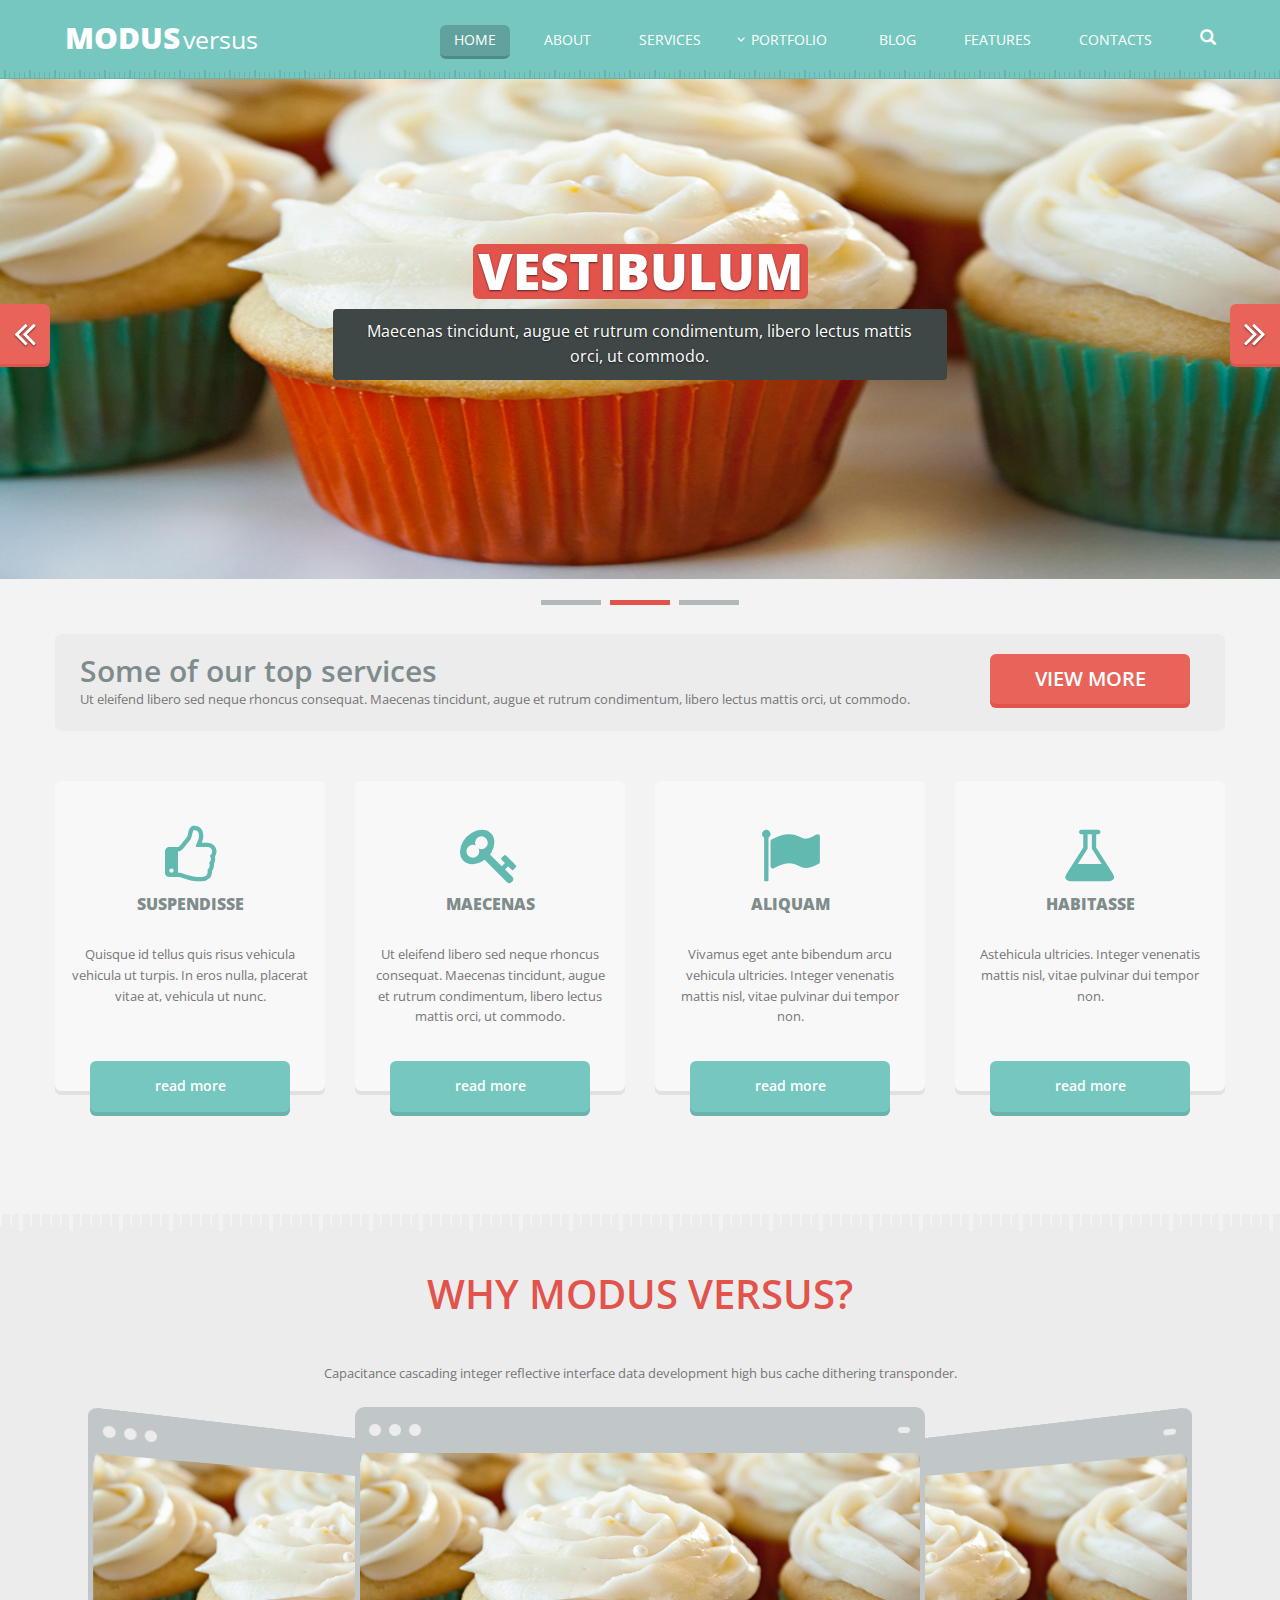
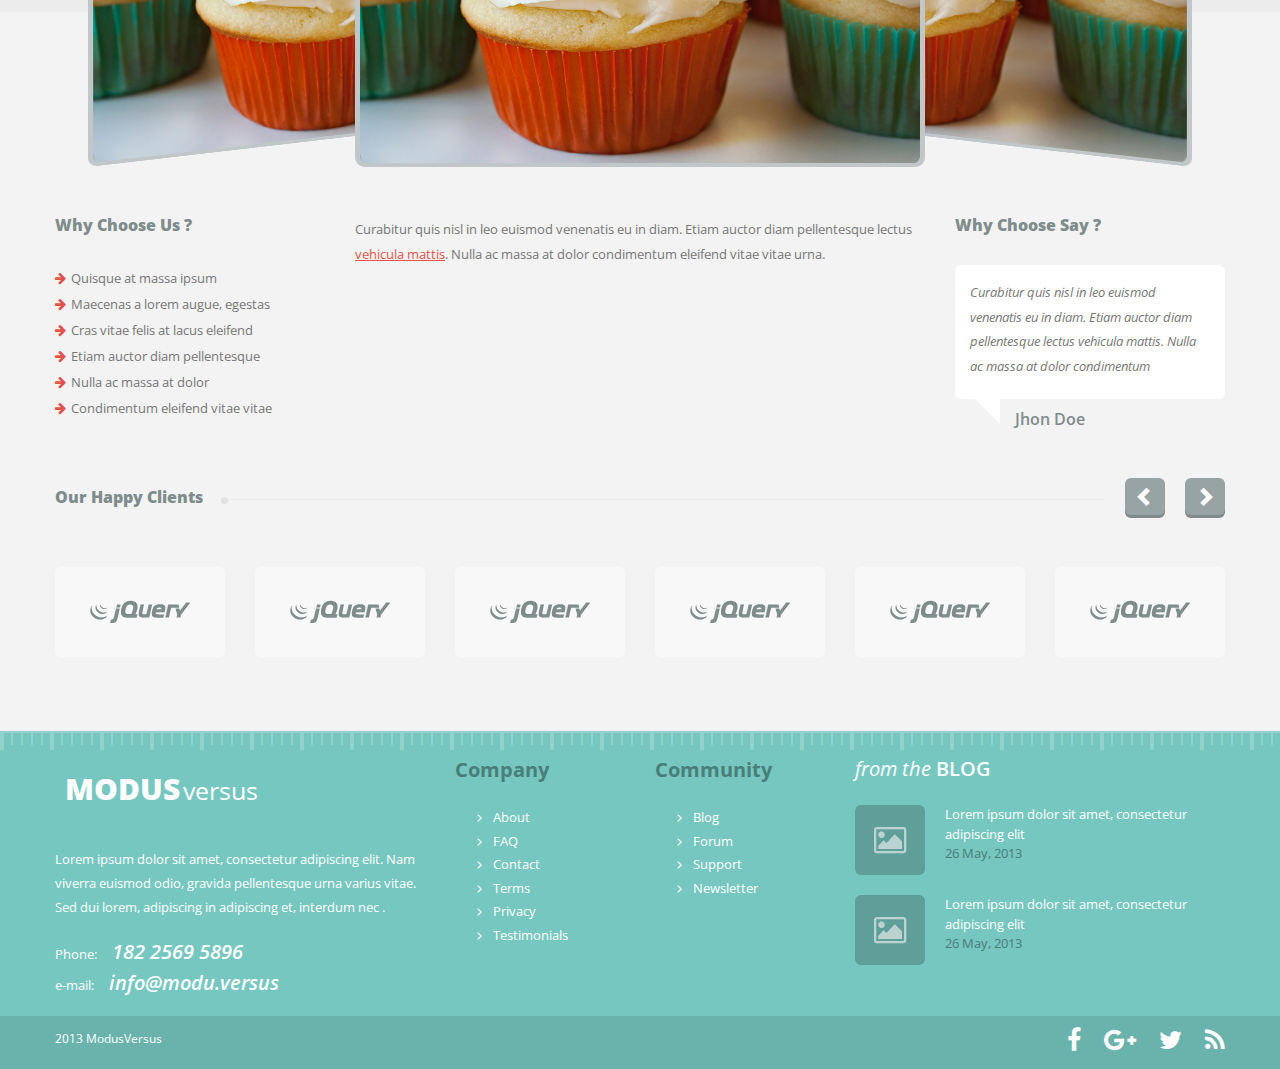
<file: index.html>
<!DOCTYPE html>
<html>
	<head>
		<meta charset="utf-8">
		<meta http-equiv="X-UA-Compatible" content="IE=edge">
		<meta name="viewport" content="width=device-width, initial-scale=1">
		<!-- The above 3 meta tags *must* come first in the head; any other head content must come *after* these tags -->
		<title>Home</title>

		<!-- Bootstrap -->
		<link href="css/bootstrap.css" rel="stylesheet">
		<link href="css/style.css" rel="stylesheet">
		<link href="css/owl-carousel.css" rel="stylesheet">
		<link href="css/font-awesome.min.css" rel="stylesheet">
		<link href="https://fonts.googleapis.com/css?family=Open+Sans:300,300i,400,400i,600,600i,700,700i,800,800i" rel="stylesheet">
		<!-- HTML5 shim and Respond.js for IE8 support of HTML5 elements and media queries -->
		<!-- WARNING: Respond.js doesn't work if you view the page via file:// -->
		<!--[if lt IE 9]>
		<script src="https://oss.maxcdn.com/html5shiv/3.7.3/html5shiv.min.js"></script>
		<script src="https://oss.maxcdn.com/respond/1.4.2/respond.min.js"></script>
		<![endif]-->
		<script type="text/javascript" src="js/jquery.min.js"></script>
	</head>
	<body>
		<header>
			<div class="top_header">
				<div class="container">
					<div class="navbar-header">
						<button class="navbar-toggle btn btn-default" type="button" data-toggle="collapse" data-target="#responsive-menu">
							<span class="sr-only">Toggle navigation</span>
							<span class="glyphicon glyphicon-align-justify"></span>
						</button>
						<a href="index.html" class="logo" title="logo">MODUS<span>versus</span></a>
					</div>
					<div class="top_header_navigation collapse navbar-collapse" id="responsive-menu">
						<ul class="nav navbar-nav">
							<li class="active"><a href="index.html" title="">HOME</a></li>
							<li><a href="about.html" title="">ABOUT</a></li>
							<li><a href="services.html" title="">SERVICES</a></li>
							<li class="dropdown_list">
								<a href="portfolio_1.html" title="">PORTFOLIO<span class="glyphicon glyphicon-menu-down"></span></a>
								<ul class="dropdown_menu">
									<li><a href="portfolio_2.html">Portfolio 2 column page</a></li>
									<li><a href="portfolio_3.html">Portfolio 2 column page</a></li>
									<li><a href="portfolio_4.html">Portfolio 2 column page</a></li>
								</ul>
							</li>
							<li><a href="blog.html" title="">BLOG</a></li>
							<li><a href="content-elements.html" title="">FEATURES</a></li>
							<li><a href="contacts.html" title="">CONTACTS</a></li>
						</ul>
						<form action="#" class="form_search dropdown">
							<div class="input_bef dropdown-menu  aria-labelledby="dropdownMenu1">
								<input class="search"  aria-labelledby="dropdownMenu1" type="search" name="q" placeholder="Search the site">
							</div>
							<button type="button" class="btn btn-default btn-md bt_top_header dropdown-toggle" id="dropdownMenu1" data-toggle="dropdown" aria-haspopup="true" aria-expanded="true"><span class="glyphicon glyphicon-search"></span></button>
						</form>
					</div>						
				</div>
			</div>
		</header>
		<div class="main_content">
			<!-- Slider-top -->
			<div id="slide-show" class="carousel slide">
				<ol class="carousel-indicators">
					<li data-target="#slide-show" data-slide-to="0" class=""></li>
					<li class="active" data-target="#slide-show" data-slide-to="1"></li>
					<li class="" data-target="#slide-show" data-slide-to="2"></li>
				</ol>
				<div class="carousel-inner">
					<div class="item">
						<img src="images/kitchen_adventurer_lemon.jpg" alt="First slide" width="1200" height="480">
						<div class="carousel-caption">
							<h1><a href="">VESTIBULUM</a></h1>
							<p>Maecenas tincidunt, augue et rutrum condimentum, libero lectus mattis orci, ut commodo.</p>
						</div>
					</div>
					<div class="item active">
						<img src="images/kitchen_adventurer_lemon.jpg" alt="Second slide" width="1200" height="480">
						<div class="carousel-caption">
							<h1><a href=""> VESTIBULUM</a></h1>
							<p>Maecenas tincidunt, augue et rutrum condimentum, libero lectus mattis orci, ut commodo.</p>
						</div>
					</div>
					<div class="item">
						<img src="images/kitchen_adventurer_lemon.jpg" alt="Third slide" width="1200" height="480">
						<div class="carousel-caption">
							<h1><a href="">VESTIBULUM</a></h1>
							<p>Maecenas tincidunt, augue et rutrum condimentum, libero lectus mattis orci, ut commodo.</p>
						</div>
					</div>
				</div>
				<a class="left carousel-control" href="#slide-show" data-slide="prev">
					<span class="left-icon">
						<i class="fa fa-angle-double-left"></i>
					</span>
				</a>
				<a class="right carousel-control" href="#slide-show" data-slide="next">
					<span class="right-icon">
						<i class="fa fa-angle-double-right"></i>
					</span>
				</a>
			</div>
			<!-- finish-carousel -->
			<div class="container">
				<div class="article_services">
					<div class="row clearfix">
						<div class="col-md-9">
							<h3>Some of our top services</h3>
							<p>Ut eleifend libero sed neque rhoncus consequat. Maecenas tincidunt, augue et rutrum condimentum, libero lectus mattis orci, ut commodo.</p>
						</div>
						<div class="col-md-3">
							<a class="btn_default btn_view_more" href="#" title="">VIEW MORE</a>
						</div>
					</div>
				</div>
			</div>
			<div class="container">
				<div class="row">
					<div class="col-md-3 col-sm-6 col-xs-12 box_price">
						<div class="box_inner">
							<a href="#"><i class="fa fa-thumbs-o-up"></i></a>
							<h6><a href="#">SUSPENDISSE</a></h6>
							<p>Quisque id tellus quis risus vehicula vehicula ut turpis. In eros nulla, placerat vitae at, vehicula ut nunc.</p>
						</div>
						<a class="btn_default btn_read_more" href="#" title="">read more</a>
					</div>
					<div class="col-md-3 col-sm-6 col-xs-12 box_price">
						<div class="box_inner">
							<a href="#"><i class="fa fa-key"></i></a>
							<h6><a href="#">MAECENAS</a></h6>
							<p>Ut eleifend libero sed neque rhoncus consequat. Maecenas tincidunt, augue et rutrum condimentum, libero lectus mattis orci, ut commodo.</p>
						</div>
						<a class="btn_default btn_read_more" href="#" title="">read more</a>
					</div>
					<div class="col-md-3 col-sm-6 col-xs-12 box_price">
						<div class="box_inner">
							<a href="#"><i class="fa fa-flag"></i></a>
							<h6><a href="#">ALIQUAM</a></h6>
							<p>Vivamus eget ante bibendum arcu vehicula ultricies. Integer venenatis mattis nisl, vitae pulvinar dui tempor non. </p>
						</div>
						<a class="btn_default btn_read_more" href="#" title="">read more</a>
					</div>
					<div class="col-md-3 col-sm-6 col-xs-12 box_price">
						<div class="box_inner">
							<a href="#"><i class="fa fa-flask"></i></a>
							<h6><a href="#">HABITASSE</a></h6>
							<p>Astehicula ultricies. Integer venenatis mattis nisl, vitae pulvinar dui tempor non.</p>
						</div>
						<a class="btn_default btn_read_more" href="#" title="">read more</a>
					</div>
				</div>
			</div>
			<div class="gallery_middle">
				<div class="middle_grey_box">
					<h2>WHY MODUS VERSUS?</h2>
					<p>Capacitance cascading integer reflective interface data development high bus cache dithering transponder.</p>
				</div>
				<div class="container">
					<div class="row">
						<section id="dg-container" class="dg-container">
							<div class="dg-wrapper">
								<a href="#"><img src="images/kitchen_adventurer_lemon.jpg"></a>
								<a href="#"><img src="images/kitchen_adventurer_lemon.jpg"></a>
								<a href="#"><img src="images/kitchen_adventurer_lemon.jpg"></a>
								<a href="#"><img src="images/kitchen_adventurer_lemon.jpg"></a>
								<a href="#"><img src="images/kitchen_adventurer_lemon.jpg"></a>
								<a href="#"><img src="images/kitchen_adventurer_lemon.jpg"></a>
								<a href="#"><img src="images/kitchen_adventurer_lemon.jpg"></a>
								<a href="#"><img src="images/kitchen_adventurer_lemon.jpg"></a>
								<a href="#"><img src="images/kitchen_adventurer_lemon.jpg"></a>
								<a href="#"><img src="images/kitchen_adventurer_lemon.jpg"></a>
								<a href="#"><img src="images/kitchen_adventurer_lemon.jpg"></a>
								<a href="#"><img src="images/kitchen_adventurer_lemon.jpg"></a>
							</div>
						</section>
					</div>
				</div>
				<script type="text/javascript">
				jQuery(window).load(function() {
				jQuery('#dg-container').gallery({
						autoplay:true
					})	
				});
				</script>
				<div class="clearfix"></div>
			</div>
			<div class="container">
				<div class="clients_content">
					<div class="row">
						<div class="col-md-3">
							<h6>Why Choose Us ?</h6>
							<ul>
								<li><i class="fa fa-arrow-right"></i><a href="#" title="">Quisque at massa ipsum </a></li>
								<li><i class="fa fa-arrow-right"></i><a href="#" title="">Maecenas a lorem augue, egestas</a></li>
								<li><i class="fa fa-arrow-right"></i><a href="#" title="">Cras vitae felis at lacus eleifend </a></li>
								<li><i class="fa fa-arrow-right"></i><a href="#" title="">Etiam auctor diam pellentesque</a></li>
								<li><i class="fa fa-arrow-right"></i><a href="#" title="">Nulla ac massa at dolor</a></li>
								<li><i class="fa fa-arrow-right"></i><a href="#" title="">Condimentum eleifend vitae vitae</a></li>
							</ul>
						</div>
						<div class="col-md-6">
							<p>Curabitur quis nisl in leo euismod venenatis eu in diam. Etiam auctor diam pellentesque lectus <span><a href="#">vehicula mattis</a></span>. Nulla ac massa at dolor condimentum eleifend vitae vitae urna.</p>
						</div>
						<div class="col-md-3">
							<h6>Why Choose Say ?</h6>
							<script>
							jQuery( function() {
							jQuery( '#cbp-qtrotator' ).cbpQTRotator({	
									speed : 700,
									easing : 'ease',
									interval : 3000
								})
							});
							</script>
							<div id="cbp-qtrotator" class="cbp-qtrotator">
								<div class="cbp-qtcontent">
									<blockquote>
									  <p>Curabitur quis nisl in leo euismod venenatis eu in diam. Etiam auctor diam pellentesque lectus vehicula mattis. Nulla ac massa at dolor condimentum</p>
									  <h6>Jhon Doe</h6>
									</blockquote>
								</div>
								<div class="cbp-qtcontent">
									<blockquote>
										<p>Nothing will benefit human health and increase the chances for survival of life on Earth as much as the evolution to a vegetarian diet.</p>
									<h6>Albert Einstein</h6>
									</blockquote>
								</div>
							</div>
						</div>
					</div>
				</div>
			</div>
			<!-- Carousel-bot -->
			<div class="container">
				<div class="title_with_line">
					<h6 class="title_line">Our Happy Clients</h6>
				</div>	
				<div class="owl-carousel owl-theme">
					<img src="images/jquery.png" alt="" class="item">
					<img src="images/jquery.png" alt="" class="item">
					<img src="images/jquery.png" alt="" class="item">
					<img src="images/jquery.png" alt="" class="item">
					<img src="images/jquery.png" alt="" class="item">
					<img src="images/jquery.png" alt="" class="item">
					<img src="images/jquery.png" alt="" class="item">
					<img src="images/jquery.png" alt="" class="item">
					<img src="images/jquery.png" alt="" class="item">
					<img src="images/jquery.png" alt="" class="item">
				</div>
				<script>
				jQuery(window).load(function() {
				jQuery('.owl-carousel').owlCarousel({
						loop:true,
						margin:30,
						nav:true,
						dots: false,
						navText: [ '', '' ],
						responsive:{
							0:{
								items:1
							},
							768:{
								items:3
							},
							1000:{
								items:6
							}
							}
						})
					})
				</script>
			</div>
			<!-- finish-carousel -->
			<div class="bottom_sidebar">
				<div class="container">
					<div class="row">
						<div class="col-md-4">
							<a href="#" class="logo" title="logo">MODUS<span>versus</span></a>
							<div class="clearfix"></div>
							<p>Lorem ipsum dolor sit amet, consectetur adipiscing elit. Nam viverra euismod odio, gravida pellentesque urna varius vitae. Sed dui lorem, adipiscing in adipiscing et, interdum nec .</p>
							<div class="address">
								<p>Phone:<span>182 2569 5896</span></p>
								<p>e-mail:<a href="">info@modu.versus</a></p>
							</div>
						</div>
						<div class="col-md-2 company_list">
							<h5>Company</h5>
							<ul>
								<li><a href="#" title="">About</a></li>
								<li><a href="#" title="">FAQ</a></li>
								<li><a href="#" title="">Contact</a></li>
								<li><a href="#" title="">Terms</a></li>
								<li><a href="#" title="">Privacy</a></li>
								<li><a href="#" title="">Testimonials</a></li>
							</ul>							
						</div>
						<div class="col-md-2 company_list">
							<h5>Community</h5>
							<ul>
								<li><a href="#" title="">Blog</a></li>
								<li><a href="#" title="">Forum</a></li>
								<li><a href="#" title="">Support</a></li>
								<li><a href="#" title="">Newsletter</a></li>
							</ul>				
						</div>
						<div class="col-md-4 sidebar_blog">
							<h5><span>from the</span> BLOG</h5>
							<ul>
								<li>
									<a href="#"><img src="images/sidebar_blog.jpg" alt=""></a>
									<a href="#">Lorem ipsum dolor sit amet, consectetur adipiscing elit</a><br>
									<abbr>26 May, 2013</abbr>
								</li>
								<li>
									<a href="#"><img src="images/sidebar_blog.jpg" alt=""></a>
									<a href="#">Lorem ipsum dolor sit amet, consectetur adipiscing elit</a><br>
									<abbr>26 May, 2013</abbr>
								</li>
							</ul>
						</div>
					</div>
				</div>
			</div>
		</div>
		<footer class="main_footer">
			<div class="container">
				<span class="footer_data">2013  ModusVersus</span>
				<ul class="footer_nav">
					<li><a href="#" class="fa fa-facebook"></a></li>
					<li><a href="#" class="fa fa-google-plus"></a></li>
					<li><a href="#" class="fa fa-twitter"></a></li>
					<li><a href="#" class="fa fa-rss"></a></li>
				</ul>
			</div>
		</footer>
		<!-- jQuery (necessary for Bootstrap's JavaScript plugins) -->
    <script src="https://ajax.googleapis.com/ajax/libs/jquery/1.12.4/jquery.js"></script>
    <!-- Include all compiled plugins (below), or include individual files as needed -->
    <script src="js/bootstrap.js"></script>
    <script src="js/jquery.gallery.js"></script>
    <script src="js/jquery.modernizr.custom.js"></script>
    <script src="js/jquery.owl-carousel.js"></script>
    <script src="js/jquery.QTRotator.js"></script>
	</body>
</html>
</file>
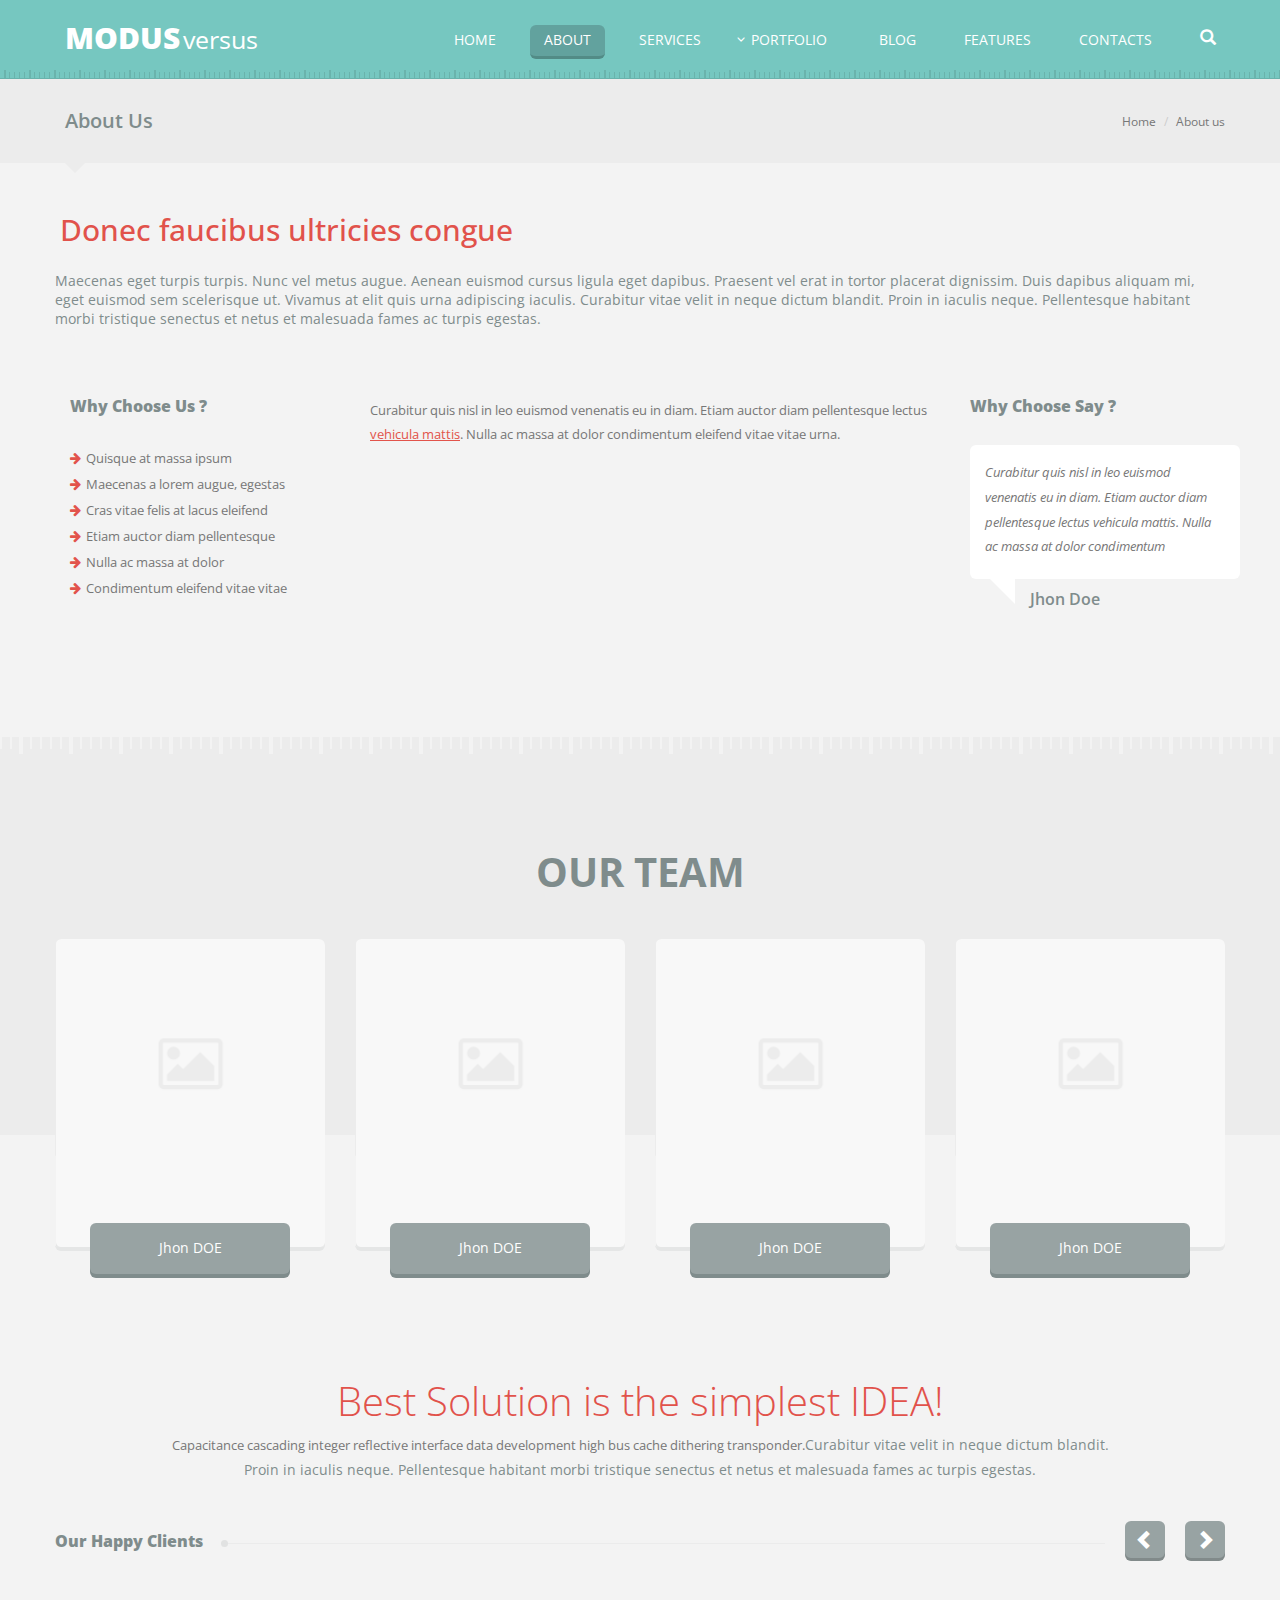
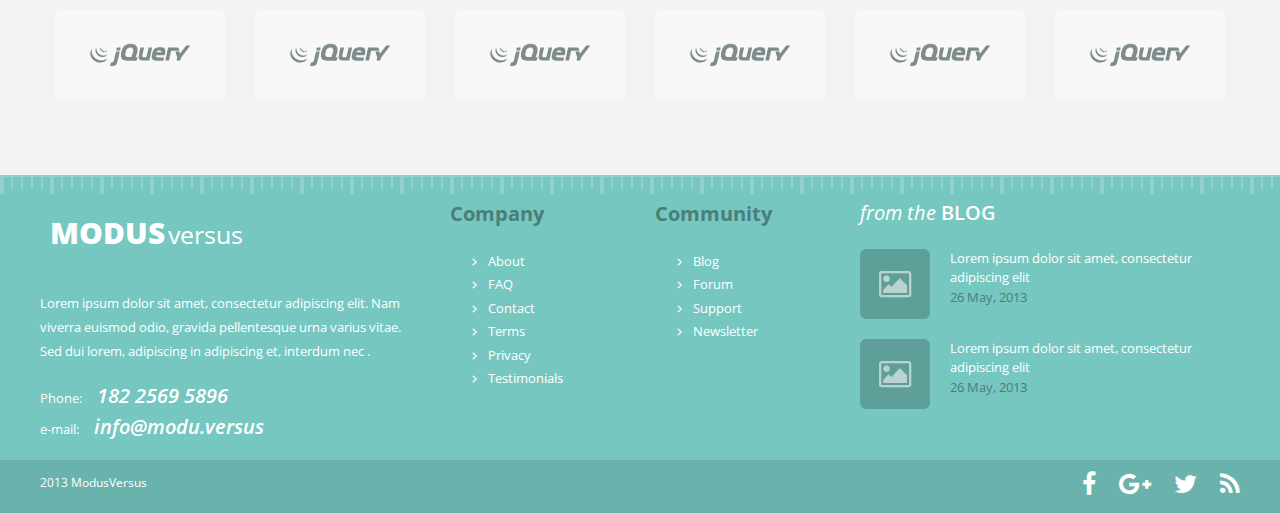
<file: about.html>
<!DOCTYPE html>
<html>
	<head>
		<meta charset="utf-8">
		<meta http-equiv="X-UA-Compatible" content="IE=edge">
		<meta name="viewport" content="width=device-width, initial-scale=1">
		<!-- The above 3 meta tags *must* come first in the head; any other head content must come *after* these tags -->
		<title>About</title>

		<!-- Bootstrap -->
		<link href="css/bootstrap.css" rel="stylesheet">
		<link href="css/style.css" rel="stylesheet">
		<link href="css/owl-carousel.css" rel="stylesheet">
		<link href="css/font-awesome.min.css" rel="stylesheet">
		<link href="https://fonts.googleapis.com/css?family=Open+Sans:300,300i,400,400i,600,600i,700,700i,800,800i" rel="stylesheet">
		<!-- HTML5 shim and Respond.js for IE8 support of HTML5 elements and media queries -->
		<!-- WARNING: Respond.js doesn't work if you view the page via file:// -->
		<!--[if lt IE 9]>
		<script src="https://oss.maxcdn.com/html5shiv/3.7.3/html5shiv.min.js"></script>
		<script src="https://oss.maxcdn.com/respond/1.4.2/respond.min.js"></script>
		<![endif]-->
		<script type="text/javascript" src="js/jquery.min.js"></script>
	</head>
	<body>
		<header>
			<div class="top_header">
				<div class="container">
					<div class="navbar-header">
						<button class="navbar-toggle btn btn-default" type="button" data-toggle="collapse" data-target="#responsive-menu">
							<span class="sr-only">Toggle navigation</span>
							<span class="glyphicon glyphicon-align-justify"></span>
						</button>
						<a href="index.html" class="logo" title="logo">MODUS<span>versus</span></a>
					</div>
					<div class="top_header_navigation collapse navbar-collapse" id="responsive-menu">
						<ul class="nav navbar-nav">
							<li><a href="index.html" title="">HOME</a></li>
							<li  class="active"><a href="about.html" title="">ABOUT</a></li>
							<li><a href="services.html" title="">SERVICES</a></li>
							<li class="dropdown_list">
								<a href="portfolio_1.html" title="">PORTFOLIO<span class="glyphicon glyphicon-menu-down"></span></a>
								<ul class="dropdown_menu">
									<li><a href="portfolio_2.html">Portfolio 2 column page</a></li>
									<li><a href="portfolio_3.html">Portfolio 2 column page</a></li>
									<li><a href="portfolio_4.html">Portfolio 2 column page</a></li>
								</ul>
							</li>
							<li><a href="blog.html" title="">BLOG</a></li>
							<li><a href="features.html" title="">FEATURES</a></li>
							<li><a href="contacts.html" title="">CONTACTS</a></li>
						</ul>
						<form action="#" class="form_search dropdown">
							<div class="input_bef dropdown-menu  aria-labelledby="dropdownMenu1">
								<input class="search"  aria-labelledby="dropdownMenu1" type="search" name="q" placeholder="Search the site">
							</div>
							<button type="button" class="btn btn-default btn-md bt_top_header dropdown-toggle" id="dropdownMenu1" data-toggle="dropdown" aria-haspopup="true" aria-expanded="true"><span class="glyphicon glyphicon-search"></span></button>
						</form>
					</div>					
				</div>
			</div>
			<div class="bottom_header">
				<div class="container">
					<h5 class="pull-left">About Us</h5>
					<ol class="breadcrumb pull-right">
						<li><a href="#">Home</a></li>
						<li class="active">About us</li>
					</ol>
				</div>	
			</div>
		</header>
		<div class="main_content">
			<div class="container">
				<div class="top_services_content">
					<div class="main_top_services_content">
						<h3>Donec faucibus ultricies congue</h3>
						<p>Maecenas eget turpis turpis. Nunc vel metus augue. Aenean euismod cursus ligula eget dapibus. Praesent vel erat in tortor placerat dignissim. Duis dapibus aliquam mi, eget euismod sem scelerisque ut. Vivamus at elit quis urna adipiscing iaculis. Curabitur vitae velit in neque dictum blandit. Proin in iaculis neque. Pellentesque habitant morbi tristique senectus et netus et malesuada fames ac turpis egestas.</p>
					</div>
					<div class="container">
						<div class="clients_content">
							<div class="row">
								<div class="col-md-3">
									<h6>Why Choose Us ?</h6>
									<ul>
										<li><i class="fa fa-arrow-right"></i><a href="#" title="">Quisque at massa ipsum </a></li>
										<li><i class="fa fa-arrow-right"></i><a href="#" title="">Maecenas a lorem augue, egestas</a></li>
										<li><i class="fa fa-arrow-right"></i><a href="#" title="">Cras vitae felis at lacus eleifend </a></li>
										<li><i class="fa fa-arrow-right"></i><a href="#" title="">Etiam auctor diam pellentesque</a></li>
										<li><i class="fa fa-arrow-right"></i><a href="#" title="">Nulla ac massa at dolor</a></li>
										<li><i class="fa fa-arrow-right"></i><a href="#" title="">Condimentum eleifend vitae vitae</a></li>
									</ul>
								</div>
								<div class="col-md-6">
									<p>Curabitur quis nisl in leo euismod venenatis eu in diam. Etiam auctor diam pellentesque lectus <span><a href="#">vehicula mattis</a></span>. Nulla ac massa at dolor condimentum eleifend vitae vitae urna.</p>
								</div>
								<div class="col-md-3">
									<h6>Why Choose Say ?</h6>
									<script>
									jQuery( function() {
									jQuery( '#cbp-qtrotator' ).cbpQTRotator({	
											speed : 700,
											easing : 'ease',
											interval : 3000
										})
									});
									</script>
									<div id="cbp-qtrotator" class="cbp-qtrotator">
										<div class="cbp-qtcontent">
											<blockquote>
											  <p>Curabitur quis nisl in leo euismod venenatis eu in diam. Etiam auctor diam pellentesque lectus vehicula mattis. Nulla ac massa at dolor condimentum</p>
											  <h6>Jhon Doe</h6>
											</blockquote>
										</div>
										<div class="cbp-qtcontent">
											<blockquote>
												<p>Nothing will benefit human health and increase the chances for survival of life on Earth as much as the evolution to a vegetarian diet.</p>
											<h6>Albert Einstein</h6>
											</blockquote>
										</div>
									</div>
								</div>
							</div>
						</div>
					</div>
				</div>
			</div>
			<div class="middle_grey_box">
				<div class="container">
					<h2>OUR TEAM</h2>
				</div>
				<div class="container">
					<div class="our_team row">
						<div class="col-md-3 col-sm-6 col-xs-12">
							<div class="wrap_person">
								<img src="images/person_foto.png" alt="">
								<div class="person_inner_wrap">
									<p><span>Curabitur quis nisl in leo euismod venenatis eu in diam. Etiam auctor diam pellentesque lectus vehicula mattis.</span>Nulla ac massa at dolor condimentum</p>
									<ul class="social_icon">
										<li><a href="#"><i class="fa fa-facebook" aria-hidden="true"></i></i></a></li>
										<li><a href="#"><i class="fa fa-twitter" aria-hidden="true"></i></a></li>
										<li><a href="#"><i class="fa fa-google-plus" aria-hidden="true"></i></a></li>
										<li><a href="#"><i class="fa fa-linkedin" aria-hidden="true"></i></i></a></li>
									</ul>
								</div>
								<a href="#" class="btn_team btn_default" title="">Jhon DOE</a>
							</div>
						</div>
						<div class="col-md-3 col-sm-6 col-xs-12">
							<div class="wrap_person">
								<img src="images/person_foto.png" alt="">
								<div class="person_inner_wrap">
									<p><span>Curabitur quis nisl in leo euismod venenatis eu in diam. Etiam auctor diam pellentesque lectus vehicula mattis.</span>Nulla ac massa at dolor condimentum</p>
									<ul class="social_icon">
										<li><a href="#"><i class="fa fa-facebook" aria-hidden="true"></i></i></a></li>
										<li><a href="#"><i class="fa fa-twitter" aria-hidden="true"></i></a></li>
										<li><a href="#"><i class="fa fa-google-plus" aria-hidden="true"></i></a></li>
										<li><a href="#"><i class="fa fa-linkedin" aria-hidden="true"></i></i></a></li>
									</ul>
								</div>
								<a href="#" class="btn_team btn_default" title="">Jhon DOE</a>
							</div>
						</div>
						<div class="col-md-3 col-sm-6 col-xs-12">
							<div class="wrap_person">
								<img src="images/person_foto.png" alt="">
								<div class="person_inner_wrap">
									<p><span>Curabitur quis nisl in leo euismod venenatis eu in diam. Etiam auctor diam pellentesque lectus vehicula mattis.</span>Nulla ac massa at dolor condimentum</p>
									<ul class="social_icon">
										<li><a href="#"><i class="fa fa-facebook" aria-hidden="true"></i></i></a></li>
										<li><a href="#"><i class="fa fa-twitter" aria-hidden="true"></i></a></li>
										<li><a href="#"><i class="fa fa-google-plus" aria-hidden="true"></i></a></li>
										<li><a href="#"><i class="fa fa-linkedin" aria-hidden="true"></i></i></a></li>
									</ul>
								</div>
								<a href="#" class="btn_team btn_default" title="">Jhon DOE</a>
							</div>
						</div>
						<div class="col-md-3 col-sm-6 col-xs-12">
							<div class="wrap_person">
								<img src="images/person_foto.png" alt="">
								<div class="person_inner_wrap">
									<p><span>Curabitur quis nisl in leo euismod venenatis eu in diam. Etiam auctor diam pellentesque lectus vehicula mattis.</span>Nulla ac massa at dolor condimentum</p>
									<ul class="social_icon">
										<li><a href="#"><i class="fa fa-facebook" aria-hidden="true"></i></i></a></li>
										<li><a href="#"><i class="fa fa-twitter" aria-hidden="true"></i></a></li>
										<li><a href="#"><i class="fa fa-google-plus" aria-hidden="true"></i></a></li>
										<li><a href="#"><i class="fa fa-linkedin" aria-hidden="true"></i></i></a></li>
									</ul>
								</div>
								<a href="#" class="btn_team btn_default" title="">Jhon DOE</a>
							</div>
						</div>
					</div>
				</div>
			</div>
			<div class="clearfix"></div>
			<div class="container">
				<div class="bt_services_content">
					<h2>Best Solution is the simplest IDEA!</h2>
					<p>Capacitance cascading integer reflective interface data development high bus cache dithering transponder.<span>Curabitur vitae velit in neque dictum blandit. Proin in iaculis neque. Pellentesque habitant morbi tristique senectus et netus et malesuada fames ac turpis egestas.</span></p>
				</div>
				<div class="clearfix"></div>
				<div class="title_with_line">
					<h6 class="title_line">Our Happy Clients</h6>
				</div>	
				<div class="owl-carousel owl-theme">
					<img src="images/jquery.png" alt="" class="item">
					<img src="images/jquery.png" alt="" class="item">
					<img src="images/jquery.png" alt="" class="item">
					<img src="images/jquery.png" alt="" class="item">
					<img src="images/jquery.png" alt="" class="item">
					<img src="images/jquery.png" alt="" class="item">
					<img src="images/jquery.png" alt="" class="item">
					<img src="images/jquery.png" alt="" class="item">
					<img src="images/jquery.png" alt="" class="item">
					<img src="images/jquery.png" alt="" class="item">
				</div>
				<script>
				jQuery(window).load(function() {
				jQuery('.owl-carousel').owlCarousel({
						loop:true,
						margin:30,
						nav:true,
						dots: false,
						navText: [ '', '' ],
						responsive:{
							0:{
								items:1
							},
							768:{
								items:3
							},
							1000:{
								items:6
							}
							}
						})
					})
				</script>
			</div>
			<!-- finish-carousel -->
			<div class="bottom_sidebar">
				<div class="container">
					<div class="row">
						<div class="row">
							<div class="col-md-4">
								<a href="#" class="logo" title="logo">MODUS<span>versus</span></a>
								<div class="clearfix"></div>
								<p>Lorem ipsum dolor sit amet, consectetur adipiscing elit. Nam viverra euismod odio, gravida pellentesque urna varius vitae. Sed dui lorem, adipiscing in adipiscing et, interdum nec .</p>
								<div class="address">
									<p>Phone:<span>182 2569 5896</span></p>
									<p>e-mail:<a href="">info@modu.versus</a></p>
								</div>
							</div>
							<div class="col-md-2 company_list">
								<h5>Company</h5>
								<ul>
									<li><a href="#" title="">About</a></li>
									<li><a href="#" title="">FAQ</a></li>
									<li><a href="#" title="">Contact</a></li>
									<li><a href="#" title="">Terms</a></li>
									<li><a href="#" title="">Privacy</a></li>
									<li><a href="#" title="">Testimonials</a></li>
								</ul>							
							</div>
							<div class="col-md-2 company_list">
								<h5>Community</h5>
								<ul>
									<li><a href="#" title="">Blog</a></li>
									<li><a href="#" title="">Forum</a></li>
									<li><a href="#" title="">Support</a></li>
									<li><a href="#" title="">Newsletter</a></li>
								</ul>				
							</div>
							<div class="col-md-4 sidebar_blog">
								<h5><span>from the</span> BLOG</h5>
								<ul>
									<li>
										<a href="#"><img src="images/sidebar_blog.jpg" alt=""></a>
										<a href="#">Lorem ipsum dolor sit amet, consectetur adipiscing elit</a><br>
										<abbr>26 May, 2013</abbr>
									</li>
									<li>
										<a href="#"><img src="images/sidebar_blog.jpg" alt=""></a>
										<a href="#">Lorem ipsum dolor sit amet, consectetur adipiscing elit</a><br>
										<abbr>26 May, 2013</abbr>
									</li>
								</ul>
							</div>
						</div>
					</div>
				</div>
			</div>
		</div>
		<footer class="main_footer">
			<div class="container">
				<div class="row">
					<span class="footer_data">2013  ModusVersus</span>
					<ul class="footer_nav">
						<li><a href="#" class="fa fa-facebook"></a></li>
						<li><a href="#" class="fa fa-google-plus"></a></li>
						<li><a href="#" class="fa fa-twitter"></a></li>
						<li><a href="#" class="fa fa-rss"></a></li>
					</ul>
				</div>
			</div>
		</footer>
		<!-- jQuery (necessary for Bootstrap's JavaScript plugins) -->
    <script src="https://ajax.googleapis.com/ajax/libs/jquery/1.12.4/jquery.js"></script>
    <!-- Include all compiled plugins (below), or include individual files as needed -->
    <script src="js/bootstrap.js"></script>
    <script src="js/jquery.gallery.js"></script>
    <script src="js/jquery.modernizr.custom.js"></script>
    <script src="js/jquery.owl-carousel.js"></script>
    <script src="js/jquery.QTRotator.js"></script>
	</body>
</html>
</file>
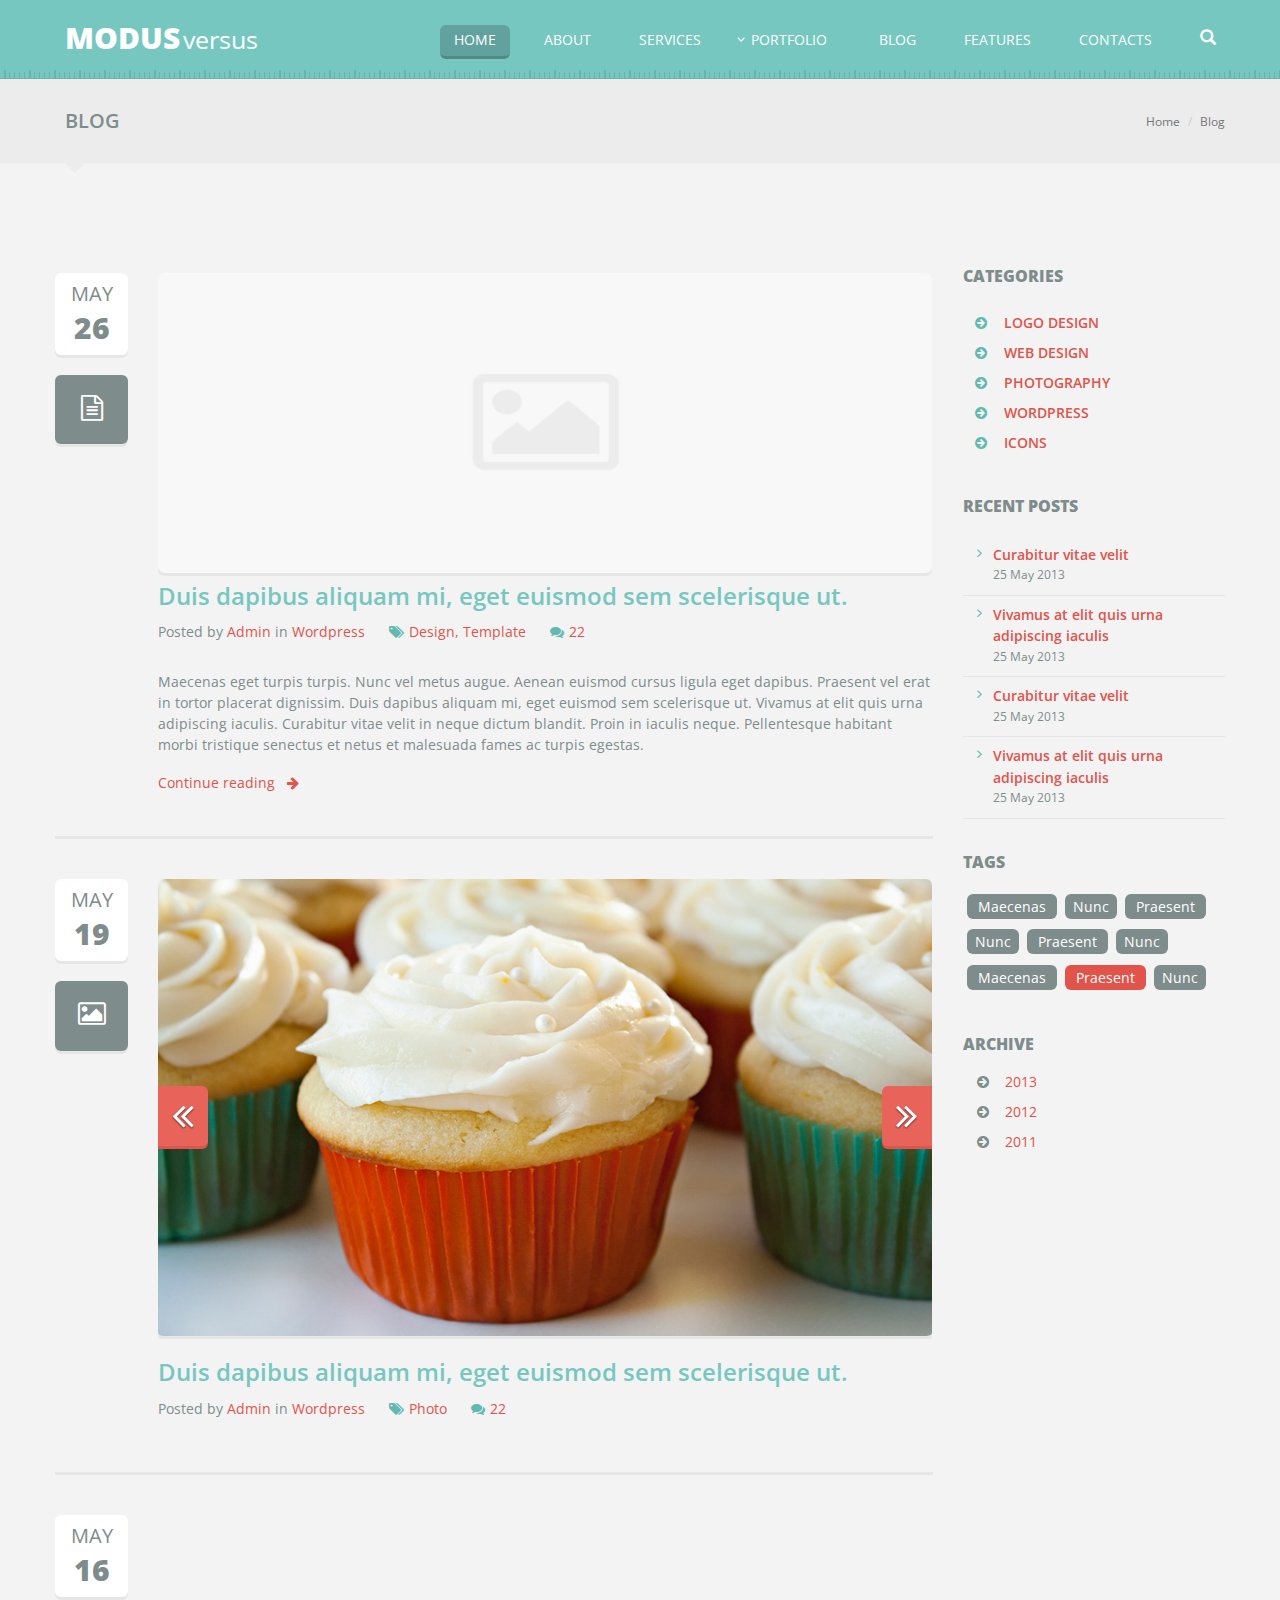
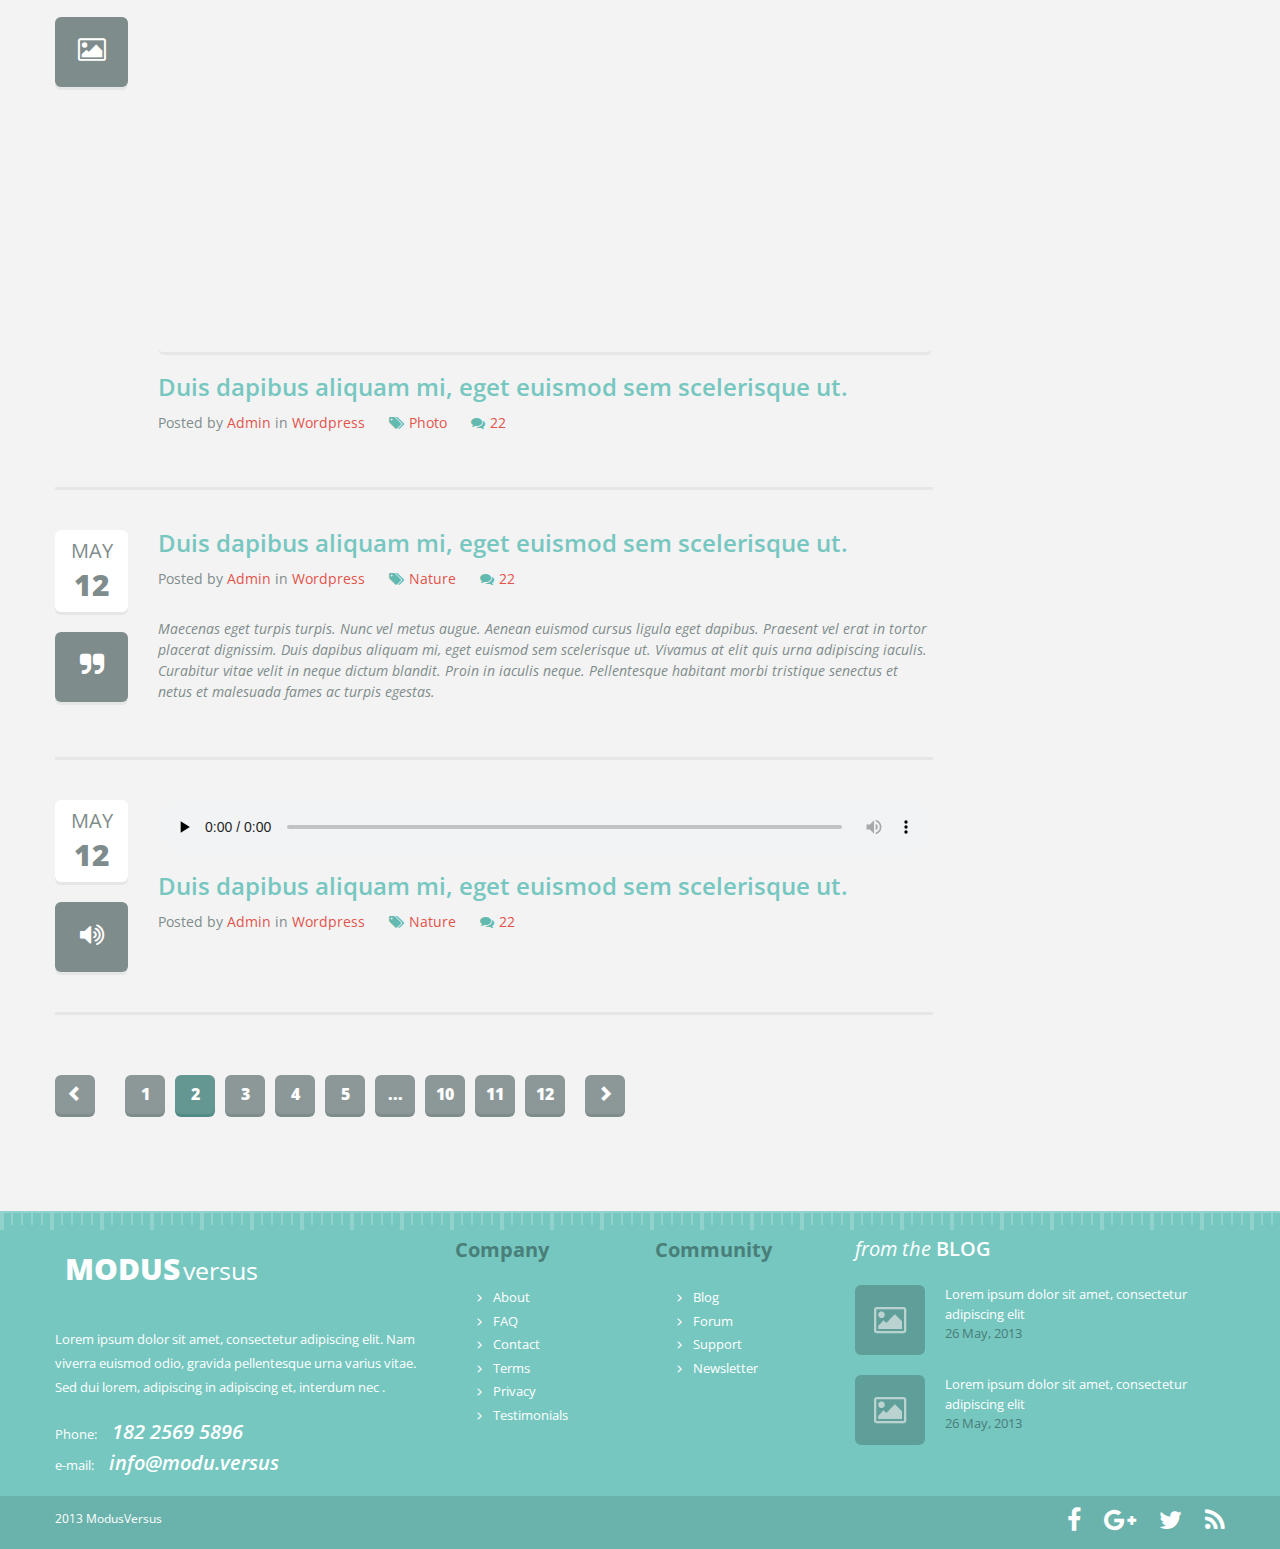
<file: blog.html>
<!DOCTYPE html>
<html>
	<head>
		<meta charset="utf-8">
		<meta http-equiv="X-UA-Compatible" content="IE=edge">
		<meta name="viewport" content="width=device-width, initial-scale=1">
		<!-- The above 3 meta tags *must* come first in the head; any other head content must come *after* these tags -->
		<title>Blog</title> 

		<!-- Bootstrap -->
		<link href="css/bootstrap.css" rel="stylesheet">
		<link href="css/style.css" rel="stylesheet">
		<link href="css/owl-carousel.css" rel="stylesheet">
		<link href="css/font-awesome.min.css" rel="stylesheet">
		<link href="https://fonts.googleapis.com/css?family=Open+Sans:300,300i,400,400i,600,600i,700,700i,800,800i" rel="stylesheet">
		<!-- HTML5 shim and Respond.js for IE8 support of HTML5 elements and media queries -->
		<!-- WARNING: Respond.js doesn't work if you view the page via file:// -->
		<!--[if lt IE 9]>
		<script src="https://oss.maxcdn.com/html5shiv/3.7.3/html5shiv.min.js"></script>
		<script src="https://oss.maxcdn.com/respond/1.4.2/respond.min.js"></script>
		<![endif]-->
		<script type="text/javascript" src="js/jquery.min.js"></script>
	</head>
	<body>
		<header>
			<div class="top_header">
				<div class="container">
					<div class="navbar-header">
						<button class="navbar-toggle btn btn-default" type="button" data-toggle="collapse" data-target="#responsive-menu">
							<span class="sr-only">Toggle navigation</span>
							<span class="glyphicon glyphicon-align-justify"></span>
						</button>
						<a href="index.html" class="logo" title="logo">MODUS<span>versus</span></a>
					</div>
					<div class="top_header_navigation collapse navbar-collapse" id="responsive-menu">
						<ul class="nav navbar-nav">
							<li class="active"><a href="index.html" title="">HOME</a></li>
							<li class="about_list"><a href="about.html" title="">ABOUT</a></li>
							<li><a href="services.html" title="">SERVICES</a></li>
							<li class="dropdown_list">
								<a href="portfolio_1.html" title="">PORTFOLIO<span class="glyphicon glyphicon-menu-down"></span></a>
								<ul class="dropdown_menu">
									<li><a href="portfolio_2.html">Portfolio 2 column page</a></li>
									<li><a href="portfolio_3.html">Portfolio 2 column page</a></li>
									<li><a href="portfolio_4.html">Portfolio 2 column page</a></li>
								</ul>
							</li>
							<li><a href="blog.html" title="">BLOG</a></li>
							<li><a href="features.html" title="">FEATURES</a></li>
							<li><a href="contacts.html" title="">CONTACTS</a></li>
						</ul>
						<form action="#" class="form_search dropdown">
							<div class="input_bef dropdown-menu  aria-labelledby="dropdownMenu1">
								<input class="search"  aria-labelledby="dropdownMenu1" type="search" name="q" placeholder="Search the site">
							</div>
							<button type="button" class="btn btn-default btn-md bt_top_header dropdown-toggle" id="dropdownMenu1" data-toggle="dropdown" aria-haspopup="true" aria-expanded="true"><span class="glyphicon glyphicon-search"></span></button>
						</form>
					</div>					
				</div>
			</div>
			<div class="bottom_header">
				<div class="container">
					<h5 class="pull-left">BLOG</h5>
					<ol class="breadcrumb pull-right">
						<li><a href="index.html">Home</a></li>
						<li class="active">Blog</li>
					</ol>
				</div>
			</div>
		</header>
		<div class="main_content">
			<div class="container blog_listing">
				<div class="col-md-9">
					<div class="row">
						<div class="col-md-1 blog_left">
							<span class="data_blog">MAY<p>26</p></span>
							<span class="icon_data"><i class="fa fa-file-text-o" aria-hidden="true"></i></span>
						</div>
						<div class="col-md-11 blog_middle">
							<img src="images/person_foto_2.png" height="300" alt="">
							<h4><a href="#" alt="">Duis dapibus aliquam mi, eget euismod sem scelerisque ut.</a></h4>
							<span>Posted by </span><a href="#">Admin</a><span> in</span><a href="#"> Wordpress</a>
							<ul>
								<li><a href=""><i class="fa fa-tags" aria-hidden="true"></i>Design,</a></li>
								<li><a href="">Template</a></li>
							</ul>
							<a href="#"><i class="fa fa-comments" aria-hidden="true"></i>22</a>
							<p>Maecenas eget turpis turpis. Nunc vel metus augue. Aenean euismod cursus ligula eget dapibus. Praesent vel erat in tortor placerat dignissim. Duis dapibus aliquam mi, eget euismod sem scelerisque ut. Vivamus at elit quis urna adipiscing iaculis. Curabitur vitae velit in neque dictum blandit. Proin in iaculis neque. Pellentesque habitant morbi tristique senectus et netus et malesuada fames ac turpis egestas.</p>
							<a href="#">Continue reading<i class="fa fa-arrow-right" aria-hidden="true"></i></a>
						</div>
					</div>
					<div class="row">
						<div class="col-md-12 headline"></div>
						<div class="col-md-1 blog_left">
							<span class="data_blog">MAY<p>19</p></span>
							<span class="icon_data"><i class="fa fa-picture-o" aria-hidden="true"></i></span>
						</div>
						<div class="col-md-11 blog_middle">
							<div id="slide-show-5" class="carousel slide">
								<div class="carousel-inner">
									<div class="item">
										<img src="images/kitchen_adventurer_lemon.jpg" alt="First slide">
									</div>
									<div class="item active">
										<img src="images/kitchen_adventurer_lemon.jpg" alt="Second slide">
									</div>
									<div class="item">
										<img src="images/kitchen_adventurer_lemon.jpg" alt="Third slide">
									</div>
								</div>
								<a class="left carousel-control" href="#slide-show-5" data-slide="prev">
									<span class="left-icon">
										<i class="fa fa-angle-double-left"></i>
									</span>
								</a>
								<a class="right carousel-control" href="#slide-show-5" data-slide="next">
									<span class="right-icon">
										<i class="fa fa-angle-double-right"></i>
									</span>
								</a>
							</div>
							<h4><a href="#" alt="">Duis dapibus aliquam mi, eget euismod sem scelerisque ut.</a></h4>
							<span>Posted by </span><a href="#">Admin</a><span> in</span><a href="#"> Wordpress</a>
							<ul>
								<li><a href=""><i class="fa fa-tags" aria-hidden="true"></i>Photo</a></li>
							</ul>
							<a href="#"><i class="fa fa-comments" aria-hidden="true"></i>22</a>
						</div>
					</div>
					<div class="row">
						<div class="headline"></div>
						<div class="col-md-1 blog_left">
							<span class="data_blog">MAY<p>16</p></span>
							<span class="icon_data"><i class="fa fa-picture-o" aria-hidden="true"></i></span>
						</div>
						<div class="col-md-11 blog_middle">
							<iframe class="pleyer_1" width="560" height="315" src="https://www.youtube.com/embed/s4GmNoXFojo" frameborder="0" allowfullscreen></iframe>
							<h4><a href="#" alt="">Duis dapibus aliquam mi, eget euismod sem scelerisque ut.</a></h4>
							<span>Posted by </span><a href="#">Admin</a><span> in</span><a href="#"> Wordpress</a>
							<ul>
								<li><a href=""><i class="fa fa-tags" aria-hidden="true"></i>Photo</a></li>
							</ul>
							<a href="#"><i class="fa fa-comments" aria-hidden="true"></i>22</a>
						</div>
					</div>
					<div class="row">
						<div class="headline"></div>
						<div class="col-md-1 blog_left">
							<span class="data_blog">MAY<p>12</p></span>
							<span class="icon_data"><i class="fa fa-quote-right" aria-hidden="true"></i></span>
						</div>
						<div class="col-md-11 blog_middle">
							<h4 class="header_blockquote"><a href="#" alt="">Duis dapibus aliquam mi, eget euismod sem scelerisque ut.</a></h4>
							<span>Posted by </span><a href="#">Admin</a><span> in</span><a href="#"> Wordpress</a>
							<ul>
								<li><a href=""><i class="fa fa-tags" aria-hidden="true"></i>Nature</a></li>
							</ul>
							<a href="#"><i class="fa fa-comments" aria-hidden="true"></i>22</a>
							<div class="content_blockquote">
								<p>Maecenas eget turpis turpis. Nunc vel metus augue. Aenean euismod cursus ligula eget dapibus. Praesent vel erat in tortor placerat dignissim. Duis dapibus aliquam mi, eget euismod sem scelerisque ut. Vivamus at elit quis urna adipiscing iaculis. Curabitur vitae velit in neque dictum blandit. Proin in iaculis neque. Pellentesque habitant morbi tristique senectus et netus et malesuada fames ac turpis egestas.</p>
							</div>
						</div>
					</div>
					<div class="row">
						<div class="headline"></div>
						<div class="col-md-1 blog_left">
							<span class="data_blog">MAY<p>12</p></span>
							<span class="icon_data"><i class="fa fa-volume-up" aria-hidden="true"></i></span>
						</div>
						<div class="col-md-11 blog_middle">
							<div data-folder="audio" data-type="html5">
								<audio style="width:100%;" controls="controls" preload="none">
									<source src="http://www.jplayer.org/audio/mp3/Miaow-01-Tempered-song.mp3" type="audio/mpeg">
									<source src="http://www.jplayer.org/audio/ogg/Miaow-01-Tempered-song.ogg" type="audio/ogg">Your browser does not support the audio tag.
								</audio>
							</div>
							<h4><a href="#" alt="">Duis dapibus aliquam mi, eget euismod sem scelerisque ut.</a></h4>
							<span>Posted by </span><a href="#">Admin</a><span> in</span><a href="#"> Wordpress</a>
							<ul>
								<li><a href=""><i class="fa fa-tags" aria-hidden="true"></i>Nature</a></li>
							</ul>
							<a href="#"><i class="fa fa-comments" aria-hidden="true"></i>22</a>
						</div>
					</div>
					<div class="row">
						<div class="headline"></div>
					</div>
				</div>
				<div class="col-md-3 right_sidebar">
					<div class="categories">
						<h6>CATEGORIES</h6>
						<ul>
							<li><i class="fa fa-arrow-circle-right"></i><a href="#" title="">LOGO DESIGN </a></li>
							<li><i class="fa fa-arrow-circle-right"></i><a href="#" title="">WEB DESIGN</a></li>
							<li><i class="fa fa-arrow-circle-right"></i><a href="#" title="">PHOTOGRAPHY</a></li>
							<li><i class="fa fa-arrow-circle-right"></i><a href="#" title="">WORDPRESS</a></li>
							<li><i class="fa fa-arrow-circle-right"></i><a href="#" title="">ICONS</a></li>
						</ul>
					</div>
					<div class="posts">
						<h6>RECENT POSTS</h6>
						<ul>
							<li><i class="fa fa-angle-right"></i><div class="post_content"><a href="#" title="">Curabitur vitae velit</a></br><span>25 May 2013</span></div></li>
							<li><i class="fa fa-angle-right"></i><div class="post_content"><a href="#" title="">Vivamus at elit quis urna adipiscing iaculis</a></br><span>25 May 2013</span></div></li>
							<li><i class="fa fa-angle-right"></i><div class="post_content"><a href="#" title="">Curabitur vitae velit</a></br><span>25 May 2013</span></div></li>
							<li><i class="fa fa-angle-right"></i><div class="post_content"><a href="#" title="">Vivamus at elit quis urna adipiscing iaculis</a></br><span>25 May 2013</span></div></li>
						</ul>
					</div>
					<div class="tag_nav">
						<h6>tags</h6>
						<ul>
							<li><a href="#">Maecenas</a></li>
							<li class="tag_nunc"><a href="#">Nunc</a></li>
							<li><a href="#">Praesent</a></li>
							<li class="tag_nunc"><a href="#">Nunc</a></li>
							<li><a href="#">Praesent</a></li>
							<li class="tag_nunc"><a href="#">Nunc</a></li>
							<li><a href="#">Maecenas</a></li>
							<li class="active"><a href="#">Praesent </a></li>
							<li class="tag_nunc"><a href="#">Nunc</a></li>
							<div class="clearfix"></div>
						</ul>
					</div>
					<div class="arhive">
					<h6>ARCHIVE</h6>
					<ul class="arhive">
						<li><i class="fa fa-arrow-circle-right"></i><a href="#" title="">2013</a></li>
						<li><i class="fa fa-arrow-circle-right"></i><a href="#" title="">2012</a></li>
						<li><i class="fa fa-arrow-circle-right"></i><a href="#" title="">2011</a></li>
					</ul>
					</div>
				</div>
			</div>
			<div class="clearfix"></div>
			<div class="container">
				<div class="pagination_nav text-center pull-left">
					<ul class="pagination">
						<li><a href="#"><span class="left-icon"><i class="glyphicon glyphicon-chevron-left"></i></span></a></li>
						<li><a href="#">1</a></li>
						<li><a class="active" href="#">2</a></li>
						<li><a href="#">3</a></li>
						<li><a href="#">4</a></li>
						<li><a href="#">5</a></li>
						<li><a href="#">...</a></li>
						<li><a href="#">10</a></li>
						<li><a href="#">11</a></li>
						<li><a href="#">12</a></li>
						<li><a href="#"><span class="left-icon"><i class="glyphicon glyphicon-chevron-right"></i></span></a></li>
					</ul>
				</div>
			</div>
			<div class="bottom_sidebar">
				<div class="container">
					<div class="row">
						<div class="col-md-4">
							<a href="#" class="logo" title="logo">MODUS<span>versus</span></a>
							<div class="clearfix"></div>
							<p>Lorem ipsum dolor sit amet, consectetur adipiscing elit. Nam viverra euismod odio, gravida pellentesque urna varius vitae. Sed dui lorem, adipiscing in adipiscing et, interdum nec .</p>
							<div class="address">
								<p>Phone:<span>182 2569 5896</span></p>
								<p>e-mail:<a href="">info@modu.versus</a></p>
							</div>
						</div>
						<div class="col-md-2 company_list">
							<h5>Company</h5>
							<ul>
								<li><a href="#" title="">About</a></li>
								<li><a href="#" title="">FAQ</a></li>
								<li><a href="#" title="">Contact</a></li>
								<li><a href="#" title="">Terms</a></li>
								<li><a href="#" title="">Privacy</a></li>
								<li><a href="#" title="">Testimonials</a></li>
							</ul>							
						</div>
						<div class="col-md-2 company_list">
							<h5>Community</h5>
							<ul>
								<li><a href="#" title="">Blog</a></li>
								<li><a href="#" title="">Forum</a></li>
								<li><a href="#" title="">Support</a></li>
								<li><a href="#" title="">Newsletter</a></li>
							</ul>				
						</div>
						<div class="col-md-4 sidebar_blog">
							<h5><span>from the</span> BLOG</h5>
							<ul>
								<li>
									<a href="#"><img src="images/sidebar_blog.jpg" alt=""></a>
									<a href="#">Lorem ipsum dolor sit amet, consectetur adipiscing elit</a><br>
									<abbr>26 May, 2013</abbr>
								</li>
								<li>
									<a href="#"><img src="images/sidebar_blog.jpg" alt=""></a>
									<a href="#">Lorem ipsum dolor sit amet, consectetur adipiscing elit</a><br>
									<abbr>26 May, 2013</abbr>
								</li>
							</ul>
						</div>
					</div>
				</div>
			</div>
		</div>
		<footer class="main_footer">
			<div class="container">
				<span class="footer_data">2013  ModusVersus</span>
				<ul class="footer_nav">
					<li><a href="#" class="fa fa-facebook"></a></li>
					<li><a href="#" class="fa fa-google-plus"></a></li>
					<li><a href="#" class="fa fa-twitter"></a></li>
					<li><a href="#" class="fa fa-rss"></a></li>
				</ul>
			</div>
		</footer>
		<!-- jQuery (necessary for Bootstrap's JavaScript plugins) -->
    <script src="https://ajax.googleapis.com/ajax/libs/jquery/1.12.4/jquery.js"></script>
    <!-- Include all compiled plugins (below), or include individual files as needed -->
    <script src="js/bootstrap.js"></script>
    <script src="js/jquery.owl-carousel.js"></script>
	</body>
</html>
</file>
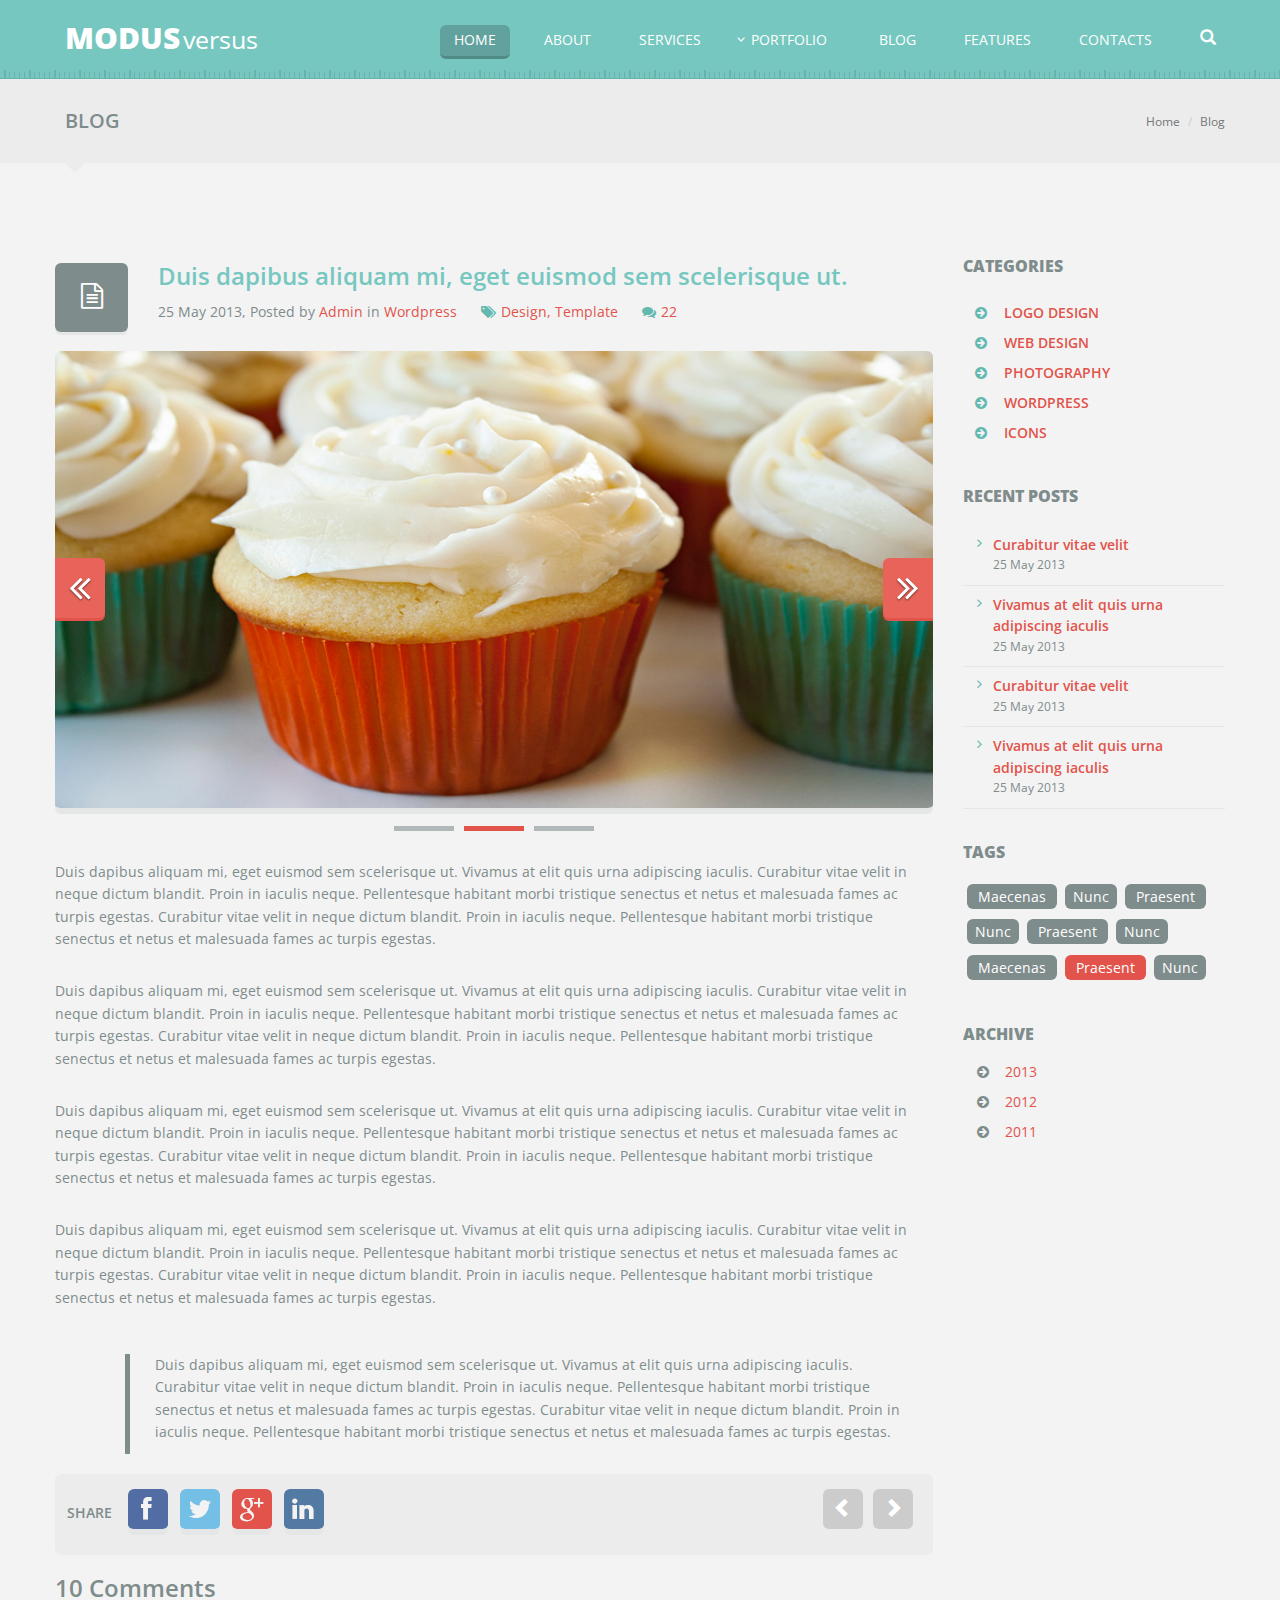
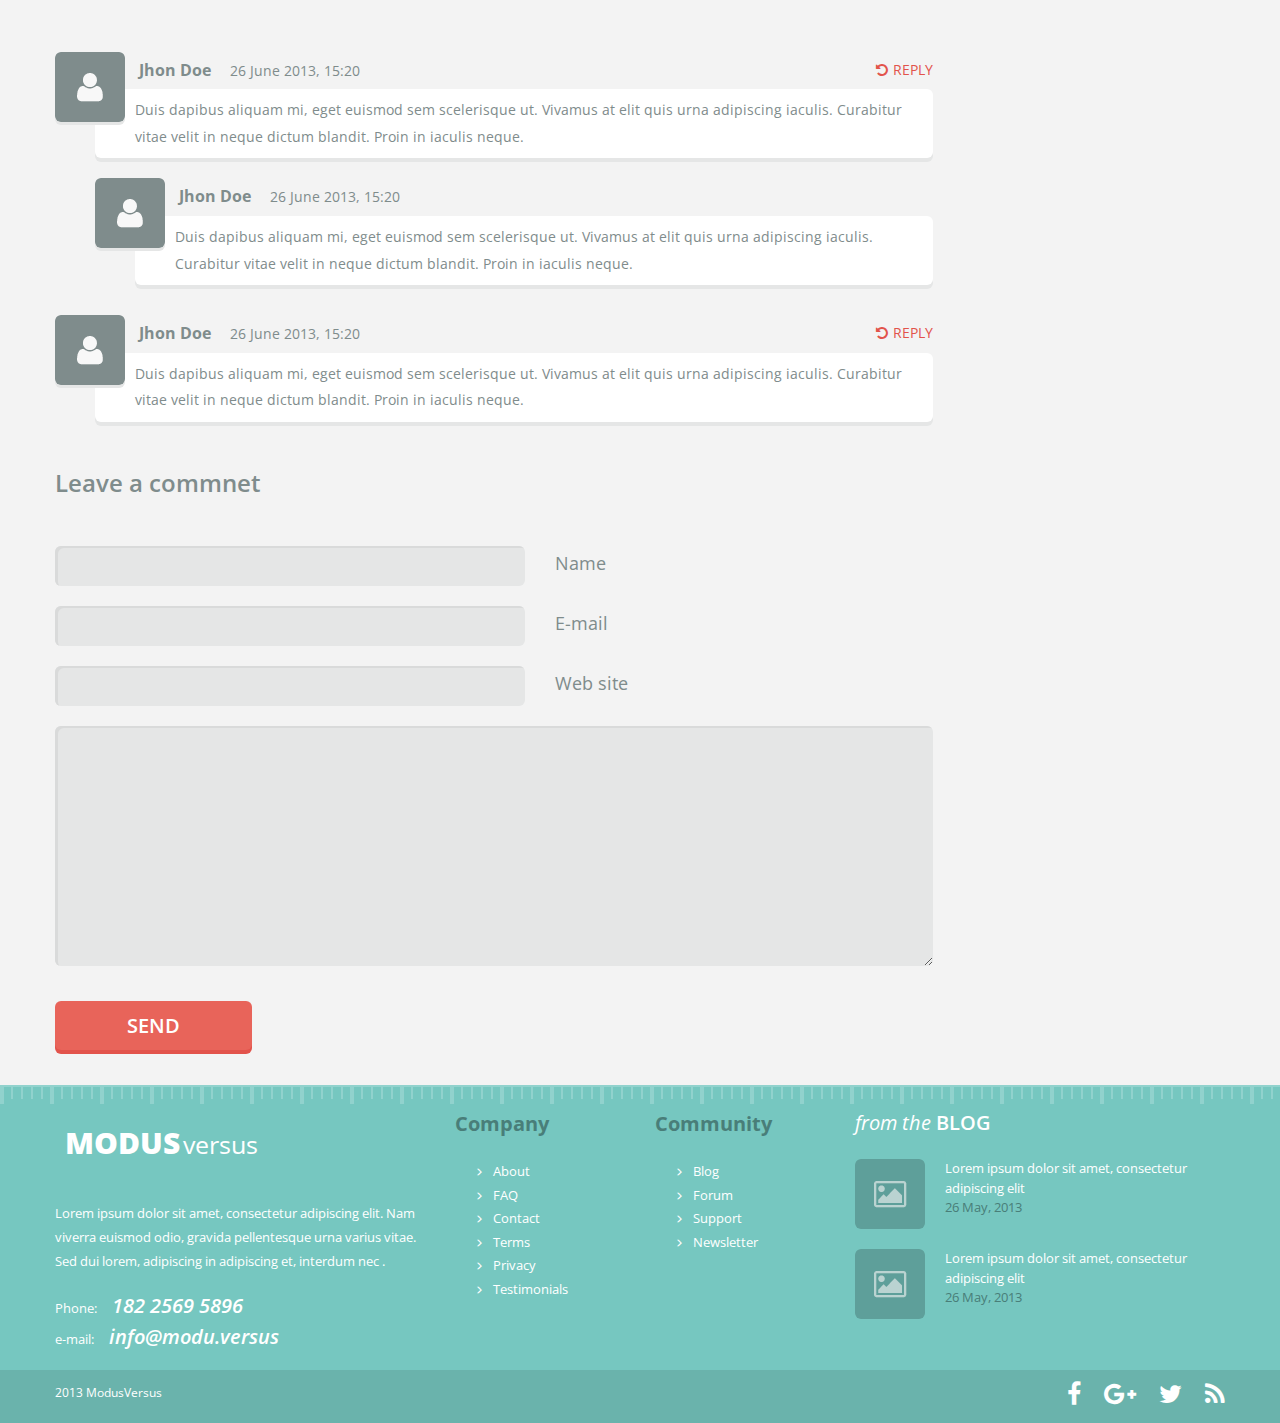
<file: blog_single.html>
<!DOCTYPE html>
<html>
	<head>
		<meta charset="utf-8">
		<meta http-equiv="X-UA-Compatible" content="IE=edge">
		<meta name="viewport" content="width=device-width, initial-scale=1">
		<!-- The above 3 meta tags *must* come first in the head; any other head content must come *after* these tags -->
		<title>Blog_single</title> 

		<!-- Bootstrap -->
		<link href="css/bootstrap.css" rel="stylesheet">
		<link href="css/style.css" rel="stylesheet">
		<link href="css/owl-carousel.css" rel="stylesheet">
		<link href="css/font-awesome.min.css" rel="stylesheet">
		<link href="https://fonts.googleapis.com/css?family=Open+Sans:300,300i,400,400i,600,600i,700,700i,800,800i" rel="stylesheet">
		<!-- HTML5 shim and Respond.js for IE8 support of HTML5 elements and media queries -->
		<!-- WARNING: Respond.js doesn't work if you view the page via file:// -->
		<!--[if lt IE 9]>
		<script src="https://oss.maxcdn.com/html5shiv/3.7.3/html5shiv.min.js"></script>
		<script src="https://oss.maxcdn.com/respond/1.4.2/respond.min.js"></script>
		<![endif]-->
		<script type="text/javascript" src="js/jquery.min.js"></script>
	</head>
	<body>
		<header>
			<div class="top_header">
				<div class="container">
					<div class="navbar-header">
						<button class="navbar-toggle btn btn-default" type="button" data-toggle="collapse" data-target="#responsive-menu">
							<span class="sr-only">Toggle navigation</span>
							<span class="glyphicon glyphicon-align-justify"></span>
						</button>
						<a href="index.html" class="logo" title="logo">MODUS<span>versus</span></a>
					</div>
					<div class="top_header_navigation collapse navbar-collapse" id="responsive-menu">
						<ul class="nav navbar-nav">
							<li class="active"><a href="index.html" title="">HOME</a></li>
							<li class="about_list"><a href="about.html" title="">ABOUT</a></li>
							<li><a href="services.html" title="">SERVICES</a></li>
							<li class="dropdown_list">
								<a href="portfolio_1.html" title="">PORTFOLIO<span class="glyphicon glyphicon-menu-down"></span></a>
								<ul class="dropdown_menu">
									<li><a href="portfolio_2.html">Portfolio 2 column page</a></li>
									<li><a href="portfolio_3.html">Portfolio 2 column page</a></li>
									<li><a href="portfolio_4.html">Portfolio 2 column page</a></li>
								</ul>
							</li>
							<li><a href="blog.html" title="">BLOG</a></li>
							<li><a href="content-elements.html" title="">FEATURES</a></li>
							<li><a href="contacts.html" title="">CONTACTS</a></li>
						</ul>
						<form action="#" class="form_search dropdown">
							<div class="input_bef dropdown-menu  aria-labelledby="dropdownMenu1">
								<input class="search"  aria-labelledby="dropdownMenu1" type="search" name="q" placeholder="Search the site">
							</div>
							<button type="button" class="btn btn-default btn-md bt_top_header dropdown-toggle" id="dropdownMenu1" data-toggle="dropdown" aria-haspopup="true" aria-expanded="true"><span class="glyphicon glyphicon-search"></span></button>
						</form>
					</div>						
				</div>
			</div>
			<div class="bottom_header">
				<div class="container">
					<h5 class="pull-left">BLOG</h5>
					<ol class="breadcrumb pull-right">
						<li><a href="index.html">Home</a></li>
						<li class="active">Blog</li>
					</ol>
				</div>
			</div>
		</header>
		<div class="main_content">
			<div class="container blog_listing blog_single">
				<div class="col-md-9">
					<div class="row">
						<div class="col-md-1 blog_left">
							<span class="icon_data"><i class="fa fa-file-text-o" aria-hidden="true"></i></span>
						</div>
						<div class="col-md-11 blog_middle top_post">
							<h4><a href="#" alt="">Duis dapibus aliquam mi, eget euismod sem scelerisque ut.</a></h4>
							<span>25 May 2013, Posted by  </span><a href="#">Admin</a><span> in</span><a href="#"> Wordpress</a>
							<ul>
								<li><a href=""><i class="fa fa-tags" aria-hidden="true"></i>Design,</a></li>
								<li><a href="">Template</a></li>
							</ul>
							<a href="#"><i class="fa fa-comments" aria-hidden="true"></i>22</a>
						</div>
					</div>
					<div class="row">
						<div class="col-md-12 blog_middle">
							<div id="slide-show-5" class="carousel carousel_top slide">
								<ol class="carousel-indicators">
									<li data-target="#slide-show-5" data-slide-to="0" class=""></li>
									<li class="active" data-target="#slide-show-5" data-slide-to="1"></li>
									<li class="" data-target="#slide-show-5" data-slide-to="2"></li>
								</ol>
								<div class="carousel-inner">
									<div class="item">
										<img src="images/kitchen_adventurer_lemon.jpg" alt="First slide">
									</div>
									<div class="item active">
										<img src="images/kitchen_adventurer_lemon.jpg" alt="Second slide">
									</div>
									<div class="item">
										<img src="images/kitchen_adventurer_lemon.jpg" alt="Third slide">
									</div>
								</div>
								<a class="left carousel-control" href="#slide-show-5" data-slide="prev">
									<span class="left-icon">
										<i class="fa fa-angle-double-left"></i>
									</span>
								</a>
								<a class="right carousel-control" href="#slide-show-5" data-slide="next">
									<span class="right-icon">
										<i class="fa fa-angle-double-right"></i>
									</span>
								</a>
							</div>
							<div class="clearfix"></div>
							<div class="blog_content">
								<p>Duis dapibus aliquam mi, eget euismod sem scelerisque ut. Vivamus at elit quis urna adipiscing iaculis. Curabitur vitae velit in neque dictum blandit. Proin in iaculis neque. Pellentesque habitant morbi tristique senectus et netus et malesuada fames ac turpis egestas. Curabitur vitae velit in neque dictum blandit. Proin in iaculis neque. Pellentesque habitant morbi tristique senectus et netus et malesuada fames ac turpis egestas. </p>
								<p>Duis dapibus aliquam mi, eget euismod sem scelerisque ut. Vivamus at elit quis urna adipiscing iaculis. Curabitur vitae velit in neque dictum blandit. Proin in iaculis neque. Pellentesque habitant morbi tristique senectus et netus et malesuada fames ac turpis egestas. Curabitur vitae velit in neque dictum blandit. Proin in iaculis neque. Pellentesque habitant morbi tristique senectus et netus et malesuada fames ac turpis egestas. </p>
								<p>Duis dapibus aliquam mi, eget euismod sem scelerisque ut. Vivamus at elit quis urna adipiscing iaculis. Curabitur vitae velit in neque dictum blandit. Proin in iaculis neque. Pellentesque habitant morbi tristique senectus et netus et malesuada fames ac turpis egestas. Curabitur vitae velit in neque dictum blandit. Proin in iaculis neque. Pellentesque habitant morbi tristique senectus et netus et malesuada fames ac turpis egestas. </p>
								<p>Duis dapibus aliquam mi, eget euismod sem scelerisque ut. Vivamus at elit quis urna adipiscing iaculis. Curabitur vitae velit in neque dictum blandit. Proin in iaculis neque. Pellentesque habitant morbi tristique senectus et netus et malesuada fames ac turpis egestas. Curabitur vitae velit in neque dictum blandit. Proin in iaculis neque. Pellentesque habitant morbi tristique senectus et netus et malesuada fames ac turpis egestas. </p>
							</div>
							<blockquote>Duis dapibus aliquam mi, eget euismod sem scelerisque ut. Vivamus at elit quis urna adipiscing iaculis. Curabitur vitae velit in neque dictum blandit. Proin in iaculis neque. Pellentesque habitant morbi tristique senectus et netus et malesuada fames ac turpis egestas. Curabitur vitae velit in neque dictum blandit. Proin in iaculis neque. Pellentesque habitant morbi tristique senectus et netus et malesuada fames ac turpis egestas.</blockquote>
							<div class="clearfix"></div>
							<script type="text/javascript">
							jQuery(window).load(function() {
								jQuery('.carousel').carousel({
									interval: 0
								})
							});	
							</script>
							<div id="slide-show-7" class="carousel carousel_middle slide">
								<div class="carousel-inner">
									<div class="item">
										<div class="carousel_social">
											<span>SHARE</span>
											<ul>
												<li><a href="#"><img src="images/facebook.png" alt=""></a></li>
												<li><a href="#"><img src="images/twitter.png" alt=""></a></li>
												<li><a href="#"><img src="images/google.png" alt=""></a></li>
												<li><a href="#"><img src="images/instagram.png" alt=""></a></li>
											</ul>
										</div>
									</div>
									<div class="item active">
										<div class="carousel_social">
											<span>SHARE</span>
											<ul>
												<li><a href="#"><img src="images/facebook.png" alt=""></a></li>
												<li><a href="#"><img src="images/twitter.png" alt=""></a></li>
												<li><a href="#"><img src="images/google.png" alt=""></a></li>
												<li><a href="#"><img src="images/instagram.png" alt=""></a></li>
											</ul>
										</div>
									</div>
									<div class="item">
										<div class="carousel_social">
											<span>SHARE</span>
											<ul>
												<li><a href="#"><img src="images/facebook.png" alt=""></a></li>
												<li><a href="#"><img src="images/twitter.png" alt=""></a></li>
												<li><a href="#"><img src="images/google.png" alt=""></a></li>
												<li><a href="#"><img src="images/instagram.png" alt=""></a></li>
											</ul>
										</div>
									</div>
								</div>
								<a class="left carousel_social_left" href="#slide-show-7" data-slide="prev"></a>
								<a class="right carousel_social_right" href="#slide-show-7" data-slide="next"></a>
							</div>
							<div class="clearfix"></div>
							<div class="post_comments">
								<h4>10 Comments</h4>
								<ul class="list_comments">
									<li>
										<img src="images/clients.png" alt="">
										<h6>Jhon Doe</h6>
										<span>26 June 2013, 15:20</span>
										<a href="#"><i class="fa fa-undo" aria-hidden="true"></i>REPLY</a>
										<div class="comment_content">Duis dapibus aliquam mi, eget euismod sem scelerisque ut. Vivamus at elit quis urna adipiscing iaculis. Curabitur vitae velit in neque dictum blandit. Proin in iaculis neque.</div>
										<ul>
											<li>
												<img src="images/clients.png" alt="">
												<h6>Jhon Doe</h6>
												<span>26 June 2013, 15:20</span>
												<div class="comment_content">Duis dapibus aliquam mi, eget euismod sem scelerisque ut. Vivamus at elit quis urna adipiscing iaculis. Curabitur vitae velit in neque dictum blandit. Proin in iaculis neque.</div>
											</li>
										</ul>
									</li>
								</ul>
								<ul class="list_comments">
									<li>
										<img src="images/clients.png" alt="">
										<h6>Jhon Doe</h6>
										<span>26 June 2013, 15:20</span>
										<a href="#"><i class="fa fa-undo" aria-hidden="true"></i>REPLY</a>
										<div class="comment_content">Duis dapibus aliquam mi, eget euismod sem scelerisque ut. Vivamus at elit quis urna adipiscing iaculis. Curabitur vitae velit in neque dictum blandit. Proin in iaculis neque.</div>
									</li>
								</ul>	
							</div>
							<div class="contact_form">
								<form class="form-horizontal">
									<div class="col-sm-12">
										<div class="row">
											<h4>Leave a commnet</h4>
											<div class="form-group form_group_input">
												<div class="col-sm-7">
													<input name="name" type="text" class="form-control form_inner" id="inputName" placeholder="">
												</div>
												<label for="inputName" class="col-sm-5 control-label">Name</label>
											</div>
											<div class="form-group form_group_input">
												<div class="col-sm-7">
													<input name="email" type="email" class="form-control form_inner" id="inputEmail3" placeholder="">
												</div>
												<label for="inputEmail3" class="col-sm-5 control-label">E-mail</label>
											</div>
											<div class="form-group form_group_input">
												<div class="col-sm-7">
													<input name="website" type="text" class="form-control form_inner" id="inputWebSite" placeholder="">
												</div>
												<label for="inputWebsite" class="col-sm-5 control-label">Web site</label>
											</div>
										</div>	
									</div>	
									<textarea class="form-control col-sm-12 form_inner form_inner_text" rows="3"></textarea>
									<div class="form-group">
										<div class="col-sm-3">
											<button type="submit" class="btn_default btn_form">SEND</button>
										</div>
									</div>
								</form>
							</div>
						</div>
					</div>
				</div>
				<div class="col-md-3 right_sidebar">
					<div class="categories">
						<h6>CATEGORIES</h6>
						<ul>
							<li><i class="fa fa-arrow-circle-right"></i><a href="#" title="">LOGO DESIGN </a></li>
							<li><i class="fa fa-arrow-circle-right"></i><a href="#" title="">WEB DESIGN</a></li>
							<li><i class="fa fa-arrow-circle-right"></i><a href="#" title="">PHOTOGRAPHY</a></li>
							<li><i class="fa fa-arrow-circle-right"></i><a href="#" title="">WORDPRESS</a></li>
							<li><i class="fa fa-arrow-circle-right"></i><a href="#" title="">ICONS</a></li>
						</ul>
					</div>
					<div class="posts">
						<h6>RECENT POSTS</h6>
						<ul>
							<li><i class="fa fa-angle-right"></i><div class="post_content"><a href="#" title="">Curabitur vitae velit</a></br><span>25 May 2013</span></div></li>
							<li><i class="fa fa-angle-right"></i><div class="post_content"><a href="#" title="">Vivamus at elit quis urna adipiscing iaculis</a></br><span>25 May 2013</span></div></li>
							<li><i class="fa fa-angle-right"></i><div class="post_content"><a href="#" title="">Curabitur vitae velit</a></br><span>25 May 2013</span></div></li>
							<li><i class="fa fa-angle-right"></i><div class="post_content"><a href="#" title="">Vivamus at elit quis urna adipiscing iaculis</a></br><span>25 May 2013</span></div></li>
						</ul>
					</div>
					<div class="tag_nav">
						<h6>tags</h6>
						<ul>
							<li><a href="#">Maecenas</a></li>
							<li class="tag_nunc"><a href="#">Nunc</a></li>
							<li><a href="#">Praesent</a></li>
							<li class="tag_nunc"><a href="#">Nunc</a></li>
							<li><a href="#">Praesent</a></li>
							<li class="tag_nunc"><a href="#">Nunc</a></li>
							<li><a href="#">Maecenas</a></li>
							<li class="active"><a href="#">Praesent </a></li>
							<li class="tag_nunc"><a href="#">Nunc</a></li>
							<div class="clearfix"></div>
						</ul>
					</div>
					<div class="arhive">
						<h6>ARCHIVE</h6>
						<ul class="arhive">
							<li><i class="fa fa-arrow-circle-right"></i><a href="#" title="">2013</a></li>
							<li><i class="fa fa-arrow-circle-right"></i><a href="#" title="">2012</a></li>
							<li><i class="fa fa-arrow-circle-right"></i><a href="#" title="">2011</a></li>
						</ul>
					</div>
				</div>
			</div>
			<div class="clearfix"></div>
			<div class="bottom_sidebar">
				<div class="container">
					<div class="row">
						<div class="col-md-4">
							<a href="#" class="logo" title="logo">MODUS<span>versus</span></a>
							<div class="clearfix"></div>
							<p>Lorem ipsum dolor sit amet, consectetur adipiscing elit. Nam viverra euismod odio, gravida pellentesque urna varius vitae. Sed dui lorem, adipiscing in adipiscing et, interdum nec .</p>
							<div class="address">
								<p>Phone:<span>182 2569 5896</span></p>
								<p>e-mail:<a href="">info@modu.versus</a></p>
							</div>
						</div>
						<div class="col-md-2 company_list">
							<h5>Company</h5>
							<ul>
								<li><a href="#" title="">About</a></li>
								<li><a href="#" title="">FAQ</a></li>
								<li><a href="#" title="">Contact</a></li>
								<li><a href="#" title="">Terms</a></li>
								<li><a href="#" title="">Privacy</a></li>
								<li><a href="#" title="">Testimonials</a></li>
							</ul>							
						</div>
						<div class="col-md-2 company_list">
							<h5>Community</h5>
							<ul>
								<li><a href="#" title="">Blog</a></li>
								<li><a href="#" title="">Forum</a></li>
								<li><a href="#" title="">Support</a></li>
								<li><a href="#" title="">Newsletter</a></li>
							</ul>				
						</div>
						<div class="col-md-4 sidebar_blog">
							<h5><span>from the</span> BLOG</h5>
							<ul>
								<li>
									<a href="#"><img src="images/sidebar_blog.jpg" alt=""></a>
									<a href="#">Lorem ipsum dolor sit amet, consectetur adipiscing elit</a><br>
									<abbr>26 May, 2013</abbr>
								</li>
								<li>
									<a href="#"><img src="images/sidebar_blog.jpg" alt=""></a>
									<a href="#">Lorem ipsum dolor sit amet, consectetur adipiscing elit</a><br>
									<abbr>26 May, 2013</abbr>
								</li>
							</ul>
						</div>
					</div>
				</div>
			</div>
		</div>
		<footer class="main_footer">
			<div class="container">
				<span class="footer_data">2013  ModusVersus</span>
				<ul class="footer_nav">
					<li><a href="#" class="fa fa-facebook"></a></li>
					<li><a href="#" class="fa fa-google-plus"></a></li>
					<li><a href="#" class="fa fa-twitter"></a></li>
					<li><a href="#" class="fa fa-rss"></a></li>
				</ul>
			</div>
		</footer>
		<!-- jQuery (necessary for Bootstrap's JavaScript plugins) -->
    <script src="https://ajax.googleapis.com/ajax/libs/jquery/1.12.4/jquery.js"></script>
    <!-- Include all compiled plugins (below), or include individual files as needed -->
    <script src="js/bootstrap.js"></script>
    <script src="js/jquery.owl-carousel.js"></script>
	</body>
</html>
</file>
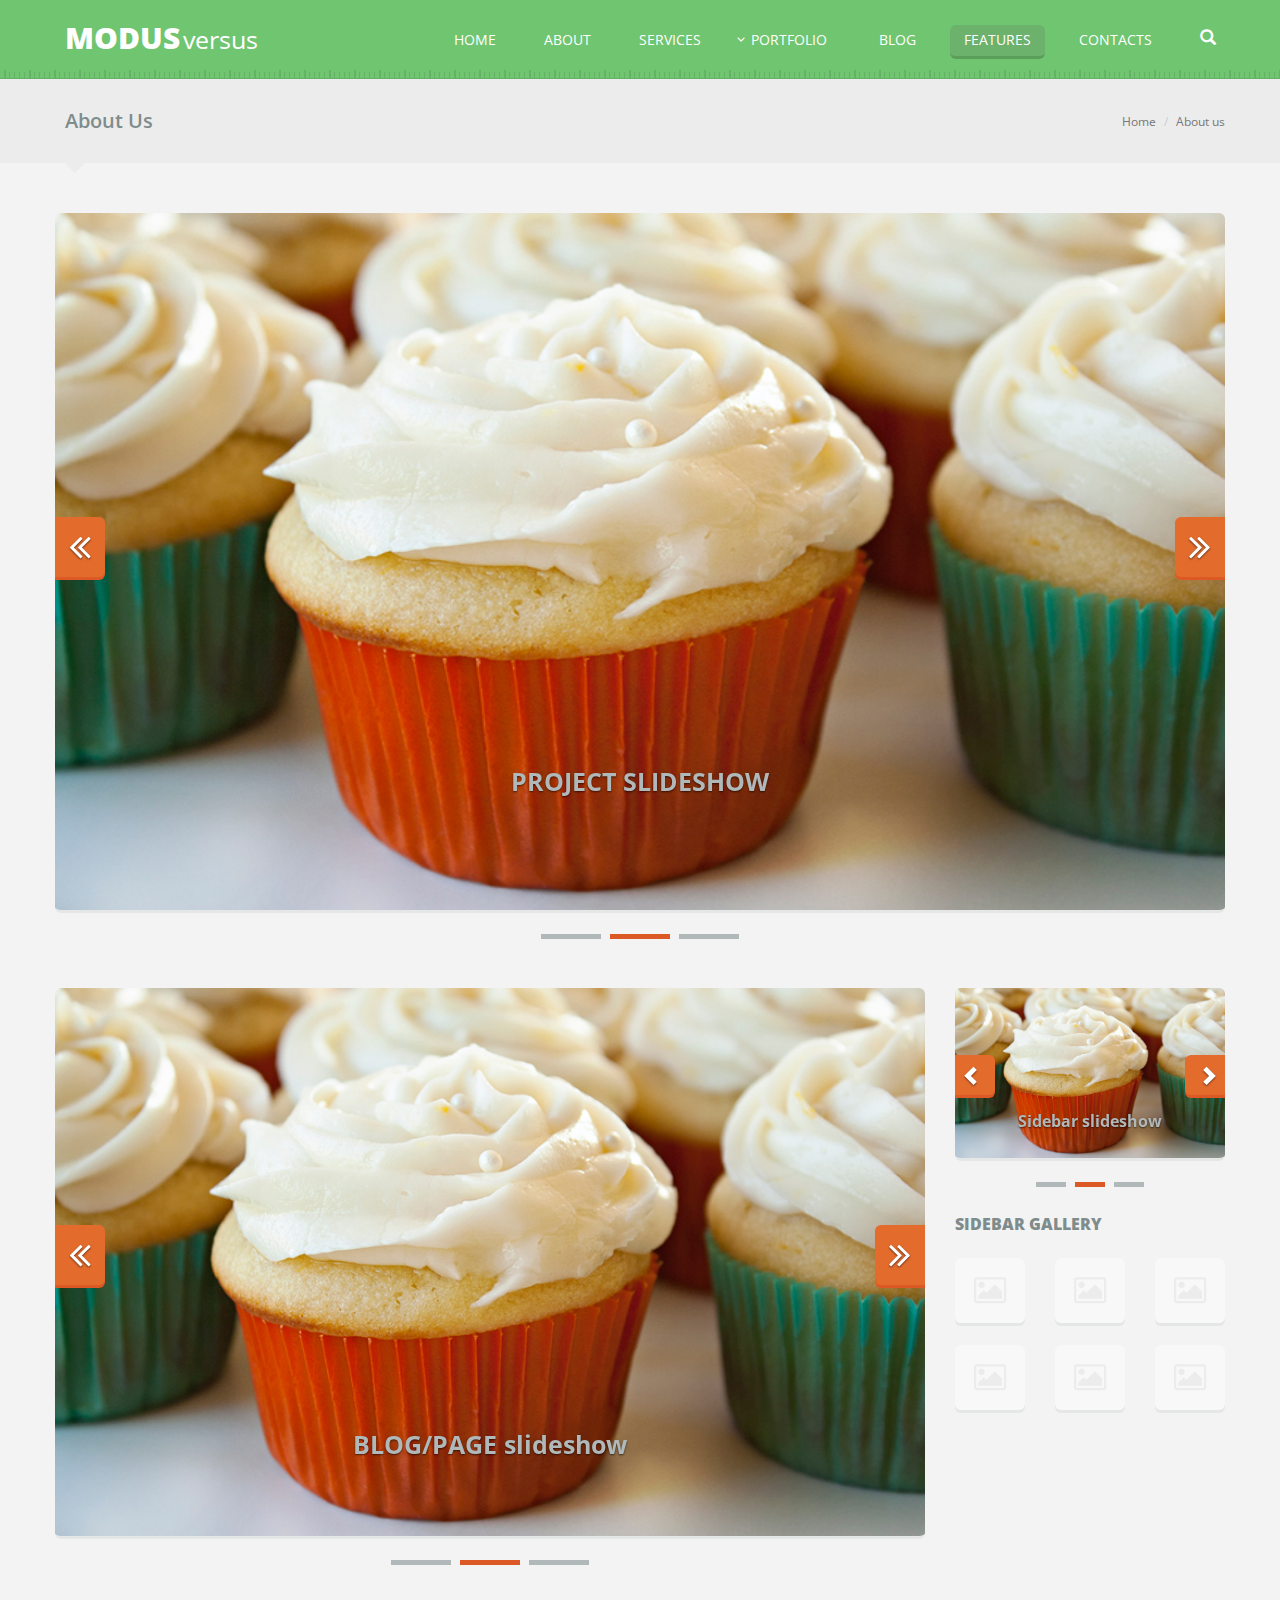
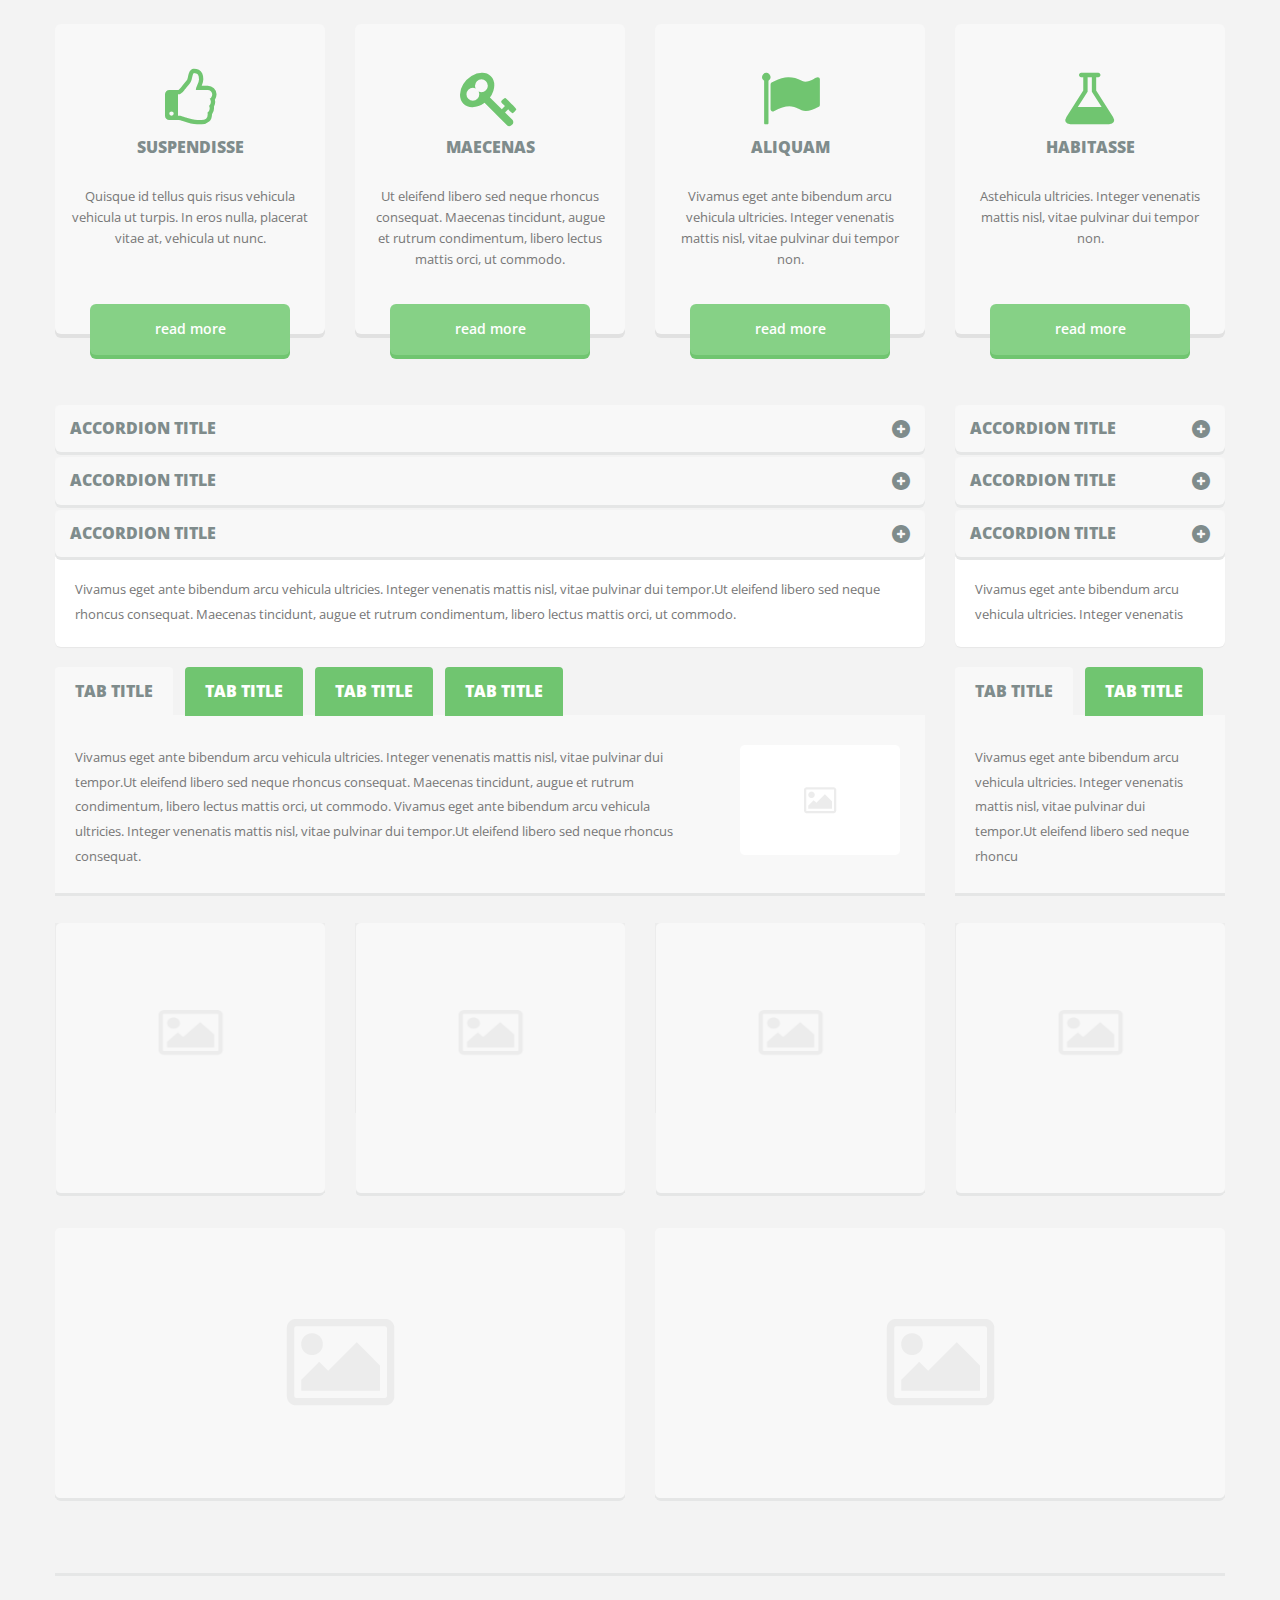
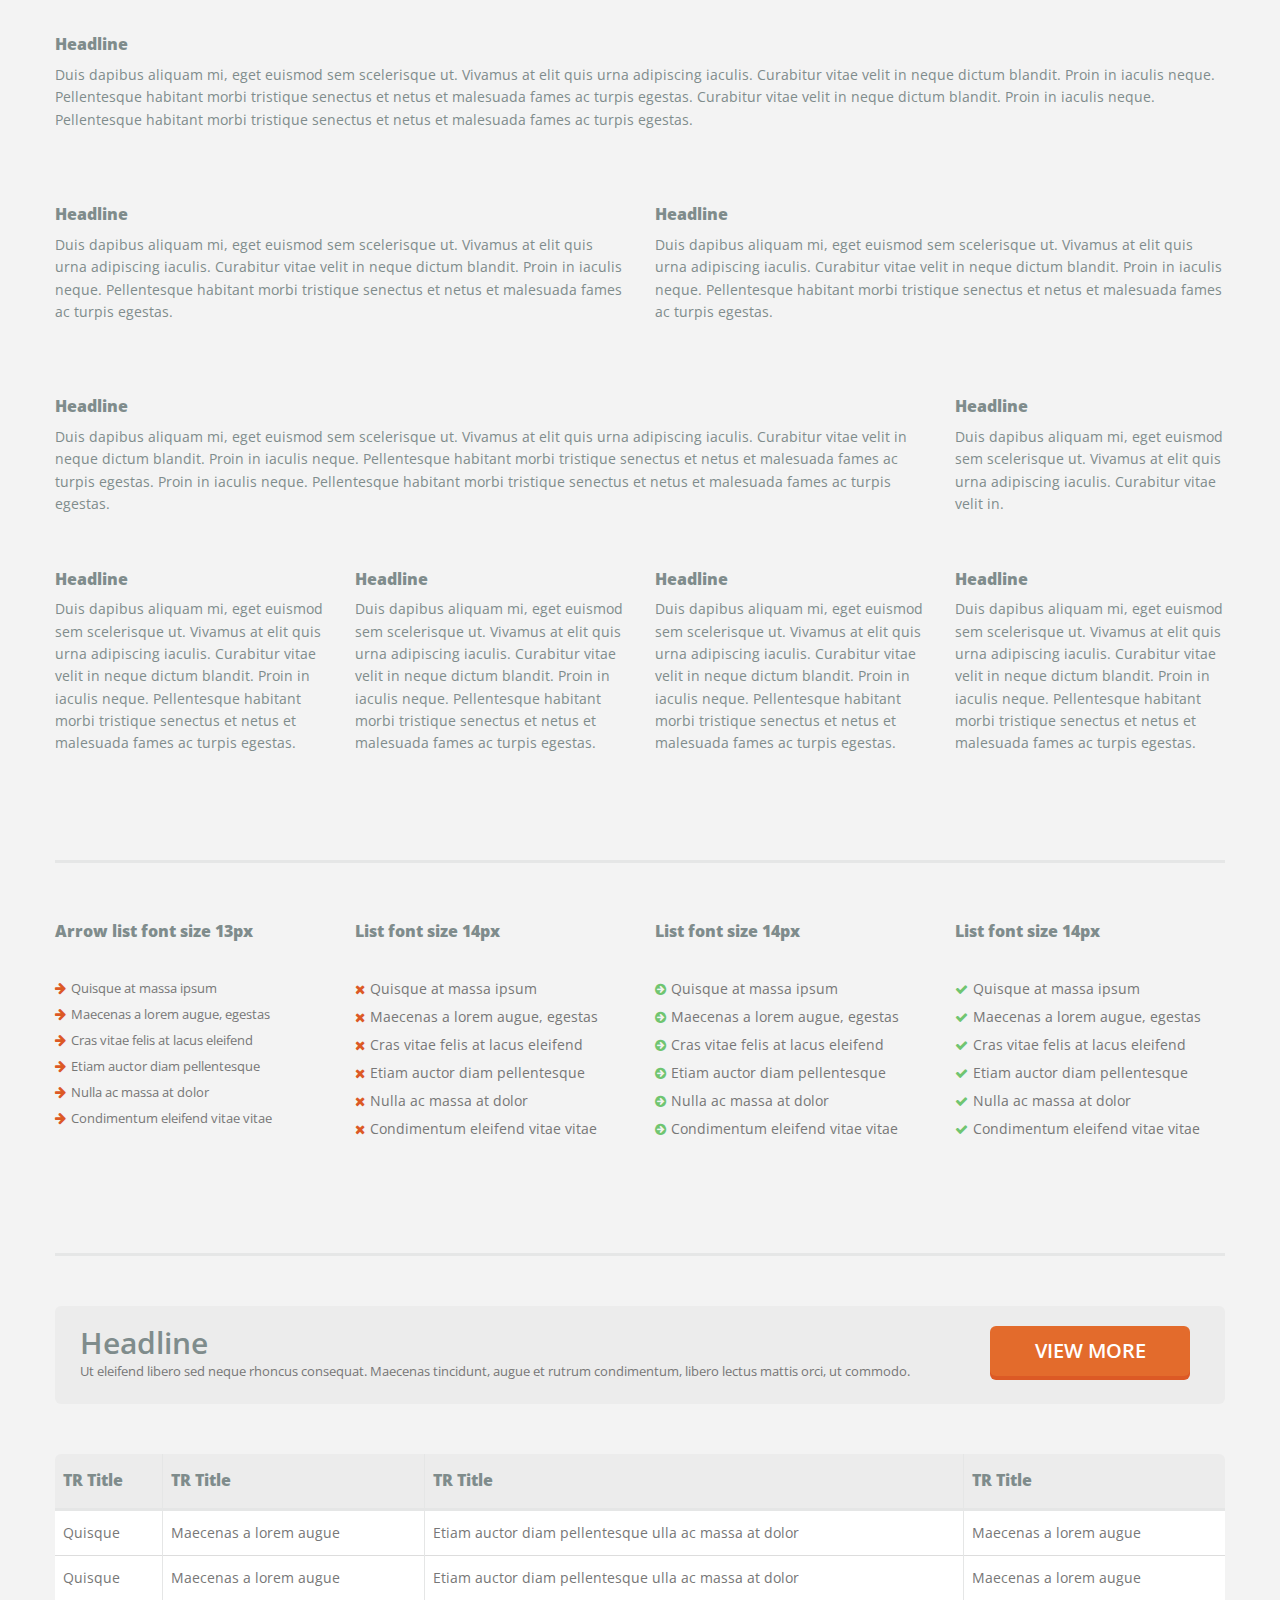
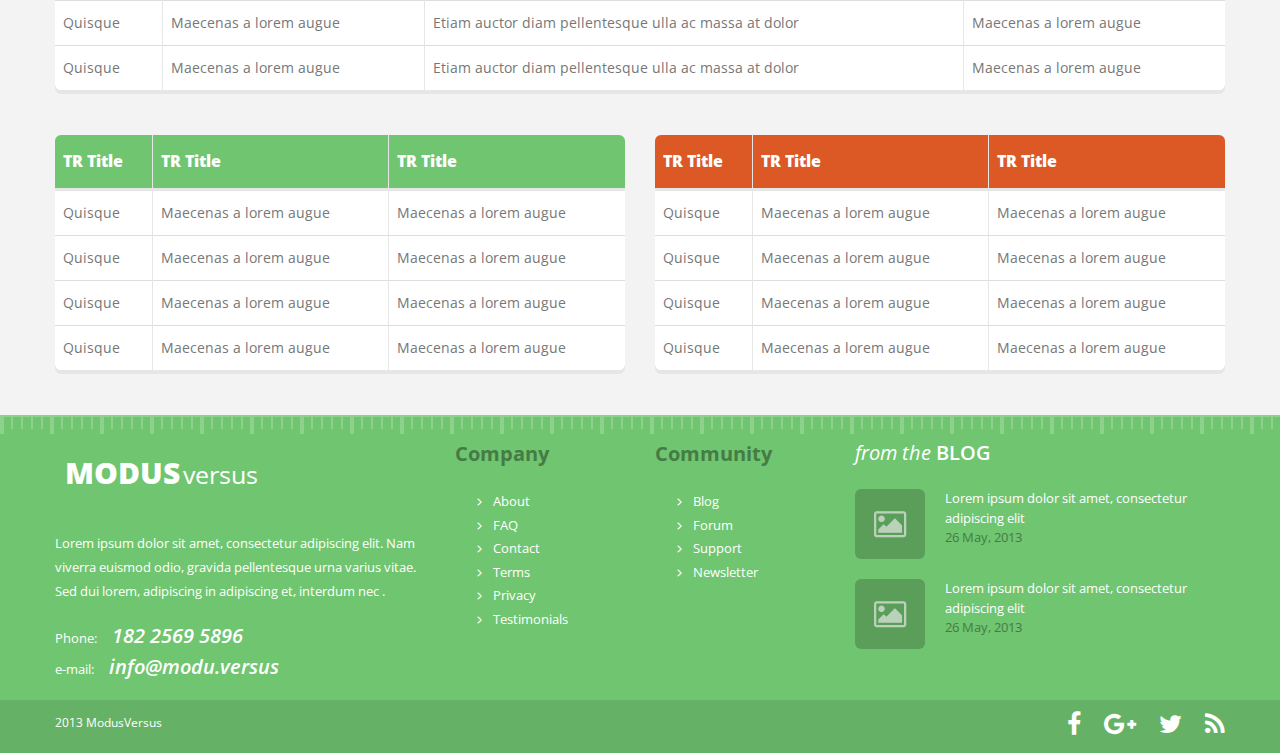
<file: color_green_orange.html>
<!DOCTYPE html>
<html>
	<head>
		<meta charset="utf-8">
		<meta http-equiv="X-UA-Compatible" content="IE=edge">
		<meta name="viewport" content="width=device-width, initial-scale=1">
		<!-- The above 3 meta tags *must* come first in the head; any other head content must come *after* these tags -->
		<title>Color_green_orange</title>

		<!-- Bootstrap -->
		<link href="css/bootstrap.css" rel="stylesheet">
		<link href="css/style.css" rel="stylesheet">
		<link href="css/owl-carousel.css" rel="stylesheet">
		<link href="css/font-awesome.min.css" rel="stylesheet">
		<link href="https://fonts.googleapis.com/css?family=Open+Sans:300,300i,400,400i,600,600i,700,700i,800,800i" rel="stylesheet">
		<!-- HTML5 shim and Respond.js for IE8 support of HTML5 elements and media queries -->
		<!-- WARNING: Respond.js doesn't work if you view the page via file:// -->
		<!--[if lt IE 9]>
		<script src="https://oss.maxcdn.com/html5shiv/3.7.3/html5shiv.min.js"></script>
		<script src="https://oss.maxcdn.com/respond/1.4.2/respond.min.js"></script>
		<![endif]-->
		<script type="text/javascript" src="js/jquery.min.js"></script>
	</head>
	<body>
		<header>
			<div class="top_header color_green_orange">
				<div class="container">
					<div class="navbar-header">
						<button class="navbar-toggle btn btn-default" type="button" data-toggle="collapse" data-target="#responsive-menu">
							<span class="sr-only">Toggle navigation</span>
							<span class="glyphicon glyphicon-align-justify"></span>
						</button>
						<a href="index.html" class="logo" title="logo">MODUS<span>versus</span></a>
					</div>
					<div class="top_header_navigation collapse navbar-collapse" id="responsive-menu">
						<ul class="nav navbar-nav">
							<li><a href="index.html" title="">HOME</a></li>
							<li><a href="about.html" title="">ABOUT</a></li>
							<li><a href="services.html" title="">SERVICES</a></li>
							<li class="dropdown_list dropdown_orange">
								<a href="portfolio_1.html" title="">PORTFOLIO<span class="glyphicon glyphicon-menu-down"></span></a>
								<ul class="dropdown_menu">
									<li><a href="portfolio_2.html">Portfolio 2 column page</a></li>
									<li><a href="portfolio_3.html">Portfolio 2 column page</a></li>
									<li><a href="portfolio_4.html">Portfolio 2 column page</a></li>
								</ul>
							</li>
							<li><a href="blog.html" title="">BLOG</a></li>
							<li class="active"><a href="features.html" title="">FEATURES</a></li>
							<li><a href="contacts.html" title="">CONTACTS</a></li>
						</ul>
						<form action="#" class="form_search dropdown">
							<div class="input_bef dropdown-menu  aria-labelledby="dropdownMenu1">
								<input class="search"  aria-labelledby="dropdownMenu1" type="search" name="q" placeholder="Search the site">
							</div>
							<button type="button" class="btn btn-default btn-md bt_top_header dropdown-toggle" id="dropdownMenu1" data-toggle="dropdown" aria-haspopup="true" aria-expanded="true"><span class="glyphicon glyphicon-search"></span></button>
						</form>
					</div>						
				</div>
			</div>
			<div class="bottom_header">
				<div class="container">
					<h5 class="pull-left">About Us</h5>
					<ol class="breadcrumb pull-right">
						<li><a href="#">Home</a></li>
						<li class="active">About us</li>
					</ol>
				</div>
			</div>
		</header>
		<div class="main_content content_element  color_green_orange_content">
			<div class="container content_slider_1">
				<div id="slide-show" class="carousel slide">
					<ol class="carousel-indicators">
						<li data-target="#slide-show" data-slide-to="0" class=""></li>
						<li class="active" data-target="#slide-show" data-slide-to="1"></li>
						<li class="" data-target="#slide-show" data-slide-to="2"></li>
					</ol>
					<div class="carousel-inner">
						<div class="item">
							<img src="images/kitchen_adventurer_lemon.jpg" alt="First slide">
							<div class="carousel-caption">
								<h4><a href="">PROJECT SLIDESHOW</a></h4>
							</div>
						</div>
						<div class="item active">
							<img src="images/kitchen_adventurer_lemon.jpg" alt="Second slide">
							<div class="carousel-caption">
								<h4><a href="">PROJECT SLIDESHOW</a></h4>
							</div>
						</div>
						<div class="item">
							<img src="images/kitchen_adventurer_lemon.jpg" alt="Third slide">
							<div class="carousel-caption">
								<h4><a href="">PROJECT SLIDESHOW</a></h4>
							</div>
						</div>
					</div>
					<a class="left carousel-control" href="#slide-show" data-slide="prev">
						<span class="left-icon">
							<i class="fa fa-angle-double-left"></i>
						</span>
					</a>
					<a class="right carousel-control" href="#slide-show" data-slide="next">
						<span class="right-icon">
							<i class="fa fa-angle-double-right"></i>
						</span>
					</a>
				</div>
			</div>
			<div class="clearfix"></div>
			<div class="container content_slider_2">
				<div class="row">
						<div class="col-md-9">
							<div id="slide-show-2" class="carousel slide">
								<ol class="carousel-indicators">
									<li data-target="#slide-show-2" data-slide-to="0" class=""></li>
									<li class="active" data-target="#slide-show-2" data-slide-to="1"></li>
									<li class="" data-target="#slide-show-2" data-slide-to="2"></li>
								</ol>
								<div class="carousel-inner">
									<div class="item">
										<img src="images/kitchen_adventurer_lemon.jpg" alt="First slide">
										<div class="carousel-caption">
											<h4><a href="">BLOG/PAGE slideshow</a></h4>
										</div>
									</div>
									<div class="item active">
										<img src="images/kitchen_adventurer_lemon.jpg" alt="Second slide">
										<div class="carousel-caption">
											<h4><a href="">BLOG/PAGE slideshow</a></h4>
										</div>
									</div>
									<div class="item">
										<img src="images/kitchen_adventurer_lemon.jpg" alt="Third slide">
										<div class="carousel-caption">
											<h4><a href="">BLOG/PAGE slideshow</a></h4>
										</div>
									</div>
								</div>
								<a class="left carousel-control" href="#slide-show-2" data-slide="prev">
									<span class="left-icon">
										<i class="fa fa-angle-double-left"></i>
									</span>
								</a>
								<a class="right carousel-control" href="#slide-show-2" data-slide="next">
									<span class="right-icon">
										<i class="fa fa-angle-double-right"></i>
									</span>
								</a>
							</div>
						</div>
					<div class="content_sidebar">
						<div class="col-md-3">
							<div id="slide-show-3" class="carousel slide">
								<ol class="carousel-indicators">
									<li data-target="#slide-show-3" data-slide-to="0" class=""></li>
									<li class="active" data-target="#slide-show-3" data-slide-to="1"></li>
									<li class="" data-target="#slide-show-3" data-slide-to="2"></li>
								</ol>
								<div class="carousel-inner">
									<div class="item">
										<img src="images/kitchen_adventurer_lemon.jpg" alt="First slide">
										<div class="carousel-caption">
											<h6><a href="">Sidebar  slideshow</a></h6>
										</div>
									</div>
									<div class="item active">
										<img src="images/kitchen_adventurer_lemon.jpg" alt="Second slide">
										<div class="carousel-caption">
											<h6><a href="">Sidebar  slideshow</a></h6>
										</div>
									</div>
									<div class="item">
										<img src="images/kitchen_adventurer_lemon.jpg" alt="Third slide">
										<div class="carousel-caption">
											<h6><a href="">Sidebar  slideshow</a></h6>
										</div>
									</div>
								</div>
								<a class="left carousel-control" href="#slide-show-3" data-slide="prev">
									<span class="left-icon">
										<i class="glyphicon glyphicon-chevron-left"></i>
									</span>
								</a>
								<a class="right carousel-control" href="#slide-show-3" data-slide="next">
									<span class="right-icon">
										<i class="glyphicon glyphicon-chevron-right"></i>
									</span>
								</a>
							</div>
							<div class="sidebar_gallery">
								<h6>SIDEBAR GALLERY</h6>
								<div class="row">
									<div class="col-md-4"><img src="images/sidebar_gallery.png"></div>
									<div class="col-md-4"><img src="images/sidebar_gallery.png"></div>
									<div class="col-md-4"><img src="images/sidebar_gallery.png"></div>
									<div class="clearfix"></div>
									<div class="col-md-4"><img src="images/sidebar_gallery.png"></div>
									<div class="col-md-4"><img src="images/sidebar_gallery.png"></div>
									<div class="col-md-4"><img src="images/sidebar_gallery.png"></div>
								</div>
							</div>
						</div>
					</div>
				</div>	
			</div>
			<div class="container">
				<div class="row">
					<div class="col-md-3 col-sm-6 col-xs-12 box_price">
						<div class="box_inner">
							<a href="#"><i class="fa fa-thumbs-o-up"></i></a>
							<h6><a href="#">SUSPENDISSE</a></h6>
							<p>Quisque id tellus quis risus vehicula vehicula ut turpis. In eros nulla, placerat vitae at, vehicula ut nunc.</p>
						</div>
						<a class="btn_default btn_read_more" href="#" title="">read more</a>
					</div>
					<div class="col-md-3 col-sm-6 col-xs-12 box_price">
						<div class="box_inner">
							<a href="#"><i class="fa fa-key"></i></a>
							<h6><a href="#">MAECENAS</a></h6>
							<p>Ut eleifend libero sed neque rhoncus consequat. Maecenas tincidunt, augue et rutrum condimentum, libero lectus mattis orci, ut commodo.</p>
						</div>
						<a class="btn_default btn_read_more" href="#" title="">read more</a>
					</div>
					<div class="col-md-3 col-sm-6 col-xs-12 box_price">
						<div class="box_inner">
							<a href="#"><i class="fa fa-flag"></i></a>
							<h6><a href="#">ALIQUAM</a></h6>
							<p>Vivamus eget ante bibendum arcu vehicula ultricies. Integer venenatis mattis nisl, vitae pulvinar dui tempor non. </p>
						</div>
						<a class="btn_default btn_read_more" href="#" title="">read more</a>
					</div>
					<div class="col-md-3 col-sm-6 col-xs-12 box_price">
						<div class="box_inner">
							<a href="#"><i class="fa fa-flask"></i></a>
							<h6><a href="#">HABITASSE</a></h6>
							<p>Astehicula ultricies. Integer venenatis mattis nisl, vitae pulvinar dui tempor non.</p>
						</div>
						<a class="btn_default btn_read_more" href="#" title="">read more</a>
					</div>
				</div>
			</div>
		<!-- accordion -->
			<div class="container">
				<div class="row">
					<div class="col-md-9">
						<div class="panel-group" id="accordion">
							<div class="panel panel-default">
								<div class="panel-heading">
									<h6 class="panel-title">
									<a data-toggle="collapse" data-parent="#accordion" href="#collapse1">
									ACCORDION TITLE</a>
									</h6>
								</div>
								<div id="collapse1" class="panel-collapse collapse ">
									<div class="panel-body">Vivamus eget ante bibendum arcu vehicula ultricies. Integer venenatis mattis nisl, vitae pulvinar dui tempor.Ut eleifend libero sed neque rhoncus consequat. Maecenas tincidunt, augue et rutrum condimentum, libero lectus mattis orci, ut commodo.</div>
								</div>
							</div>
							<div class="panel panel-default">
								<div class="panel-heading">
									<h6 class="panel-title">
									<a data-toggle="collapse" data-parent="#accordion" href="#collapse2">
									ACCORDION TITLE</a>
									</h6>
								</div>
								<div id="collapse2" class="panel-collapse collapse">
									<div class="panel-body">Vivamus eget ante bibendum arcu vehicula ultricies. Integer venenatis mattis nisl, vitae pulvinar dui tempor.Ut eleifend libero sed neque rhoncus consequat. Maecenas tincidunt, augue et rutrum condimentum, libero lectus mattis orci, ut commodo.</div>
								</div>
							</div>
							<div class="panel panel-default">
								<div class="panel-heading">
									<h6 class="panel-title"><a data-toggle="collapse" data-parent="#accordion" href="#collapse3">ACCORDION TITLE</a></h6>
								</div>
								<div id="collapse3" class="panel-collapse collapse in">
									<div class="panel-body">Vivamus eget ante bibendum arcu vehicula ultricies. Integer venenatis mattis nisl, vitae pulvinar dui tempor.Ut eleifend libero sed neque rhoncus consequat. Maecenas tincidunt, augue et rutrum condimentum, libero lectus mattis orci, ut commodo.</div>
								</div>
							</div>
						</div>
						</div>
					<div class="col-md-3">
						<div class="panel-group" id="accordion-2">
							<div class="panel panel-default">
								<div class="panel-heading">
									<h6 class="panel-title">
									<a data-toggle="collapse" data-parent="#accordion-2" href="#collapse4">
									ACCORDION TITLE</a>
									</h6>
								</div>
								<div id="collapse4" class="panel-collapse collapse ">
									<div class="panel-body">Vivamus eget ante bibendum arcu vehicula ultricies. Integer venenatis</div>
								</div>
							</div>
							<div class="panel panel-default">
								<div class="panel-heading">
									<h6 class="panel-title">
									<a data-toggle="collapse" data-parent="#accordion-2" href="#collapse5">
									ACCORDION TITLE</a>
									</h6>
								</div>
								<div id="collapse5" class="panel-collapse collapse">
									<div class="panel-body">Vivamus eget ante bibendum arcu vehicula ultricies. Integer venenatis </div>
								</div>
							</div>
							<div class="panel panel-default">
								<div class="panel-heading">
									<h6 class="panel-title"><a data-toggle="collapse" data-parent="#accordion-2" href="#collapse6">ACCORDION TITLE</a></h6>
								</div>
								<div id="collapse6" class="panel-collapse collapse in">
									<div class="panel-body">Vivamus eget ante bibendum arcu vehicula ultricies. Integer venenatis </div>
								</div>
							</div>
						</div>
					</div>
				</div>
			</div>
			<div class="clearfix"></div>
			<div class="container">
				<div class="row">
					<div class="col-md-9">
						<div class="tabs">
							<ul class="nav nav-tabs">
								<li class="active"><a href="#tab1" data-toggle="tab">TAB TITLE</a></li>
								<li><a href="#tab2" data-toggle="tab">TAB TITLE</a></li>
								<li><a href="#tab3" data-toggle="tab">TAB TITLE</a></li>
								<li><a href="#tab4" data-toggle="tab">TAB TITLE</a></li>
							</ul>
							<div class="tab-content">
								<div class="tab-pane fade active in" id="tab1">
									<a href="#"><img src="images/tabs.png" alt=""></a>
									<p>Vivamus eget ante bibendum arcu vehicula ultricies. Integer venenatis mattis nisl, vitae pulvinar dui tempor.Ut eleifend libero sed neque rhoncus consequat. Maecenas tincidunt, augue et rutrum condimentum, libero lectus mattis orci, ut commodo. Vivamus eget ante bibendum arcu vehicula ultricies. Integer venenatis mattis nisl, vitae pulvinar dui tempor.Ut eleifend libero sed neque rhoncus consequat.</p>
								</div>
								<div class="tab-pane fade" id="tab2">
									<p>Vivamus eget ante bibendum arcu vehicula ultricies.</p>
								</div>
								<div class="tab-pane fade" id="tab3">
									<p>Integer venenatis mattis nisl, vitae pulvinar dui tempor.Ut eleifend libero sed neque rhoncus consequat. Maecenas tincidunt, augue et rutrum condimentum, libero lectus mattis orci, ut commodo. Vivamus eget ante bibendum arcu vehicula ultricies. Integer venenatis mattis nisl, vitae pulvinar dui tempor.Ut eleifend libero sed neque rhoncus consequat.</p>
								</div>
								<div class="tab-pane fade" id="tab4">
									<p>Vivamus eget ante bibendum arcu vehicula ultricies. Integer venenatis mattis nisl, vitae pulvinar dui tempor.Ut eleifend libero sed neque rhoncus consequat. Maecenas tincidunt, augue et rutrum condimentum, libero lectus mattis orci, ut commodo. Vivamus eget ante bibendum arcu vehicula ultricies. Integer venenatis mattis nisl, vitae pulvinar dui tempor.Ut eleifend libero sed neque rhoncus consequat.</p>
								</div>
							</div>
						</div>
					</div>
					<div class="col-md-3 col-sm-6">
						<div class="tabs">
							<ul class="nav nav-tabs">
								<li class="active"><a href="#tab5" data-toggle="tab">TAB TITLE</a></li>
								<li><a href="#tab6" data-toggle="tab">TAB TITLE</a></li>
							</ul>
							<div class="tab-content">
								<div class="tab-pane fade active in" id="tab5">
									<p>Vivamus eget ante bibendum arcu vehicula ultricies. Integer venenatis mattis nisl, vitae pulvinar dui tempor.Ut eleifend libero sed neque rhoncu</p>
								</div>
								<div class="tab-pane fade" id="tab6">
									<p>Vivamus eget ante bibendum arcu vehicula ultricies.</p>
								</div>
							</div>
						</div>
					</div>
				</div>
			</div>
			<div class="container">
				<div class="row">
					<div class="col-md-3 col-sm-3">
						<div class="post_service">
							<figure>
								<img src="images/person_foto.png" alt="">
							</figure>
							<div class="post_service_inner">
								<div class="service_inner_nav">
									<ul>
										<li><a href="#"><i class="fa fa-eye" aria-hidden="true"></i></a></li>
										<li><a href="#"><i class="fa fa-link" aria-hidden="true"></i></a></li>
									</ul>
									<h6>Lorem ipsum</h6>
								</div>	
							</div>
						</div>
					</div>
					<div class="col-md-3 col-sm-3">
						<div class="post_service">
							<figure>
								<img src="images/person_foto.png" alt="">
							</figure>
							<div class="post_service_inner">
								<div class="service_inner_nav">
									<ul>
										<li><a href="#"><i class="fa fa-eye" aria-hidden="true"></i></a></li>
										<li><a href="#"><i class="fa fa-link" aria-hidden="true"></i></a></li>
									</ul>
									<h6>Lorem ipsum</h6>
								</div>	
							</div>
						</div>
					</div>
					<div class="col-md-3 col-sm-3">
						<div class="post_service">
							<figure>
								<img src="images/person_foto.png" alt="">
							</figure>
							<div class="post_service_inner">
								<div class="service_inner_nav">
									<ul>
										<li><a href="#"><i class="fa fa-eye" aria-hidden="true"></i></a></li>
										<li><a href="#"><i class="fa fa-link" aria-hidden="true"></i></a></li>
									</ul>
									<h6>Lorem ipsum</h6>
								</div>	
							</div>
						</div>
					</div>
					<div class="col-md-3 col-sm-3">
						<div class="post_service">
							<figure>
								<img src="images/person_foto.png" alt="">
							</figure>
							<div class="post_service_inner">
								<div class="service_inner_nav">
									<ul>
										<li><a href="#"><i class="fa fa-eye" aria-hidden="true"></i></a></li>
										<li><a href="#"><i class="fa fa-link" aria-hidden="true"></i></a></li>
									</ul>
									<h6>Lorem ipsum</h6>
								</div>	
							</div>
						</div>
					</div>
				</div>
			</div>
			<div class="container">
				<div class="row">
					<div class="col-md-6 col-sm-6">
						<div class="post_service">
							<figure>
								<img src="images/person_foto_2.png" alt="">
							</figure>
							<div class="post_service_inner post_service_inner_2">
								<div class="service_inner_nav">
									<ul>
										<li><a href="#"><i class="fa fa-eye" aria-hidden="true"></i></a></li>
										<li><a href="#"><i class="fa fa-link" aria-hidden="true"></i></a></li>
									</ul>
									<h6>Lorem ipsum</h6>
								</div>	
							</div>
						</div>
					</div>
					<div class="col-md-6 col-sm-6">
						<div class="post_service">
							<figure>
								<img src="images/person_foto_2.png" alt="">
							</figure>
							<div class="post_service_inner post_service_inner_2">
								<div class="service_inner_nav">
									<ul>
										<li><a href="#"><i class="fa fa-eye" aria-hidden="true"></i></a></li>
										<li><a href="#"><i class="fa fa-link" aria-hidden="true"></i></a></li>
									</ul>
									<h6>Lorem ipsum</h6>
								</div>	
							</div>
						</div>
					</div>
				</div>
			</div>
			<div class="container content_wrap">
				<div class="headline"></div>
				<div class="row">
					<div class="col-md-12 item1">
						<h6>Headline</h6>
						<p>Duis dapibus aliquam mi, eget euismod sem scelerisque ut. Vivamus at elit quis urna adipiscing iaculis. Curabitur vitae velit in neque dictum blandit. Proin in iaculis neque. Pellentesque habitant morbi tristique senectus et netus et malesuada fames ac turpis egestas. Curabitur vitae velit in neque dictum blandit. Proin in iaculis neque. Pellentesque habitant morbi tristique senectus et netus et malesuada fames ac turpis egestas. </p>
					</div>
					<div class="col-md-6 item1">
						<h6>Headline</h6>
						<p>Duis dapibus aliquam mi, eget euismod sem scelerisque ut. Vivamus at elit quis urna adipiscing iaculis. Curabitur vitae velit in neque dictum blandit. Proin in iaculis neque. Pellentesque habitant morbi tristique senectus et netus et malesuada fames ac turpis egestas.  </p>
					</div>
					<div class="col-md-6 item1">
						<h6>Headline</h6>
						<p>Duis dapibus aliquam mi, eget euismod sem scelerisque ut. Vivamus at elit quis urna adipiscing iaculis. Curabitur vitae velit in neque dictum blandit. Proin in iaculis neque. Pellentesque habitant morbi tristique senectus et netus et malesuada fames ac turpis egestas.  </p>
					</div>
					<div class="col-md-9 item2">
						<h6>Headline</h6>
						<p>Duis dapibus aliquam mi, eget euismod sem scelerisque ut. Vivamus at elit quis urna adipiscing iaculis. Curabitur vitae velit in neque dictum blandit. Proin in iaculis neque. Pellentesque habitant morbi tristique senectus et netus et malesuada fames ac turpis egestas. Proin in iaculis neque. Pellentesque habitant morbi tristique senectus et netus et malesuada fames ac turpis egestas.  </p>
					</div>
					<div class="col-md-3 item2">
						<h6>Headline</h6>
						<p>Duis dapibus aliquam mi, eget euismod sem scelerisque ut. Vivamus at elit quis urna adipiscing iaculis. Curabitur vitae velit in. </p>
					</div>
					<div class="col-md-3 item1">
						<h6>Headline</h6>
						<p>Duis dapibus aliquam mi, eget euismod sem scelerisque ut. Vivamus at elit quis urna adipiscing iaculis. Curabitur vitae velit in neque dictum blandit. Proin in iaculis neque. Pellentesque habitant morbi tristique senectus et netus et malesuada fames ac turpis egestas.  </p>
					</div>
					<div class="col-md-3 item1">
						<h6>Headline</h6>
						<p>Duis dapibus aliquam mi, eget euismod sem scelerisque ut. Vivamus at elit quis urna adipiscing iaculis. Curabitur vitae velit in neque dictum blandit. Proin in iaculis neque. Pellentesque habitant morbi tristique senectus et netus et malesuada fames ac turpis egestas.  </p>
					</div>
					<div class="col-md-3 item1">
						<h6>Headline</h6>
						<p>Duis dapibus aliquam mi, eget euismod sem scelerisque ut. Vivamus at elit quis urna adipiscing iaculis. Curabitur vitae velit in neque dictum blandit. Proin in iaculis neque. Pellentesque habitant morbi tristique senectus et netus et malesuada fames ac turpis egestas.  </p>
					</div>
					<div class="col-md-3 item1">
						<h6>Headline</h6>
						<p>Duis dapibus aliquam mi, eget euismod sem scelerisque ut. Vivamus at elit quis urna adipiscing iaculis. Curabitur vitae velit in neque dictum blandit. Proin in iaculis neque. Pellentesque habitant morbi tristique senectus et netus et malesuada fames ac turpis egestas.  </p>
					</div>
				</div>
				<div class="headline"></div>
			</div>
			<div class="container list_font">
				<div class="row">
					<div class="col-md-3 list_arrow">
						<h6>Arrow list font size 13px</h6>
						<ul>
							<li><i class="fa fa-arrow-right"></i><a href="#" title="">Quisque at massa ipsum </a></li>
							<li><i class="fa fa-arrow-right"></i><a href="#" title="">Maecenas a lorem augue, egestas</a></li>
							<li><i class="fa fa-arrow-right"></i><a href="#" title="">Cras vitae felis at lacus eleifend </a></li>
							<li><i class="fa fa-arrow-right"></i><a href="#" title="">Etiam auctor diam pellentesque</a></li>
							<li><i class="fa fa-arrow-right"></i><a href="#" title="">Nulla ac massa at dolor</a></li>
							<li><i class="fa fa-arrow-right"></i><a href="#" title="">Condimentum eleifend vitae vitae</a></li>
						</ul>
					</div>
					<div class="col-md-3">
						<h6>List font size 14px</h6>
						<ul>
							<li><i class="fa fa-times" aria-hidden="true"></i><a href="#" title="">Quisque at massa ipsum </a></li>
							<li><i class="fa fa-times" aria-hidden="true"></i><a href="#" title="">Maecenas a lorem augue, egestas</a></li>
							<li><i class="fa fa-times" aria-hidden="true"></i><a href="#" title="">Cras vitae felis at lacus eleifend </a></li>
							<li><i class="fa fa-times" aria-hidden="true"></i><a href="#" title="">Etiam auctor diam pellentesque</a></li>
							<li><i class="fa fa-times" aria-hidden="true"></i><a href="#" title="">Nulla ac massa at dolor</a></li>
							<li><i class="fa fa-times" aria-hidden="true"></i><a href="#" title="">Condimentum eleifend vitae vitae</a></li>
						</ul>
					</div>
					<div class="col-md-3">
						<h6>List font size 14px</h6>
						<ul>
							<li><i class="fa fa-arrow-circle-right" aria-hidden="true"></i><a href="#" title="">Quisque at massa ipsum </a></li>
							<li><i class="fa fa-arrow-circle-right" aria-hidden="true"></i><a href="#" title="">Maecenas a lorem augue, egestas</a></li>
							<li><i class="fa fa-arrow-circle-right" aria-hidden="true"></i><a href="#" title="">Cras vitae felis at lacus eleifend </a></li>
							<li><i class="fa fa-arrow-circle-right" aria-hidden="true"></i><a href="#" title="">Etiam auctor diam pellentesque</a></li>
							<li><i class="fa fa-arrow-circle-right" aria-hidden="true"></i><a href="#" title="">Nulla ac massa at dolor</a></li>
							<li><i class="fa fa-arrow-circle-right" aria-hidden="true"></i><a href="#" title="">Condimentum eleifend vitae vitae</a></li>
						</ul>
					</div>
					<div class="col-md-3">
						<h6>List font size 14px</h6>
						<ul>
							<li><i class="fa fa-check" aria-hidden="true"></i><a href="#" title="">Quisque at massa ipsum </a></li>
							<li><i class="fa fa-check" aria-hidden="true"></i><a href="#" title="">Maecenas a lorem augue, egestas</a></li>
							<li><i class="fa fa-check" aria-hidden="true"></i><a href="#" title="">Cras vitae felis at lacus eleifend </a></li>
							<li><i class="fa fa-check" aria-hidden="true"></i><a href="#" title="">Etiam auctor diam pellentesque</a></li>
							<li><i class="fa fa-check" aria-hidden="true"></i><a href="#" title="">Nulla ac massa at dolor</a></li>
							<li><i class="fa fa-check" aria-hidden="true"></i><a href="#" title="">Condimentum eleifend vitae vitae</a></li>
						</ul>
					</div>
				</div>
			</div>
			<div class="container">
				<div class="headline"></div>
				<div class="article_services">
					<div class="row">
						<div class="col-md-9">
							<h3>Headline</h3>
							<p>Ut eleifend libero sed neque rhoncus consequat. Maecenas tincidunt, augue et rutrum condimentum, libero lectus mattis orci, ut commodo.</p>
						</div>
						<div class="col-md-3">
							<a class="btn_default btn_view_more" href="#" title="">VIEW MORE</a>
						</div>
					</div>
				</div>
			</div>
			<div class="container">
				<div class="table-responsive table_1">
					<table class="table">
						<thead>
							<tr>
								<th><h6>TR Title</h6>
								<th><h6>TR Title</h6>
								<th><h6>TR Title</h6>
								<th><h6>TR Title</h6>
							</tr>
						</thead>
						<tbody>
							<tr>
								<th>Quisque 
								<th>Maecenas a lorem augue
								<th>Etiam auctor diam pellentesque ulla ac massa at dolor
								<th>Maecenas a lorem augue
							</tr>
							<tr>
								<th>Quisque 
								<th>Maecenas a lorem augue
								<th>Etiam auctor diam pellentesque ulla ac massa at dolor
								<th>Maecenas a lorem augue
							</tr>
							<tr>
								<th>Quisque 
								<th>Maecenas a lorem augue
								<th>Etiam auctor diam pellentesque ulla ac massa at dolor
								<th>Maecenas a lorem augue
							</tr>
							<tr>
								<th>Quisque
								<th>Maecenas a lorem augue
								<th>Etiam auctor diam pellentesque ulla ac massa at dolor
								<th>Maecenas a lorem augue
							</tr>
						</tbody>
					</table>
				</div>
			</div>
			<div class="container">
				<div class="row">
					<div class="col-md-6">
						<div class="table-responsive table_1 table_bg_blue">
							<table class="table">
								<thead>
									<tr>
										<th><h6>TR Title</h6>
										<th><h6>TR Title</h6>
										<th><h6>TR Title</h6>
									</tr>
								</thead>
								<tbody>
									<tr>
										<th>Quisque 
										<th>Maecenas a lorem augue
										<th>Maecenas a lorem augue
									</tr>
									<tr>
										<th>Quisque 
										<th>Maecenas a lorem augue
										<th>Maecenas a lorem augue
									</tr>
									<tr>
										<th>Quisque 
										<th>Maecenas a lorem augue
										<th>Maecenas a lorem augue
									</tr>
									<tr>
										<th>Quisque
										<th>Maecenas a lorem augue
										<th>Maecenas a lorem augue
									</tr>
								</tbody>
							</table>
						</div>
					</div>
					<div class="col-md-6">
						<div class="table-responsive table_1 table_bg_purple">
							<table class="table">
								<thead>
									<tr>
										<th><h6>TR Title</h6>
										<th><h6>TR Title</h6>
										<th><h6>TR Title</h6>
									</tr>
								</thead>
								<tbody>
									<tr>
										<th>Quisque 
										<th>Maecenas a lorem augue
										<th>Maecenas a lorem augue
									</tr>
									<tr>
										<th>Quisque 
										<th>Maecenas a lorem augue
										<th>Maecenas a lorem augue
									</tr>
									<tr>
										<th>Quisque 
										<th>Maecenas a lorem augue
										<th>Maecenas a lorem augue
									</tr>
									<tr>
										<th>Quisque
										<th>Maecenas a lorem augue
										<th>Maecenas a lorem augue
									</tr>
								</tbody>
							</table>
						</div>
					</div>
				</div>
			</div>
			<div class="clearfix"></div>
			<div class="bottom_sidebar">
				<div class="container">
					<div class="row">
						<div class="col-md-4">
							<a href="#" class="logo" title="logo">MODUS<span>versus</span></a>
							<div class="clearfix"></div>
							<p>Lorem ipsum dolor sit amet, consectetur adipiscing elit. Nam viverra euismod odio, gravida pellentesque urna varius vitae. Sed dui lorem, adipiscing in adipiscing et, interdum nec .</p>
							<div class="address">
								<p>Phone:<span>182 2569 5896</span></p>
								<p>e-mail:<a href="">info@modu.versus</a></p>
							</div>
						</div>
						<div class="col-md-2 company_list">
							<h5>Company</h5>
							<ul>
								<li><a href="#" title="">About</a></li>
								<li><a href="#" title="">FAQ</a></li>
								<li><a href="#" title="">Contact</a></li>
								<li><a href="#" title="">Terms</a></li>
								<li><a href="#" title="">Privacy</a></li>
								<li><a href="#" title="">Testimonials</a></li>
							</ul>							
						</div>
						<div class="col-md-2 company_list">
							<h5>Community</h5>
							<ul>
								<li><a href="#" title="">Blog</a></li>
								<li><a href="#" title="">Forum</a></li>
								<li><a href="#" title="">Support</a></li>
								<li><a href="#" title="">Newsletter</a></li>
							</ul>				
						</div>
						<div class="col-md-4 sidebar_blog">
							<h5><span>from the</span> BLOG</h5>
							<ul>
								<li>
									<a href="#"><img src="images/green_sidebar_blog.jpg" alt=""></a>
									<a href="#">Lorem ipsum dolor sit amet, consectetur adipiscing elit</a><br>
									<abbr>26 May, 2013</abbr>
								</li>
								<li>
									<a href="#"><img src="images/green_sidebar_blog.jpg" alt=""></a>
									<a href="#">Lorem ipsum dolor sit amet, consectetur adipiscing elit</a><br>
									<abbr>26 May, 2013</abbr>
								</li>
							</ul>
						</div>
					</div>
				</div>
			</div>
		</div>
		<footer class="main_footer green_footer">
			<div class="container">
				<span class="footer_data">2013  ModusVersus</span>
				<ul class="footer_nav">
					<li><a href="#" class="fa fa-facebook"></a></li>
					<li><a href="#" class="fa fa-google-plus"></a></li>
					<li><a href="#" class="fa fa-twitter"></a></li>
					<li><a href="#" class="fa fa-rss"></a></li>
				</ul>
			</div>
		</footer>
		<!-- jQuery (necessary for Bootstrap's JavaScript plugins) -->
    <script src="https://ajax.googleapis.com/ajax/libs/jquery/1.12.4/jquery.js"></script>
    <!-- Include all compiled plugins (below), or include individual files as needed -->
    <script src="js/bootstrap.js"></script>
    <script src="js/jquery.gallery.js"></script>
    <script src="js/jquery.modernizr.custom.js"></script>
    <script src="js/jquery.owl-carousel.js"></script>
    <script src="js/jquery.QTRotator.js"></script>
	</body>
</html>
</file>
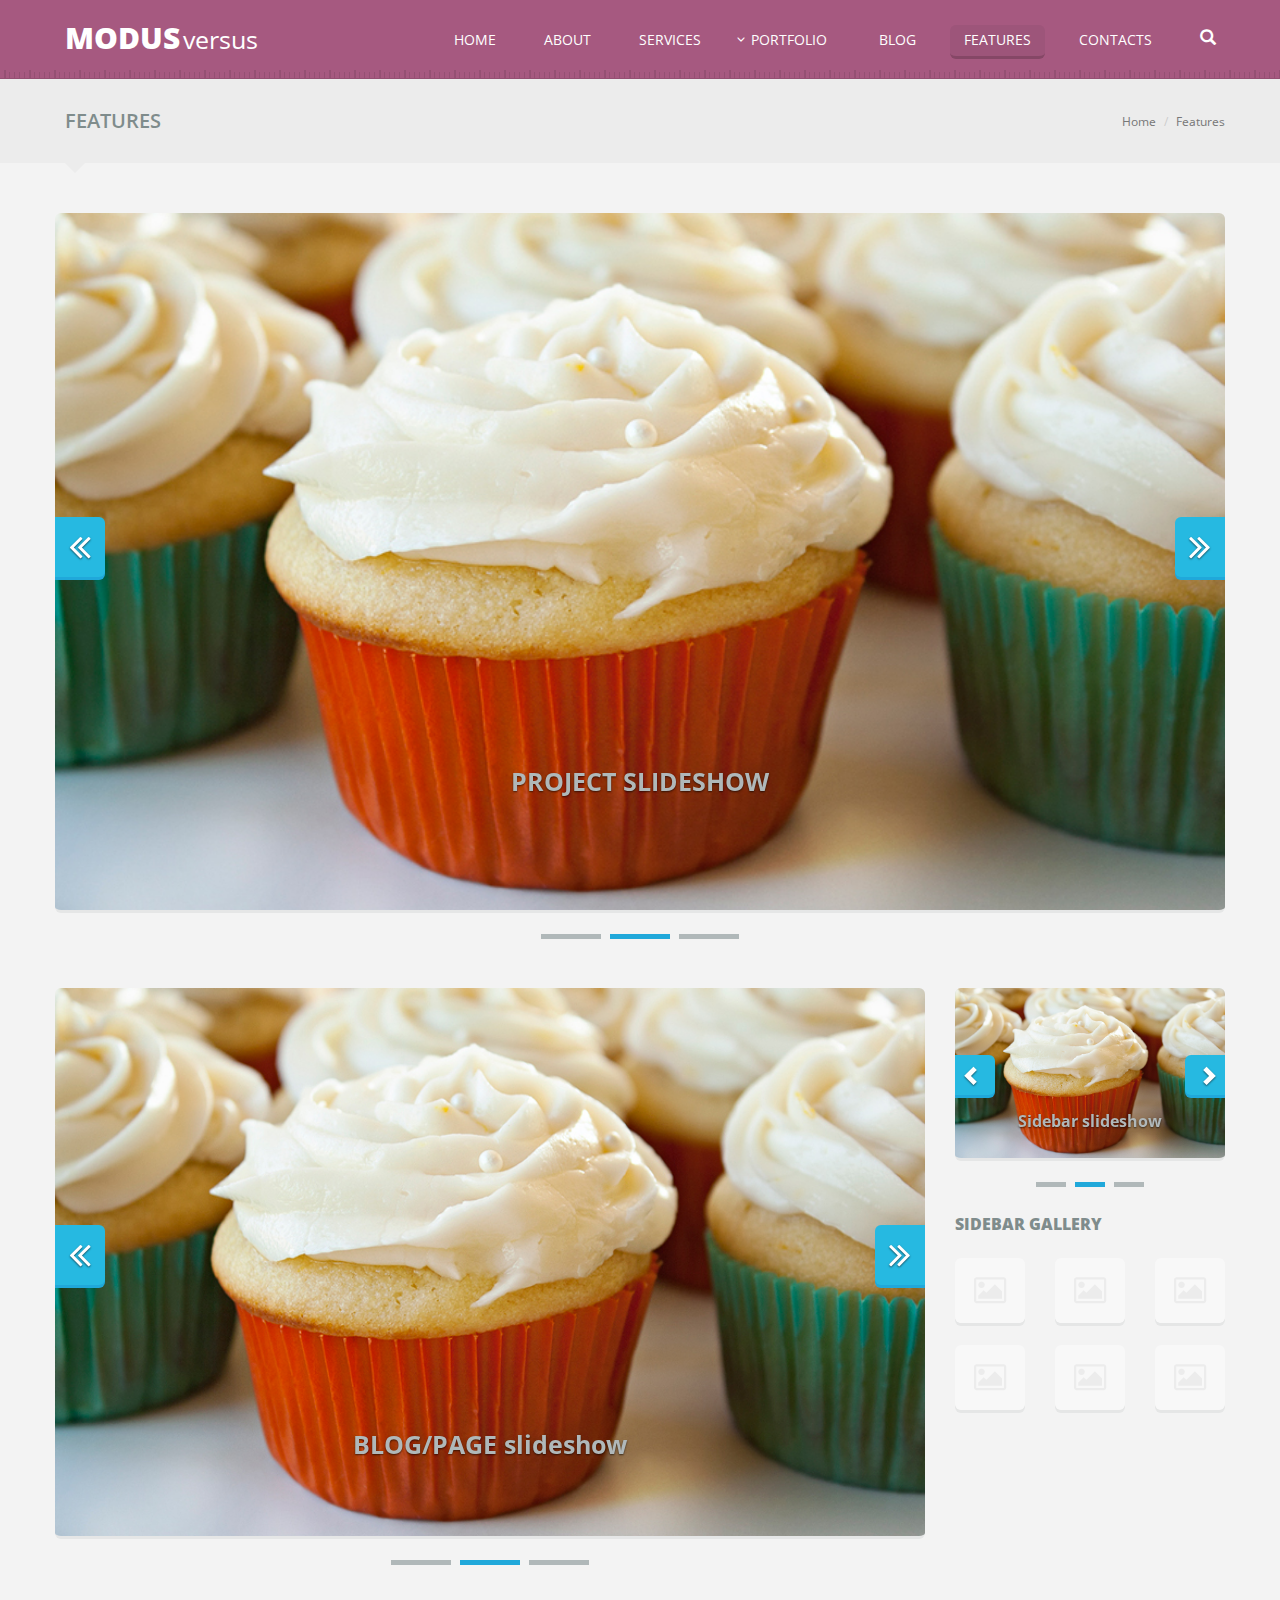
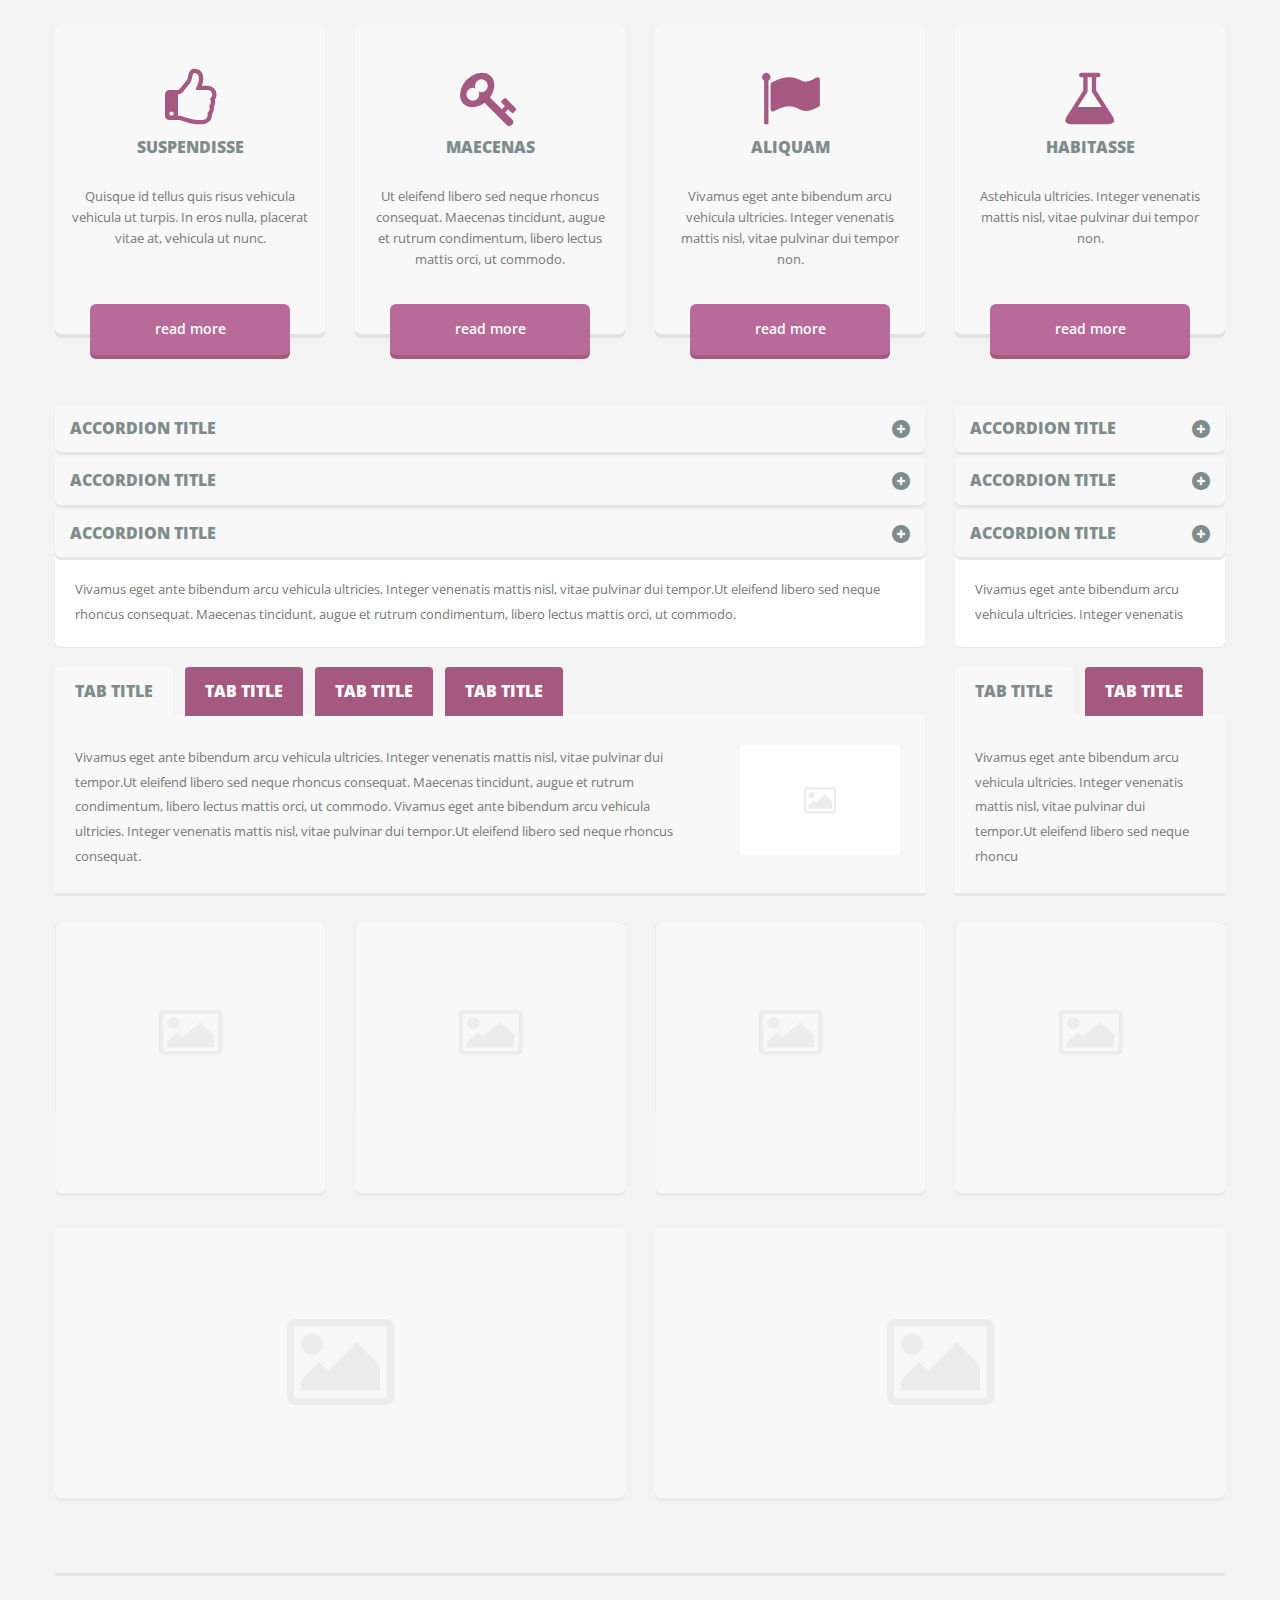
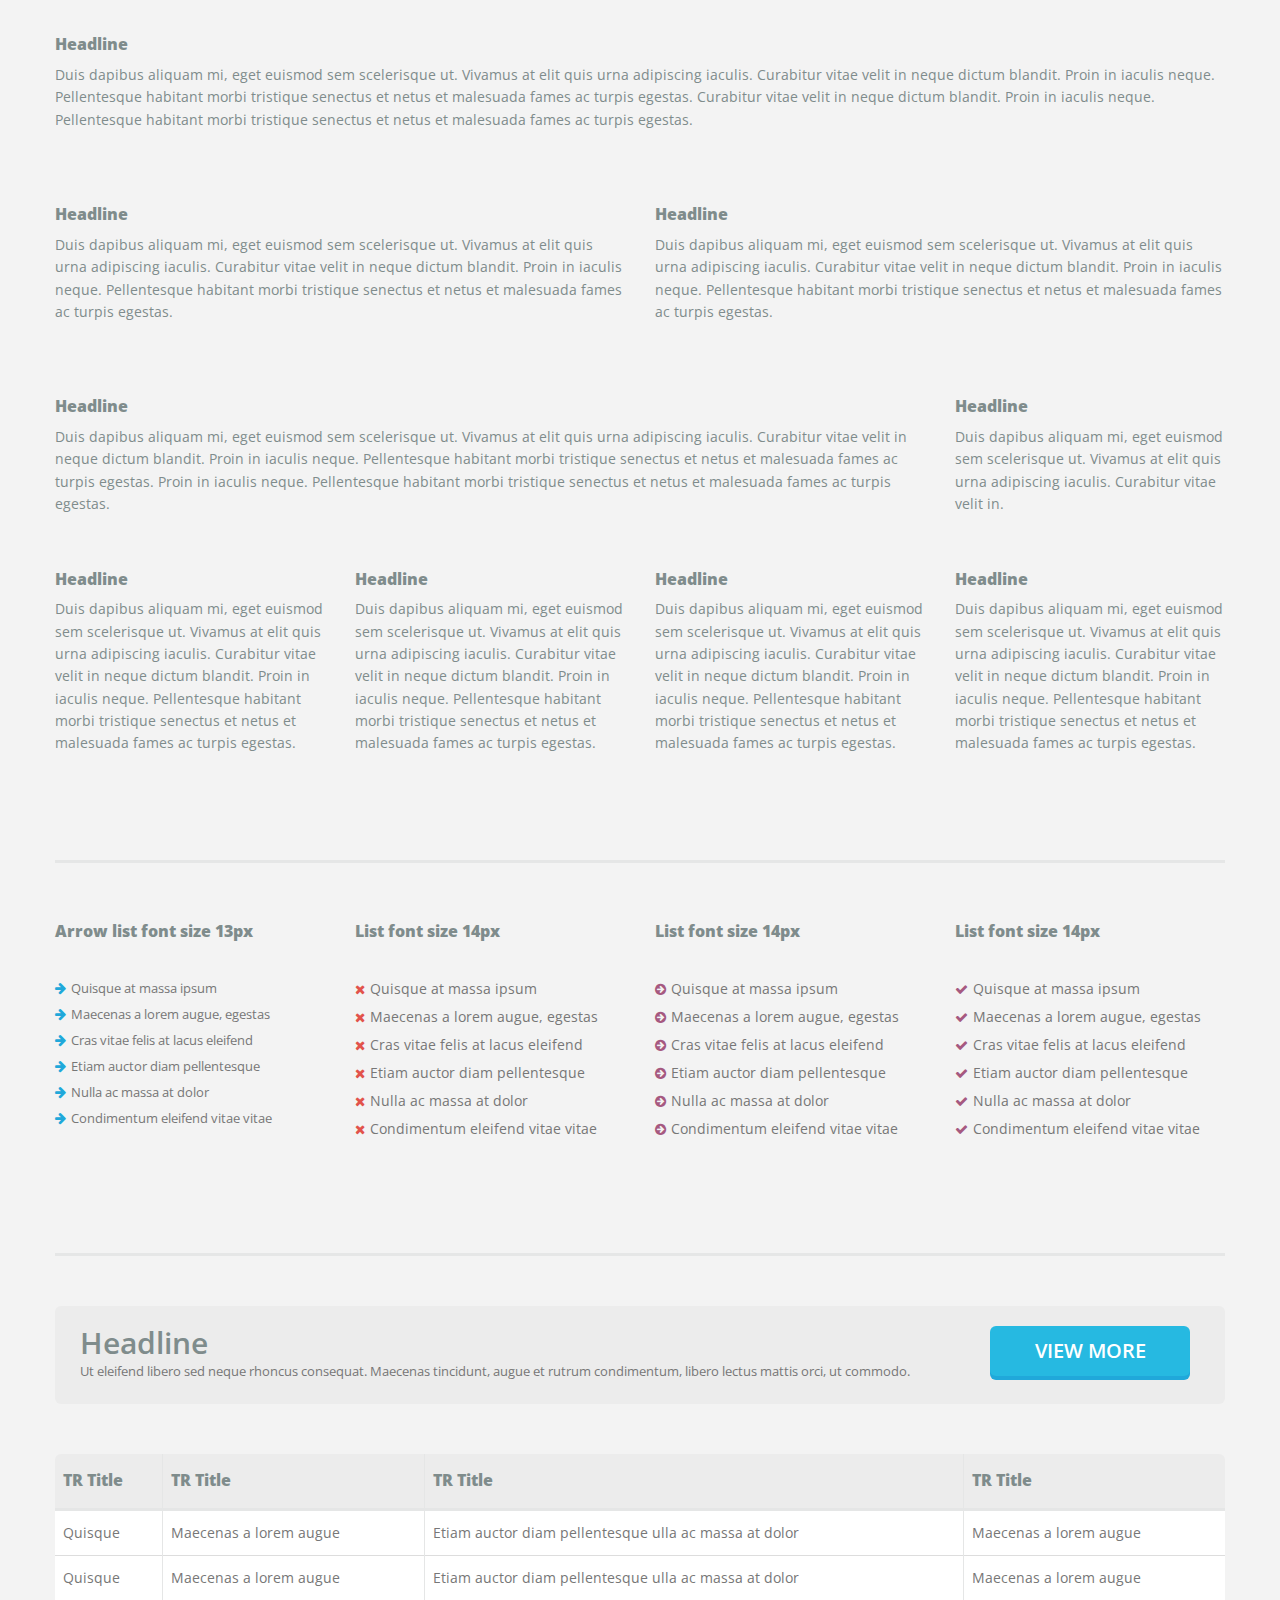
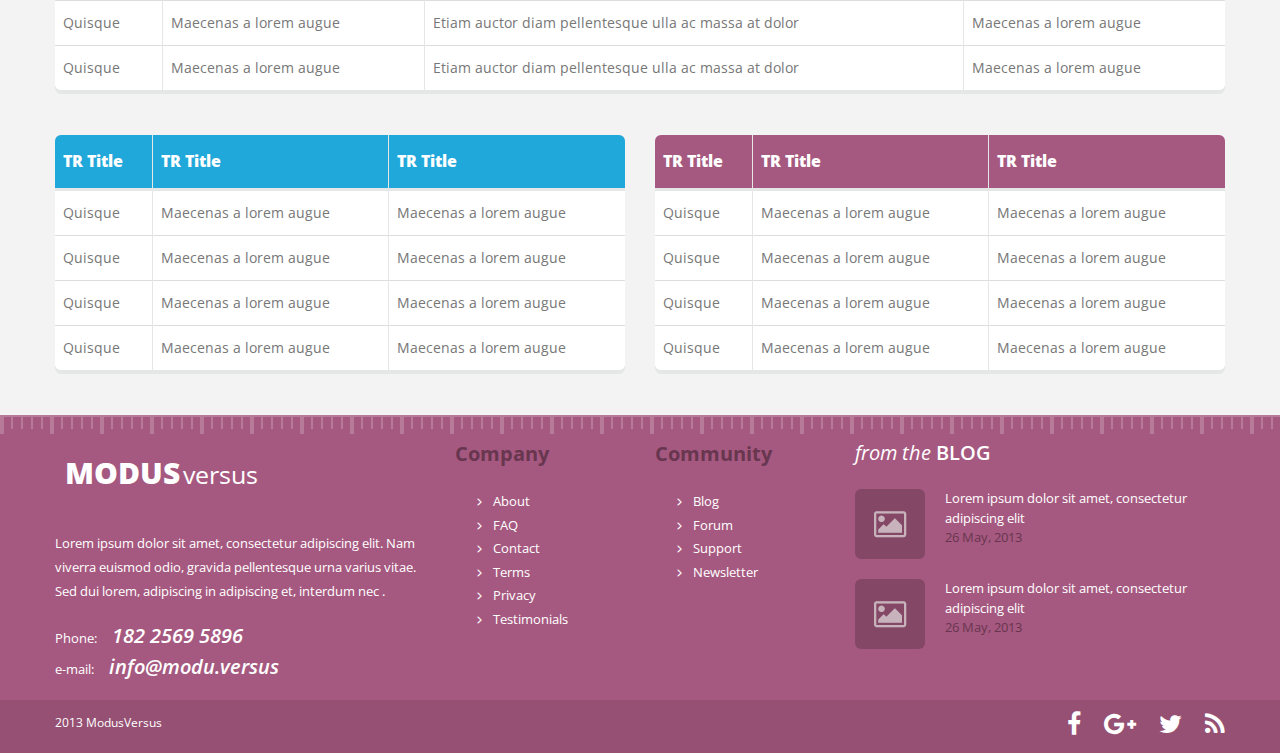
<file: color_purple_blue.html>
<!DOCTYPE html>
<html>
	<head>
		<meta charset="utf-8">
		<meta http-equiv="X-UA-Compatible" content="IE=edge">
		<meta name="viewport" content="width=device-width, initial-scale=1">
		<!-- The above 3 meta tags *must* come first in the head; any other head content must come *after* these tags -->
		<title>Color_purple_blue</title>

		<!-- Bootstrap -->
		<link href="css/bootstrap.css" rel="stylesheet">
		<link href="css/style.css" rel="stylesheet">
		<link href="css/owl-carousel.css" rel="stylesheet">
		<link href="css/font-awesome.min.css" rel="stylesheet">
		<link href="https://fonts.googleapis.com/css?family=Open+Sans:300,300i,400,400i,600,600i,700,700i,800,800i" rel="stylesheet">
		<!-- HTML5 shim and Respond.js for IE8 support of HTML5 elements and media queries -->
		<!-- WARNING: Respond.js doesn't work if you view the page via file:// -->
		<!--[if lt IE 9]>
		<script src="https://oss.maxcdn.com/html5shiv/3.7.3/html5shiv.min.js"></script>
		<script src="https://oss.maxcdn.com/respond/1.4.2/respond.min.js"></script>
		<![endif]-->
		<script type="text/javascript" src="js/jquery.min.js"></script>
	</head>
	<body>
		<header>
			<div class="top_header color_purple_blue">
				<div class="container">
					<div class="navbar-header">
						<button class="navbar-toggle btn btn-default" type="button" data-toggle="collapse" data-target="#responsive-menu">
							<span class="sr-only">Toggle navigation</span>
							<span class="glyphicon glyphicon-align-justify"></span>
						</button>
						<a href="index.html" class="logo" title="logo">MODUS<span>versus</span></a>
					</div>
					<div class="top_header_navigation collapse navbar-collapse" id="responsive-menu">
						<ul class="nav navbar-nav">
							<li><a href="index.html" title="">HOME</a></li>
							<li><a href="about.html" title="">ABOUT</a></li>
							<li><a href="services.html" title="">SERVICES</a></li>
							<li class="dropdown_list dropdown_purple">
								<a href="portfolio_1.html" title="">PORTFOLIO<span class="glyphicon glyphicon-menu-down"></span></a>
								<ul class="dropdown_menu">
									<li><a href="portfolio_2.html">Portfolio 2 column page</a></li>
									<li><a href="portfolio_3.html">Portfolio 2 column page</a></li>
									<li><a href="portfolio_4.html">Portfolio 2 column page</a></li>
								</ul>
							</li>
							<li><a href="blog.html" title="">BLOG</a></li>
							<li class="active"><a href="features.html" title="">FEATURES</a></li>
							<li><a href="contacts.html" title="">CONTACTS</a></li>
						</ul>
						<form action="#" class="form_search dropdown">
							<div class="input_bef dropdown-menu  aria-labelledby="dropdownMenu1">
								<input class="search"  aria-labelledby="dropdownMenu1" type="search" name="q" placeholder="Search the site">
							</div>
							<button type="button" class="btn btn-default btn-md bt_top_header dropdown-toggle" id="dropdownMenu1" data-toggle="dropdown" aria-haspopup="true" aria-expanded="true"><span class="glyphicon glyphicon-search"></span></button>
						</form>
					</div>						
				</div>
			</div>
			<div class="bottom_header">
				<div class="container">
					<h5 class="pull-left">FEATURES</h5>
					<ol class="breadcrumb pull-right">
						<li><a href="#">Home</a></li>
						<li class="active">Features</li>
					</ol>
				</div>
			</div>
		</header>
		<div class="main_content content_element  color_purple_blue_content">
			<div class="container content_slider_1">
				<div id="slide-show" class="carousel slide">
					<ol class="carousel-indicators">
						<li data-target="#slide-show" data-slide-to="0" class=""></li>
						<li class="active" data-target="#slide-show" data-slide-to="1"></li>
						<li class="" data-target="#slide-show" data-slide-to="2"></li>
					</ol>
					<div class="carousel-inner">
						<div class="item">
							<img src="images/kitchen_adventurer_lemon.jpg" alt="First slide">
							<div class="carousel-caption">
								<h4><a href="">PROJECT SLIDESHOW</a></h4>
							</div>
						</div>
						<div class="item active">
							<img src="images/kitchen_adventurer_lemon.jpg" alt="Second slide">
							<div class="carousel-caption">
								<h4><a href="">PROJECT SLIDESHOW</a></h4>
							</div>
						</div>
						<div class="item">
							<img src="images/kitchen_adventurer_lemon.jpg" alt="Third slide">
							<div class="carousel-caption">
								<h4><a href="">PROJECT SLIDESHOW</a></h4>
							</div>
						</div>
					</div>
					<a class="left carousel-control" href="#slide-show" data-slide="prev">
						<span class="left-icon">
							<i class="fa fa-angle-double-left"></i>
						</span>
					</a>
					<a class="right carousel-control" href="#slide-show" data-slide="next">
						<span class="right-icon">
							<i class="fa fa-angle-double-right"></i>
						</span>
					</a>
				</div>
			</div>
			<div class="clearfix"></div>
			<div class="container content_slider_2">
				<div class="row">
						<div class="col-md-9">
							<div id="slide-show-2" class="carousel slide">
								<ol class="carousel-indicators">
									<li data-target="#slide-show-2" data-slide-to="0" class=""></li>
									<li class="active" data-target="#slide-show-2" data-slide-to="1"></li>
									<li class="" data-target="#slide-show-2" data-slide-to="2"></li>
								</ol>
								<div class="carousel-inner">
									<div class="item">
										<img src="images/kitchen_adventurer_lemon.jpg" alt="First slide">
										<div class="carousel-caption">
											<h4><a href="">BLOG/PAGE slideshow</a></h4>
										</div>
									</div>
									<div class="item active">
										<img src="images/kitchen_adventurer_lemon.jpg" alt="Second slide">
										<div class="carousel-caption">
											<h4><a href="">BLOG/PAGE slideshow</a></h4>
										</div>
									</div>
									<div class="item">
										<img src="images/kitchen_adventurer_lemon.jpg" alt="Third slide">
										<div class="carousel-caption">
											<h4><a href="">BLOG/PAGE slideshow</a></h4>
										</div>
									</div>
								</div>
								<a class="left carousel-control" href="#slide-show-2" data-slide="prev">
									<span class="left-icon">
										<i class="fa fa-angle-double-left"></i>
									</span>
								</a>
								<a class="right carousel-control" href="#slide-show-2" data-slide="next">
									<span class="right-icon">
										<i class="fa fa-angle-double-right"></i>
									</span>
								</a>
							</div>
						</div>
					<div class="content_sidebar">
						<div class="col-md-3">
							<div id="slide-show-3" class="carousel slide">
								<ol class="carousel-indicators">
									<li data-target="#slide-show-3" data-slide-to="0" class=""></li>
									<li class="active" data-target="#slide-show-3" data-slide-to="1"></li>
									<li class="" data-target="#slide-show-3" data-slide-to="2"></li>
								</ol>
								<div class="carousel-inner">
									<div class="item">
										<img src="images/kitchen_adventurer_lemon.jpg" alt="First slide">
										<div class="carousel-caption">
											<h6><a href="">Sidebar  slideshow</a></h6>
										</div>
									</div>
									<div class="item active">
										<img src="images/kitchen_adventurer_lemon.jpg" alt="Second slide">
										<div class="carousel-caption">
											<h6><a href="">Sidebar  slideshow</a></h6>
										</div>
									</div>
									<div class="item">
										<img src="images/kitchen_adventurer_lemon.jpg" alt="Third slide">
										<div class="carousel-caption">
											<h6><a href="">Sidebar  slideshow</a></h6>
										</div>
									</div>
								</div>
								<a class="left carousel-control" href="#slide-show-3" data-slide="prev">
									<span class="left-icon">
										<i class="glyphicon glyphicon-chevron-left"></i>
									</span>
								</a>
								<a class="right carousel-control" href="#slide-show-3" data-slide="next">
									<span class="right-icon">
										<i class="glyphicon glyphicon-chevron-right"></i>
									</span>
								</a>
							</div>
							<div class="sidebar_gallery">
								<h6>SIDEBAR GALLERY</h6>
								<div class="row">
									<div class="col-md-4"><img src="images/sidebar_gallery.png"></div>
									<div class="col-md-4"><img src="images/sidebar_gallery.png"></div>
									<div class="col-md-4"><img src="images/sidebar_gallery.png"></div>
									<div class="clearfix"></div>
									<div class="col-md-4"><img src="images/sidebar_gallery.png"></div>
									<div class="col-md-4"><img src="images/sidebar_gallery.png"></div>
									<div class="col-md-4"><img src="images/sidebar_gallery.png"></div>
								</div>
							</div>
						</div>
					</div>
				</div>	
			</div>
			<div class="container">
				<div class="row">
					<div class="col-md-3 col-sm-6 col-xs-12 box_price">
						<div class="box_inner">
							<a href="#"><i class="fa fa-thumbs-o-up"></i></a>
							<h6><a href="#">SUSPENDISSE</a></h6>
							<p>Quisque id tellus quis risus vehicula vehicula ut turpis. In eros nulla, placerat vitae at, vehicula ut nunc.</p>
						</div>
						<a class="btn_default btn_read_more" href="#" title="">read more</a>
					</div>
					<div class="col-md-3 col-sm-6 col-xs-12 box_price">
						<div class="box_inner">
							<a href="#"><i class="fa fa-key"></i></a>
							<h6><a href="#">MAECENAS</a></h6>
							<p>Ut eleifend libero sed neque rhoncus consequat. Maecenas tincidunt, augue et rutrum condimentum, libero lectus mattis orci, ut commodo.</p>
						</div>
						<a class="btn_default btn_read_more" href="#" title="">read more</a>
					</div>
					<div class="col-md-3 col-sm-6 col-xs-12 box_price">
						<div class="box_inner">
							<a href="#"><i class="fa fa-flag"></i></a>
							<h6><a href="#">ALIQUAM</a></h6>
							<p>Vivamus eget ante bibendum arcu vehicula ultricies. Integer venenatis mattis nisl, vitae pulvinar dui tempor non. </p>
						</div>
						<a class="btn_default btn_read_more" href="#" title="">read more</a>
					</div>
					<div class="col-md-3 col-sm-6 col-xs-12 box_price">
						<div class="box_inner">
							<a href="#"><i class="fa fa-flask"></i></a>
							<h6><a href="#">HABITASSE</a></h6>
							<p>Astehicula ultricies. Integer venenatis mattis nisl, vitae pulvinar dui tempor non.</p>
						</div>
						<a class="btn_default btn_read_more" href="#" title="">read more</a>
					</div>
				</div>
			</div>
		<!-- accordion -->
			<div class="container">
				<div class="row">
					<div class="col-md-9">
						<div class="panel-group" id="accordion">
							<div class="panel panel-default">
								<div class="panel-heading">
									<h6 class="panel-title">
									<a data-toggle="collapse" data-parent="#accordion" href="#collapse1">
									ACCORDION TITLE</a>
									</h6>
								</div>
								<div id="collapse1" class="panel-collapse collapse ">
									<div class="panel-body">Vivamus eget ante bibendum arcu vehicula ultricies. Integer venenatis mattis nisl, vitae pulvinar dui tempor.Ut eleifend libero sed neque rhoncus consequat. Maecenas tincidunt, augue et rutrum condimentum, libero lectus mattis orci, ut commodo.</div>
								</div>
							</div>
							<div class="panel panel-default">
								<div class="panel-heading">
									<h6 class="panel-title">
									<a data-toggle="collapse" data-parent="#accordion" href="#collapse2">
									ACCORDION TITLE</a>
									</h6>
								</div>
								<div id="collapse2" class="panel-collapse collapse">
									<div class="panel-body">Vivamus eget ante bibendum arcu vehicula ultricies. Integer venenatis mattis nisl, vitae pulvinar dui tempor.Ut eleifend libero sed neque rhoncus consequat. Maecenas tincidunt, augue et rutrum condimentum, libero lectus mattis orci, ut commodo.</div>
								</div>
							</div>
							<div class="panel panel-default">
								<div class="panel-heading">
									<h6 class="panel-title"><a data-toggle="collapse" data-parent="#accordion" href="#collapse3">ACCORDION TITLE</a></h6>
								</div>
								<div id="collapse3" class="panel-collapse collapse in">
									<div class="panel-body">Vivamus eget ante bibendum arcu vehicula ultricies. Integer venenatis mattis nisl, vitae pulvinar dui tempor.Ut eleifend libero sed neque rhoncus consequat. Maecenas tincidunt, augue et rutrum condimentum, libero lectus mattis orci, ut commodo.</div>
								</div>
							</div>
						</div>
						</div>
					<div class="col-md-3">
						<div class="panel-group" id="accordion-2">
							<div class="panel panel-default">
								<div class="panel-heading">
									<h6 class="panel-title">
									<a data-toggle="collapse" data-parent="#accordion-2" href="#collapse4">
									ACCORDION TITLE</a>
									</h6>
								</div>
								<div id="collapse4" class="panel-collapse collapse ">
									<div class="panel-body">Vivamus eget ante bibendum arcu vehicula ultricies. Integer venenatis</div>
								</div>
							</div>
							<div class="panel panel-default">
								<div class="panel-heading">
									<h6 class="panel-title">
									<a data-toggle="collapse" data-parent="#accordion-2" href="#collapse5">
									ACCORDION TITLE</a>
									</h6>
								</div>
								<div id="collapse5" class="panel-collapse collapse">
									<div class="panel-body">Vivamus eget ante bibendum arcu vehicula ultricies. Integer venenatis </div>
								</div>
							</div>
							<div class="panel panel-default">
								<div class="panel-heading">
									<h6 class="panel-title"><a data-toggle="collapse" data-parent="#accordion-2" href="#collapse6">ACCORDION TITLE</a></h6>
								</div>
								<div id="collapse6" class="panel-collapse collapse in">
									<div class="panel-body">Vivamus eget ante bibendum arcu vehicula ultricies. Integer venenatis </div>
								</div>
							</div>
						</div>
					</div>
				</div>
			</div>
			<div class="clearfix"></div>
			<div class="container">
				<div class="row">
					<div class="col-md-9">
						<div class="tabs">
							<ul class="nav nav-tabs">
								<li class="active"><a href="#tab1" data-toggle="tab">TAB TITLE</a></li>
								<li><a href="#tab2" data-toggle="tab">TAB TITLE</a></li>
								<li><a href="#tab3" data-toggle="tab">TAB TITLE</a></li>
								<li><a href="#tab4" data-toggle="tab">TAB TITLE</a></li>
							</ul>
							<div class="tab-content">
								<div class="tab-pane fade active in" id="tab1">
									<a href="#"><img src="images/tabs.png" alt=""></a>
									<p>Vivamus eget ante bibendum arcu vehicula ultricies. Integer venenatis mattis nisl, vitae pulvinar dui tempor.Ut eleifend libero sed neque rhoncus consequat. Maecenas tincidunt, augue et rutrum condimentum, libero lectus mattis orci, ut commodo. Vivamus eget ante bibendum arcu vehicula ultricies. Integer venenatis mattis nisl, vitae pulvinar dui tempor.Ut eleifend libero sed neque rhoncus consequat.</p>
								</div>
								<div class="tab-pane fade" id="tab2">
									<p>Vivamus eget ante bibendum arcu vehicula ultricies.</p>
								</div>
								<div class="tab-pane fade" id="tab3">
									<p>Integer venenatis mattis nisl, vitae pulvinar dui tempor.Ut eleifend libero sed neque rhoncus consequat. Maecenas tincidunt, augue et rutrum condimentum, libero lectus mattis orci, ut commodo. Vivamus eget ante bibendum arcu vehicula ultricies. Integer venenatis mattis nisl, vitae pulvinar dui tempor.Ut eleifend libero sed neque rhoncus consequat.</p>
								</div>
								<div class="tab-pane fade" id="tab4">
									<p>Vivamus eget ante bibendum arcu vehicula ultricies. Integer venenatis mattis nisl, vitae pulvinar dui tempor.Ut eleifend libero sed neque rhoncus consequat. Maecenas tincidunt, augue et rutrum condimentum, libero lectus mattis orci, ut commodo. Vivamus eget ante bibendum arcu vehicula ultricies. Integer venenatis mattis nisl, vitae pulvinar dui tempor.Ut eleifend libero sed neque rhoncus consequat.</p>
								</div>
							</div>
						</div>
					</div>
					<div class="col-md-3 col-sm-6">
						<div class="tabs">
							<ul class="nav nav-tabs">
								<li class="active"><a href="#tab5" data-toggle="tab">TAB TITLE</a></li>
								<li><a href="#tab6" data-toggle="tab">TAB TITLE</a></li>
							</ul>
							<div class="tab-content">
								<div class="tab-pane fade active in" id="tab5">
									<p>Vivamus eget ante bibendum arcu vehicula ultricies. Integer venenatis mattis nisl, vitae pulvinar dui tempor.Ut eleifend libero sed neque rhoncu</p>
								</div>
								<div class="tab-pane fade" id="tab6">
									<p>Vivamus eget ante bibendum arcu vehicula ultricies.</p>
								</div>
							</div>
						</div>
					</div>
				</div>
			</div>
			<div class="container">
				<div class="row">
					<div class="col-md-3 col-sm-3">
						<div class="post_service">
							<figure>
								<img src="images/person_foto.png" alt="">
							</figure>
							<div class="post_service_inner">
								<div class="service_inner_nav">
									<ul>
										<li><a href="#"><i class="fa fa-eye" aria-hidden="true"></i></a></li>
										<li><a href="#"><i class="fa fa-link" aria-hidden="true"></i></a></li>
									</ul>
									<h6>Lorem ipsum</h6>
								</div>	
							</div>
						</div>
					</div>
					<div class="col-md-3 col-sm-3">
						<div class="post_service">
							<figure>
								<img src="images/person_foto.png" alt="">
							</figure>
							<div class="post_service_inner">
								<div class="service_inner_nav">
									<ul>
										<li><a href="#"><i class="fa fa-eye" aria-hidden="true"></i></a></li>
										<li><a href="#"><i class="fa fa-link" aria-hidden="true"></i></a></li>
									</ul>
									<h6>Lorem ipsum</h6>
								</div>	
							</div>
						</div>
					</div>
					<div class="col-md-3 col-sm-3">
						<div class="post_service">
							<figure>
								<img src="images/person_foto.png" alt="">
							</figure>
							<div class="post_service_inner">
								<div class="service_inner_nav">
									<ul>
										<li><a href="#"><i class="fa fa-eye" aria-hidden="true"></i></a></li>
										<li><a href="#"><i class="fa fa-link" aria-hidden="true"></i></a></li>
									</ul>
									<h6>Lorem ipsum</h6>
								</div>	
							</div>
						</div>
					</div>
					<div class="col-md-3 col-sm-3">
						<div class="post_service">
							<figure>
								<img src="images/person_foto.png" alt="">
							</figure>
							<div class="post_service_inner">
								<div class="service_inner_nav">
									<ul>
										<li><a href="#"><i class="fa fa-eye" aria-hidden="true"></i></a></li>
										<li><a href="#"><i class="fa fa-link" aria-hidden="true"></i></a></li>
									</ul>
									<h6>Lorem ipsum</h6>
								</div>	
							</div>
						</div>
					</div>
				</div>
			</div>
			<div class="container">
				<div class="row">
					<div class="col-md-6 col-sm-6">
						<div class="post_service">
							<figure>
								<img src="images/person_foto_2.png" alt="">
							</figure>
							<div class="post_service_inner post_service_inner_2">
								<div class="service_inner_nav">
									<ul>
										<li><a href="#"><i class="fa fa-eye" aria-hidden="true"></i></a></li>
										<li><a href="#"><i class="fa fa-link" aria-hidden="true"></i></a></li>
									</ul>
									<h6>Lorem ipsum</h6>
								</div>	
							</div>
						</div>
					</div>
					<div class="col-md-6 col-sm-6">
						<div class="post_service">
							<figure>
								<img src="images/person_foto_2.png" alt="">
							</figure>
							<div class="post_service_inner post_service_inner_2">
								<div class="service_inner_nav">
									<ul>
										<li><a href="#"><i class="fa fa-eye" aria-hidden="true"></i></a></li>
										<li><a href="#"><i class="fa fa-link" aria-hidden="true"></i></a></li>
									</ul>
									<h6>Lorem ipsum</h6>
								</div>	
							</div>
						</div>
					</div>
				</div>
			</div>
			<div class="container content_wrap">
				<div class="headline"></div>
				<div class="row">
					<div class="col-md-12 item1">
						<h6>Headline</h6>
						<p>Duis dapibus aliquam mi, eget euismod sem scelerisque ut. Vivamus at elit quis urna adipiscing iaculis. Curabitur vitae velit in neque dictum blandit. Proin in iaculis neque. Pellentesque habitant morbi tristique senectus et netus et malesuada fames ac turpis egestas. Curabitur vitae velit in neque dictum blandit. Proin in iaculis neque. Pellentesque habitant morbi tristique senectus et netus et malesuada fames ac turpis egestas. </p>
					</div>
					<div class="col-md-6 item1">
						<h6>Headline</h6>
						<p>Duis dapibus aliquam mi, eget euismod sem scelerisque ut. Vivamus at elit quis urna adipiscing iaculis. Curabitur vitae velit in neque dictum blandit. Proin in iaculis neque. Pellentesque habitant morbi tristique senectus et netus et malesuada fames ac turpis egestas.  </p>
					</div>
					<div class="col-md-6 item1">
						<h6>Headline</h6>
						<p>Duis dapibus aliquam mi, eget euismod sem scelerisque ut. Vivamus at elit quis urna adipiscing iaculis. Curabitur vitae velit in neque dictum blandit. Proin in iaculis neque. Pellentesque habitant morbi tristique senectus et netus et malesuada fames ac turpis egestas.  </p>
					</div>
					<div class="col-md-9 item2">
						<h6>Headline</h6>
						<p>Duis dapibus aliquam mi, eget euismod sem scelerisque ut. Vivamus at elit quis urna adipiscing iaculis. Curabitur vitae velit in neque dictum blandit. Proin in iaculis neque. Pellentesque habitant morbi tristique senectus et netus et malesuada fames ac turpis egestas. Proin in iaculis neque. Pellentesque habitant morbi tristique senectus et netus et malesuada fames ac turpis egestas.  </p>
					</div>
					<div class="col-md-3 item2">
						<h6>Headline</h6>
						<p>Duis dapibus aliquam mi, eget euismod sem scelerisque ut. Vivamus at elit quis urna adipiscing iaculis. Curabitur vitae velit in. </p>
					</div>
					<div class="col-md-3 item1">
						<h6>Headline</h6>
						<p>Duis dapibus aliquam mi, eget euismod sem scelerisque ut. Vivamus at elit quis urna adipiscing iaculis. Curabitur vitae velit in neque dictum blandit. Proin in iaculis neque. Pellentesque habitant morbi tristique senectus et netus et malesuada fames ac turpis egestas.  </p>
					</div>
					<div class="col-md-3 item1">
						<h6>Headline</h6>
						<p>Duis dapibus aliquam mi, eget euismod sem scelerisque ut. Vivamus at elit quis urna adipiscing iaculis. Curabitur vitae velit in neque dictum blandit. Proin in iaculis neque. Pellentesque habitant morbi tristique senectus et netus et malesuada fames ac turpis egestas.  </p>
					</div>
					<div class="col-md-3 item1">
						<h6>Headline</h6>
						<p>Duis dapibus aliquam mi, eget euismod sem scelerisque ut. Vivamus at elit quis urna adipiscing iaculis. Curabitur vitae velit in neque dictum blandit. Proin in iaculis neque. Pellentesque habitant morbi tristique senectus et netus et malesuada fames ac turpis egestas.  </p>
					</div>
					<div class="col-md-3 item1">
						<h6>Headline</h6>
						<p>Duis dapibus aliquam mi, eget euismod sem scelerisque ut. Vivamus at elit quis urna adipiscing iaculis. Curabitur vitae velit in neque dictum blandit. Proin in iaculis neque. Pellentesque habitant morbi tristique senectus et netus et malesuada fames ac turpis egestas.  </p>
					</div>
				</div>
				<div class="headline"></div>
			</div>
			<div class="container list_font">
				<div class="row">
					<div class="col-md-3 list_arrow">
						<h6>Arrow list font size 13px</h6>
						<ul>
							<li><i class="fa fa-arrow-right"></i><a href="#" title="">Quisque at massa ipsum </a></li>
							<li><i class="fa fa-arrow-right"></i><a href="#" title="">Maecenas a lorem augue, egestas</a></li>
							<li><i class="fa fa-arrow-right"></i><a href="#" title="">Cras vitae felis at lacus eleifend </a></li>
							<li><i class="fa fa-arrow-right"></i><a href="#" title="">Etiam auctor diam pellentesque</a></li>
							<li><i class="fa fa-arrow-right"></i><a href="#" title="">Nulla ac massa at dolor</a></li>
							<li><i class="fa fa-arrow-right"></i><a href="#" title="">Condimentum eleifend vitae vitae</a></li>
						</ul>
					</div>
					<div class="col-md-3">
						<h6>List font size 14px</h6>
						<ul>
							<li><i class="fa fa-times" aria-hidden="true"></i><a href="#" title="">Quisque at massa ipsum </a></li>
							<li><i class="fa fa-times" aria-hidden="true"></i><a href="#" title="">Maecenas a lorem augue, egestas</a></li>
							<li><i class="fa fa-times" aria-hidden="true"></i><a href="#" title="">Cras vitae felis at lacus eleifend </a></li>
							<li><i class="fa fa-times" aria-hidden="true"></i><a href="#" title="">Etiam auctor diam pellentesque</a></li>
							<li><i class="fa fa-times" aria-hidden="true"></i><a href="#" title="">Nulla ac massa at dolor</a></li>
							<li><i class="fa fa-times" aria-hidden="true"></i><a href="#" title="">Condimentum eleifend vitae vitae</a></li>
						</ul>
					</div>
					<div class="col-md-3">
						<h6>List font size 14px</h6>
						<ul>
							<li><i class="fa fa-arrow-circle-right" aria-hidden="true"></i><a href="#" title="">Quisque at massa ipsum </a></li>
							<li><i class="fa fa-arrow-circle-right" aria-hidden="true"></i><a href="#" title="">Maecenas a lorem augue, egestas</a></li>
							<li><i class="fa fa-arrow-circle-right" aria-hidden="true"></i><a href="#" title="">Cras vitae felis at lacus eleifend </a></li>
							<li><i class="fa fa-arrow-circle-right" aria-hidden="true"></i><a href="#" title="">Etiam auctor diam pellentesque</a></li>
							<li><i class="fa fa-arrow-circle-right" aria-hidden="true"></i><a href="#" title="">Nulla ac massa at dolor</a></li>
							<li><i class="fa fa-arrow-circle-right" aria-hidden="true"></i><a href="#" title="">Condimentum eleifend vitae vitae</a></li>
						</ul>
					</div>
					<div class="col-md-3">
						<h6>List font size 14px</h6>
						<ul>
							<li><i class="fa fa-check" aria-hidden="true"></i><a href="#" title="">Quisque at massa ipsum </a></li>
							<li><i class="fa fa-check" aria-hidden="true"></i><a href="#" title="">Maecenas a lorem augue, egestas</a></li>
							<li><i class="fa fa-check" aria-hidden="true"></i><a href="#" title="">Cras vitae felis at lacus eleifend </a></li>
							<li><i class="fa fa-check" aria-hidden="true"></i><a href="#" title="">Etiam auctor diam pellentesque</a></li>
							<li><i class="fa fa-check" aria-hidden="true"></i><a href="#" title="">Nulla ac massa at dolor</a></li>
							<li><i class="fa fa-check" aria-hidden="true"></i><a href="#" title="">Condimentum eleifend vitae vitae</a></li>
						</ul>
					</div>
				</div>
			</div>
			<div class="container">
				<div class="headline"></div>
					<div class="article_services">
						<div class="row">
							<div class="col-md-9">
								<h3>Headline</h3>
								<p>Ut eleifend libero sed neque rhoncus consequat. Maecenas tincidunt, augue et rutrum condimentum, libero lectus mattis orci, ut commodo.</p>
							</div>
							<div class="col-md-3">
								<a class="btn_default btn_view_more" href="#" title="">VIEW MORE</a>
							</div>
						</div>
					</div>
			</div>
			<div class="container">
				<div class="table-responsive table_1">
					<table class="table">
						<thead>
							<tr>
								<th><h6>TR Title</h6>
								<th><h6>TR Title</h6>
								<th><h6>TR Title</h6>
								<th><h6>TR Title</h6>
							</tr>
						</thead>
						<tbody>
							<tr>
								<th>Quisque 
								<th>Maecenas a lorem augue
								<th>Etiam auctor diam pellentesque ulla ac massa at dolor
								<th>Maecenas a lorem augue
							</tr>
							<tr>
								<th>Quisque 
								<th>Maecenas a lorem augue
								<th>Etiam auctor diam pellentesque ulla ac massa at dolor
								<th>Maecenas a lorem augue
							</tr>
							<tr>
								<th>Quisque 
								<th>Maecenas a lorem augue
								<th>Etiam auctor diam pellentesque ulla ac massa at dolor
								<th>Maecenas a lorem augue
							</tr>
							<tr>
								<th>Quisque
								<th>Maecenas a lorem augue
								<th>Etiam auctor diam pellentesque ulla ac massa at dolor
								<th>Maecenas a lorem augue
							</tr>
						</tbody>
					</table>
				</div>
			</div>
			<div class="container">
				<div class="row">
					<div class="col-md-6">
						<div class="table-responsive table_1 table_bg_blue">
							<table class="table">
								<thead>
									<tr>
										<th><h6>TR Title</h6>
										<th><h6>TR Title</h6>
										<th><h6>TR Title</h6>
									</tr>
								</thead>
								<tbody>
									<tr>
										<th>Quisque 
										<th>Maecenas a lorem augue
										<th>Maecenas a lorem augue
									</tr>
									<tr>
										<th>Quisque 
										<th>Maecenas a lorem augue
										<th>Maecenas a lorem augue
									</tr>
									<tr>
										<th>Quisque 
										<th>Maecenas a lorem augue
										<th>Maecenas a lorem augue
									</tr>
									<tr>
										<th>Quisque
										<th>Maecenas a lorem augue
										<th>Maecenas a lorem augue
									</tr>
								</tbody>
							</table>
						</div>
					</div>
					<div class="col-md-6">
						<div class="table-responsive table_1 table_bg_purple">
							<table class="table">
								<thead>
									<tr>
										<th><h6>TR Title</h6>
										<th><h6>TR Title</h6>
										<th><h6>TR Title</h6>
									</tr>
								</thead>
								<tbody>
									<tr>
										<th>Quisque 
										<th>Maecenas a lorem augue
										<th>Maecenas a lorem augue
									</tr>
									<tr>
										<th>Quisque 
										<th>Maecenas a lorem augue
										<th>Maecenas a lorem augue
									</tr>
									<tr>
										<th>Quisque 
										<th>Maecenas a lorem augue
										<th>Maecenas a lorem augue
									</tr>
									<tr>
										<th>Quisque
										<th>Maecenas a lorem augue
										<th>Maecenas a lorem augue
									</tr>
								</tbody>
							</table>
						</div>
					</div>
				</div>
			</div>
			<div class="clearfix"></div>
			<div class="bottom_sidebar">
				<div class="container">
					<div class="row">
						<div class="col-md-4">
							<a href="#" class="logo" title="logo">MODUS<span>versus</span></a>
							<div class="clearfix"></div>
							<p>Lorem ipsum dolor sit amet, consectetur adipiscing elit. Nam viverra euismod odio, gravida pellentesque urna varius vitae. Sed dui lorem, adipiscing in adipiscing et, interdum nec .</p>
							<div class="address">
								<p>Phone:<span>182 2569 5896</span></p>
								<p>e-mail:<a href="">info@modu.versus</a></p>
							</div>
						</div>
						<div class="col-md-2 company_list">
							<h5>Company</h5>
							<ul>
								<li><a href="#" title="">About</a></li>
								<li><a href="#" title="">FAQ</a></li>
								<li><a href="#" title="">Contact</a></li>
								<li><a href="#" title="">Terms</a></li>
								<li><a href="#" title="">Privacy</a></li>
								<li><a href="#" title="">Testimonials</a></li>
							</ul>							
						</div>
						<div class="col-md-2 company_list">
							<h5>Community</h5>
							<ul>
								<li><a href="#" title="">Blog</a></li>
								<li><a href="#" title="">Forum</a></li>
								<li><a href="#" title="">Support</a></li>
								<li><a href="#" title="">Newsletter</a></li>
							</ul>				
						</div>
						<div class="col-md-4 sidebar_blog">
							<h5><span>from the</span> BLOG</h5>
							<ul>
								<li>
									<a href="#"><img src="images/purple_sidebar_blog.png" alt=""></a>
									<a href="#">Lorem ipsum dolor sit amet, consectetur adipiscing elit</a><br>
									<abbr>26 May, 2013</abbr>
								</li>
								<li>
									<a href="#"><img src="images/purple_sidebar_blog.png" alt=""></a>
									<a href="#">Lorem ipsum dolor sit amet, consectetur adipiscing elit</a><br>
									<abbr>26 May, 2013</abbr>
								</li>
							</ul>
						</div>
					</div>
				</div>
			</div>
		</div>
		<footer class="main_footer purple_footer">
			<div class="container">
				<span class="footer_data">2013  ModusVersus</span>
				<ul class="footer_nav">
					<li><a href="#" class="fa fa-facebook"></a></li>
					<li><a href="#" class="fa fa-google-plus"></a></li>
					<li><a href="#" class="fa fa-twitter"></a></li>
					<li><a href="#" class="fa fa-rss"></a></li>
				</ul>
			</div>
		</footer>
		<!-- jQuery (necessary for Bootstrap's JavaScript plugins) -->
    <script src="https://ajax.googleapis.com/ajax/libs/jquery/1.12.4/jquery.js"></script>
    <!-- Include all compiled plugins (below), or include individual files as needed -->
    <script src="js/bootstrap.js"></script>
    <script src="js/jquery.gallery.js"></script>
    <script src="js/jquery.modernizr.custom.js"></script>
    <script src="js/jquery.owl-carousel.js"></script>
    <script src="js/jquery.QTRotator.js"></script>
	</body>
</html>
</file>
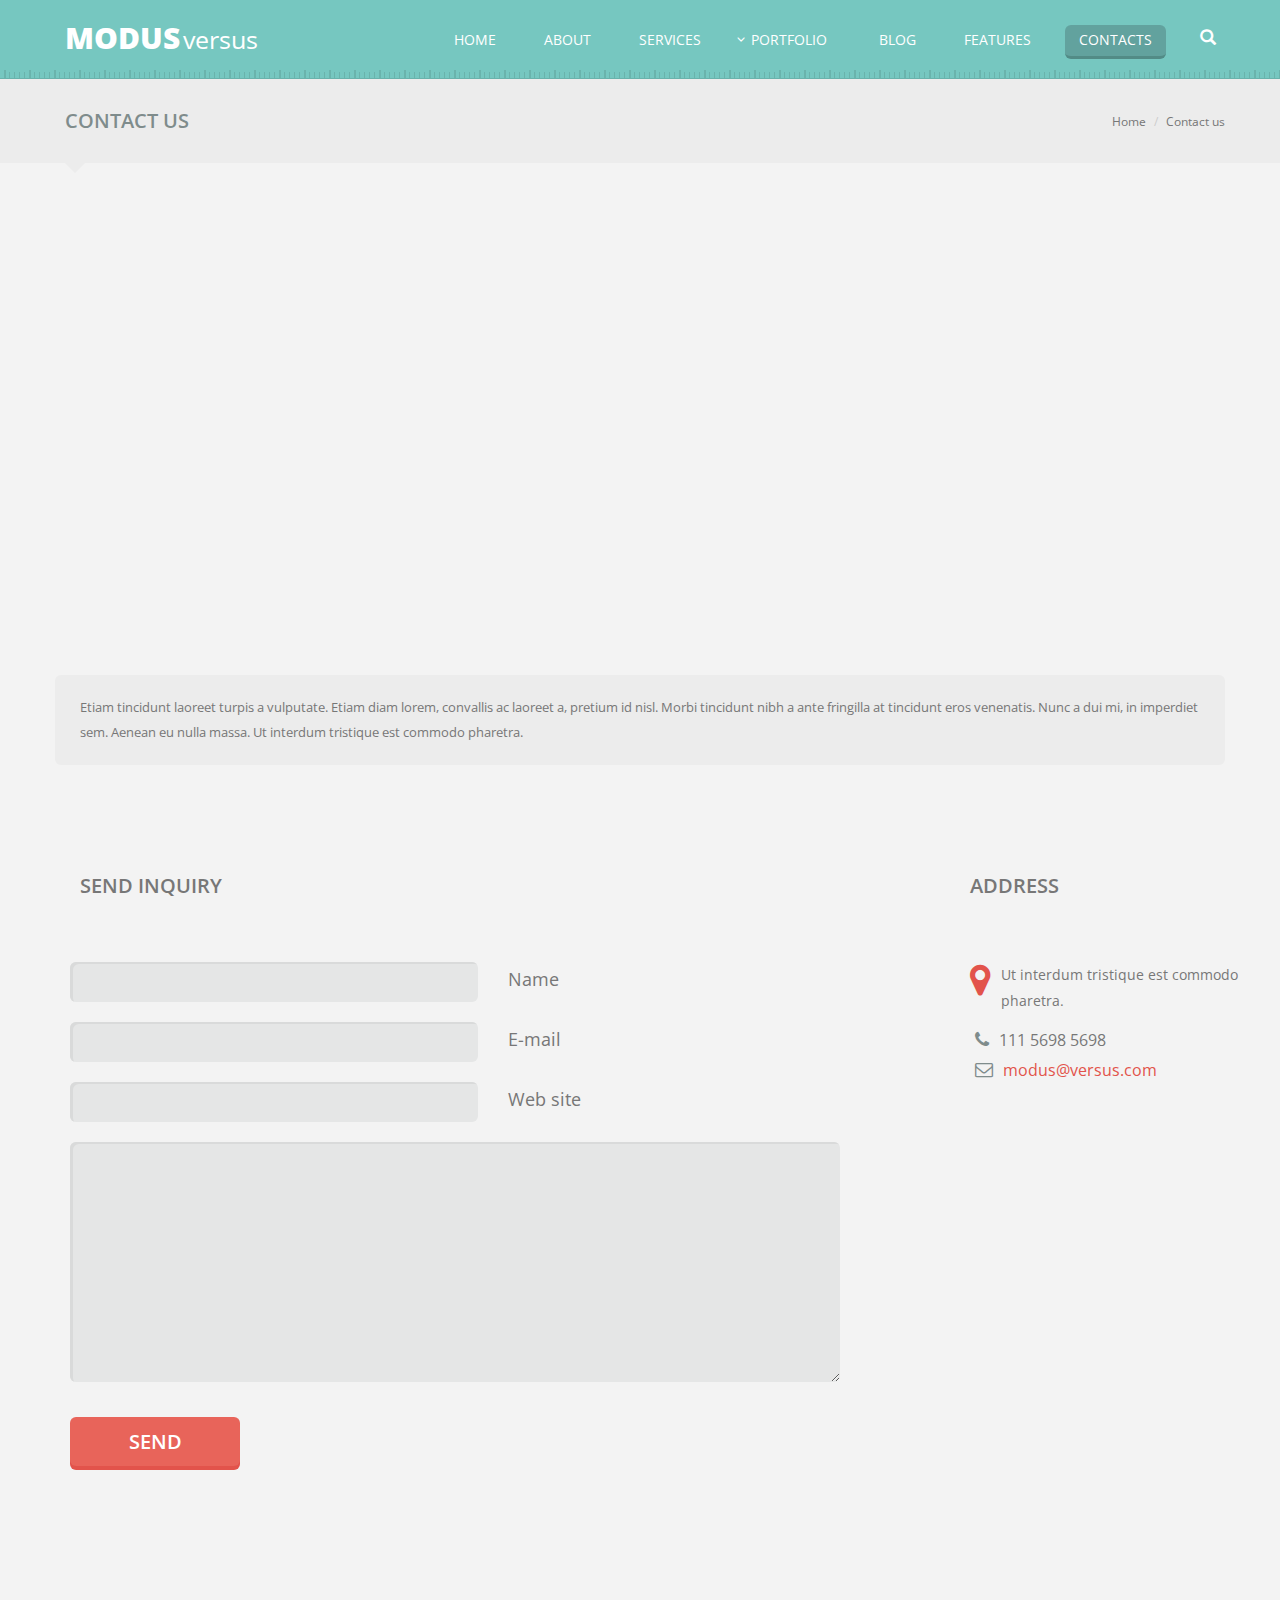
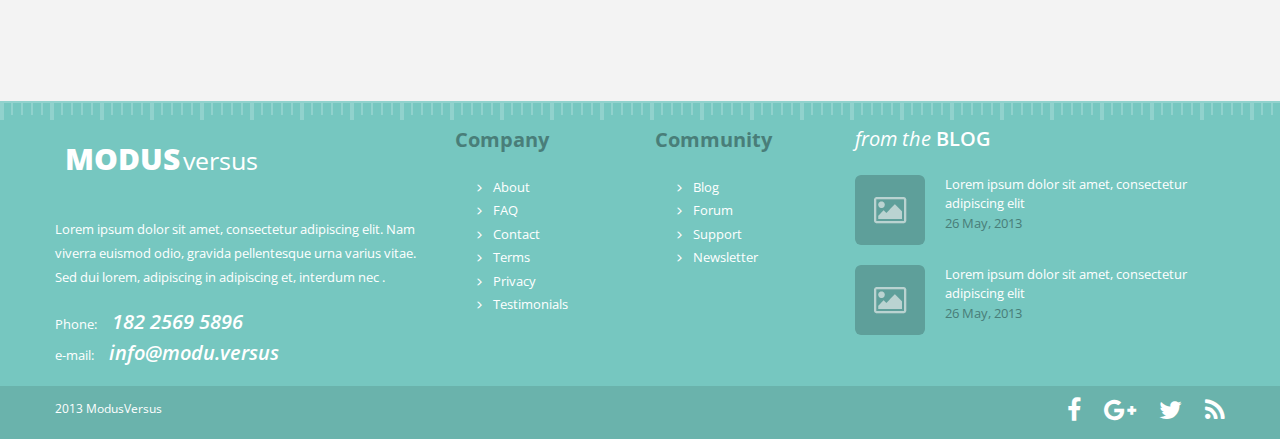
<file: contacts.html>
<!DOCTYPE html>
<html>
	<head>
		<meta charset="utf-8">
		<meta http-equiv="X-UA-Compatible" content="IE=edge">
		<meta name="viewport" content="width=device-width, initial-scale=1">
		<!-- The above 3 meta tags *must* come first in the head; any other head content must come *after* these tags -->
		<title>Contacts</title> 

		<!-- Bootstrap -->
		<link href="css/bootstrap.css" rel="stylesheet">
		<link href="css/style.css" rel="stylesheet">
		<link href="css/owl-carousel.css" rel="stylesheet">
		<link href="css/font-awesome.min.css" rel="stylesheet">
		<link href="https://fonts.googleapis.com/css?family=Open+Sans:300,300i,400,400i,600,600i,700,700i,800,800i" rel="stylesheet">
		<!-- HTML5 shim and Respond.js for IE8 support of HTML5 elements and media queries -->
		<!-- WARNING: Respond.js doesn't work if you view the page via file:// -->
		<!--[if lt IE 9]>
		<script src="https://oss.maxcdn.com/html5shiv/3.7.3/html5shiv.min.js"></script>
		<script src="https://oss.maxcdn.com/respond/1.4.2/respond.min.js"></script>
		<![endif]-->
		<script type="text/javascript" src="js/jquery.min.js"></script>
	</head>
	<body>
		<header>
			<div class="top_header">
				<div class="container">
					<div class="navbar-header">
						<button class="navbar-toggle btn btn-default" type="button" data-toggle="collapse" data-target="#responsive-menu">
							<span class="sr-only">Toggle navigation</span>
							<span class="glyphicon glyphicon-align-justify"></span>
						</button>
						<a href="index.html" class="logo" title="logo">MODUS<span>versus</span></a>
					</div>
					<div class="top_header_navigation collapse navbar-collapse" id="responsive-menu">
						<ul class="nav navbar-nav">
							<li><a href="index.html" title="">HOME</a></li>
							<li class="about_list"><a href="about.html" title="">ABOUT</a></li>
							<li><a href="services.html" title="">SERVICES</a></li>
							<li class="dropdown_list">
								<a href="portfolio_1.html" title="">PORTFOLIO<span class="glyphicon glyphicon-menu-down"></span></a>
								<ul class="dropdown_menu">
									<li><a href="portfolio_2.html">Portfolio 2 column page</a></li>
									<li><a href="portfolio_3.html">Portfolio 2 column page</a></li>
									<li><a href="portfolio_4.html">Portfolio 2 column page</a></li>
								</ul>
							</li>
							<li><a href="blog.html" title="">BLOG</a></li>
							<li><a href="features.html" title="">FEATURES</a></li>
							<li  class="active"><a href="contacts.html" title="">CONTACTS</a></li>
						</ul>
						<form action="#" class="form_search dropdown">
							<div class="input_bef dropdown-menu  aria-labelledby="dropdownMenu1">
								<input class="search"  aria-labelledby="dropdownMenu1" type="search" name="q" placeholder="Search the site">
							</div>
							<button type="button" class="btn btn-default btn-md bt_top_header dropdown-toggle" id="dropdownMenu1" data-toggle="dropdown" aria-haspopup="true" aria-expanded="true"><span class="glyphicon glyphicon-search"></span></button>
						</form>
					</div>						
				</div>
			</div>
			<div class="bottom_header">
				<div class="container">
					<h5 class="pull-left">CONTACT US</h5>
					<ol class="breadcrumb pull-right">
						<li><a href="index.html">Home</a></li>
						<li class="active">Contact us</li>
					</ol>
				</div>
			</div>
		</header>
		<div class="main_content">
			<div class="container  contacts_list">
				<iframe src="https://www.google.com/maps/embed?pb=!1m14!1m12!1m3!1d16005.053370957832!2d32.00923885954865!3d46.97272103898493!2m3!1f0!2f0!3f0!3m2!1i1024!2i768!4f13.1!5e0!3m2!1sru!2sru!4v1494826608979" width="1170" height="400" frameborder="0" style="border:0" allowfullscreen></iframe>
				<div class="article_services">
					<p>Etiam tincidunt laoreet turpis a vulputate. Etiam diam lorem, convallis ac laoreet a, pretium id nisl. Morbi tincidunt nibh a ante fringilla at tincidunt eros venenatis. Nunc a dui mi, in imperdiet sem. Aenean eu nulla massa. Ut interdum tristique est commodo pharetra.</p>
				</div>
				<div class="container blog_single">
					<div class="row">
						<div class="col-md-8">
							<div class="contact_form">
								<form class="form-horizontal">
									<div class="col-sm-12">
										<div class="row">
											<h5>Send inquiry</h5>
											<div class="form-group form_group_input">
												<div class="col-sm-7">
													<input name="name" type="text" class="form-control form_inner" id="inputName" placeholder="">
												</div>
												<label for="inputName" class="col-sm-5 control-label">Name</label>
											</div>
											<div class="form-group form_group_input">
												<div class="col-sm-7">
													<input name="email" type="email" class="form-control form_inner" id="inputEmail3" placeholder="">
												</div>
												<label for="inputEmail3" class="col-sm-5 control-label">E-mail</label>
											</div>
											<div class="form-group form_group_input">
												<div class="col-sm-7">
													<input name="website" type="text" class="form-control form_inner" id="inputWebSite" placeholder="">
												</div>
												<label for="inputWebsite" class="col-sm-5 control-label">Web site</label>
											</div>
										</div>	
									</div>	
									<textarea class="form-control col-sm-12 form_inner form_inner_text" rows="3"></textarea>
									<div class="form-group">
										<div class="col-sm-3">
											<button type="submit" class="btn_default btn_form">SEND</button>
										</div>
									</div>
								</form>
							</div>
						</div>
						<div class="col-md-3 col-md-offset-1">
							<h5>ADDRESS</h5>
								<ul class="address_site">
									<li><i class="fa fa-map-marker" aria-hidden="true"></i><p>Ut interdum tristique est commodo pharetra.</p></li>
									<li><span><i class="fa fa-phone" aria-hidden="true"></i>111 5698 5698</span><br></li>
									<li><a href="modus@versus.com"><i class="fa fa-envelope-o" aria-hidden="true"></i>modus@versus.com</a></li>
								</ul>
						</div>
					</div>
				</div>	
			</div>
			<div class="clearfix"></div>
			<div class="bottom_sidebar">
				<div class="container">
					<div class="row">
						<div class="col-md-4">
							<a href="#" class="logo" title="logo">MODUS<span>versus</span></a>
							<div class="clearfix"></div>
							<p>Lorem ipsum dolor sit amet, consectetur adipiscing elit. Nam viverra euismod odio, gravida pellentesque urna varius vitae. Sed dui lorem, adipiscing in adipiscing et, interdum nec .</p>
							<div class="address">
								<p>Phone:<span>182 2569 5896</span></p>
								<p>e-mail:<a href="">info@modu.versus</a></p>
							</div>
						</div>
						<div class="col-md-2 company_list">
							<h5>Company</h5>
							<ul>
								<li><a href="#" title="">About</a></li>
								<li><a href="#" title="">FAQ</a></li>
								<li><a href="#" title="">Contact</a></li>
								<li><a href="#" title="">Terms</a></li>
								<li><a href="#" title="">Privacy</a></li>
								<li><a href="#" title="">Testimonials</a></li>
							</ul>							
						</div>
						<div class="col-md-2 company_list">
							<h5>Community</h5>
							<ul>
								<li><a href="#" title="">Blog</a></li>
								<li><a href="#" title="">Forum</a></li>
								<li><a href="#" title="">Support</a></li>
								<li><a href="#" title="">Newsletter</a></li>
							</ul>				
						</div>
						<div class="col-md-4 sidebar_blog">
							<h5><span>from the</span> BLOG</h5>
							<ul>
								<li>
									<a href="#"><img src="images/sidebar_blog.jpg" alt=""></a>
									<a href="#">Lorem ipsum dolor sit amet, consectetur adipiscing elit</a><br>
									<abbr>26 May, 2013</abbr>
								</li>
								<li>
									<a href="#"><img src="images/sidebar_blog.jpg" alt=""></a>
									<a href="#">Lorem ipsum dolor sit amet, consectetur adipiscing elit</a><br>
									<abbr>26 May, 2013</abbr>
								</li>
							</ul>
						</div>
					</div>
				</div>
			</div>
		</div>
		<footer class="main_footer">
			<div class="container">
				<span class="footer_data">2013  ModusVersus</span>
				<ul class="footer_nav">
					<li><a href="#" class="fa fa-facebook"></a></li>
					<li><a href="#" class="fa fa-google-plus"></a></li>
					<li><a href="#" class="fa fa-twitter"></a></li>
					<li><a href="#" class="fa fa-rss"></a></li>
				</ul>
			</div>
		</footer>
		<!-- jQuery (necessary for Bootstrap's JavaScript plugins) -->
    <script src="https://ajax.googleapis.com/ajax/libs/jquery/1.12.4/jquery.js"></script>
    <!-- Include all compiled plugins (below), or include individual files as needed -->
    <script src="js/bootstrap.js"></script>
    <script src="js/jquery.owl-carousel.js"></script>
	</body>
</html>
</file>
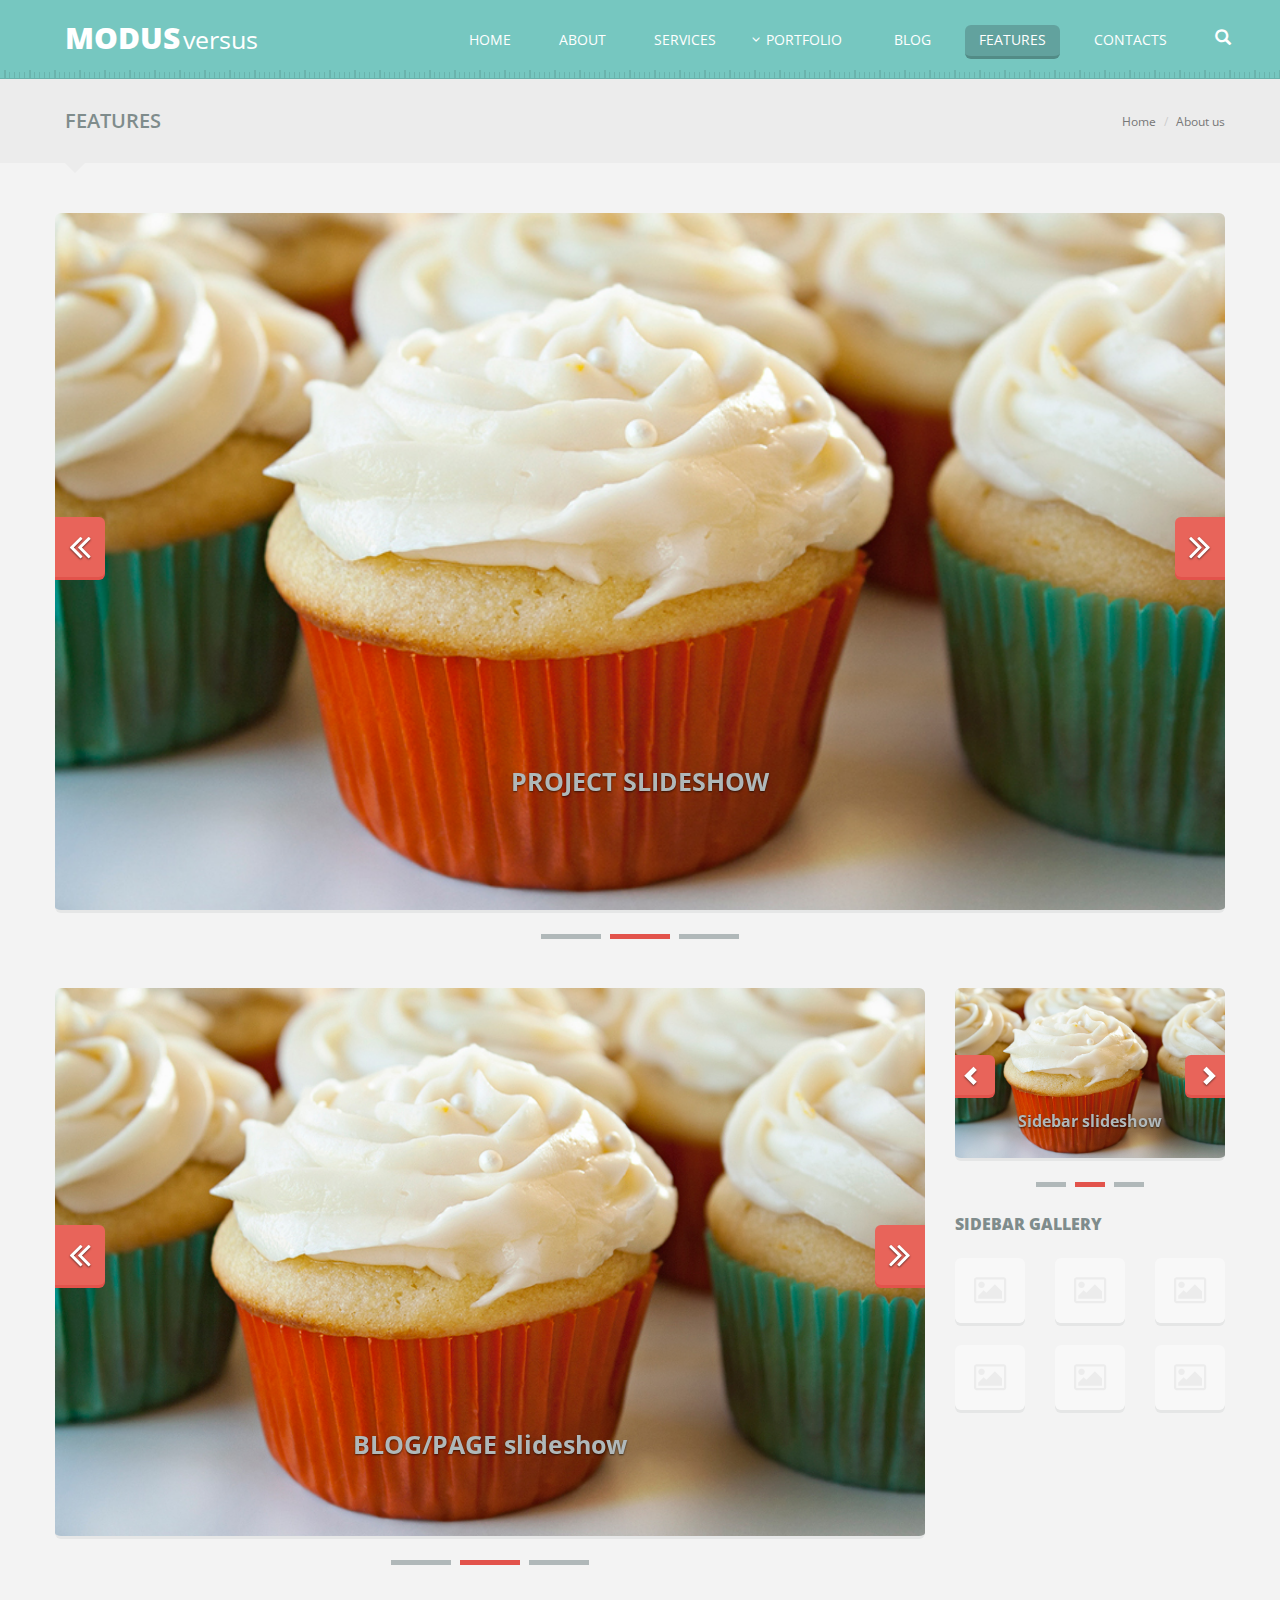
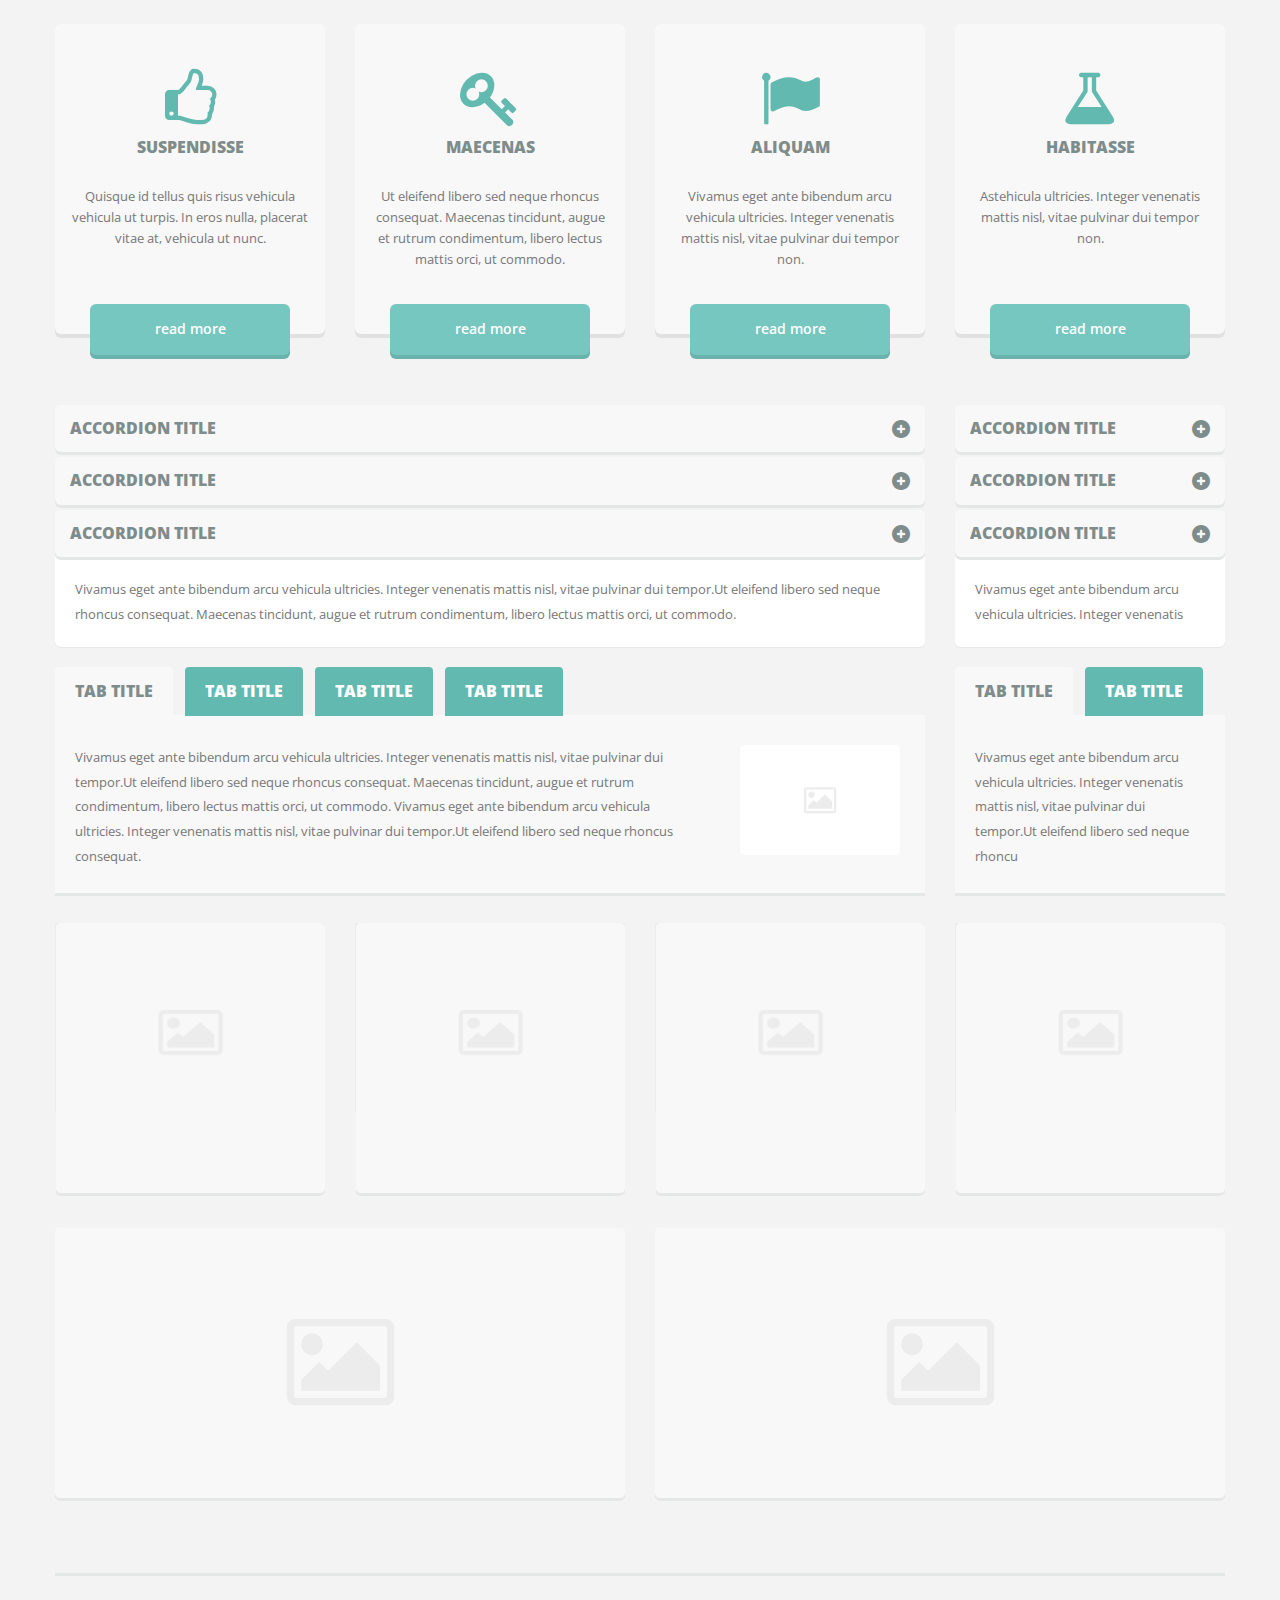
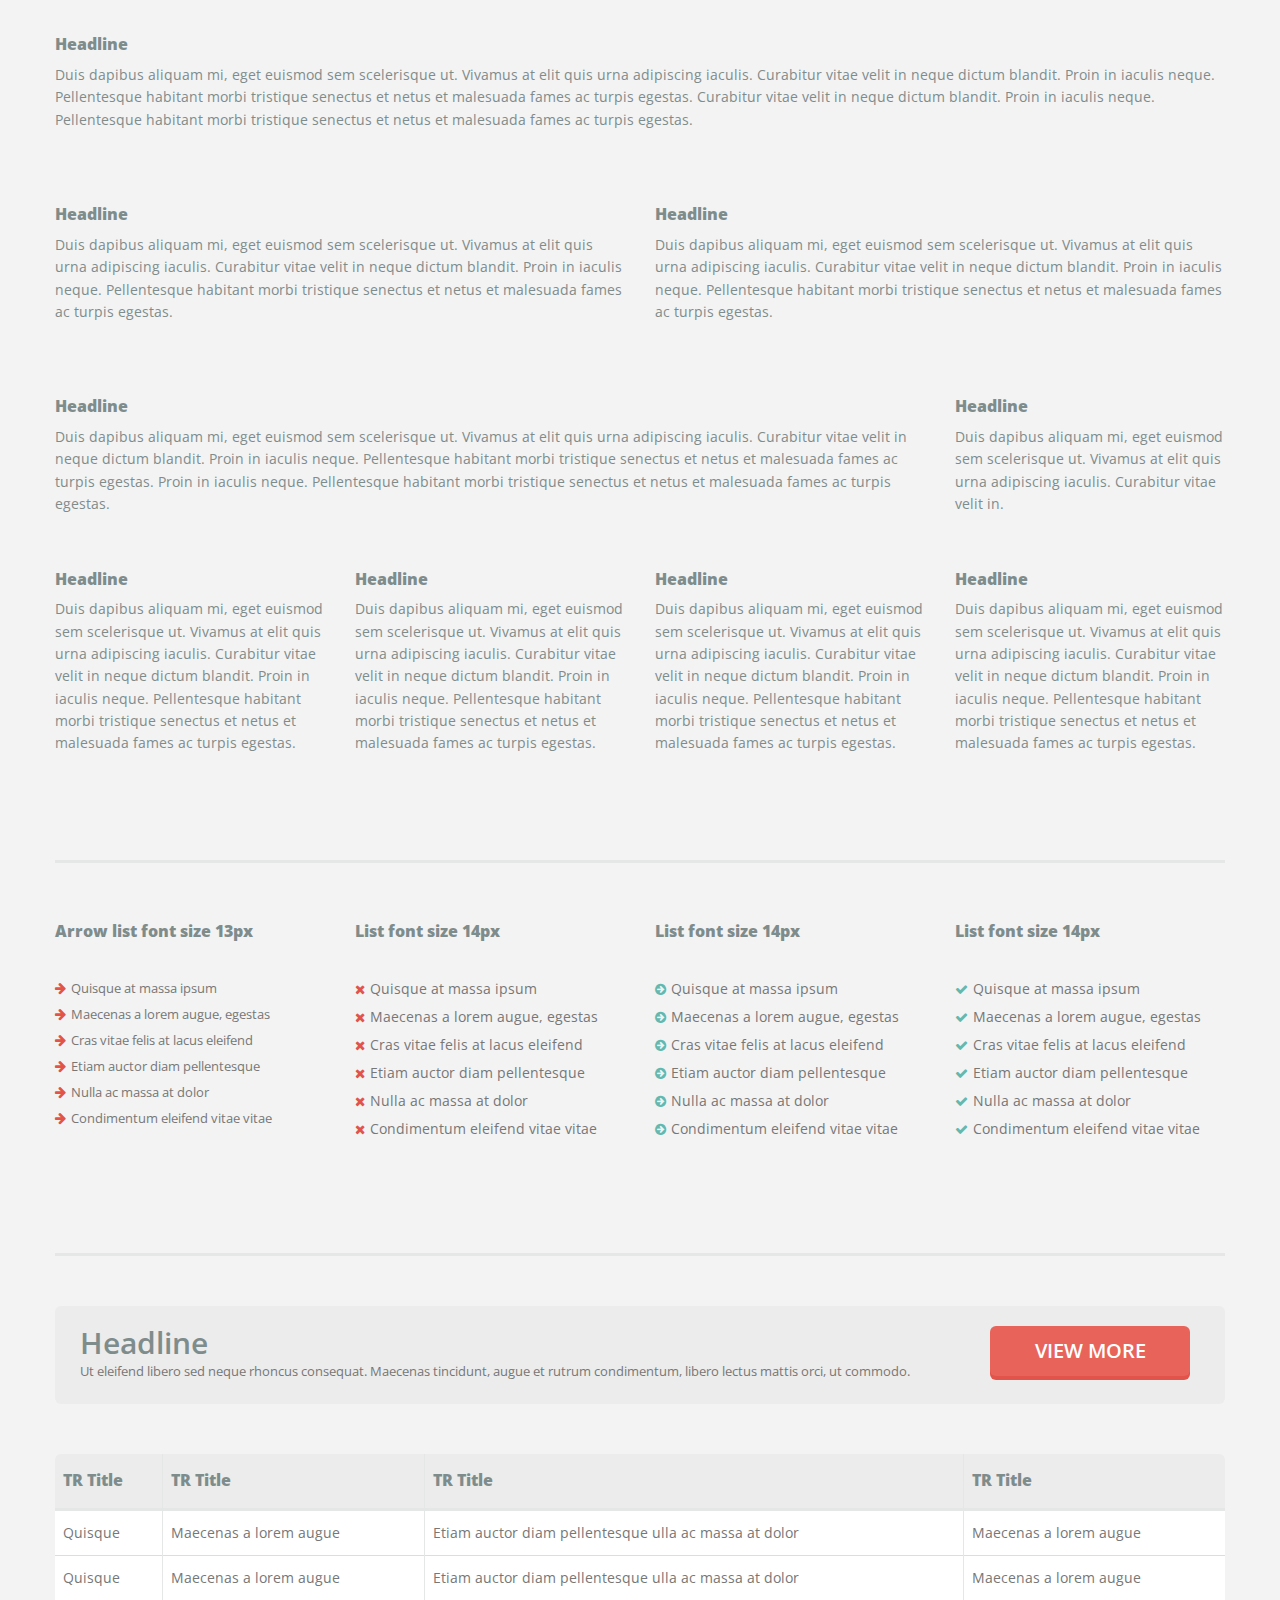
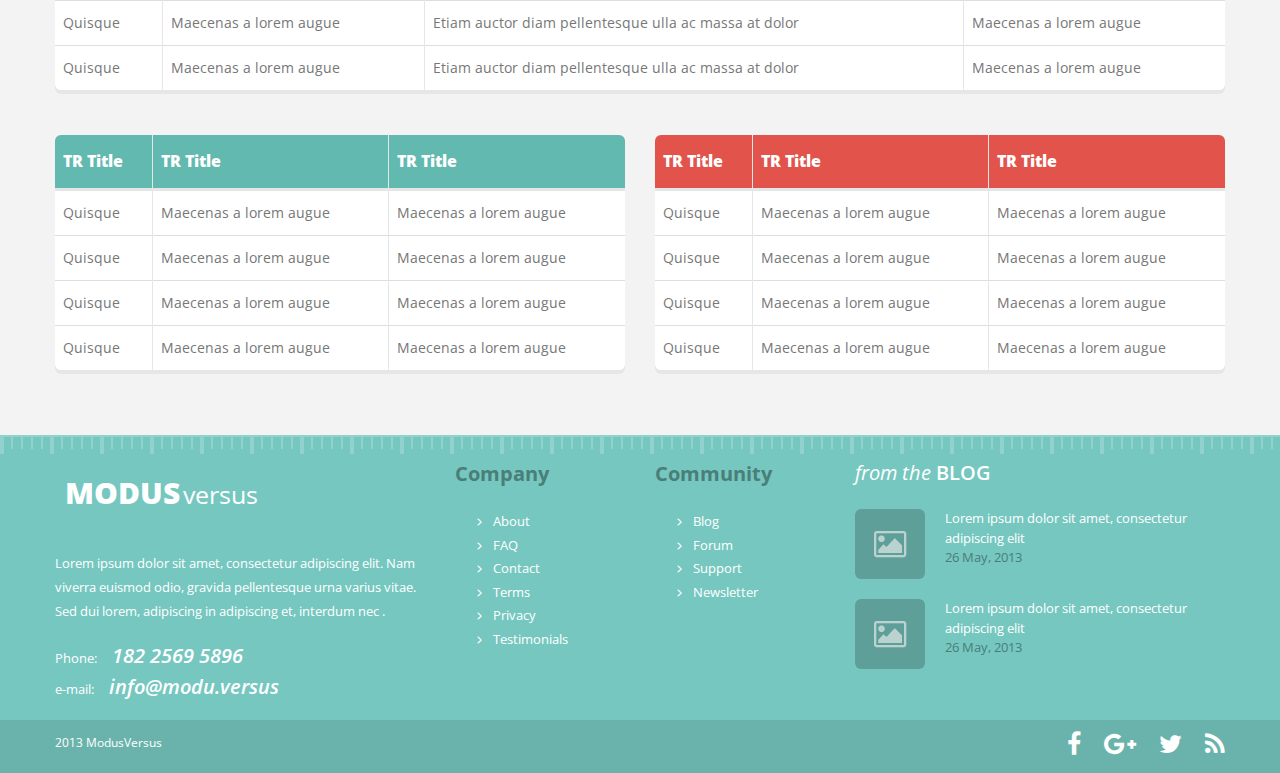
<file: content-elements.html>
<!DOCTYPE html>
<html>
	<head>
		<meta charset="utf-8">
		<meta http-equiv="X-UA-Compatible" content="IE=edge">
		<meta name="viewport" content="width=device-width, initial-scale=1">
		<!-- The above 3 meta tags *must* come first in the head; any other head content must come *after* these tags -->
		<title>Content</title>

		<!-- Bootstrap -->
		<link href="css/bootstrap.css" rel="stylesheet">
		<link href="css/style.css" rel="stylesheet">
		<link href="css/owl-carousel.css" rel="stylesheet">
		<link href="css/font-awesome.min.css" rel="stylesheet">
		<link href="https://fonts.googleapis.com/css?family=Open+Sans:300,300i,400,400i,600,600i,700,700i,800,800i" rel="stylesheet">
		<!-- HTML5 shim and Respond.js for IE8 support of HTML5 elements and media queries -->
		<!-- WARNING: Respond.js doesn't work if you view the page via file:// -->
		<!--[if lt IE 9]>
		<script src="https://oss.maxcdn.com/html5shiv/3.7.3/html5shiv.min.js"></script>
		<script src="https://oss.maxcdn.com/respond/1.4.2/respond.min.js"></script>
		<![endif]-->
		<script type="text/javascript" src="js/jquery.min.js"></script>
	</head>
	<body>
		<header>
			<div class="top_header">
				<div class="container">
					<div class="navbar-header">
						<button class="navbar-toggle btn btn-default" type="button" data-toggle="collapse" data-target="#responsive-menu">
							<span class="sr-only">Toggle navigation</span>
							<span class="glyphicon glyphicon-align-justify"></span>
						</button>
						<a href="index.html" class="logo" title="logo">MODUS<span>versus</span></a>
					</div>
					<div class="row">
						<div class="top_header_navigation collapse navbar-collapse" id="responsive-menu">
							<ul class="nav navbar-nav">
								<li><a href="index.html" title="">HOME</a></li>
								<li><a href="about.html" title="">ABOUT</a></li>
								<li><a href="services.html" title="">SERVICES</a></li>
								<li class="dropdown_list">
									<a href="portfolio_1.html" title="">PORTFOLIO<span class="glyphicon glyphicon-menu-down"></span></a>
									<ul class="dropdown_menu">
										<li><a href="portfolio_2.html">Portfolio 2 column page</a></li>
										<li><a href="portfolio_3.html">Portfolio 2 column page</a></li>
										<li><a href="portfolio_4.html">Portfolio 2 column page</a></li>
									</ul>
								</li>
								<li><a href="blog.html" title="">BLOG</a></li>
								<li  class="active"><a href="content-elements.html" title="">FEATURES</a></li>
								<li><a href="contacts.html" title="">CONTACTS</a></li>
							</ul>
							<form action="#" class="form_search dropdown">
								<div class="input_bef dropdown-menu  aria-labelledby="dropdownMenu1">
									<input class="search"  aria-labelledby="dropdownMenu1" type="search" name="q" placeholder="Search the site">
								</div>
								<button type="button" class="btn btn-default btn-md bt_top_header dropdown-toggle" id="dropdownMenu1" data-toggle="dropdown" aria-haspopup="true" aria-expanded="true"><span class="glyphicon glyphicon-search"></span></button>
							</form>
						</div>
					</div>						
				</div>
			</div>
			<div class="bottom_header">
				<div class="container">
					<h5 class="pull-left">FEATURES</h5>
					<ol class="breadcrumb pull-right">
						<li><a href="#">Home</a></li>
						<li class="active">About us</li>
					</ol>
				</div>
			</div>
		</header>
		<div class="main_content content_element">
			<div class="container content_slider_1">
				<div id="slide-show" class="carousel slide">
					<ol class="carousel-indicators">
						<li data-target="#slide-show" data-slide-to="0" class=""></li>
						<li class="active" data-target="#slide-show" data-slide-to="1"></li>
						<li class="" data-target="#slide-show" data-slide-to="2"></li>
					</ol>
					<div class="carousel-inner">
						<div class="item">
							<img src="images/kitchen_adventurer_lemon.jpg" alt="First slide">
							<div class="carousel-caption">
								<h4><a href="">PROJECT SLIDESHOW</a></h4>
							</div>
						</div>
						<div class="item active">
							<img src="images/kitchen_adventurer_lemon.jpg" alt="Second slide">
							<div class="carousel-caption">
								<h4><a href="">PROJECT SLIDESHOW</a></h4>
							</div>
						</div>
						<div class="item">
							<img src="images/kitchen_adventurer_lemon.jpg" alt="Third slide">
							<div class="carousel-caption">
								<h4><a href="">PROJECT SLIDESHOW</a></h4>
							</div>
						</div>
					</div>
					<a class="left carousel-control" href="#slide-show" data-slide="prev">
						<span class="left-icon">
							<i class="fa fa-angle-double-left"></i>
						</span>
					</a>
					<a class="right carousel-control" href="#slide-show" data-slide="next">
						<span class="right-icon">
							<i class="fa fa-angle-double-right"></i>
						</span>
					</a>
				</div>
			</div>
			<div class="clearfix"></div>
			<div class="container content_slider_2">
				<div class="row">
						<div class="col-md-9">
							<div id="slide-show-2" class="carousel slide">
								<ol class="carousel-indicators">
									<li data-target="#slide-show-2" data-slide-to="0" class=""></li>
									<li class="active" data-target="#slide-show-2" data-slide-to="1"></li>
									<li class="" data-target="#slide-show-2" data-slide-to="2"></li>
								</ol>
								<div class="carousel-inner">
									<div class="item">
										<img src="images/kitchen_adventurer_lemon.jpg" alt="First slide">
										<div class="carousel-caption">
											<h4><a href="">BLOG/PAGE slideshow</a></h4>
										</div>
									</div>
									<div class="item active">
										<img src="images/kitchen_adventurer_lemon.jpg" alt="Second slide">
										<div class="carousel-caption">
											<h4><a href="">BLOG/PAGE slideshow</a></h4>
										</div>
									</div>
									<div class="item">
										<img src="images/kitchen_adventurer_lemon.jpg" alt="Third slide">
										<div class="carousel-caption">
											<h4><a href="">BLOG/PAGE slideshow</a></h4>
										</div>
									</div>
								</div>
								<a class="left carousel-control" href="#slide-show-2" data-slide="prev">
									<span class="left-icon">
										<i class="fa fa-angle-double-left"></i>
									</span>
								</a>
								<a class="right carousel-control" href="#slide-show-2" data-slide="next">
									<span class="right-icon">
										<i class="fa fa-angle-double-right"></i>
									</span>
								</a>
							</div>
						</div>
					<div class="content_sidebar">
						<div class="col-md-3">
							<div id="slide-show-3" class="carousel slide">
								<ol class="carousel-indicators">
									<li data-target="#slide-show-3" data-slide-to="0" class=""></li>
									<li class="active" data-target="#slide-show-3" data-slide-to="1"></li>
									<li class="" data-target="#slide-show-3" data-slide-to="2"></li>
								</ol>
								<div class="carousel-inner">
									<div class="item">
										<img src="images/kitchen_adventurer_lemon.jpg" alt="First slide">
										<div class="carousel-caption">
											<h6><a href="">Sidebar  slideshow</a></h6>
										</div>
									</div>
									<div class="item active">
										<img src="images/kitchen_adventurer_lemon.jpg" alt="Second slide">
										<div class="carousel-caption">
											<h6><a href="">Sidebar  slideshow</a></h6>
										</div>
									</div>
									<div class="item">
										<img src="images/kitchen_adventurer_lemon.jpg" alt="Third slide">
										<div class="carousel-caption">
											<h6><a href="">Sidebar  slideshow</a></h6>
										</div>
									</div>
								</div>
								<a class="left carousel-control" href="#slide-show-3" data-slide="prev">
									<span class="left-icon">
										<i class="glyphicon glyphicon-chevron-left"></i>
									</span>
								</a>
								<a class="right carousel-control" href="#slide-show-3" data-slide="next">
									<span class="right-icon">
										<i class="glyphicon glyphicon-chevron-right"></i>
									</span>
								</a>
							</div>
							<div class="sidebar_gallery">
								<h6>SIDEBAR GALLERY</h6>
								<div class="row">
									<div class="col-md-4"><img src="images/sidebar_gallery.png"></div>
									<div class="col-md-4"><img src="images/sidebar_gallery.png"></div>
									<div class="col-md-4"><img src="images/sidebar_gallery.png"></div>
									<div class="clearfix"></div>
									<div class="col-md-4"><img src="images/sidebar_gallery.png"></div>
									<div class="col-md-4"><img src="images/sidebar_gallery.png"></div>
									<div class="col-md-4"><img src="images/sidebar_gallery.png"></div>
								</div>
							</div>
						</div>
					</div>
				</div>	
			</div>
			<div class="container">
				<div class="row">
					<div class="col-md-3 col-sm-6 col-xs-12 box_price">
						<div class="box_inner">
							<a href="#"><i class="fa fa-thumbs-o-up"></i></a>
							<h6><a href="#">SUSPENDISSE</a></h6>
							<p>Quisque id tellus quis risus vehicula vehicula ut turpis. In eros nulla, placerat vitae at, vehicula ut nunc.</p>
						</div>
						<a class="btn_default btn_read_more" href="#" title="">read more</a>
					</div>
					<div class="col-md-3 col-sm-6 col-xs-12 box_price">
						<div class="box_inner">
							<a href="#"><i class="fa fa-key"></i></a>
							<h6><a href="#">MAECENAS</a></h6>
							<p>Ut eleifend libero sed neque rhoncus consequat. Maecenas tincidunt, augue et rutrum condimentum, libero lectus mattis orci, ut commodo.</p>
						</div>
						<a class="btn_default btn_read_more" href="#" title="">read more</a>
					</div>
					<div class="col-md-3 col-sm-6 col-xs-12 box_price">
						<div class="box_inner">
							<a href="#"><i class="fa fa-flag"></i></a>
							<h6><a href="#">ALIQUAM</a></h6>
							<p>Vivamus eget ante bibendum arcu vehicula ultricies. Integer venenatis mattis nisl, vitae pulvinar dui tempor non. </p>
						</div>
						<a class="btn_default btn_read_more" href="#" title="">read more</a>
					</div>
					<div class="col-md-3 col-sm-6 col-xs-12 box_price">
						<div class="box_inner">
							<a href="#"><i class="fa fa-flask"></i></a>
							<h6><a href="#">HABITASSE</a></h6>
							<p>Astehicula ultricies. Integer venenatis mattis nisl, vitae pulvinar dui tempor non.</p>
						</div>
						<a class="btn_default btn_read_more" href="#" title="">read more</a>
					</div>
				</div>
			</div>
		<!-- accordion -->
			<div class="container">
				<div class="row">
					<div class="col-md-9">
						<div class="panel-group" id="accordion">
							<div class="panel panel-default">
								<div class="panel-heading">
									<h6 class="panel-title">
									<a data-toggle="collapse" data-parent="#accordion" href="#collapse1">
									ACCORDION TITLE</a>
									</h6>
								</div>
								<div id="collapse1" class="panel-collapse collapse ">
									<div class="panel-body">Vivamus eget ante bibendum arcu vehicula ultricies. Integer venenatis mattis nisl, vitae pulvinar dui tempor.Ut eleifend libero sed neque rhoncus consequat. Maecenas tincidunt, augue et rutrum condimentum, libero lectus mattis orci, ut commodo.</div>
								</div>
							</div>
							<div class="panel panel-default">
								<div class="panel-heading">
									<h6 class="panel-title">
									<a data-toggle="collapse" data-parent="#accordion" href="#collapse2">
									ACCORDION TITLE</a>
									</h6>
								</div>
								<div id="collapse2" class="panel-collapse collapse">
									<div class="panel-body">Vivamus eget ante bibendum arcu vehicula ultricies. Integer venenatis mattis nisl, vitae pulvinar dui tempor.Ut eleifend libero sed neque rhoncus consequat. Maecenas tincidunt, augue et rutrum condimentum, libero lectus mattis orci, ut commodo.</div>
								</div>
							</div>
							<div class="panel panel-default">
								<div class="panel-heading">
									<h6 class="panel-title"><a data-toggle="collapse" data-parent="#accordion" href="#collapse3">ACCORDION TITLE</a></h6>
								</div>
								<div id="collapse3" class="panel-collapse collapse in">
									<div class="panel-body">Vivamus eget ante bibendum arcu vehicula ultricies. Integer venenatis mattis nisl, vitae pulvinar dui tempor.Ut eleifend libero sed neque rhoncus consequat. Maecenas tincidunt, augue et rutrum condimentum, libero lectus mattis orci, ut commodo.</div>
								</div>
							</div>
						</div>
						</div>
					<div class="col-md-3">
						<div class="panel-group" id="accordion-2">
							<div class="panel panel-default">
								<div class="panel-heading">
									<h6 class="panel-title">
									<a data-toggle="collapse" data-parent="#accordion-2" href="#collapse4">
									ACCORDION TITLE</a>
									</h6>
								</div>
								<div id="collapse4" class="panel-collapse collapse ">
									<div class="panel-body">Vivamus eget ante bibendum arcu vehicula ultricies. Integer venenatis</div>
								</div>
							</div>
							<div class="panel panel-default">
								<div class="panel-heading">
									<h6 class="panel-title">
									<a data-toggle="collapse" data-parent="#accordion-2" href="#collapse5">
									ACCORDION TITLE</a>
									</h6>
								</div>
								<div id="collapse5" class="panel-collapse collapse">
									<div class="panel-body">Vivamus eget ante bibendum arcu vehicula ultricies. Integer venenatis </div>
								</div>
							</div>
							<div class="panel panel-default">
								<div class="panel-heading">
									<h6 class="panel-title"><a data-toggle="collapse" data-parent="#accordion-2" href="#collapse6">ACCORDION TITLE</a></h6>
								</div>
								<div id="collapse6" class="panel-collapse collapse in">
									<div class="panel-body">Vivamus eget ante bibendum arcu vehicula ultricies. Integer venenatis </div>
								</div>
							</div>
						</div>
					</div>
				</div>
			</div>
			<div class="clearfix"></div>
			<div class="container">
				<div class="row">
					<div class="col-md-9">
						<div class="tabs">
							<ul class="nav nav-tabs">
								<li class="active"><a href="#tab1" data-toggle="tab">TAB TITLE</a></li>
								<li><a href="#tab2" data-toggle="tab">TAB TITLE</a></li>
								<li><a href="#tab3" data-toggle="tab">TAB TITLE</a></li>
								<li><a href="#tab4" data-toggle="tab">TAB TITLE</a></li>
							</ul>
							<div class="tab-content">
								<div class="tab-pane fade active in" id="tab1">
									<a href="#"><img src="images/tabs.png" alt=""></a>
									<p>Vivamus eget ante bibendum arcu vehicula ultricies. Integer venenatis mattis nisl, vitae pulvinar dui tempor.Ut eleifend libero sed neque rhoncus consequat. Maecenas tincidunt, augue et rutrum condimentum, libero lectus mattis orci, ut commodo. Vivamus eget ante bibendum arcu vehicula ultricies. Integer venenatis mattis nisl, vitae pulvinar dui tempor.Ut eleifend libero sed neque rhoncus consequat.</p>
								</div>
								<div class="tab-pane fade" id="tab2">
									<p>Vivamus eget ante bibendum arcu vehicula ultricies.</p>
								</div>
								<div class="tab-pane fade" id="tab3">
									<p>Integer venenatis mattis nisl, vitae pulvinar dui tempor.Ut eleifend libero sed neque rhoncus consequat. Maecenas tincidunt, augue et rutrum condimentum, libero lectus mattis orci, ut commodo. Vivamus eget ante bibendum arcu vehicula ultricies. Integer venenatis mattis nisl, vitae pulvinar dui tempor.Ut eleifend libero sed neque rhoncus consequat.</p>
								</div>
								<div class="tab-pane fade" id="tab4">
									<p>Vivamus eget ante bibendum arcu vehicula ultricies. Integer venenatis mattis nisl, vitae pulvinar dui tempor.Ut eleifend libero sed neque rhoncus consequat. Maecenas tincidunt, augue et rutrum condimentum, libero lectus mattis orci, ut commodo. Vivamus eget ante bibendum arcu vehicula ultricies. Integer venenatis mattis nisl, vitae pulvinar dui tempor.Ut eleifend libero sed neque rhoncus consequat.</p>
								</div>
							</div>
						</div>
					</div>
					<div class="col-md-3 col-sm-6">
						<div class="tabs">
							<ul class="nav nav-tabs">
								<li class="active"><a href="#tab5" data-toggle="tab">TAB TITLE</a></li>
								<li><a href="#tab6" data-toggle="tab">TAB TITLE</a></li>
							</ul>
							<div class="tab-content">
								<div class="tab-pane fade active in" id="tab5">
									<p>Vivamus eget ante bibendum arcu vehicula ultricies. Integer venenatis mattis nisl, vitae pulvinar dui tempor.Ut eleifend libero sed neque rhoncu</p>
								</div>
								<div class="tab-pane fade" id="tab6">
									<p>Vivamus eget ante bibendum arcu vehicula ultricies.</p>
								</div>
							</div>
						</div>
					</div>
				</div>
			</div>
			<div class="container">
				<div class="row">
					<div class="col-md-3 col-sm-3">
						<div class="post_service">
							<figure>
								<img src="images/person_foto.png" alt="">
							</figure>
							<div class="post_service_inner">
								<div class="service_inner_nav">
									<ul>
										<li><a href="#"><i class="fa fa-eye" aria-hidden="true"></i></a></li>
										<li><a href="#"><i class="fa fa-link" aria-hidden="true"></i></a></li>
									</ul>
									<h6>Lorem ipsum</h6>
								</div>	
							</div>
						</div>
					</div>
					<div class="col-md-3 col-sm-3">
						<div class="post_service">
							<figure>
								<img src="images/person_foto.png" alt="">
							</figure>
							<div class="post_service_inner">
								<div class="service_inner_nav">
									<ul>
										<li><a href="#"><i class="fa fa-eye" aria-hidden="true"></i></a></li>
										<li><a href="#"><i class="fa fa-link" aria-hidden="true"></i></a></li>
									</ul>
									<h6>Lorem ipsum</h6>
								</div>	
							</div>
						</div>
					</div>
					<div class="col-md-3 col-sm-3">
						<div class="post_service">
							<figure>
								<img src="images/person_foto.png" alt="">
							</figure>
							<div class="post_service_inner">
								<div class="service_inner_nav">
									<ul>
										<li><a href="#"><i class="fa fa-eye" aria-hidden="true"></i></a></li>
										<li><a href="#"><i class="fa fa-link" aria-hidden="true"></i></a></li>
									</ul>
									<h6>Lorem ipsum</h6>
								</div>	
							</div>
						</div>
					</div>
					<div class="col-md-3 col-sm-3">
						<div class="post_service">
							<figure>
								<img src="images/person_foto.png" alt="">
							</figure>
							<div class="post_service_inner">
								<div class="service_inner_nav">
									<ul>
										<li><a href="#"><i class="fa fa-eye" aria-hidden="true"></i></a></li>
										<li><a href="#"><i class="fa fa-link" aria-hidden="true"></i></a></li>
									</ul>
									<h6>Lorem ipsum</h6>
								</div>	
							</div>
						</div>
					</div>
				</div>
			</div>
			<div class="container">
				<div class="row">
					<div class="col-md-6 col-sm-6">
						<div class="post_service">
							<figure>
								<img src="images/person_foto_2.png" alt="">
							</figure>
							<div class="post_service_inner">
								<div class="service_inner_nav">
									<ul>
										<li><a href="#"><i class="fa fa-eye" aria-hidden="true"></i></a></li>
										<li><a href="#"><i class="fa fa-link" aria-hidden="true"></i></a></li>
									</ul>
									<h6>Lorem ipsum</h6>
								</div>	
							</div>
						</div>
					</div>
					<div class="col-md-6 col-sm-6">
						<div class="post_service">
							<figure>
								<img src="images/person_foto_2.png" alt="">
							</figure>
							<div class="post_service_inner">
								<div class="service_inner_nav">
									<ul>
										<li><a href="#"><i class="fa fa-eye" aria-hidden="true"></i></a></li>
										<li><a href="#"><i class="fa fa-link" aria-hidden="true"></i></a></li>
									</ul>
									<h6>Lorem ipsum</h6>
								</div>	
							</div>
						</div>
					</div>
				</div>
			</div>
			<div class="container content_wrap">
				<div class="headline"></div>
				<div class="row">
					<div class="col-md-12 item1">
						<h6>Headline</h6>
						<p>Duis dapibus aliquam mi, eget euismod sem scelerisque ut. Vivamus at elit quis urna adipiscing iaculis. Curabitur vitae velit in neque dictum blandit. Proin in iaculis neque. Pellentesque habitant morbi tristique senectus et netus et malesuada fames ac turpis egestas. Curabitur vitae velit in neque dictum blandit. Proin in iaculis neque. Pellentesque habitant morbi tristique senectus et netus et malesuada fames ac turpis egestas. </p>
					</div>
					<div class="col-md-6 item1">
						<h6>Headline</h6>
						<p>Duis dapibus aliquam mi, eget euismod sem scelerisque ut. Vivamus at elit quis urna adipiscing iaculis. Curabitur vitae velit in neque dictum blandit. Proin in iaculis neque. Pellentesque habitant morbi tristique senectus et netus et malesuada fames ac turpis egestas.  </p>
					</div>
					<div class="col-md-6 item1">
						<h6>Headline</h6>
						<p>Duis dapibus aliquam mi, eget euismod sem scelerisque ut. Vivamus at elit quis urna adipiscing iaculis. Curabitur vitae velit in neque dictum blandit. Proin in iaculis neque. Pellentesque habitant morbi tristique senectus et netus et malesuada fames ac turpis egestas.  </p>
					</div>
					<div class="col-md-9 item2">
						<h6>Headline</h6>
						<p>Duis dapibus aliquam mi, eget euismod sem scelerisque ut. Vivamus at elit quis urna adipiscing iaculis. Curabitur vitae velit in neque dictum blandit. Proin in iaculis neque. Pellentesque habitant morbi tristique senectus et netus et malesuada fames ac turpis egestas. Proin in iaculis neque. Pellentesque habitant morbi tristique senectus et netus et malesuada fames ac turpis egestas.  </p>
					</div>
					<div class="col-md-3 item2">
						<h6>Headline</h6>
						<p>Duis dapibus aliquam mi, eget euismod sem scelerisque ut. Vivamus at elit quis urna adipiscing iaculis. Curabitur vitae velit in. </p>
					</div>
					<div class="col-md-3 item1">
						<h6>Headline</h6>
						<p>Duis dapibus aliquam mi, eget euismod sem scelerisque ut. Vivamus at elit quis urna adipiscing iaculis. Curabitur vitae velit in neque dictum blandit. Proin in iaculis neque. Pellentesque habitant morbi tristique senectus et netus et malesuada fames ac turpis egestas.  </p>
					</div>
					<div class="col-md-3 item1">
						<h6>Headline</h6>
						<p>Duis dapibus aliquam mi, eget euismod sem scelerisque ut. Vivamus at elit quis urna adipiscing iaculis. Curabitur vitae velit in neque dictum blandit. Proin in iaculis neque. Pellentesque habitant morbi tristique senectus et netus et malesuada fames ac turpis egestas.  </p>
					</div>
					<div class="col-md-3 item1">
						<h6>Headline</h6>
						<p>Duis dapibus aliquam mi, eget euismod sem scelerisque ut. Vivamus at elit quis urna adipiscing iaculis. Curabitur vitae velit in neque dictum blandit. Proin in iaculis neque. Pellentesque habitant morbi tristique senectus et netus et malesuada fames ac turpis egestas.  </p>
					</div>
					<div class="col-md-3 item1">
						<h6>Headline</h6>
						<p>Duis dapibus aliquam mi, eget euismod sem scelerisque ut. Vivamus at elit quis urna adipiscing iaculis. Curabitur vitae velit in neque dictum blandit. Proin in iaculis neque. Pellentesque habitant morbi tristique senectus et netus et malesuada fames ac turpis egestas.  </p>
					</div>
				</div>
				<div class="headline"></div>
			</div>
			<div class="container list_font">
				<div class="row">
					<div class="col-md-3 list_arrow">
						<h6>Arrow list font size 13px</h6>
						<ul>
							<li><i class="fa fa-arrow-right"></i><a href="#" title="">Quisque at massa ipsum </a></li>
							<li><i class="fa fa-arrow-right"></i><a href="#" title="">Maecenas a lorem augue, egestas</a></li>
							<li><i class="fa fa-arrow-right"></i><a href="#" title="">Cras vitae felis at lacus eleifend </a></li>
							<li><i class="fa fa-arrow-right"></i><a href="#" title="">Etiam auctor diam pellentesque</a></li>
							<li><i class="fa fa-arrow-right"></i><a href="#" title="">Nulla ac massa at dolor</a></li>
							<li><i class="fa fa-arrow-right"></i><a href="#" title="">Condimentum eleifend vitae vitae</a></li>
						</ul>
					</div>
					<div class="col-md-3">
						<h6>List font size 14px</h6>
						<ul>
							<li><i class="fa fa-times" aria-hidden="true"></i><a href="#" title="">Quisque at massa ipsum </a></li>
							<li><i class="fa fa-times" aria-hidden="true"></i><a href="#" title="">Maecenas a lorem augue, egestas</a></li>
							<li><i class="fa fa-times" aria-hidden="true"></i><a href="#" title="">Cras vitae felis at lacus eleifend </a></li>
							<li><i class="fa fa-times" aria-hidden="true"></i><a href="#" title="">Etiam auctor diam pellentesque</a></li>
							<li><i class="fa fa-times" aria-hidden="true"></i><a href="#" title="">Nulla ac massa at dolor</a></li>
							<li><i class="fa fa-times" aria-hidden="true"></i><a href="#" title="">Condimentum eleifend vitae vitae</a></li>
						</ul>
					</div>
					<div class="col-md-3">
						<h6>List font size 14px</h6>
						<ul>
							<li><i class="fa fa-arrow-circle-right" aria-hidden="true"></i><a href="#" title="">Quisque at massa ipsum </a></li>
							<li><i class="fa fa-arrow-circle-right" aria-hidden="true"></i><a href="#" title="">Maecenas a lorem augue, egestas</a></li>
							<li><i class="fa fa-arrow-circle-right" aria-hidden="true"></i><a href="#" title="">Cras vitae felis at lacus eleifend </a></li>
							<li><i class="fa fa-arrow-circle-right" aria-hidden="true"></i><a href="#" title="">Etiam auctor diam pellentesque</a></li>
							<li><i class="fa fa-arrow-circle-right" aria-hidden="true"></i><a href="#" title="">Nulla ac massa at dolor</a></li>
							<li><i class="fa fa-arrow-circle-right" aria-hidden="true"></i><a href="#" title="">Condimentum eleifend vitae vitae</a></li>
						</ul>
					</div>
					<div class="col-md-3">
						<h6>List font size 14px</h6>
						<ul>
							<li><i class="fa fa-check" aria-hidden="true"></i><a href="#" title="">Quisque at massa ipsum </a></li>
							<li><i class="fa fa-check" aria-hidden="true"></i><a href="#" title="">Maecenas a lorem augue, egestas</a></li>
							<li><i class="fa fa-check" aria-hidden="true"></i><a href="#" title="">Cras vitae felis at lacus eleifend </a></li>
							<li><i class="fa fa-check" aria-hidden="true"></i><a href="#" title="">Etiam auctor diam pellentesque</a></li>
							<li><i class="fa fa-check" aria-hidden="true"></i><a href="#" title="">Nulla ac massa at dolor</a></li>
							<li><i class="fa fa-check" aria-hidden="true"></i><a href="#" title="">Condimentum eleifend vitae vitae</a></li>
						</ul>
					</div>
				</div>
			</div>
			<div class="container">
				<div class="headline"></div>
				<div class="article_services clearfix">
					<div class="row">
						<div class="col-md-9">
							<h3>Headline</h3>
							<p>Ut eleifend libero sed neque rhoncus consequat. Maecenas tincidunt, augue et rutrum condimentum, libero lectus mattis orci, ut commodo.</p>
						</div>
						<div class="col-md-3">
							<a class="btn_view_more btn_default" href="#" title="">VIEW MORE</a>
						</div>
					</div>
				</div>
			</div>
			<div class="container">
				<div class="table-responsive table_1">
					<table class="table">
						<thead>
							<tr>
								<th><h6>TR Title</h6>
								<th><h6>TR Title</h6>
								<th><h6>TR Title</h6>
								<th><h6>TR Title</h6>
							</tr>
						</thead>
						<tbody>
							<tr>
								<th>Quisque 
								<th>Maecenas a lorem augue
								<th>Etiam auctor diam pellentesque ulla ac massa at dolor
								<th>Maecenas a lorem augue
							</tr>
							<tr>
								<th>Quisque 
								<th>Maecenas a lorem augue
								<th>Etiam auctor diam pellentesque ulla ac massa at dolor
								<th>Maecenas a lorem augue
							</tr>
							<tr>
								<th>Quisque 
								<th>Maecenas a lorem augue
								<th>Etiam auctor diam pellentesque ulla ac massa at dolor
								<th>Maecenas a lorem augue
							</tr>
							<tr>
								<th>Quisque
								<th>Maecenas a lorem augue
								<th>Etiam auctor diam pellentesque ulla ac massa at dolor
								<th>Maecenas a lorem augue
							</tr>
						</tbody>
					</table>
				</div>
			</div>
			<div class="container">
				<div class="row">
					<div class="col-md-6">
						<div class="table-responsive table_1 table_bg_green">
							<table class="table">
								<thead>
									<tr>
										<th><h6>TR Title</h6>
										<th><h6>TR Title</h6>
										<th><h6>TR Title</h6>
									</tr>
								</thead>
								<tbody>
									<tr>
										<th>Quisque 
										<th>Maecenas a lorem augue
										<th>Maecenas a lorem augue
									</tr>
									<tr>
										<th>Quisque 
										<th>Maecenas a lorem augue
										<th>Maecenas a lorem augue
									</tr>
									<tr>
										<th>Quisque 
										<th>Maecenas a lorem augue
										<th>Maecenas a lorem augue
									</tr>
									<tr>
										<th>Quisque
										<th>Maecenas a lorem augue
										<th>Maecenas a lorem augue
									</tr>
								</tbody>
							</table>
						</div>
					</div>
					<div class="col-md-6">
						<div class="table-responsive table_1 table_bg_red">
							<table class="table">
								<thead>
									<tr>
										<th><h6>TR Title</h6>
										<th><h6>TR Title</h6>
										<th><h6>TR Title</h6>
									</tr>
								</thead>
								<tbody>
									<tr>
										<th>Quisque 
										<th>Maecenas a lorem augue
										<th>Maecenas a lorem augue
									</tr>
									<tr>
										<th>Quisque 
										<th>Maecenas a lorem augue
										<th>Maecenas a lorem augue
									</tr>
									<tr>
										<th>Quisque 
										<th>Maecenas a lorem augue
										<th>Maecenas a lorem augue
									</tr>
									<tr>
										<th>Quisque
										<th>Maecenas a lorem augue
										<th>Maecenas a lorem augue
									</tr>
								</tbody>
							</table>
						</div>
					</div>
				</div>
			</div>
			<div class="clearfix"></div>
			<div class="bottom_sidebar">
				<div class="container">
					<div class="row">
						<div class="col-md-4">
							<a href="#" class="logo" title="logo">MODUS<span>versus</span></a>
							<div class="clearfix"></div>
							<p>Lorem ipsum dolor sit amet, consectetur adipiscing elit. Nam viverra euismod odio, gravida pellentesque urna varius vitae. Sed dui lorem, adipiscing in adipiscing et, interdum nec .</p>
							<div class="address">
								<p>Phone:<span>182 2569 5896</span></p>
								<p>e-mail:<a href="">info@modu.versus</a></p>
							</div>
						</div>
						<div class="col-md-2 company_list">
							<h5>Company</h5>
							<ul>
								<li><a href="#" title="">About</a></li>
								<li><a href="#" title="">FAQ</a></li>
								<li><a href="#" title="">Contact</a></li>
								<li><a href="#" title="">Terms</a></li>
								<li><a href="#" title="">Privacy</a></li>
								<li><a href="#" title="">Testimonials</a></li>
							</ul>							
						</div>
						<div class="col-md-2 company_list">
							<h5>Community</h5>
							<ul>
								<li><a href="#" title="">Blog</a></li>
								<li><a href="#" title="">Forum</a></li>
								<li><a href="#" title="">Support</a></li>
								<li><a href="#" title="">Newsletter</a></li>
							</ul>				
						</div>
						<div class="col-md-4 sidebar_blog">
							<h5><span>from the</span> BLOG</h5>
							<ul>
								<li>
									<a href="#"><img src="images/sidebar_blog.jpg" alt=""></a>
									<a href="#">Lorem ipsum dolor sit amet, consectetur adipiscing elit</a><br>
									<abbr>26 May, 2013</abbr>
								</li>
								<li>
									<a href="#"><img src="images/sidebar_blog.jpg" alt=""></a>
									<a href="#">Lorem ipsum dolor sit amet, consectetur adipiscing elit</a><br>
									<abbr>26 May, 2013</abbr>
								</li>
							</ul>
						</div>
					</div>
				</div>
			</div>
		</div>
		<footer class="main_footer">
			<div class="container">
				<span class="footer_data">2013  ModusVersus</span>
				<ul class="footer_nav">
					<li><a href="#" class="fa fa-facebook"></a></li>
					<li><a href="#" class="fa fa-google-plus"></a></li>
					<li><a href="#" class="fa fa-twitter"></a></li>
					<li><a href="#" class="fa fa-rss"></a></li>
				</ul>
			</div>
		</footer>
		<!-- jQuery (necessary for Bootstrap's JavaScript plugins) -->
    <script src="https://ajax.googleapis.com/ajax/libs/jquery/1.12.4/jquery.js"></script>
    <!-- Include all compiled plugins (below), or include individual files as needed -->
    <script src="js/bootstrap.js"></script>
    <script src="js/jquery.gallery.js"></script>
    <script src="js/jquery.modernizr.custom.js"></script>
    <script src="js/jquery.owl-carousel.js"></script>
    <script src="js/jquery.QTRotator.js"></script>
	</body>
</html>
</file>
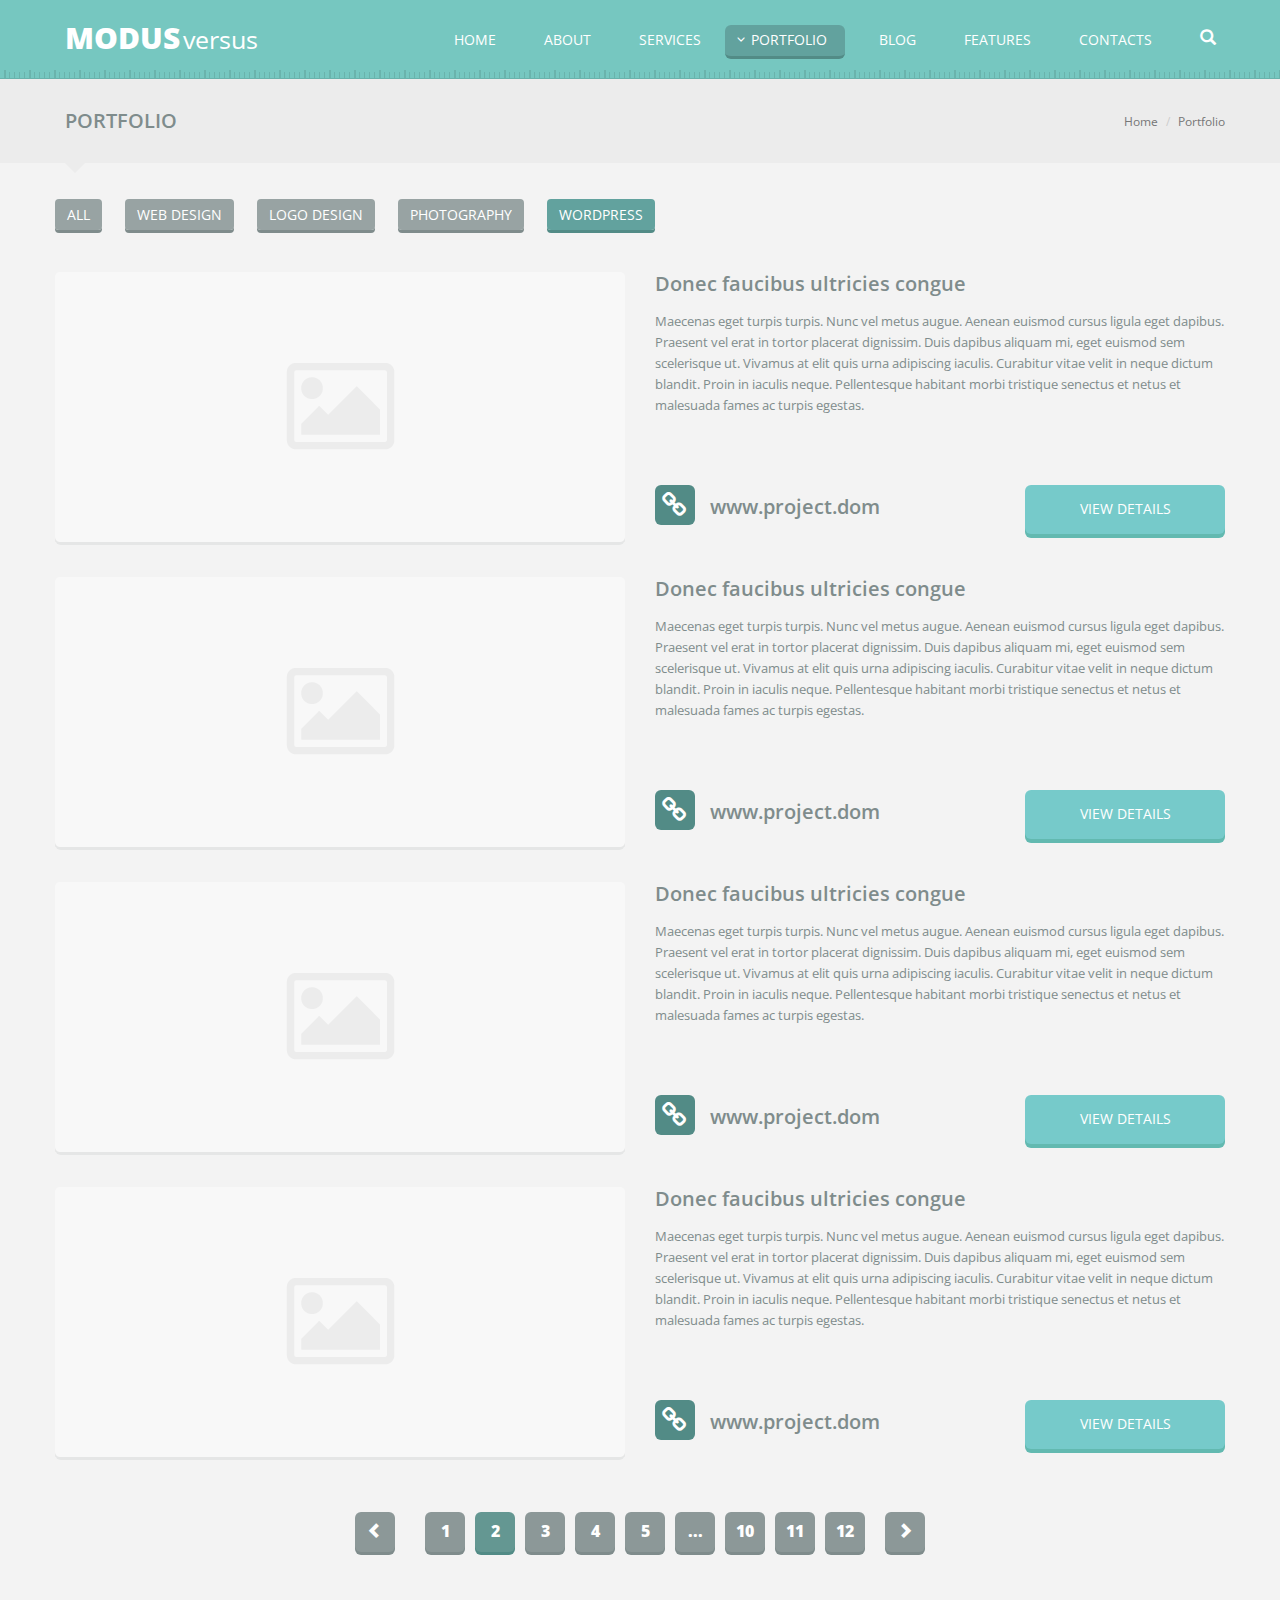
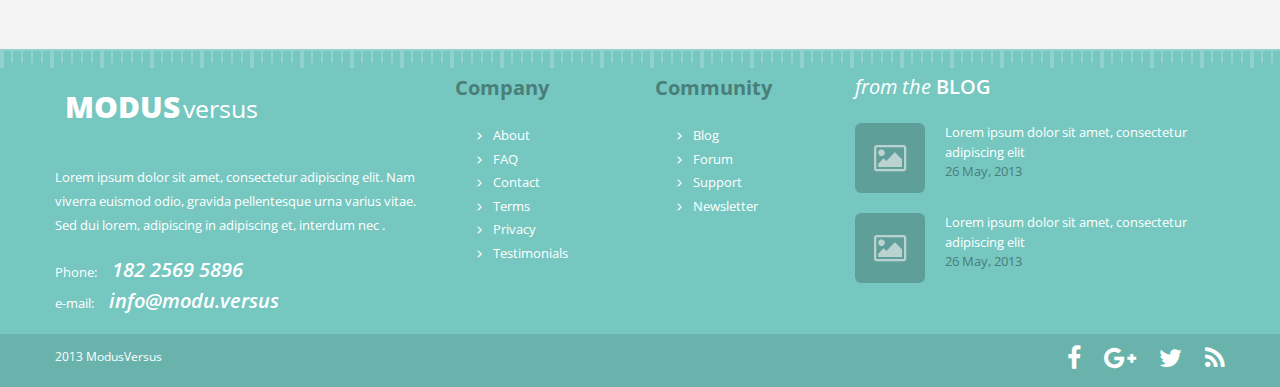
<file: portfolio_1.html>
<!DOCTYPE html>
<html>
	<head>
		<meta charset="utf-8">
		<meta http-equiv="X-UA-Compatible" content="IE=edge">
		<meta name="viewport" content="width=device-width, initial-scale=1">
		<!-- The above 3 meta tags *must* come first in the head; any other head content must come *after* these tags -->
		<title>portfolio_1</title> 

		<!-- Bootstrap -->
		<link href="css/bootstrap.css" rel="stylesheet">
		<link href="css/style.css" rel="stylesheet">
		<link href="css/owl-carousel.css" rel="stylesheet">
		<link href="css/font-awesome.min.css" rel="stylesheet">
		<link href="https://fonts.googleapis.com/css?family=Open+Sans:300,300i,400,400i,600,600i,700,700i,800,800i" rel="stylesheet">
		<!-- HTML5 shim and Respond.js for IE8 support of HTML5 elements and media queries -->
		<!-- WARNING: Respond.js doesn't work if you view the page via file:// -->
		<!--[if lt IE 9]>
		<script src="https://oss.maxcdn.com/html5shiv/3.7.3/html5shiv.min.js"></script>
		<script src="https://oss.maxcdn.com/respond/1.4.2/respond.min.js"></script>
		<![endif]-->
		<script type="text/javascript" src="js/jquery.min.js"></script>
	</head>
	<body>
		<header>
			<div class="top_header">
				<div class="container">
					<div class="navbar-header">
						<button class="navbar-toggle btn btn-default" type="button" data-toggle="collapse" data-target="#responsive-menu">
							<span class="sr-only">Toggle navigation</span>
							<span class="glyphicon glyphicon-align-justify"></span>
						</button>
						<a href="#" class="logo" title="logo">MODUS<span>versus</span></a>
					</div>
					<div class="top_header_navigation collapse navbar-collapse" id="responsive-menu">
						<ul class="nav navbar-nav">
							<li><a href="index.html" title="">HOME</a></li>
							<li><a href="about.html" title="">ABOUT</a></li>
							<li><a href="services.html" title="">SERVICES</a></li>
							<li class="dropdown_list active">
								<a href="portfolio_1.html" title="">PORTFOLIO<span class="glyphicon glyphicon-menu-down"></span></a>
								<ul class="dropdown_menu">
									<li><a href="portfolio_2.html">Portfolio 2 column page</a></li>
									<li><a href="portfolio_3.html">Portfolio 2 column page</a></li>
									<li><a href="portfolio_4.html">Portfolio 2 column page</a></li>
								</ul>
							</li>
							<li><a href="blog.html" title="">BLOG</a></li>
							<li><a href="features.html" title="">FEATURES</a></li>
							<li><a href="contacts.html" title="">CONTACTS</a></li>
						</ul>
						<form action="#" class="form_search dropdown">
							<div class="input_bef dropdown-menu  aria-labelledby="dropdownMenu1">
								<input class="search"  aria-labelledby="dropdownMenu1" type="search" name="q" placeholder="Search the site">
							</div>
							<button type="button" class="btn btn-default btn-md bt_top_header dropdown-toggle" id="dropdownMenu1" data-toggle="dropdown" aria-haspopup="true" aria-expanded="true"><span class="glyphicon glyphicon-search"></span></button>
						</form>
					</div>					
				</div>
			</div>
			<div class="bottom_header">
				<div class="container">
					<h5 class="pull-left">PORTFOLIO</h5>
					<ol class="breadcrumb pull-right">
						<li><a href="#">Home</a></li>
						<li class="active">Portfolio</li>
					</ol>
				</div>
			</div>
		</header>
		<div class="main_content">
			<div class="container">
				<nav class="bot_nav">
					<ul>
						<li><a href="#">ALL</a></li>
						<li><a href="#">WEB DESIGN</a></li>
						<li><a href="#">LOGO DESIGN</a></li>
						<li><a href="#">PHOTOGRAPHY</a></li>
						<li><a class="active" href="#">WORDPRESS</a></li>
					</ul>
				</nav>
			</div>
			<div class="container">
				<div class="row">
					<div class="col-md-6">
						<div class="portfolio_1">
							<figure>
								<img src="images/person_foto_2.png" alt="">
							</figure>
							<div class="post_service_inner">
								<div class="service_inner_nav">
									<ul>
										<li><a href="#"><i class="fa fa-eye" aria-hidden="true"></i></a></li>
										<li><a href="#"><i class="fa fa-link" aria-hidden="true"></i></a></li>
									</ul>
									<h6>Lorem ipsum</h6>
								</div>	
							</div>
						</div>
					</div>
					<div class="col-md-6">
						<div class="portfolio_content">
							<h5>Donec faucibus ultricies congue</h5>
							<p>Maecenas eget turpis turpis. Nunc vel metus augue. Aenean euismod cursus ligula eget dapibus. Praesent vel erat in tortor placerat dignissim. Duis dapibus aliquam mi, eget euismod sem scelerisque ut. Vivamus at elit quis urna adipiscing iaculis. Curabitur vitae velit in neque dictum blandit. Proin in iaculis neque. Pellentesque habitant morbi tristique senectus et netus et malesuada fames ac turpis egestas.</p>
							<a class="project " href="#"><i class="fa fa-link" aria-hidden="true"></i>www.project.dom</a>
							<a class="btn_view_details btn_default" href="#" title="">VIEW DETAILS</a>
						</div>
					</div>
					<div class="clearfix"></div>
					<div class="col-md-6">
						<div class="portfolio_1">
							<figure>
								<img src="images/person_foto_2.png" alt="">
							</figure>
							<div class="post_service_inner">
								<div class="service_inner_nav">
									<ul>
										<li><a href="#"><i class="fa fa-eye" aria-hidden="true"></i></a></li>
										<li><a href="#"><i class="fa fa-link" aria-hidden="true"></i></a></li>
									</ul>
									<h6>Lorem ipsum</h6>
								</div>	
							</div>
						</div>
					</div>
					<div class="col-md-6">
						<div class="portfolio_content">
							<h5>Donec faucibus ultricies congue</h5>
							<p>Maecenas eget turpis turpis. Nunc vel metus augue. Aenean euismod cursus ligula eget dapibus. Praesent vel erat in tortor placerat dignissim. Duis dapibus aliquam mi, eget euismod sem scelerisque ut. Vivamus at elit quis urna adipiscing iaculis. Curabitur vitae velit in neque dictum blandit. Proin in iaculis neque. Pellentesque habitant morbi tristique senectus et netus et malesuada fames ac turpis egestas.</p>
							<a class="project " href="#"><i class="fa fa-link" aria-hidden="true"></i>www.project.dom</a>
							<a class="btn_view_details btn_default" href="#" title="">VIEW DETAILS</a>
						</div>
					</div>
					<div class="clearfix"></div>
					<div class="col-md-6">
						<div class="portfolio_1">
							<figure>
								<img src="images/person_foto_2.png" alt="">
							</figure>
							<div class="post_service_inner">
								<div class="service_inner_nav">
									<ul>
										<li><a href="#"><i class="fa fa-eye" aria-hidden="true"></i></a></li>
										<li><a href="#"><i class="fa fa-link" aria-hidden="true"></i></a></li>
									</ul>
									<h6>Lorem ipsum</h6>
								</div>	
							</div>
						</div>
					</div>
					<div class="col-md-6">
						<div class="portfolio_content">
							<h5>Donec faucibus ultricies congue</h5>
							<p>Maecenas eget turpis turpis. Nunc vel metus augue. Aenean euismod cursus ligula eget dapibus. Praesent vel erat in tortor placerat dignissim. Duis dapibus aliquam mi, eget euismod sem scelerisque ut. Vivamus at elit quis urna adipiscing iaculis. Curabitur vitae velit in neque dictum blandit. Proin in iaculis neque. Pellentesque habitant morbi tristique senectus et netus et malesuada fames ac turpis egestas.</p>
							<a class="project " href="#"><i class="fa fa-link" aria-hidden="true"></i>www.project.dom</a>
							<a class="btn_view_details btn_default" href="#" title="">VIEW DETAILS</a>
						</div>
					</div>
					<div class="clearfix"></div>
					<div class="col-md-6">
						<div class="portfolio_1">
							<figure>
								<img src="images/person_foto_2.png" alt="">
							</figure>
							<div class="post_service_inner">
								<div class="service_inner_nav">
									<ul>
										<li><a href="#"><i class="fa fa-eye" aria-hidden="true"></i></a></li>
										<li><a href="#"><i class="fa fa-link" aria-hidden="true"></i></a></li>
									</ul>
									<h6>Lorem ipsum</h6>
								</div>	
							</div>
						</div>
					</div>
					<div class="col-md-6">
						<div class="portfolio_content">
							<h5>Donec faucibus ultricies congue</h5>
							<p>Maecenas eget turpis turpis. Nunc vel metus augue. Aenean euismod cursus ligula eget dapibus. Praesent vel erat in tortor placerat dignissim. Duis dapibus aliquam mi, eget euismod sem scelerisque ut. Vivamus at elit quis urna adipiscing iaculis. Curabitur vitae velit in neque dictum blandit. Proin in iaculis neque. Pellentesque habitant morbi tristique senectus et netus et malesuada fames ac turpis egestas.</p>
							<a class="project " href="#"><i class="fa fa-link" aria-hidden="true"></i>www.project.dom</a>
							<a class="btn_view_details btn_default" href="#" title="">VIEW DETAILS</a>
						</div>
					</div>
				</div>
			</div>
			<div class="clearfix"></div>
			<div class="container">
				<div class="pagination_nav text-center">
					<ul class="pagination">
						<li><a href="#"><span class="left-icon"><i class="glyphicon glyphicon-chevron-left"></i></span></a></li>
						<li><a href="#">1</a></li>
						<li><a class="active" href="#">2</a></li>
						<li><a href="#">3</a></li>
						<li><a href="#">4</a></li>
						<li><a href="#">5</a></li>
						<li><a href="#">...</a></li>
						<li><a href="#">10</a></li>
						<li><a href="#">11</a></li>
						<li><a href="#">12</a></li>
						<li><a href="#"><span class="left-icon"><i class="glyphicon glyphicon-chevron-right"></i></span></a></li>
					</ul>
				</div>
			</div>
			<div class="bottom_sidebar">
				<div class="container">
					<div class="row">
						<div class="col-md-4">
							<a href="#" class="logo" title="logo">MODUS<span>versus</span></a>
							<div class="clearfix"></div>
							<p>Lorem ipsum dolor sit amet, consectetur adipiscing elit. Nam viverra euismod odio, gravida pellentesque urna varius vitae. Sed dui lorem, adipiscing in adipiscing et, interdum nec .</p>
							<div class="address">
								<p>Phone:<span>182 2569 5896</span></p>
								<p>e-mail:<a href="">info@modu.versus</a></p>
							</div>
						</div>
						<div class="col-md-2 company_list">
							<h5>Company</h5>
							<ul>
								<li><a href="#" title="">About</a></li>
								<li><a href="#" title="">FAQ</a></li>
								<li><a href="#" title="">Contact</a></li>
								<li><a href="#" title="">Terms</a></li>
								<li><a href="#" title="">Privacy</a></li>
								<li><a href="#" title="">Testimonials</a></li>
							</ul>							
						</div>
						<div class="col-md-2 company_list">
							<h5>Community</h5>
							<ul>
								<li><a href="#" title="">Blog</a></li>
								<li><a href="#" title="">Forum</a></li>
								<li><a href="#" title="">Support</a></li>
								<li><a href="#" title="">Newsletter</a></li>
							</ul>				
						</div>
						<div class="col-md-4 sidebar_blog">
							<h5><span>from the</span> BLOG</h5>
							<ul>
								<li>
									<a href="#"><img src="images/sidebar_blog.jpg" alt=""></a>
									<a href="#">Lorem ipsum dolor sit amet, consectetur adipiscing elit</a><br>
									<abbr>26 May, 2013</abbr>
								</li>
								<li>
									<a href="#"><img src="images/sidebar_blog.jpg" alt=""></a>
									<a href="#">Lorem ipsum dolor sit amet, consectetur adipiscing elit</a><br>
									<abbr>26 May, 2013</abbr>
								</li>
							</ul>
						</div>
					</div>
				</div>
			</div>
		</div>
		<footer class="main_footer">
			<div class="container">
				<span class="footer_data">2013  ModusVersus</span>
				<ul class="footer_nav">
					<li><a href="#" class="fa fa-facebook"></a></li>
					<li><a href="#" class="fa fa-google-plus"></a></li>
					<li><a href="#" class="fa fa-twitter"></a></li>
					<li><a href="#" class="fa fa-rss"></a></li>
				</ul>
			</div>
		</footer>
		<!-- jQuery (necessary for Bootstrap's JavaScript plugins) -->
    <script src="https://ajax.googleapis.com/ajax/libs/jquery/1.12.4/jquery.js"></script>
    <!-- Include all compiled plugins (below), or include individual files as needed -->
    <script src="js/bootstrap.js"></script>
    <script src="js/jquery.owl-carousel.js"></script>
	</body>
</html>
</file>
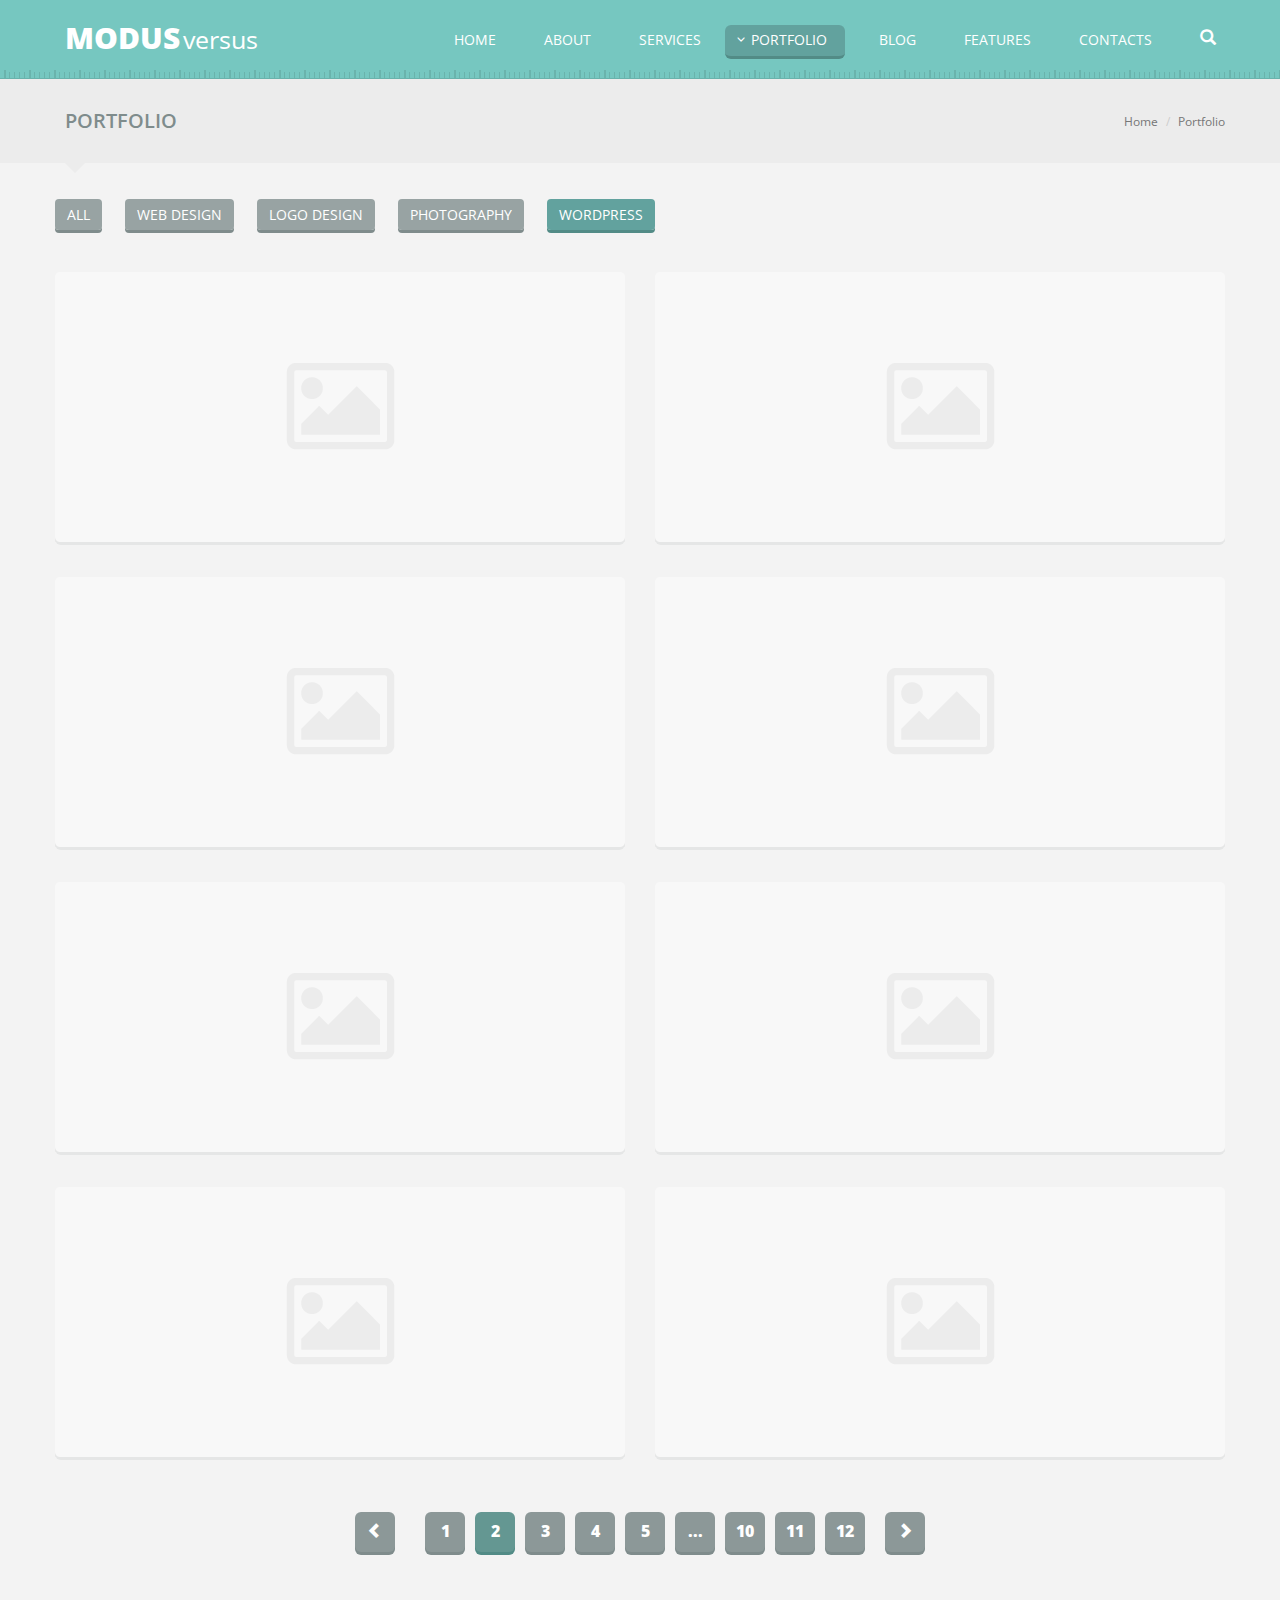
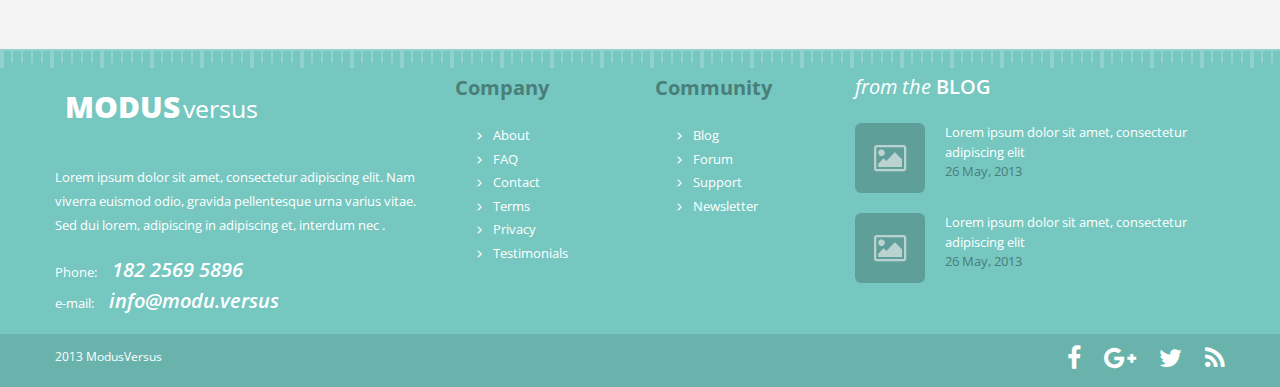
<file: portfolio_2.html>
<!DOCTYPE html>
<html>
	<head>
		<meta charset="utf-8">
		<meta http-equiv="X-UA-Compatible" content="IE=edge">
		<meta name="viewport" content="width=device-width, initial-scale=1">
		<!-- The above 3 meta tags *must* come first in the head; any other head content must come *after* these tags -->
		<title>portfolio_2</title> 

		<!-- Bootstrap -->
		<link href="css/bootstrap.css" rel="stylesheet">
		<link href="css/style.css" rel="stylesheet">
		<link href="css/owl-carousel.css" rel="stylesheet">
		<link href="css/font-awesome.min.css" rel="stylesheet">
		<link href="https://fonts.googleapis.com/css?family=Open+Sans:300,300i,400,400i,600,600i,700,700i,800,800i" rel="stylesheet">
		<!-- HTML5 shim and Respond.js for IE8 support of HTML5 elements and media queries -->
		<!-- WARNING: Respond.js doesn't work if you view the page via file:// -->
		<!--[if lt IE 9]>
		<script src="https://oss.maxcdn.com/html5shiv/3.7.3/html5shiv.min.js"></script>
		<script src="https://oss.maxcdn.com/respond/1.4.2/respond.min.js"></script>
		<![endif]-->
		<script type="text/javascript" src="js/jquery.min.js"></script>
	</head>
	<body>
		<header>
			<div class="top_header">
				<div class="container">
					<div class="navbar-header">
						<button class="navbar-toggle btn btn-default" type="button" data-toggle="collapse" data-target="#responsive-menu">
							<span class="sr-only">Toggle navigation</span>
							<span class="glyphicon glyphicon-align-justify"></span>
						</button>
						<a href="#" class="logo" title="logo">MODUS<span>versus</span></a>
					</div>
					<div class="top_header_navigation collapse navbar-collapse" id="responsive-menu">
						<ul class="nav navbar-nav">
							<li><a href="index.html" title="">HOME</a></li>
							<li><a href="about.html" title="">ABOUT</a></li>
							<li><a href="services.html" title="">SERVICES</a></li>
							<li class="dropdown_list active">
								<a href="portfolio_1.html" title="">PORTFOLIO<span class="glyphicon glyphicon-menu-down"></span></a>
								<ul class="dropdown_menu">
									<li><a href="portfolio_2.html">Portfolio 2 column page</a></li>
									<li><a href="portfolio_3.html">Portfolio 2 column page</a></li>
									<li><a href="portfolio_4.html">Portfolio 2 column page</a></li>
								</ul>
							</li>
							<li><a href="blog.html" title="">BLOG</a></li>
							<li><a href="features.html" title="">FEATURES</a></li>
							<li><a href="contacts.html" title="">CONTACTS</a></li>
						</ul>
						<form action="#" class="form_search dropdown">
							<div class="input_bef dropdown-menu  aria-labelledby="dropdownMenu1">
								<input class="search"  aria-labelledby="dropdownMenu1" type="search" name="q" placeholder="Search the site">
							</div>
							<button type="button" class="btn btn-default btn-md bt_top_header dropdown-toggle" id="dropdownMenu1" data-toggle="dropdown" aria-haspopup="true" aria-expanded="true"><span class="glyphicon glyphicon-search"></span></button>
						</form>
					</div>
				</div>	
			</div>
			<div class="bottom_header">
				<div class="container">
					<h5 class="pull-left">PORTFOLIO</h5>
					<ol class="breadcrumb pull-right">
						<li><a href="#">Home</a></li>
						<li class="active">Portfolio</li>
					</ol>
				</div>
			</div>
		</header>
		<div class="main_content">
			<div class="container">
				<nav class="bot_nav">
					<ul>
						<li><a href="#">ALL</a></li>
						<li><a href="#">WEB DESIGN</a></li>
						<li><a href="#">LOGO DESIGN</a></li>
						<li><a href="#">PHOTOGRAPHY</a></li>
						<li><a class="active" href="#">WORDPRESS</a></li>
					</ul>
				</nav>
			</div>
			<div class="container">
				<div class="row">
					<div class="col-md-6">
						<div class="portfolio_1">
							<figure>
								<img src="images/person_foto_2.png" alt="">
							</figure>
							<div class="post_service_inner">
								<div class="service_inner_nav">
									<ul>
										<li><a href="#"><i class="fa fa-eye" aria-hidden="true"></i></a></li>
										<li><a href="#"><i class="fa fa-link" aria-hidden="true"></i></a></li>
									</ul>
									<h6>Lorem ipsum</h6>
								</div>	
							</div>
						</div>
					</div>
					<div class="col-md-6">
						<div class="portfolio_1">
							<figure>
								<img src="images/person_foto_2.png" alt="">
							</figure>
							<div class="post_service_inner">
								<div class="service_inner_nav">
									<ul>
										<li><a href="#"><i class="fa fa-eye" aria-hidden="true"></i></a></li>
										<li><a href="#"><i class="fa fa-link" aria-hidden="true"></i></a></li>
									</ul>
									<h6>Lorem ipsum</h6>
								</div>	
							</div>
						</div>
					</div>
					<div class="col-md-6">
						<div class="portfolio_1">
							<figure>
								<img src="images/person_foto_2.png" alt="">
							</figure>
							<div class="post_service_inner">
								<div class="service_inner_nav">
									<ul>
										<li><a href="#"><i class="fa fa-eye" aria-hidden="true"></i></a></li>
										<li><a href="#"><i class="fa fa-link" aria-hidden="true"></i></a></li>
									</ul>
									<h6>Lorem ipsum</h6>
								</div>	
							</div>
						</div>
					</div>
					<div class="col-md-6">
						<div class="portfolio_1">
							<figure>
								<img src="images/person_foto_2.png" alt="">
							</figure>
							<div class="post_service_inner">
								<div class="service_inner_nav">
									<ul>
										<li><a href="#"><i class="fa fa-eye" aria-hidden="true"></i></a></li>
										<li><a href="#"><i class="fa fa-link" aria-hidden="true"></i></a></li>
									</ul>
									<h6>Lorem ipsum</h6>
								</div>	
							</div>
						</div>
					</div>
					<div class="col-md-6">
						<div class="portfolio_1">
							<figure>
								<img src="images/person_foto_2.png" alt="">
							</figure>
							<div class="post_service_inner">
								<div class="service_inner_nav">
									<ul>
										<li><a href="#"><i class="fa fa-eye" aria-hidden="true"></i></a></li>
										<li><a href="#"><i class="fa fa-link" aria-hidden="true"></i></a></li>
									</ul>
									<h6>Lorem ipsum</h6>
								</div>	
							</div>
						</div>
					</div>
					<div class="col-md-6">
						<div class="portfolio_1">
							<figure>
								<img src="images/person_foto_2.png" alt="">
							</figure>
							<div class="post_service_inner">
								<div class="service_inner_nav">
									<ul>
										<li><a href="#"><i class="fa fa-eye" aria-hidden="true"></i></a></li>
										<li><a href="#"><i class="fa fa-link" aria-hidden="true"></i></a></li>
									</ul>
									<h6>Lorem ipsum</h6>
								</div>	
							</div>
						</div>
					</div>
					<div class="col-md-6">
						<div class="portfolio_1">
							<figure>
								<img src="images/person_foto_2.png" alt="">
							</figure>
							<div class="post_service_inner">
								<div class="service_inner_nav">
									<ul>
										<li><a href="#"><i class="fa fa-eye" aria-hidden="true"></i></a></li>
										<li><a href="#"><i class="fa fa-link" aria-hidden="true"></i></a></li>
									</ul>
									<h6>Lorem ipsum</h6>
								</div>	
							</div>
						</div>
					</div>
					<div class="col-md-6">
						<div class="portfolio_1">
							<figure>
								<img src="images/person_foto_2.png" alt="">
							</figure>
							<div class="post_service_inner">
								<div class="service_inner_nav">
									<ul>
										<li><a href="#"><i class="fa fa-eye" aria-hidden="true"></i></a></li>
										<li><a href="#"><i class="fa fa-link" aria-hidden="true"></i></a></li>
									</ul>
									<h6>Lorem ipsum</h6>
								</div>	
							</div>
						</div>
					</div>
				</div>
			</div>
			<div class="clearfix"></div>
			<div class="container">
				<div class="pagination_nav text-center">
					<ul class="pagination">
						<li><a href="#"><span class="left-icon"><i class="glyphicon glyphicon-chevron-left"></i></span></a></li>
						<li><a href="#">1</a></li>
						<li><a class="active" href="#">2</a></li>
						<li><a href="#">3</a></li>
						<li><a href="#">4</a></li>
						<li><a href="#">5</a></li>
						<li><a href="#">...</a></li>
						<li><a href="#">10</a></li>
						<li><a href="#">11</a></li>
						<li><a href="#">12</a></li>
						<li><a href="#"><span class="left-icon"><i class="glyphicon glyphicon-chevron-right"></i></span></a></li>
					</ul>
				</div>
			</div>
			<div class="bottom_sidebar">
				<div class="container">
					<div class="row">
						<div class="col-md-4">
							<a href="#" class="logo" title="logo">MODUS<span>versus</span></a>
							<div class="clearfix"></div>
							<p>Lorem ipsum dolor sit amet, consectetur adipiscing elit. Nam viverra euismod odio, gravida pellentesque urna varius vitae. Sed dui lorem, adipiscing in adipiscing et, interdum nec .</p>
							<div class="address">
								<p>Phone:<span>182 2569 5896</span></p>
								<p>e-mail:<a href="">info@modu.versus</a></p>
							</div>
						</div>
						<div class="col-md-2 company_list">
							<h5>Company</h5>
							<ul>
								<li><a href="#" title="">About</a></li>
								<li><a href="#" title="">FAQ</a></li>
								<li><a href="#" title="">Contact</a></li>
								<li><a href="#" title="">Terms</a></li>
								<li><a href="#" title="">Privacy</a></li>
								<li><a href="#" title="">Testimonials</a></li>
							</ul>							
						</div>
						<div class="col-md-2 company_list">
							<h5>Community</h5>
							<ul>
								<li><a href="#" title="">Blog</a></li>
								<li><a href="#" title="">Forum</a></li>
								<li><a href="#" title="">Support</a></li>
								<li><a href="#" title="">Newsletter</a></li>
							</ul>				
						</div>
						<div class="col-md-4 sidebar_blog">
							<h5><span>from the</span> BLOG</h5>
							<ul>
								<li>
									<a href="#"><img src="images/sidebar_blog.jpg" alt=""></a>
									<a href="#">Lorem ipsum dolor sit amet, consectetur adipiscing elit</a><br>
									<abbr>26 May, 2013</abbr>
								</li>
								<li>
									<a href="#"><img src="images/sidebar_blog.jpg" alt=""></a>
									<a href="#">Lorem ipsum dolor sit amet, consectetur adipiscing elit</a><br>
									<abbr>26 May, 2013</abbr>
								</li>
							</ul>
						</div>
					</div>
				</div>
			</div>
		</div>
		<footer class="main_footer">
			<div class="container">
				<span class="footer_data">2013  ModusVersus</span>
				<ul class="footer_nav">
					<li><a href="#" class="fa fa-facebook"></a></li>
					<li><a href="#" class="fa fa-google-plus"></a></li>
					<li><a href="#" class="fa fa-twitter"></a></li>
					<li><a href="#" class="fa fa-rss"></a></li>
				</ul>
			</div>
		</footer>
		<!-- jQuery (necessary for Bootstrap's JavaScript plugins) -->
    <script src="https://ajax.googleapis.com/ajax/libs/jquery/1.12.4/jquery.js"></script>
    <!-- Include all compiled plugins (below), or include individual files as needed -->
    <script src="js/bootstrap.js"></script>
    <script src="js/jquery.owl-carousel.js"></script>
	</body>
</html>
</file>
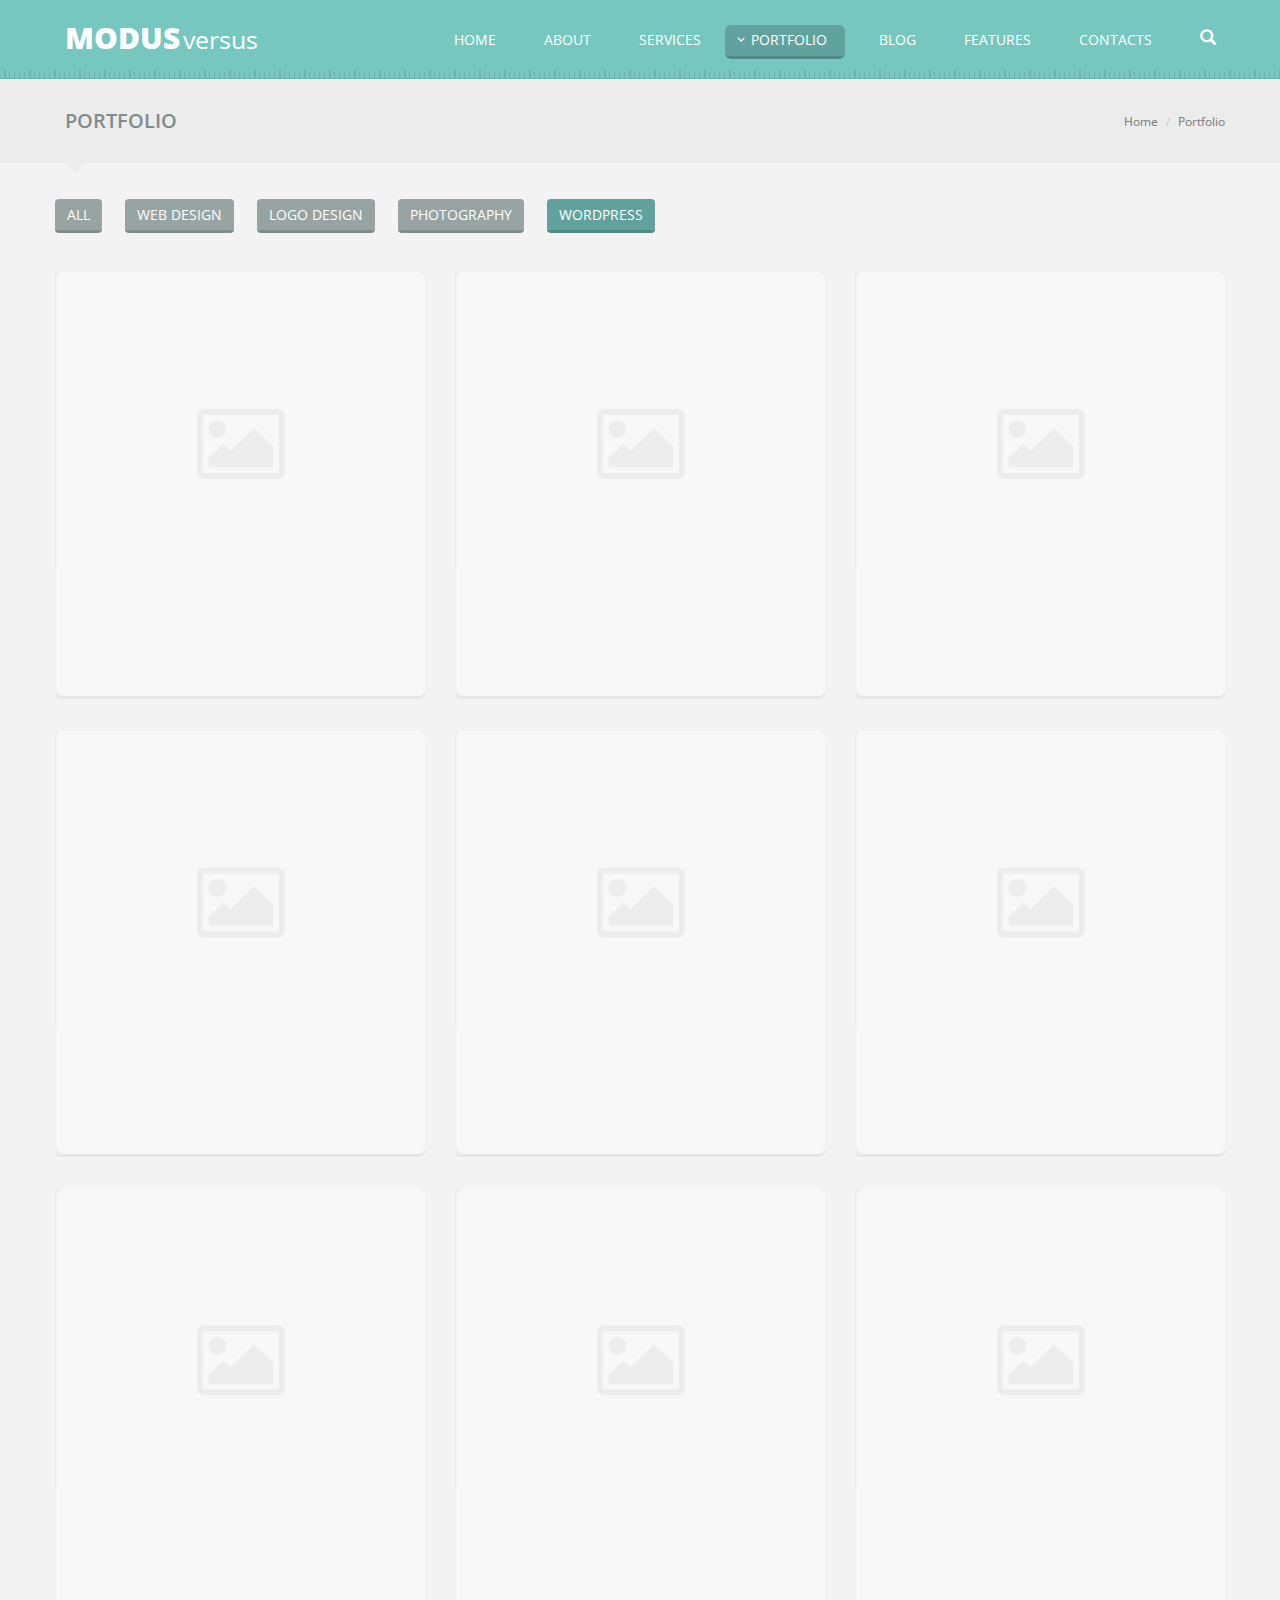
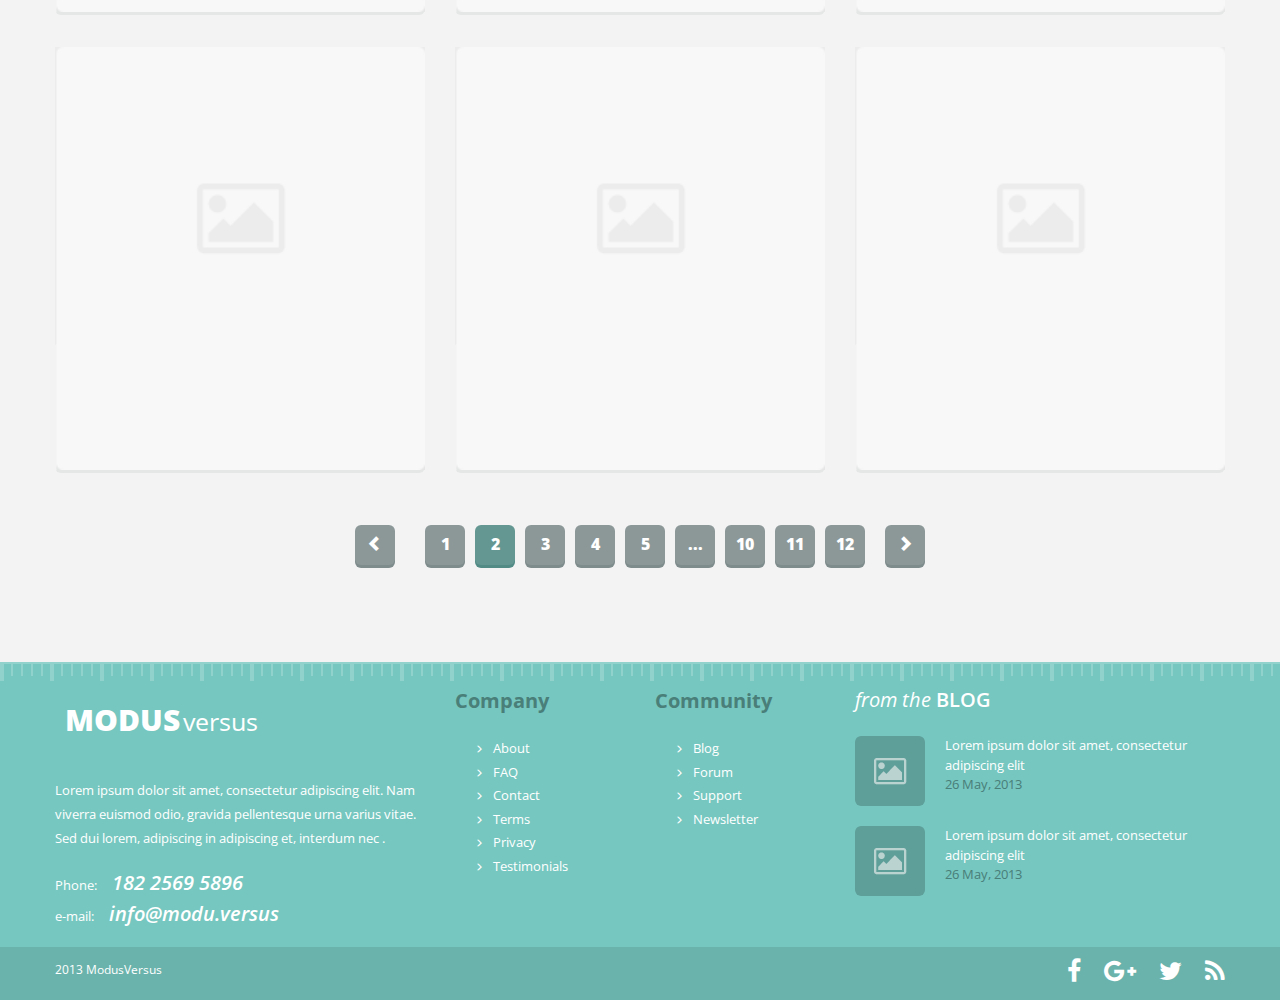
<file: portfolio_3.html>
<!DOCTYPE html>
<html>
	<head>
		<meta charset="utf-8">
		<meta http-equiv="X-UA-Compatible" content="IE=edge">
		<meta name="viewport" content="width=device-width, initial-scale=1">
		<!-- The above 3 meta tags *must* come first in the head; any other head content must come *after* these tags -->
		<title>portfolio_3</title>

		<!-- Bootstrap -->
		<link href="css/bootstrap.css" rel="stylesheet">
		<link href="css/style.css" rel="stylesheet">
		<link href="css/owl-carousel.css" rel="stylesheet">
		<link href="css/font-awesome.min.css" rel="stylesheet">
		<link href="https://fonts.googleapis.com/css?family=Open+Sans:300,300i,400,400i,600,600i,700,700i,800,800i" rel="stylesheet">
		<!-- HTML5 shim and Respond.js for IE8 support of HTML5 elements and media queries -->
		<!-- WARNING: Respond.js doesn't work if you view the page via file:// -->
		<!--[if lt IE 9]>
		<script src="https://oss.maxcdn.com/html5shiv/3.7.3/html5shiv.min.js"></script>
		<script src="https://oss.maxcdn.com/respond/1.4.2/respond.min.js"></script>
		<![endif]-->
		<script type="text/javascript" src="js/jquery.min.js"></script>
	</head>
	<body>
		<header>
			<div class="top_header">
				<div class="container">
						<div class="navbar-header">
							<button class="navbar-toggle btn btn-default" type="button" data-toggle="collapse" data-target="#responsive-menu">
								<span class="sr-only">Toggle navigation</span>
								<span class="glyphicon glyphicon-align-justify"></span>
							</button>
							<a href="#" class="logo" title="logo">MODUS<span>versus</span></a>
						</div>
						<div class="top_header_navigation collapse navbar-collapse" id="responsive-menu">
							<ul class="nav navbar-nav">
								<li><a href="index.html" title="">HOME</a></li>
								<li><a href="about.html" title="">ABOUT</a></li>
								<li><a href="services.html" title="">SERVICES</a></li>
								<li class="dropdown_list active">
									<a href="portfolio_1.html" title="">PORTFOLIO<span class="glyphicon glyphicon-menu-down"></span></a>
									<ul class="dropdown_menu">
										<li><a href="portfolio_2.html">Portfolio 2 column page</a></li>
										<li><a href="portfolio_3.html">Portfolio 2 column page</a></li>
										<li><a href="portfolio_4.html">Portfolio 2 column page</a></li>
									</ul>
								</li>
								<li><a href="blog.html" title="">BLOG</a></li>
								<li><a href="features.html" title="">FEATURES</a></li>
								<li><a href="contacts.html" title="">CONTACTS</a></li>
							</ul>
							<form action="#" class="form_search dropdown">
								<div class="input_bef dropdown-menu  aria-labelledby="dropdownMenu1">
									<input class="search"  aria-labelledby="dropdownMenu1" type="search" name="q" placeholder="Search the site">
								</div>
								<button type="button" class="btn btn-default btn-md bt_top_header dropdown-toggle" id="dropdownMenu1" data-toggle="dropdown" aria-haspopup="true" aria-expanded="true"><span class="glyphicon glyphicon-search"></span></button>
							</form>
						</div>
					</div>						
				</div>
			</div>
			<div class="bottom_header">
				<div class="container">
					<h5 class="pull-left">PORTFOLIO</h5>
					<ol class="breadcrumb pull-right">
						<li><a href="#">Home</a></li>
						<li class="active">Portfolio</li>
					</ol>
				</div>
			</div>
		</header>
		<div class="main_content">
			<div class="container">
				<nav class="bot_nav">
					<ul>
						<li><a href="#">ALL</a></li>
						<li><a href="#">WEB DESIGN</a></li>
						<li><a href="#">LOGO DESIGN</a></li>
						<li><a href="#">PHOTOGRAPHY</a></li>
						<li><a class="active" href="#">WORDPRESS</a></li>
					</ul>
				</nav>
			</div>
			<div class="container">
				<div class="row">
					<div class="col-md-4">
						<div class="portfolio_1">
							<figure>
								<img src="images/person_foto.png" alt="">
							</figure>
							<div class="post_service_inner">
								<div class="service_inner_nav">
									<ul>
										<li><a href="#"><i class="fa fa-eye" aria-hidden="true"></i></a></li>
										<li><a href="#"><i class="fa fa-link" aria-hidden="true"></i></a></li>
									</ul>
									<h6>Lorem ipsum</h6>
								</div>	
							</div>
						</div>
					</div>
					<div class="col-md-4">
						<div class="portfolio_1">
							<figure>
								<img src="images/person_foto.png" alt="">
							</figure>
							<div class="post_service_inner">
								<div class="service_inner_nav">
									<ul>
										<li><a href="#"><i class="fa fa-eye" aria-hidden="true"></i></a></li>
										<li><a href="#"><i class="fa fa-link" aria-hidden="true"></i></a></li>
									</ul>
									<h6>Lorem ipsum</h6>
								</div>	
							</div>
						</div>
					</div>
					<div class="col-md-4">
						<div class="portfolio_1">
							<figure>
								<img src="images/person_foto.png" alt="">
							</figure>
							<div class="post_service_inner">
								<div class="service_inner_nav">
									<ul>
										<li><a href="#"><i class="fa fa-eye" aria-hidden="true"></i></a></li>
										<li><a href="#"><i class="fa fa-link" aria-hidden="true"></i></a></li>
									</ul>
									<h6>Lorem ipsum</h6>
								</div>	
							</div>
						</div>
					</div>
					<div class="col-md-4">
						<div class="portfolio_1">
							<figure>
								<img src="images/person_foto.png" alt="">
							</figure>
							<div class="post_service_inner">
								<div class="service_inner_nav">
									<ul>
										<li><a href="#"><i class="fa fa-eye" aria-hidden="true"></i></a></li>
										<li><a href="#"><i class="fa fa-link" aria-hidden="true"></i></a></li>
									</ul>
									<h6>Lorem ipsum</h6>
								</div>	
							</div>
						</div>
					</div>
					<div class="col-md-4">
						<div class="portfolio_1">
							<figure>
								<img src="images/person_foto.png" alt="">
							</figure>
							<div class="post_service_inner">
								<div class="service_inner_nav">
									<ul>
										<li><a href="#"><i class="fa fa-eye" aria-hidden="true"></i></a></li>
										<li><a href="#"><i class="fa fa-link" aria-hidden="true"></i></a></li>
									</ul>
									<h6>Lorem ipsum</h6>
								</div>	
							</div>
						</div>
					</div>
					<div class="col-md-4">
						<div class="portfolio_1">
							<figure>
								<img src="images/person_foto.png" alt="">
							</figure>
							<div class="post_service_inner">
								<div class="service_inner_nav">
									<ul>
										<li><a href="#"><i class="fa fa-eye" aria-hidden="true"></i></a></li>
										<li><a href="#"><i class="fa fa-link" aria-hidden="true"></i></a></li>
									</ul>
									<h6>Lorem ipsum</h6>
								</div>	
							</div>
						</div>
					</div>
					<div class="col-md-4">
						<div class="portfolio_1">
							<figure>
								<img src="images/person_foto.png" alt="">
							</figure>
							<div class="post_service_inner">
								<div class="service_inner_nav">
									<ul>
										<li><a href="#"><i class="fa fa-eye" aria-hidden="true"></i></a></li>
										<li><a href="#"><i class="fa fa-link" aria-hidden="true"></i></a></li>
									</ul>
									<h6>Lorem ipsum</h6>
								</div>	
							</div>
						</div>
					</div>
					<div class="col-md-4">
						<div class="portfolio_1">
							<figure>
								<img src="images/person_foto.png" alt="">
							</figure>
							<div class="post_service_inner">
								<div class="service_inner_nav">
									<ul>
										<li><a href="#"><i class="fa fa-eye" aria-hidden="true"></i></a></li>
										<li><a href="#"><i class="fa fa-link" aria-hidden="true"></i></a></li>
									</ul>
									<h6>Lorem ipsum</h6>
								</div>	
							</div>
						</div>
					</div>
					<div class="col-md-4">
						<div class="portfolio_1">
							<figure>
								<img src="images/person_foto.png" alt="">
							</figure>
							<div class="post_service_inner">
								<div class="service_inner_nav">
									<ul>
										<li><a href="#"><i class="fa fa-eye" aria-hidden="true"></i></a></li>
										<li><a href="#"><i class="fa fa-link" aria-hidden="true"></i></a></li>
									</ul>
									<h6>Lorem ipsum</h6>
								</div>	
							</div>
						</div>
					</div>
					<div class="col-md-4">
						<div class="portfolio_1">
							<figure>
								<img src="images/person_foto.png" alt="">
							</figure>
							<div class="post_service_inner">
								<div class="service_inner_nav">
									<ul>
										<li><a href="#"><i class="fa fa-eye" aria-hidden="true"></i></a></li>
										<li><a href="#"><i class="fa fa-link" aria-hidden="true"></i></a></li>
									</ul>
									<h6>Lorem ipsum</h6>
								</div>	
							</div>
						</div>
					</div>
					<div class="col-md-4">
						<div class="portfolio_1">
							<figure>
								<img src="images/person_foto.png" alt="">
							</figure>
							<div class="post_service_inner">
								<div class="service_inner_nav">
									<ul>
										<li><a href="#"><i class="fa fa-eye" aria-hidden="true"></i></a></li>
										<li><a href="#"><i class="fa fa-link" aria-hidden="true"></i></a></li>
									</ul>
									<h6>Lorem ipsum</h6>
								</div>	
							</div>
						</div>
					</div>
					<div class="col-md-4">
						<div class="portfolio_1">
							<figure>
								<img src="images/person_foto.png" alt="">
							</figure>
							<div class="post_service_inner">
								<div class="service_inner_nav">
									<ul>
										<li><a href="#"><i class="fa fa-eye" aria-hidden="true"></i></a></li>
										<li><a href="#"><i class="fa fa-link" aria-hidden="true"></i></a></li>
									</ul>
									<h6>Lorem ipsum</h6>
								</div>	
							</div>
						</div>
					</div>
				</div>
			</div>
			<div class="clearfix"></div>
			<div class="container">
				<div class="pagination_nav text-center">
					<ul class="pagination">
						<li><a href="#"><span class="left-icon"><i class="glyphicon glyphicon-chevron-left"></i></span></a></li>
						<li><a href="#">1</a></li>
						<li><a class="active" href="#">2</a></li>
						<li><a href="#">3</a></li>
						<li><a href="#">4</a></li>
						<li><a href="#">5</a></li>
						<li><a href="#">...</a></li>
						<li><a href="#">10</a></li>
						<li><a href="#">11</a></li>
						<li><a href="#">12</a></li>
						<li><a href="#"><span class="left-icon"><i class="glyphicon glyphicon-chevron-right"></i></span></a></li>
					</ul>
				</div>
			</div>
			<div class="bottom_sidebar">
				<div class="container">
					<div class="row">
						<div class="col-md-4">
							<a href="#" class="logo" title="logo">MODUS<span>versus</span></a>
							<div class="clearfix"></div>
							<p>Lorem ipsum dolor sit amet, consectetur adipiscing elit. Nam viverra euismod odio, gravida pellentesque urna varius vitae. Sed dui lorem, adipiscing in adipiscing et, interdum nec .</p>
							<div class="address">
								<p>Phone:<span>182 2569 5896</span></p>
								<p>e-mail:<a href="">info@modu.versus</a></p>
							</div>
						</div>
						<div class="col-md-2 company_list">
							<h5>Company</h5>
							<ul>
								<li><a href="#" title="">About</a></li>
								<li><a href="#" title="">FAQ</a></li>
								<li><a href="#" title="">Contact</a></li>
								<li><a href="#" title="">Terms</a></li>
								<li><a href="#" title="">Privacy</a></li>
								<li><a href="#" title="">Testimonials</a></li>
							</ul>							
						</div>
						<div class="col-md-2 company_list">
							<h5>Community</h5>
							<ul>
								<li><a href="#" title="">Blog</a></li>
								<li><a href="#" title="">Forum</a></li>
								<li><a href="#" title="">Support</a></li>
								<li><a href="#" title="">Newsletter</a></li>
							</ul>				
						</div>
						<div class="col-md-4 sidebar_blog">
							<h5><span>from the</span> BLOG</h5>
							<ul>
								<li>
									<a href="#"><img src="images/sidebar_blog.jpg" alt=""></a>
									<a href="#">Lorem ipsum dolor sit amet, consectetur adipiscing elit</a><br>
									<abbr>26 May, 2013</abbr>
								</li>
								<li>
									<a href="#"><img src="images/sidebar_blog.jpg" alt=""></a>
									<a href="#">Lorem ipsum dolor sit amet, consectetur adipiscing elit</a><br>
									<abbr>26 May, 2013</abbr>
								</li>
							</ul>
						</div>
					</div>
				</div>
			</div>
		</div>
		<footer class="main_footer">
			<div class="container">
				<span class="footer_data">2013  ModusVersus</span>
				<ul class="footer_nav">
					<li><a href="#" class="fa fa-facebook"></a></li>
					<li><a href="#" class="fa fa-google-plus"></a></li>
					<li><a href="#" class="fa fa-twitter"></a></li>
					<li><a href="#" class="fa fa-rss"></a></li>
				</ul>
			</div>
		</footer>
		<!-- jQuery (necessary for Bootstrap's JavaScript plugins) -->
    <script src="https://ajax.googleapis.com/ajax/libs/jquery/1.12.4/jquery.js"></script>
    <!-- Include all compiled plugins (below), or include individual files as needed -->
    <script src="js/bootstrap.js"></script>
    <script src="js/jquery.owl-carousel.js"></script>
	</body>
</html>
</file>
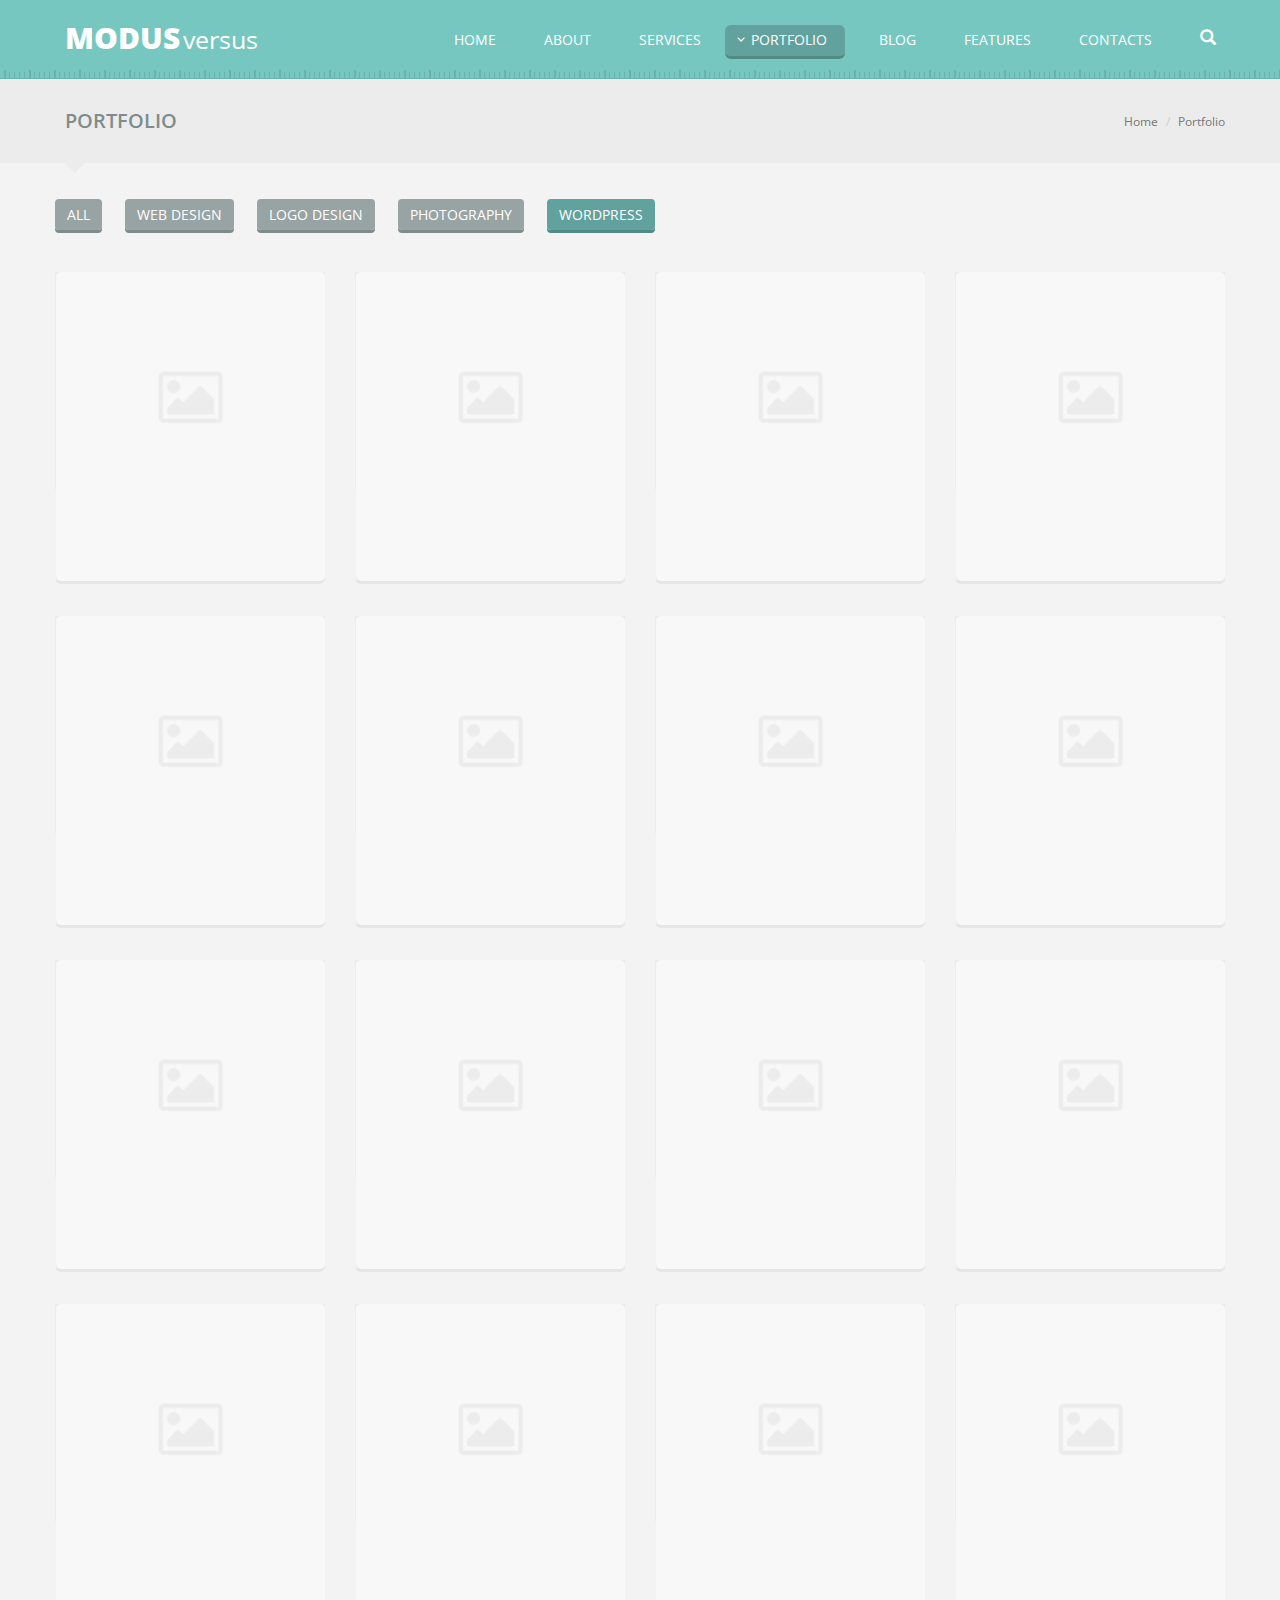
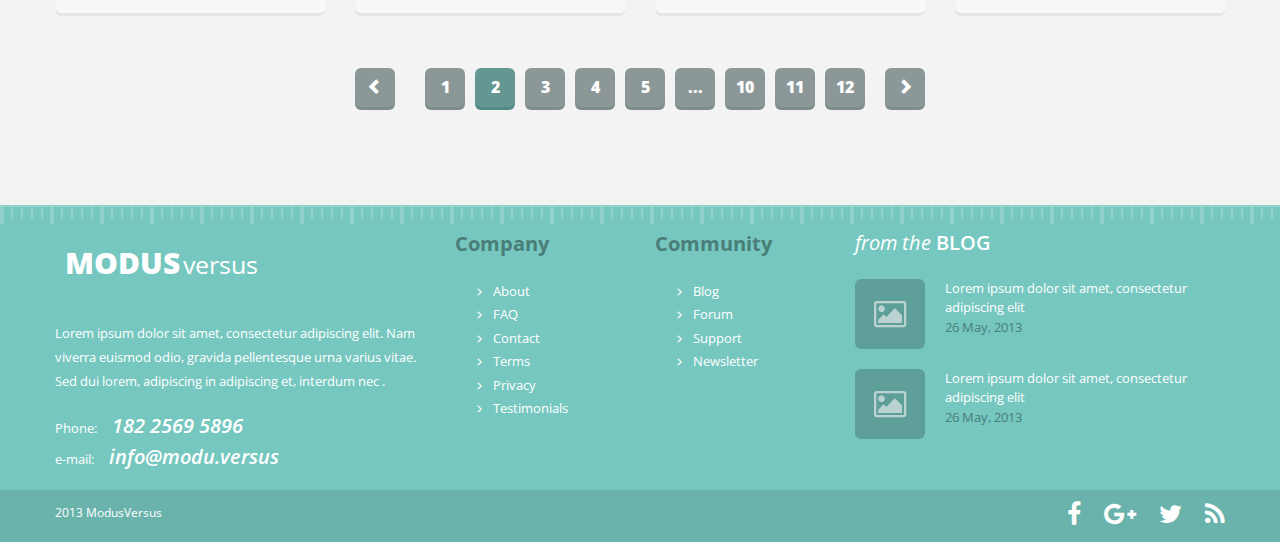
<file: portfolio_4.html>
<!DOCTYPE html>
<html>
	<head>
		<meta charset="utf-8">
		<meta http-equiv="X-UA-Compatible" content="IE=edge">
		<meta name="viewport" content="width=device-width, initial-scale=1">
		<!-- The above 3 meta tags *must* come first in the head; any other head content must come *after* these tags -->
		<title>portfolio_4</title>

		<!-- Bootstrap -->
		<link href="css/bootstrap.css" rel="stylesheet">
		<link href="css/style.css" rel="stylesheet">
		<link href="css/owl-carousel.css" rel="stylesheet">
		<link href="css/font-awesome.min.css" rel="stylesheet">
		<link href="https://fonts.googleapis.com/css?family=Open+Sans:300,300i,400,400i,600,600i,700,700i,800,800i" rel="stylesheet">
		<!-- HTML5 shim and Respond.js for IE8 support of HTML5 elements and media queries -->
		<!-- WARNING: Respond.js doesn't work if you view the page via file:// -->
		<!--[if lt IE 9]>
		<script src="https://oss.maxcdn.com/html5shiv/3.7.3/html5shiv.min.js"></script>
		<script src="https://oss.maxcdn.com/respond/1.4.2/respond.min.js"></script>
		<![endif]-->
		<script type="text/javascript" src="js/jquery.min.js"></script>
	</head>
	<body>
		<header>
			<div class="top_header">
				<div class="container">
					<div class="navbar-header">
						<button class="navbar-toggle btn btn-default" type="button" data-toggle="collapse" data-target="#responsive-menu">
							<span class="sr-only">Toggle navigation</span>
							<span class="glyphicon glyphicon-align-justify"></span>
						</button>
						<a href="#" class="logo" title="logo">MODUS<span>versus</span></a>
					</div>
					<div class="top_header_navigation collapse navbar-collapse" id="responsive-menu">
						<ul class="nav navbar-nav">
							<li><a href="index.html" title="">HOME</a></li>
							<li><a href="about.html" title="">ABOUT</a></li>
							<li><a href="services.html" title="">SERVICES</a></li>
							<li class="dropdown_list active">
								<a href="portfolio_1.html" title="">PORTFOLIO<span class="glyphicon glyphicon-menu-down"></span></a>
								<ul class="dropdown_menu">
									<li><a href="portfolio_2.html">Portfolio 2 column page</a></li>
									<li><a href="portfolio_3.html">Portfolio 2 column page</a></li>
									<li><a href="portfolio_4.html">Portfolio 2 column page</a></li>
								</ul>
							</li>
							<li><a href="blog.html" title="">BLOG</a></li>
							<li><a href="features.html" title="">FEATURES</a></li>
							<li><a href="contacts.html" title="">CONTACTS</a></li>
						</ul>
						<form action="#" class="form_search dropdown">
							<div class="input_bef dropdown-menu  aria-labelledby="dropdownMenu1">
								<input class="search"  aria-labelledby="dropdownMenu1" type="search" name="q" placeholder="Search the site">
							</div>
							<button type="button" class="btn btn-default btn-md bt_top_header dropdown-toggle" id="dropdownMenu1" data-toggle="dropdown" aria-haspopup="true" aria-expanded="true"><span class="glyphicon glyphicon-search"></span></button>
						</form>
					</div>						
				</div>
			</div>
			<div class="bottom_header">
				<div class="container">
					<h5 class="pull-left">PORTFOLIO</h5>
					<ol class="breadcrumb pull-right">
						<li><a href="#">Home</a></li>
						<li class="active">Portfolio</li>
					</ol>
				</div>
			</div>
		</header>
		<div class="main_content">
			<div class="container">
				<nav class="bot_nav">
					<ul>
						<li><a href="#">ALL</a></li>
						<li><a href="#">WEB DESIGN</a></li>
						<li><a href="#">LOGO DESIGN</a></li>
						<li><a href="#">PHOTOGRAPHY</a></li>
						<li><a class="active" href="#">WORDPRESS</a></li>
					</ul>
				</nav>	
			</div>
			<div class="container">
				<div class="row">
					<div class="col-md-3">
						<div class="portfolio_1">
							<figure>
								<img src="images/person_foto.png" alt="">
							</figure>
							<div class="post_service_inner">
								<div class="service_inner_nav">
									<ul>
										<li><a href="#"><i class="fa fa-eye" aria-hidden="true"></i></a></li>
										<li><a href="#"><i class="fa fa-link" aria-hidden="true"></i></a></li>
									</ul>
									<h6>Lorem ipsum</h6>
								</div>	
							</div>
						</div>
					</div>
					<div class="col-md-3">
						<div class="portfolio_1">
							<figure>
								<img src="images/person_foto.png" alt="">
							</figure>
							<div class="post_service_inner">
								<div class="service_inner_nav">
									<ul>
										<li><a href="#"><i class="fa fa-eye" aria-hidden="true"></i></a></li>
										<li><a href="#"><i class="fa fa-link" aria-hidden="true"></i></a></li>
									</ul>
									<h6>Lorem ipsum</h6>
								</div>	
							</div>
						</div>
					</div>
					<div class="col-md-3">
						<div class="portfolio_1">
							<figure>
								<img src="images/person_foto.png" alt="">
							</figure>
							<div class="post_service_inner">
								<div class="service_inner_nav">
									<ul>
										<li><a href="#"><i class="fa fa-eye" aria-hidden="true"></i></a></li>
										<li><a href="#"><i class="fa fa-link" aria-hidden="true"></i></a></li>
									</ul>
									<h6>Lorem ipsum</h6>
								</div>	
							</div>
						</div>
					</div>
					<div class="col-md-3">
						<div class="portfolio_1">
							<figure>
								<img src="images/person_foto.png" alt="">
							</figure>
							<div class="post_service_inner">
								<div class="service_inner_nav">
									<ul>
										<li><a href="#"><i class="fa fa-eye" aria-hidden="true"></i></a></li>
										<li><a href="#"><i class="fa fa-link" aria-hidden="true"></i></a></li>
									</ul>
									<h6>Lorem ipsum</h6>
								</div>	
							</div>
						</div>
					</div>
					<div class="col-md-3">
						<div class="portfolio_1">
							<figure>
								<img src="images/person_foto.png" alt="">
							</figure>
							<div class="post_service_inner">
								<div class="service_inner_nav">
									<ul>
										<li><a href="#"><i class="fa fa-eye" aria-hidden="true"></i></a></li>
										<li><a href="#"><i class="fa fa-link" aria-hidden="true"></i></a></li>
									</ul>
									<h6>Lorem ipsum</h6>
								</div>	
							</div>
						</div>
					</div>
					<div class="col-md-3">
						<div class="portfolio_1">
							<figure>
								<img src="images/person_foto.png" alt="">
							</figure>
							<div class="post_service_inner">
								<div class="service_inner_nav">
									<ul>
										<li><a href="#"><i class="fa fa-eye" aria-hidden="true"></i></a></li>
										<li><a href="#"><i class="fa fa-link" aria-hidden="true"></i></a></li>
									</ul>
									<h6>Lorem ipsum</h6>
								</div>	
							</div>
						</div>
					</div>
					<div class="col-md-3">
						<div class="portfolio_1">
							<figure>
								<img src="images/person_foto.png" alt="">
							</figure>
							<div class="post_service_inner">
								<div class="service_inner_nav">
									<ul>
										<li><a href="#"><i class="fa fa-eye" aria-hidden="true"></i></a></li>
										<li><a href="#"><i class="fa fa-link" aria-hidden="true"></i></a></li>
									</ul>
									<h6>Lorem ipsum</h6>
								</div>	
							</div>
						</div>
					</div>
					<div class="col-md-3">
						<div class="portfolio_1">
							<figure>
								<img src="images/person_foto.png" alt="">
							</figure>
							<div class="post_service_inner">
								<div class="service_inner_nav">
									<ul>
										<li><a href="#"><i class="fa fa-eye" aria-hidden="true"></i></a></li>
										<li><a href="#"><i class="fa fa-link" aria-hidden="true"></i></a></li>
									</ul>
									<h6>Lorem ipsum</h6>
								</div>	
							</div>
						</div>
					</div>
					<div class="col-md-3">
						<div class="portfolio_1">
							<figure>
								<img src="images/person_foto.png" alt="">
							</figure>
							<div class="post_service_inner">
								<div class="service_inner_nav">
									<ul>
										<li><a href="#"><i class="fa fa-eye" aria-hidden="true"></i></a></li>
										<li><a href="#"><i class="fa fa-link" aria-hidden="true"></i></a></li>
									</ul>
									<h6>Lorem ipsum</h6>
								</div>	
							</div>
						</div>
					</div>
					<div class="col-md-3">
						<div class="portfolio_1">
							<figure>
								<img src="images/person_foto.png" alt="">
							</figure>
							<div class="post_service_inner">
								<div class="service_inner_nav">
									<ul>
										<li><a href="#"><i class="fa fa-eye" aria-hidden="true"></i></a></li>
										<li><a href="#"><i class="fa fa-link" aria-hidden="true"></i></a></li>
									</ul>
									<h6>Lorem ipsum</h6>
								</div>	
							</div>
						</div>
					</div>
					<div class="col-md-3">
						<div class="portfolio_1">
							<figure>
								<img src="images/person_foto.png" alt="">
							</figure>
							<div class="post_service_inner">
								<div class="service_inner_nav">
									<ul>
										<li><a href="#"><i class="fa fa-eye" aria-hidden="true"></i></a></li>
										<li><a href="#"><i class="fa fa-link" aria-hidden="true"></i></a></li>
									</ul>
									<h6>Lorem ipsum</h6>
								</div>	
							</div>
						</div>
					</div>
					<div class="col-md-3">
						<div class="portfolio_1">
							<figure>
								<img src="images/person_foto.png" alt="">
							</figure>
							<div class="post_service_inner">
								<div class="service_inner_nav">
									<ul>
										<li><a href="#"><i class="fa fa-eye" aria-hidden="true"></i></a></li>
										<li><a href="#"><i class="fa fa-link" aria-hidden="true"></i></a></li>
									</ul>
									<h6>Lorem ipsum</h6>
								</div>	
							</div>
						</div>
					</div>
					<div class="col-md-3">
						<div class="portfolio_1">
							<figure>
								<img src="images/person_foto.png" alt="">
							</figure>
							<div class="post_service_inner">
								<div class="service_inner_nav">
									<ul>
										<li><a href="#"><i class="fa fa-eye" aria-hidden="true"></i></a></li>
										<li><a href="#"><i class="fa fa-link" aria-hidden="true"></i></a></li>
									</ul>
									<h6>Lorem ipsum</h6>
								</div>	
							</div>
						</div>
					</div>
					<div class="col-md-3">
						<div class="portfolio_1">
							<figure>
								<img src="images/person_foto.png" alt="">
							</figure>
							<div class="post_service_inner">
								<div class="service_inner_nav">
									<ul>
										<li><a href="#"><i class="fa fa-eye" aria-hidden="true"></i></a></li>
										<li><a href="#"><i class="fa fa-link" aria-hidden="true"></i></a></li>
									</ul>
									<h6>Lorem ipsum</h6>
								</div>	
							</div>
						</div>
					</div>
					<div class="col-md-3">
						<div class="portfolio_1">
							<figure>
								<img src="images/person_foto.png" alt="">
							</figure>
							<div class="post_service_inner">
								<div class="service_inner_nav">
									<ul>
										<li><a href="#"><i class="fa fa-eye" aria-hidden="true"></i></a></li>
										<li><a href="#"><i class="fa fa-link" aria-hidden="true"></i></a></li>
									</ul>
									<h6>Lorem ipsum</h6>
								</div>	
							</div>
						</div>
					</div>
					<div class="col-md-3">
						<div class="portfolio_1">
							<figure>
								<img src="images/person_foto.png" alt="">
							</figure>
							<div class="post_service_inner">
								<div class="service_inner_nav">
									<ul>
										<li><a href="#"><i class="fa fa-eye" aria-hidden="true"></i></a></li>
										<li><a href="#"><i class="fa fa-link" aria-hidden="true"></i></a></li>
									</ul>
									<h6>Lorem ipsum</h6>
								</div>	
							</div>
						</div>
					</div>
				</div>
			</div>
			<div class="clearfix"></div>
			<div class="container">
				<div class="pagination_nav text-center">
					<ul class="pagination">
						<li><a href="#"><span class="left-icon"><i class="glyphicon glyphicon-chevron-left"></i></span></a></li>
						<li><a href="#">1</a></li>
						<li><a class="active" href="#">2</a></li>
						<li><a href="#">3</a></li>
						<li><a href="#">4</a></li>
						<li><a href="#">5</a></li>
						<li><a href="#">...</a></li>
						<li><a href="#">10</a></li>
						<li><a href="#">11</a></li>
						<li><a href="#">12</a></li>
						<li><a href="#"><span class="left-icon"><i class="glyphicon glyphicon-chevron-right"></i></span></a></li>
					</ul>
				</div>
			</div>
			<div class="bottom_sidebar">
				<div class="container">
					<div class="row">
						<div class="col-md-4">
							<a href="#" class="logo" title="logo">MODUS<span>versus</span></a>
							<div class="clearfix"></div>
							<p>Lorem ipsum dolor sit amet, consectetur adipiscing elit. Nam viverra euismod odio, gravida pellentesque urna varius vitae. Sed dui lorem, adipiscing in adipiscing et, interdum nec .</p>
							<div class="address">
								<p>Phone:<span>182 2569 5896</span></p>
								<p>e-mail:<a href="">info@modu.versus</a></p>
							</div>
						</div>
						<div class="col-md-2 company_list">
							<h5>Company</h5>
							<ul>
								<li><a href="#" title="">About</a></li>
								<li><a href="#" title="">FAQ</a></li>
								<li><a href="#" title="">Contact</a></li>
								<li><a href="#" title="">Terms</a></li>
								<li><a href="#" title="">Privacy</a></li>
								<li><a href="#" title="">Testimonials</a></li>
							</ul>							
						</div>
						<div class="col-md-2 company_list">
							<h5>Community</h5>
							<ul>
								<li><a href="#" title="">Blog</a></li>
								<li><a href="#" title="">Forum</a></li>
								<li><a href="#" title="">Support</a></li>
								<li><a href="#" title="">Newsletter</a></li>
							</ul>				
						</div>
						<div class="col-md-4 sidebar_blog">
							<h5><span>from the</span> BLOG</h5>
							<ul>
								<li>
									<a href="#"><img src="images/sidebar_blog.jpg" alt=""></a>
									<a href="#">Lorem ipsum dolor sit amet, consectetur adipiscing elit</a><br>
									<abbr>26 May, 2013</abbr>
								</li>
								<li>
									<a href="#"><img src="images/sidebar_blog.jpg" alt=""></a>
									<a href="#">Lorem ipsum dolor sit amet, consectetur adipiscing elit</a><br>
									<abbr>26 May, 2013</abbr>
								</li>
							</ul>
						</div>
					</div>
				</div>
			</div>
		</div>
		<footer class="main_footer">
			<div class="container">
				<span class="footer_data">2013  ModusVersus</span>
				<ul class="footer_nav">
					<li><a href="#" class="fa fa-facebook"></a></li>
					<li><a href="#" class="fa fa-google-plus"></a></li>
					<li><a href="#" class="fa fa-twitter"></a></li>
					<li><a href="#" class="fa fa-rss"></a></li>
				</ul>
			</div>
		</footer>
		<!-- jQuery (necessary for Bootstrap's JavaScript plugins) -->
    <script src="https://ajax.googleapis.com/ajax/libs/jquery/1.12.4/jquery.js"></script>
    <!-- Include all compiled plugins (below), or include individual files as needed -->
    <script src="js/bootstrap.js"></script>
    <script src="js/jquery.owl-carousel.js"></script>
	</body>
</html>
</file>
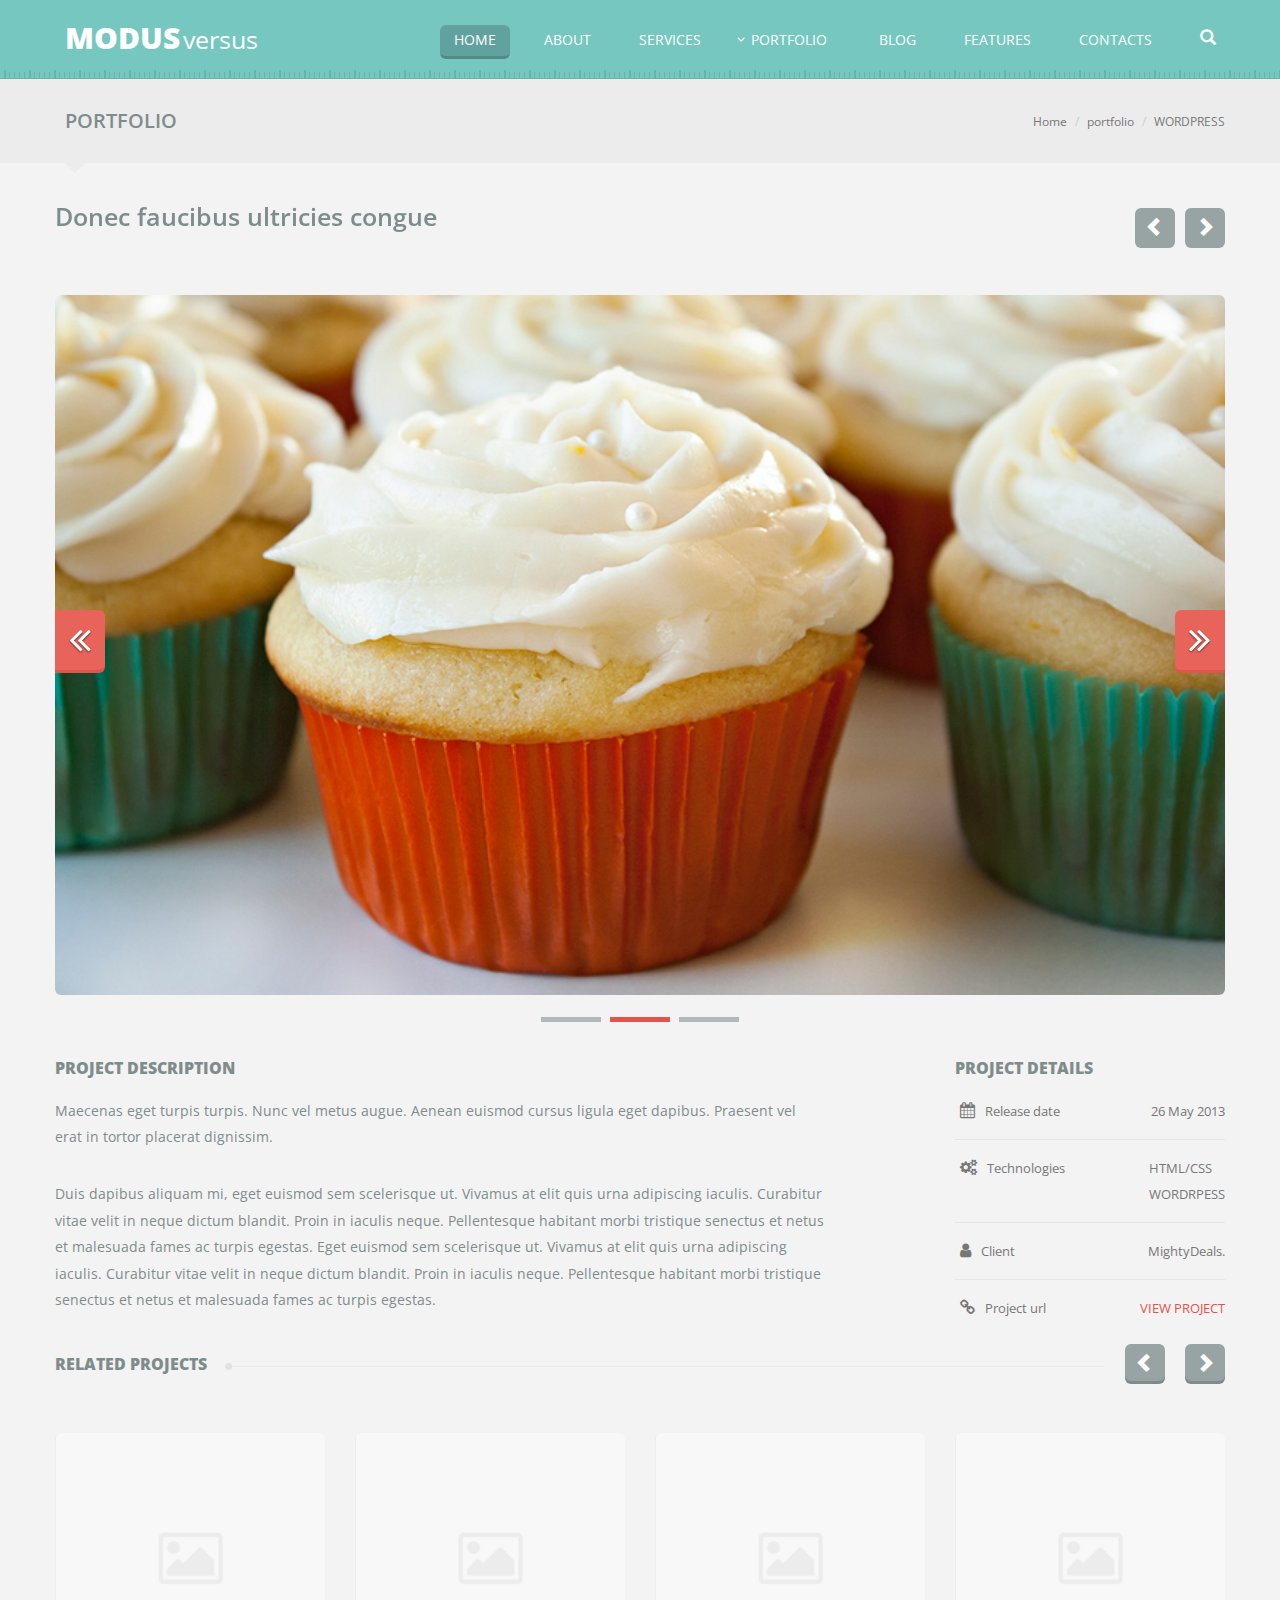
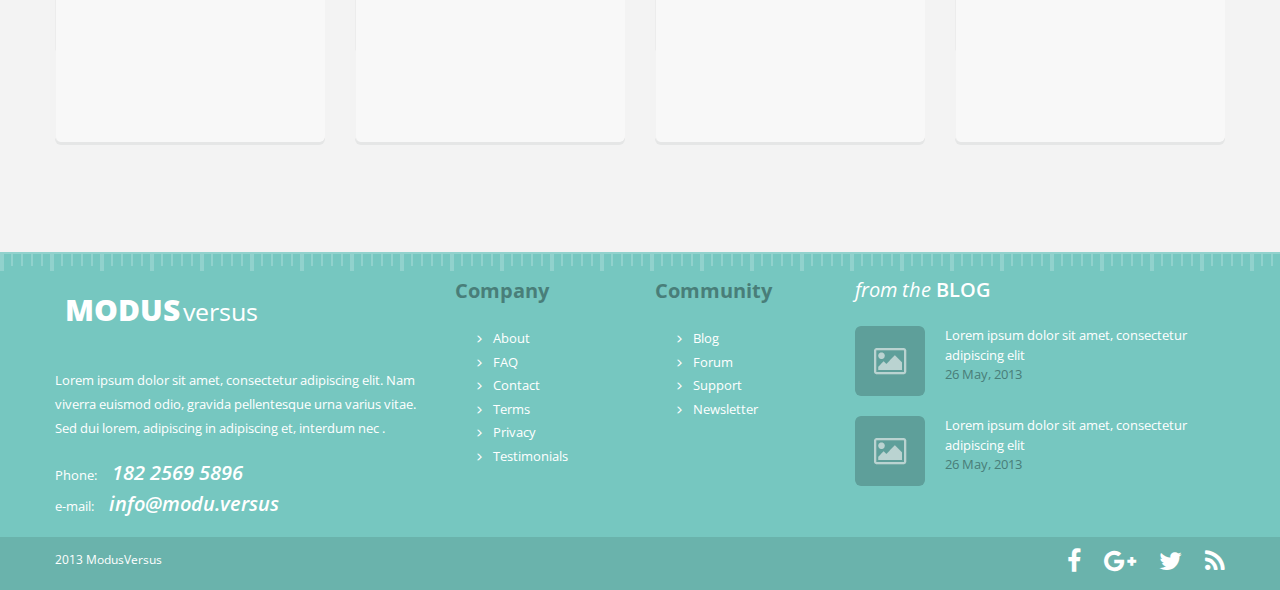
<file: portfolio_single.html>
<!DOCTYPE html>
<html>
	<head>
		<meta charset="utf-8">
		<meta http-equiv="X-UA-Compatible" content="IE=edge">
		<meta name="viewport" content="width=device-width, initial-scale=1">
		<!-- The above 3 meta tags *must* come first in the head; any other head content must come *after* these tags -->
		<title>Portfolio_single</title> 

		<!-- Bootstrap -->
		<link href="css/bootstrap.css" rel="stylesheet">
		<link href="css/style.css" rel="stylesheet">
		<link href="css/owl-carousel.css" rel="stylesheet">
		<link href="css/font-awesome.min.css" rel="stylesheet">
		<link href="https://fonts.googleapis.com/css?family=Open+Sans:300,300i,400,400i,600,600i,700,700i,800,800i" rel="stylesheet">
		<!-- HTML5 shim and Respond.js for IE8 support of HTML5 elements and media queries -->
		<!-- WARNING: Respond.js doesn't work if you view the page via file:// -->
		<!--[if lt IE 9]>
		<script src="https://oss.maxcdn.com/html5shiv/3.7.3/html5shiv.min.js"></script>
		<script src="https://oss.maxcdn.com/respond/1.4.2/respond.min.js"></script>
		<![endif]-->
		<script type="text/javascript" src="js/jquery.min.js"></script>
	</head>
	<body>
		<header>
			<div class="top_header">
				<div class="container">
					<div class="navbar-header">
						<button class="navbar-toggle btn btn-default" type="button" data-toggle="collapse" data-target="#responsive-menu">
							<span class="sr-only">Toggle navigation</span>
							<span class="glyphicon glyphicon-align-justify"></span>
						</button>
						<a href="index.html" class="logo" title="logo">MODUS<span>versus</span></a>
					</div>
					<div class="top_header_navigation collapse navbar-collapse" id="responsive-menu">
						<ul class="nav navbar-nav">
							<li class="active"><a href="index.html" title="">HOME</a></li>
							<li class="about_list"><a href="about.html" title="">ABOUT</a></li>
							<li><a href="services.html" title="">SERVICES</a></li>
							<li class="dropdown_list">
								<a href="portfolio_1.html" title="">PORTFOLIO<span class="glyphicon glyphicon-menu-down"></span></a>
								<ul class="dropdown_menu">
									<li><a href="portfolio_2.html">Portfolio 2 column page</a></li>
									<li><a href="portfolio_3.html">Portfolio 2 column page</a></li>
									<li><a href="portfolio_4.html">Portfolio 2 column page</a></li>
								</ul>
							</li>
							<li><a href="blog.html" title="">BLOG</a></li>
							<li><a href="features.html" title="">FEATURES</a></li>
							<li><a href="contacts.html" title="">CONTACTS</a></li>
						</ul>
						<form action="#" class="form_search dropdown">
							<div class="input_bef dropdown-menu  aria-labelledby="dropdownMenu1">
								<input class="search"  aria-labelledby="dropdownMenu1" type="search" name="q" placeholder="Search the site">
							</div>
							<button type="button" class="btn btn-default btn-md bt_top_header dropdown-toggle" id="dropdownMenu1" data-toggle="dropdown" aria-haspopup="true" aria-expanded="true"><span class="glyphicon glyphicon-search"></span></button>
						</form>
					</div>						
				</div>
			</div>
			<div class="bottom_header">
				<div class="container">
					<h5 class="pull-left">PORTFOLIO</h5>
					<ol class="breadcrumb pull-right">
						<li><a href="index.html">Home</a></li>
						<li><a href="portfolio.html">portfolio</a></li>
						<li class="active">WORDPRESS</li>
					</ol>
				</div>
			</div>
		</header>
		<div class="main_content">
			<div class="container portfolio_single">
				<script type="text/javascript">
				jQuery(window).load(function() {
					jQuery('.carousel').carousel({
						interval: 0
					})
				});	
				</script>
				<div id="slide-show-8" class="carousel carousel_single slide">
					<div class="carousel-inner">
						<div class="item">
							<h4>Donec faucibus ultricies congue</h4>
						</div>
						<div class="item active">
							<h4>Donec faucibus ultricies congue</h4>
						</div>
						<div class="item">
							<h4>Donec faucibus ultricies congue</h4>
						</div>
					</div>
					<a class="left carousel_social_left" href="#slide-show-8" data-slide="prev"></a>
					<a class="right carousel_social_right" href="#slide-show-8" data-slide="next"></a>
				</div>
				<div id="slide-show-9" class="carousel carousel_top slide">
					<ol class="carousel-indicators">
						<li data-target="#slide-show-9" data-slide-to="0" class=""></li>
						<li class="active" data-target="#slide-show-9" data-slide-to="1"></li>
						<li class="" data-target="#slide-show-9" data-slide-to="2"></li>
					</ol>
					<div class="carousel-inner">
						<div class="item">
							<img src="images/kitchen_adventurer_lemon.jpg" alt="First slide">
						</div>
						<div class="item active">
							<img src="images/kitchen_adventurer_lemon.jpg" alt="Second slide">
						</div>
						<div class="item">
							<img src="images/kitchen_adventurer_lemon.jpg" alt="Third slide">
						</div>
					</div>
					<a class="left carousel-control" href="#slide-show-9" data-slide="prev">
						<span class="left-icon">
							<i class="fa fa-angle-double-left"></i>
						</span>
					</a>
					<a class="right carousel-control" href="#slide-show-9" data-slide="next">
						<span class="right-icon">
							<i class="fa fa-angle-double-right"></i>
						</span>
					</a>
				</div>
				<div class="clearfix"></div>
				<div class="portfolio_single_content">
					<div class="row">
						<div class="col-md-8">
							<h6>PROJECT DESCRIPTION</h6>
							<p>Maecenas eget turpis turpis. Nunc vel metus augue. Aenean euismod cursus ligula eget dapibus. Praesent vel erat in tortor placerat dignissim. </p>
							<p>Duis dapibus aliquam mi, eget euismod sem scelerisque ut. Vivamus at elit quis urna adipiscing iaculis. Curabitur vitae velit in neque dictum blandit. Proin in iaculis neque. Pellentesque habitant morbi tristique senectus et netus et malesuada fames ac turpis egestas. Eget euismod sem scelerisque ut. Vivamus at elit quis urna adipiscing iaculis. Curabitur vitae velit in neque dictum blandit. Proin in iaculis neque. Pellentesque habitant morbi tristique senectus et netus et malesuada fames ac turpis egestas.</p>
						</div>
						<div class="col-md-3 col-md-offset-1">
							<h6>PROJECT DETAILS</h6>
							<ul class="progect_details">
								<li><span><i class="fa fa-calendar" aria-hidden="true"></i>Release date</span><span class="right_det">26 May 2013</span></a></li>
								<li><span><i class="fa fa-cogs" aria-hidden="true"></i>Technologies</span><span class="right_det">HTML/CSS<br> <span>WORDRPESS</span></span></a></li>
								<li><span><i class="fa fa-user" aria-hidden="true"></i>Client</span><span class="right_det">MightyDeals.</span></li>
								<li><span><i class="fa fa-link" aria-hidden="true"></i>Project url</span><a href=""  class="right_det">VIEW PROJECT</a></li>
							</ul>
						</div>
					</div>	
				</div>
				<div class="clearfix"></div>
				<div class="title_with_line">
					<h6 class="title_line">RELATED PROJECTS</h6>
				</div>
				<div class="owl-carousel owl-theme">
					<div class="item">
						<div class="portfolio_1">
							<figure>
								<img src="images/person_foto.png" alt="">
							</figure>
							<div class="post_service_inner">
								<div class="service_inner_nav">
									<ul>
										<li><a href="#"><i class="fa fa-eye" aria-hidden="true"></i></a></li>
										<li><a href="#"><i class="fa fa-link" aria-hidden="true"></i></a></li>
									</ul>
									<h6>Lorem ipsum</h6>
								</div>	
							</div>
						</div>
					</div>
					<div class="item">
						<div class="portfolio_1">
							<figure>
								<img src="images/person_foto.png" alt="">
							</figure>
							<div class="post_service_inner">
								<div class="service_inner_nav">
									<ul>
										<li><a href="#"><i class="fa fa-eye" aria-hidden="true"></i></a></li>
										<li><a href="#"><i class="fa fa-link" aria-hidden="true"></i></a></li>
									</ul>
									<h6>Lorem ipsum</h6>
								</div>	
							</div>
						</div>
					</div>
					<div class="item">
						<div class="portfolio_1">
							<figure>
								<img src="images/person_foto.png" alt="">
							</figure>
							<div class="post_service_inner">
								<div class="service_inner_nav">
									<ul>
										<li><a href="#"><i class="fa fa-eye" aria-hidden="true"></i></a></li>
										<li><a href="#"><i class="fa fa-link" aria-hidden="true"></i></a></li>
									</ul>
									<h6>Lorem ipsum</h6>
								</div>	
							</div>
						</div>
					</div>
					<div class="item">
						<div class="portfolio_1">
							<figure>
								<img src="images/person_foto.png" alt="">
							</figure>
							<div class="post_service_inner">
								<div class="service_inner_nav">
									<ul>
										<li><a href="#"><i class="fa fa-eye" aria-hidden="true"></i></a></li>
										<li><a href="#"><i class="fa fa-link" aria-hidden="true"></i></a></li>
									</ul>
									<h6>Lorem ipsum</h6>
								</div>	
							</div>
						</div>
					</div>
				</div>
				<script>
				jQuery(window).load(function() {
				jQuery('.owl-carousel').owlCarousel({
						loop:true,
						margin:30,
						nav:true,
						dots: false,
						navText: [ '', '' ],
						responsive:{
							0:{
								items:1
							},
							768:{
								items:4
							},
							1000:{
								items:4
							}
							}
						})
					})
				</script>
			</div>
			<div class="clearfix"></div>
			<div class="bottom_sidebar">
				<div class="container">
					<div class="row">
						<div class="col-md-4">
							<a href="#" class="logo" title="logo">MODUS<span>versus</span></a>
							<div class="clearfix"></div>
							<p>Lorem ipsum dolor sit amet, consectetur adipiscing elit. Nam viverra euismod odio, gravida pellentesque urna varius vitae. Sed dui lorem, adipiscing in adipiscing et, interdum nec .</p>
							<div class="address">
								<p>Phone:<span>182 2569 5896</span></p>
								<p>e-mail:<a href="">info@modu.versus</a></p>
							</div>
						</div>
						<div class="col-md-2 company_list">
							<h5>Company</h5>
							<ul>
								<li><a href="#" title="">About</a></li>
								<li><a href="#" title="">FAQ</a></li>
								<li><a href="#" title="">Contact</a></li>
								<li><a href="#" title="">Terms</a></li>
								<li><a href="#" title="">Privacy</a></li>
								<li><a href="#" title="">Testimonials</a></li>
							</ul>							
						</div>
						<div class="col-md-2 company_list">
							<h5>Community</h5>
							<ul>
								<li><a href="#" title="">Blog</a></li>
								<li><a href="#" title="">Forum</a></li>
								<li><a href="#" title="">Support</a></li>
								<li><a href="#" title="">Newsletter</a></li>
							</ul>				
						</div>
						<div class="col-md-4 sidebar_blog">
							<h5><span>from the</span> BLOG</h5>
							<ul>
								<li>
									<a href="#"><img src="images/sidebar_blog.jpg" alt=""></a>
									<a href="#">Lorem ipsum dolor sit amet, consectetur adipiscing elit</a><br>
									<abbr>26 May, 2013</abbr>
								</li>
								<li>
									<a href="#"><img src="images/sidebar_blog.jpg" alt=""></a>
									<a href="#">Lorem ipsum dolor sit amet, consectetur adipiscing elit</a><br>
									<abbr>26 May, 2013</abbr>
								</li>
							</ul>
						</div>
					</div>
				</div>
			</div>
		</div>
		<footer class="main_footer">
			<div class="container">
				<span class="footer_data">2013  ModusVersus</span>
				<ul class="footer_nav">
					<li><a href="#" class="fa fa-facebook"></a></li>
					<li><a href="#" class="fa fa-google-plus"></a></li>
					<li><a href="#" class="fa fa-twitter"></a></li>
					<li><a href="#" class="fa fa-rss"></a></li>
				</ul>
			</div>
		</footer>
		<!-- jQuery (necessary for Bootstrap's JavaScript plugins) -->
    <script src="https://ajax.googleapis.com/ajax/libs/jquery/1.12.4/jquery.js"></script>
    <!-- Include all compiled plugins (below), or include individual files as needed -->
    <script src="js/bootstrap.js"></script>
    <script src="js/jquery.owl-carousel.js"></script>
	</body>
</html>
</file>
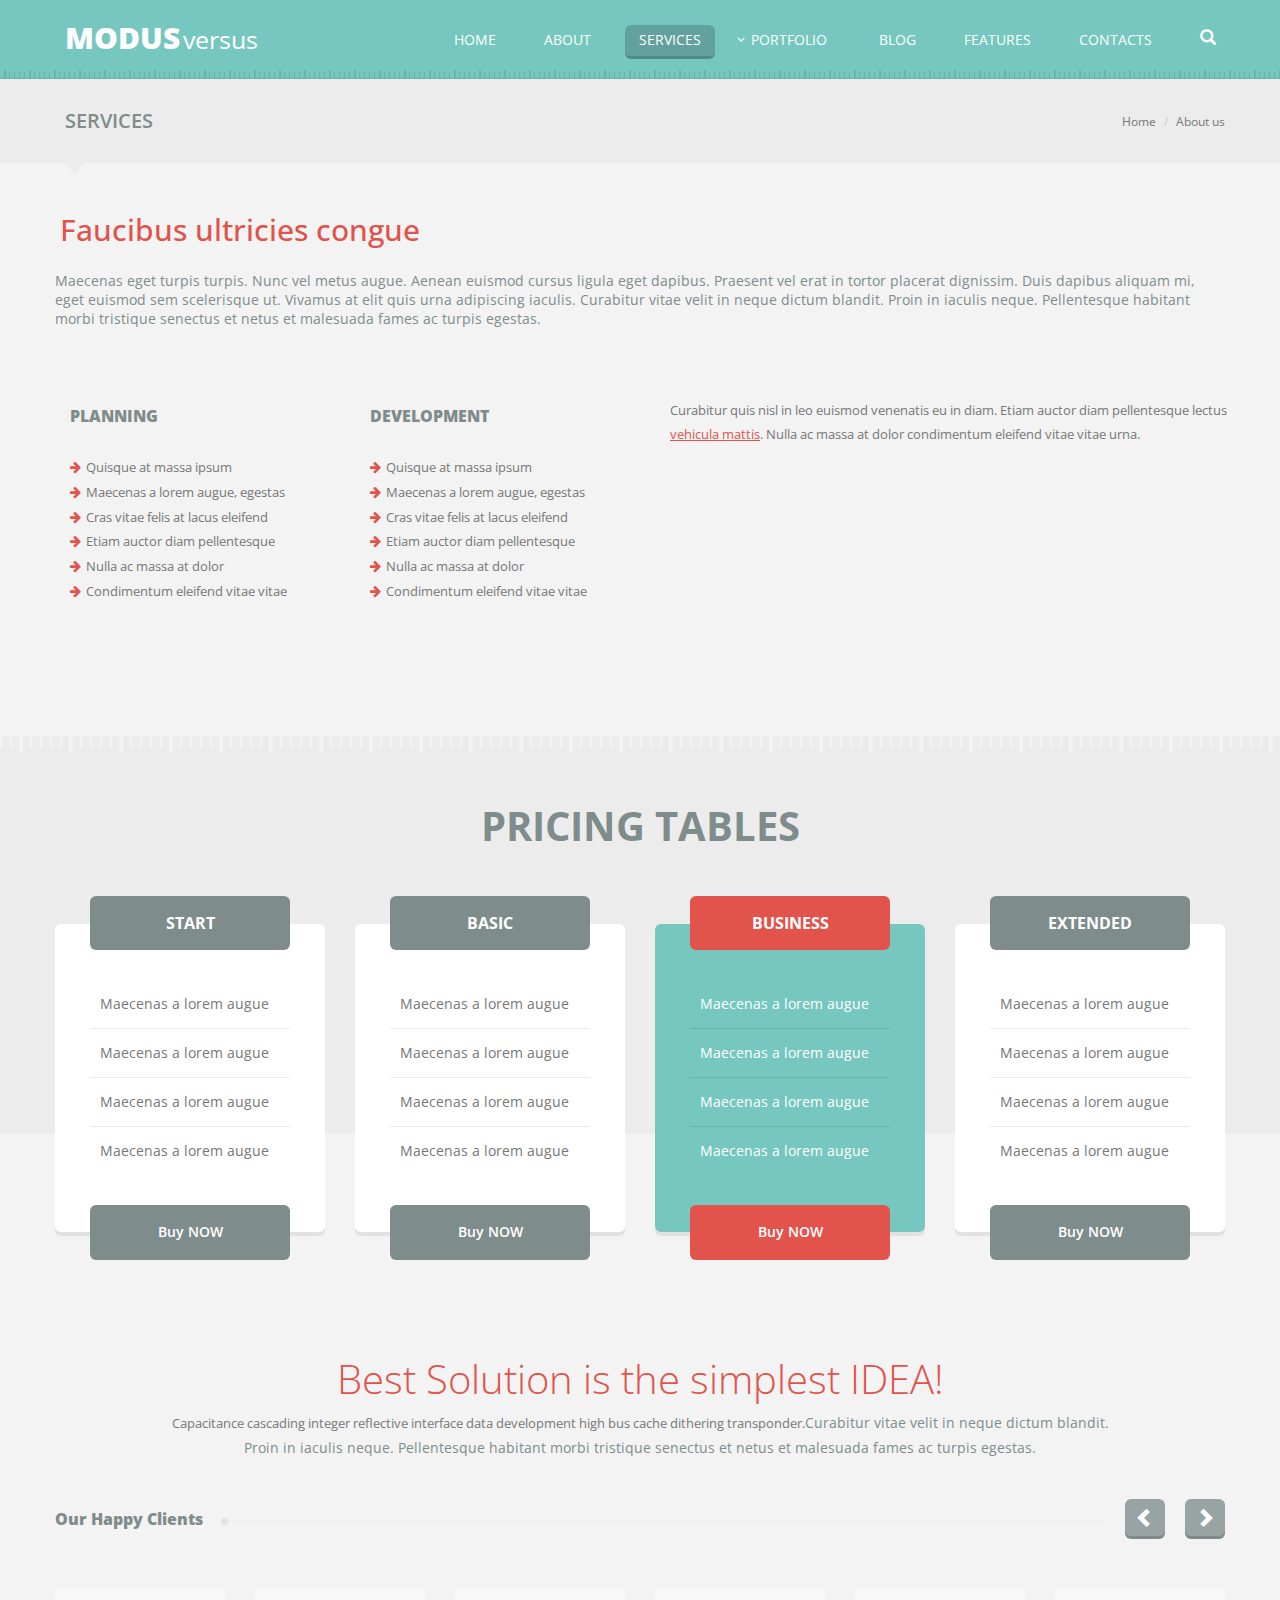
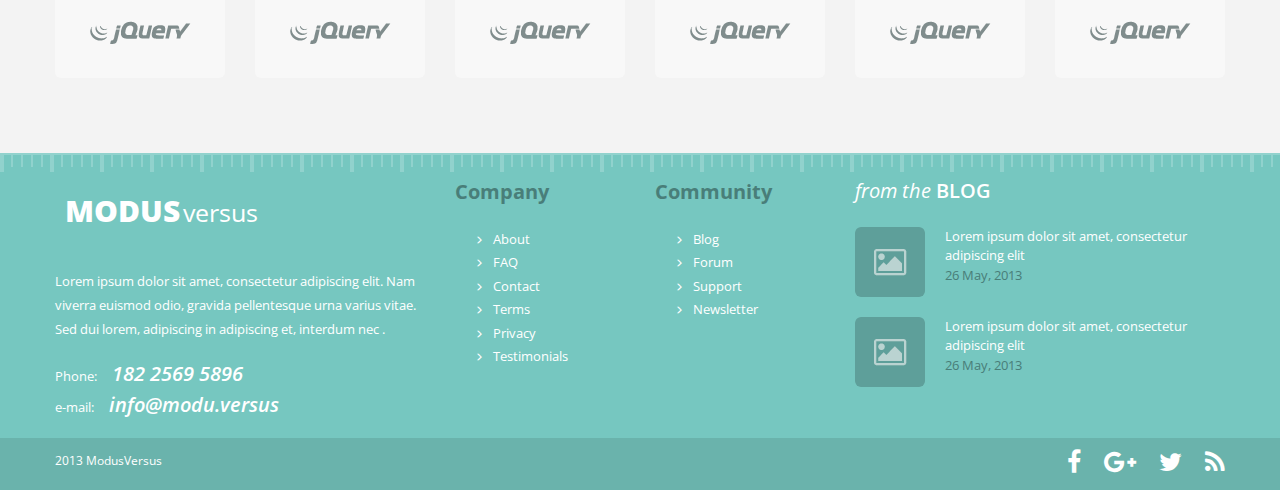
<file: services.html>
<!DOCTYPE html>
<html>
	<head>
		<meta charset="utf-8">
		<meta http-equiv="X-UA-Compatible" content="IE=edge">
		<meta name="viewport" content="width=device-width, initial-scale=1">
		<!-- The above 3 meta tags *must* come first in the head; any other head content must come *after* these tags -->
		<title>Bootstrap Template</title>

		<!-- Bootstrap -->
		<link href="css/bootstrap.css" rel="stylesheet">
		<link href="css/style.css" rel="stylesheet">
		<link href="css/owl-carousel.css" rel="stylesheet">
		<link href="css/font-awesome.min.css" rel="stylesheet">
		<link href="https://fonts.googleapis.com/css?family=Open+Sans:300,300i,400,400i,600,600i,700,700i,800,800i" rel="stylesheet">
		<!-- HTML5 shim and Respond.js for IE8 support of HTML5 elements and media queries -->
		<!-- WARNING: Respond.js doesn't work if you view the page via file:// -->
		<!--[if lt IE 9]>
		<script src="https://oss.maxcdn.com/html5shiv/3.7.3/html5shiv.min.js"></script>
		<script src="https://oss.maxcdn.com/respond/1.4.2/respond.min.js"></script>
		<![endif]-->
		<script type="text/javascript" src="js/jquery.min.js"></script>
	</head>
	<body>
		<header>
			<div class="top_header">
				<div class="container">
					<div class="navbar-header">
						<button class="navbar-toggle btn btn-default" type="button" data-toggle="collapse" data-target="#responsive-menu">
							<span class="sr-only">Toggle navigation</span>
							<span class="glyphicon glyphicon-align-justify"></span>
						</button>
						<a href="#" class="logo" title="logo">MODUS<span>versus</span></a>
					</div>
					<div class="top_header_navigation collapse navbar-collapse" id="responsive-menu">
						<ul class="nav navbar-nav">
							<li><a href="index.html" title="">HOME</a></li>
							<li><a href="about.html" title="">ABOUT</a></li>
							<li class="active"><a href="services.html" title="">SERVICES</a></li>
							<li class="dropdown_list">
								<a href="portfolio_1.html" title="">PORTFOLIO<span class="glyphicon glyphicon-menu-down"></span></a>
								<ul class="dropdown_menu">
									<li><a href="portfolio_2.html">Portfolio 2 column page</a></li>
									<li><a href="portfolio_3.html">Portfolio 2 column page</a></li>
									<li><a href="portfolio_4.html">Portfolio 2 column page</a></li>
								</ul>
							</li>
							<li><a href="blog.html" title="">BLOG</a></li>
							<li><a href="features.html" title="">FEATURES</a></li>
							<li><a href="contacts.html" title="">CONTACTS</a></li>
						</ul>
						<form action="#" class="form_search dropdown">
							<div class="input_bef dropdown-menu  aria-labelledby="dropdownMenu1">
								<input class="search"  aria-labelledby="dropdownMenu1" type="search" name="q" placeholder="Search the site">
							</div>
							<button type="button" class="btn btn-default btn-md bt_top_header dropdown-toggle" id="dropdownMenu1" data-toggle="dropdown" aria-haspopup="true" aria-expanded="true"><span class="glyphicon glyphicon-search"></span></button>
						</form>
					</div>					
				</div>
			</div>
			<div class="bottom_header">
				<div class="container">
					<h5 class="pull-left">SERVICES</h5>
					<ol class="breadcrumb pull-right">
						<li><a href="#">Home</a></li>
						<li class="active">About us</li>
					</ol>
				</div>
			</div>
		</header>
		<div class="main_content">
			<div class="container">
				<div class="top_services_content">
					<div class="main_top_services_content">
						<h3>Faucibus ultricies congue</h3>
						<p>Maecenas eget turpis turpis. Nunc vel metus augue. Aenean euismod cursus ligula eget dapibus. Praesent vel erat in tortor placerat dignissim. Duis dapibus aliquam mi, eget euismod sem scelerisque ut. Vivamus at elit quis urna adipiscing iaculis. Curabitur vitae velit in neque dictum blandit. Proin in iaculis neque. Pellentesque habitant morbi tristique senectus et netus et malesuada fames ac turpis egestas.</p>
					</div>
					<div class="container">
						<div class="row">
							<div class="col-md-3">
								<h6>PLANNING</h6>
								<ul class="main_bot_services_content">
									<li><i class="fa fa-arrow-right"></i><a href="#" title="">Quisque at massa ipsum </a></li>
									<li><i class="fa fa-arrow-right"></i><a href="#" title="">Maecenas a lorem augue, egestas</a></li>
									<li><i class="fa fa-arrow-right"></i><a href="#" title="">Cras vitae felis at lacus eleifend </a></li>
									<li><i class="fa fa-arrow-right"></i><a href="#" title="">Etiam auctor diam pellentesque</a></li>
									<li><i class="fa fa-arrow-right"></i><a href="#" title="">Nulla ac massa at dolor</a></li>
									<li><i class="fa fa-arrow-right"></i><a href="#" title="">Condimentum eleifend vitae vitae</a></li>
								</ul>
							</div>
							<div class="col-md-3">
								<h6>DEVELOPMENT</h6>
								<ul class="main_bot_services_content">
									<li><i class="fa fa-arrow-right"></i><a href="#" title="">Quisque at massa ipsum </a></li>
									<li><i class="fa fa-arrow-right"></i><a href="#" title="">Maecenas a lorem augue, egestas</a></li>
									<li><i class="fa fa-arrow-right"></i><a href="#" title="">Cras vitae felis at lacus eleifend </a></li>
									<li><i class="fa fa-arrow-right"></i><a href="#" title="">Etiam auctor diam pellentesque</a></li>
									<li><i class="fa fa-arrow-right"></i><a href="#" title="">Nulla ac massa at dolor</a></li>
									<li><i class="fa fa-arrow-right"></i><a href="#" title="">Condimentum eleifend vitae vitae</a></li>
								</ul>
							</div>
							<div class="col-md-6 progress_content">
								<p>Curabitur quis nisl in leo euismod venenatis eu in diam. Etiam auctor diam pellentesque lectus <span><a href="#">vehicula mattis</a></span>. Nulla ac massa at dolor condimentum eleifend vitae vitae urna.</p>
								<div class="row">
									<div class="col-md-3"></div>
									<div class="col-md-3"></div>
									<div class="col-md-3"></div>
									<div class="col-md-3"></div>
								</div>
							</div>
						</div>
					</div>
				</div>
			</div>
			<div class="services_box">
				<div class="middle_grey_box">
					<h2>PRICING TABLES</h2>
				</div>
				<div class="container">
					<div class="row">
						<div class="col-md-3 col-sm-6 col-xs-12 item_services">
							<div class="services_box_inner">
								<button type="button" class="btn_box bt_top">START</button>
									<ul>
										<li>Maecenas a lorem augue</li>
										<li>Maecenas a lorem augue</li>
										<li>Maecenas a lorem augue</li>
										<li>Maecenas a lorem augue</li>
									</ul>
								<button type="button" class="btn_box bt_bot"><a href="#">Buy NOW</a></button>
							</div>
						</div>
						<div class="col-md-3 col-sm-6 col-xs-12 item_services">
							<div class="services_box_inner">
								<button type="button" class="btn_box bt_top">BASIC</button>
									<ul>
										<li>Maecenas a lorem augue</li>
										<li>Maecenas a lorem augue</li>
										<li>Maecenas a lorem augue</li>
										<li>Maecenas a lorem augue</li>
									</ul>
								<button type="button" class="btn_box bt_bot"><a href="#">Buy NOW</a></button>
							</div>
						</div>
						<div class="col-md-3 col-sm-6 col-xs-12 item_services">
							<div class="services_box_inner active">
								<button type="button" class="btn_box bt_top">BUSINESS</button>
									<ul>
										<li>Maecenas a lorem augue</li>
										<li>Maecenas a lorem augue</li>
										<li>Maecenas a lorem augue</li>
										<li>Maecenas a lorem augue</li>
									</ul>
								<button type="button" class="btn_box bt_bot"><a href="#">Buy NOW</a></button>
							</div>
						</div>
						<div class="col-md-3 col-sm-6 col-xs-12 item_services">
							<div class="services_box_inner">
								<button type="button" class="btn_box bt_top">EXTENDED</button>
									<ul>
										<li>Maecenas a lorem augue</li>
										<li>Maecenas a lorem augue</li>
										<li>Maecenas a lorem augue</li>
										<li>Maecenas a lorem augue</li>
									</ul>
								<button type="button" class="btn_box bt_bot"><a href="#">Buy NOW</a></button>
							</div>
						</div>
					</div>
				</div>
			</div>
			<div class="clearfix"></div>
			<div class="container">
				<div class="bt_services_content">
					<h2>Best Solution is the simplest IDEA!</h2>
					<p>Capacitance cascading integer reflective interface data development high bus cache dithering transponder.<span>Curabitur vitae velit in neque dictum blandit. Proin in iaculis neque. Pellentesque habitant morbi tristique senectus et netus et malesuada fames ac turpis egestas.</span></p>
				</div>
				<div class="clearfix"></div>
				<div class="title_with_line">
					<h6 class="title_line">Our Happy Clients</h6>
				</div>	
				<div class="owl-carousel owl-theme">
					<img src="images/jquery.png" alt="" class="item">
					<img src="images/jquery.png" alt="" class="item">
					<img src="images/jquery.png" alt="" class="item">
					<img src="images/jquery.png" alt="" class="item">
					<img src="images/jquery.png" alt="" class="item">
					<img src="images/jquery.png" alt="" class="item">
					<img src="images/jquery.png" alt="" class="item">
					<img src="images/jquery.png" alt="" class="item">
					<img src="images/jquery.png" alt="" class="item">
					<img src="images/jquery.png" alt="" class="item">
				</div>
				<script>
				jQuery(window).load(function() {
				jQuery('.owl-carousel').owlCarousel({
						loop:true,
						margin:30,
						nav:true,
						dots: false,
						navText: [ '', '' ],
						responsive:{
							0:{
								items:1
							},
							768:{
								items:3
							},
							1000:{
								items:6
							}
							}
						})
					})
				</script>
			</div>
			<div class="bottom_sidebar">
				<div class="container">
					<div class="row">
						<div class="col-md-4">
							<a href="#" class="logo" title="logo">MODUS<span>versus</span></a>
							<div class="clearfix"></div>
							<p>Lorem ipsum dolor sit amet, consectetur adipiscing elit. Nam viverra euismod odio, gravida pellentesque urna varius vitae. Sed dui lorem, adipiscing in adipiscing et, interdum nec .</p>
							<div class="address">
								<p>Phone:<span>182 2569 5896</span></p>
								<p>e-mail:<a href="">info@modu.versus</a></p>
							</div>
						</div>
						<div class="col-md-2 company_list">
							<h5>Company</h5>
							<ul>
								<li><a href="#" title="">About</a></li>
								<li><a href="#" title="">FAQ</a></li>
								<li><a href="#" title="">Contact</a></li>
								<li><a href="#" title="">Terms</a></li>
								<li><a href="#" title="">Privacy</a></li>
								<li><a href="#" title="">Testimonials</a></li>
							</ul>							
						</div>
						<div class="col-md-2 company_list">
							<h5>Community</h5>
							<ul>
								<li><a href="#" title="">Blog</a></li>
								<li><a href="#" title="">Forum</a></li>
								<li><a href="#" title="">Support</a></li>
								<li><a href="#" title="">Newsletter</a></li>
							</ul>				
						</div>
						<div class="col-md-4 sidebar_blog">
							<h5><span>from the</span> BLOG</h5>
							<ul>
								<li>
									<a href="#"><img src="images/sidebar_blog.jpg" alt=""></a>
									<a href="#">Lorem ipsum dolor sit amet, consectetur adipiscing elit</a><br>
									<abbr>26 May, 2013</abbr>
								</li>
								<li>
									<a href="#"><img src="images/sidebar_blog.jpg" alt=""></a>
									<a href="#">Lorem ipsum dolor sit amet, consectetur adipiscing elit</a><br>
									<abbr>26 May, 2013</abbr>
								</li>
							</ul>
						</div>
					</div>
				</div>
			</div>
		</div>
		<footer class="main_footer">
			<div class="container">
				<span class="footer_data">2013  ModusVersus</span>
				<ul class="footer_nav">
					<li><a href="#" class="fa fa-facebook"></a></li>
					<li><a href="#" class="fa fa-google-plus"></a></li>
					<li><a href="#" class="fa fa-twitter"></a></li>
					<li><a href="#" class="fa fa-rss"></a></li>
				</ul>
			</div>
		</footer>
		<!-- jQuery (necessary for Bootstrap's JavaScript plugins) -->
    <script src="https://ajax.googleapis.com/ajax/libs/jquery/1.12.4/jquery.js"></script>
    <!-- Include all compiled plugins (below), or include individual files as needed -->
    <script src="js/bootstrap.js"></script>
    <script src="js/jquery.owl-carousel.js"></script>
	</body>
</html>
</file>
<file: css/style.css>
/*background*/
/*content-color*/
/*Link-color*/
/*border-color*/
/*Other-color*/
/*Red*/
/*Green*/
/*Grey*/
/*Blue*/
/*Purple*/
/*Orange*/
/*Green_orange*/
/*Fonts*/
/*Border-img-green*/
body {
  font: 400 13px/1.9 Open Sans, Tahoma, Arial, sans-serif;
  color: #777777;
  background: #f3f3f3;
}
button,
input,
textaria {
  box-shadow: none;
  outline: none;
}
button:focus,
input:focus,
textaria:focus {
  -webkit-box-shadow: none;
  outline: none;
}
a {
  color: #ffffff;
  list-style: none;
  outline: none;
}
a:focus,
a:active,
a:visited,
a:hover {
  text-decoration: none;
  list-style: none;
  color: #ffffff;
  outline: none;
}
ul {
  padding: 0;
}
li {
  list-style: none;
}
h1,
h2,
h3,
h4,
h5,
h6 {
  font-family: Open Sans, Tahoma, Arial, sans-serif;
}
h1 {
  font-size: 50px;
  font-weight: 800;
}
h2 {
  font-size: 40px;
}
h3 {
  font-size: 30px;
}
h4 {
  font-size: 25px;
  font-weight: 600;
}
h5 {
  font-size: 20px;
}
h6 {
  font-size: 16px;
}
.tr-col {
  -webkit-transition: color 0.3s ease-in-out;
  -moz-transition: color 0.3s ease-in-out;
  -ms-transition: color 0.3s ease-in-out;
  -o-transition: color 0.3s ease-in-out;
  transition: color 0.3s ease-in-out;
}
.tr-bg {
  -webkit-transition: background 0.3s ease-in-out;
  -moz-transition: background 0.3s ease-in-out;
  -ms-transition: background 0.3s ease-in-out;
  -o-transition: background 0.3s ease-in-out;
  transition: background 0.3s ease-in-out;
}
.tr-all {
  webkit-transition: all 0.3s ease-in-out;
  -moz-transition: all 0.3s ease-in-out;
  -ms-transition: all 0.3s ease-in-out;
  -o-transition: all 0.3s ease-in-out;
  transition: all 0.3s ease-in-out;
}
.tr-vbl {
  -webkit-transition: visibility 0.3s ease-in-out, opacity 0.3s ease-in-out;
  -moz-transition: visibility 0.3s ease-in-out, opacity 0.3s ease-in-out;
  -ms-transition: visibility 0.3s ease-in-out, opacity 0.3s ease-in-out;
  -o-transition: visibility 0.3s ease-in-out, opacity 0.3s ease-in-out;
  transition: visibility 0.3s ease-in-out, opacity 0.3s ease-in-out;
}
.btn_default {
  display: block;
  padding: 16px;
  text-align: center;
  border-radius: 6px;
  webkit-transition: all 0.3s ease-in-out;
  -moz-transition: all 0.3s ease-in-out;
  -ms-transition: all 0.3s ease-in-out;
  -o-transition: all 0.3s ease-in-out;
  transition: all 0.3s ease-in-out;
}
/*top-header-style*/
.top_header {
  background: #76c7c0 url(../images/bg_top.png) repeat-x 0 100%;
}
.logo {
  display: block;
  float: left;
  font: 800 30px/36px Open Sans, Tahoma, Arial, sans-serif;
  color: #ffffff;
  margin-left: 10px;
  padding: 20px 0;
}
.logo span {
  display: inline-block;
  font: normal 25px/30px Open Sans, Tahoma, Arial, sans-serif;
  color: #ffffff;
  margin-left: 3px;
}
@media only screen and (max-width: 768px) {
  .logo {
    float: none!important;
    text-align: center!important;
  }
}
@media only screen and (max-width: 768px) {
  .top_header_navigation {
    float: none!important;
    text-align: center!important;
  }
}
@media only screen and (max-width: 767px) {
  .form_search {
    display: inline-block;
    float: none !important;
    margin-left: 0;
  }
}
@media only screen and (max-width: 767px) {
  .form_search .input_bef {
    position: relative !important;
    top: -5px !important;
    left: -1px !important;
  }
  .form_search .input_bef:before {
    display: none !important;
  }
}
@media only screen and (max-width: 767px) {
  .form_search {
    margin-left: 0 !important;
    top: -3px;
  }
}
@media only screen and (max-width: 767px) {
  .top_header_navigation li {
    margin-left: 0 !important;
    padding: 0 !important;
  }
}
@media only screen and (max-width: 767px) {
  .dropdown_list .dropdown_menu {
    padding: 1px !important;
    margin-top: 0px !important;
    margin-bottom: 0px !important;
  }
  .dropdown_list .dropdown_menu:before {
    display: none !important;
  }
}
@media only screen and (max-width: 260px) {
  .top_header_navigation .nav .dropdown_list .dropdown_menu {
    min-width: auto !important;
  }
}
@media only screen and (max-width: 991px) {
  .portfolio_icon_down {
    top: 11px !important;
    left: 0px !important;
  }
}
@media only screen and (max-width: 767px) {
  .dropdown_list .portfolio_icon_down {
    top: 6px !important;
    left: 14px !important;
  }
}
@media only screen and (max-width: 991px) {
  .top_header_navigation li a {
    padding: 5px !important;
  }
}
@media only screen and (max-width: 767px) {
  .navbar-collapse {
    padding-right: 15px !important;
  }
}
@media only screen and (max-width: 767px) {
  .top_header_navigation .nav .dropdown_list:hover .dropdown_menu {
    position: relative;
  }
}
.top_header_navigation {
  float: right;
  margin-top: 5px;
}
.top_header_navigation .dropdown_list {
  margin-left: 10px;
}
.top_header_navigation ul li a {
  display: block;
  font: 400 14px/1.2 Open Sans, Tahoma, Arial, sans-serif;
  padding: 7px 14px;
  border-radius: 6px;
  border-bottom: 3px solid transparent;
  webkit-transition: all 0.3s ease-in-out;
  -moz-transition: all 0.3s ease-in-out;
  -ms-transition: all 0.3s ease-in-out;
  -o-transition: all 0.3s ease-in-out;
  transition: all 0.3s ease-in-out;
}
.top_header_navigation ul li:hover a,
.top_header_navigation ul li a:hover {
  background: #e8645a;
  color: #ffffff;
  border-bottom: 3px solid #e2534b;
}
.top_header_navigation ul .active a {
  background: #62a29e;
  border-bottom: 3px solid #528b86;
}
.top_header_navigation li {
  margin-left: 20px;
  padding: 20px 0;
  cursor: pointer;
}
.top_header_navigation .nav .dropdown_list .dropdown_menu {
  background: #e2534b;
  margin-top: 12px;
  border-radius: 6px;
  padding: 0;
  border: none;
  position: absolute;
  z-index: 5;
  opacity: 0;
  visibility: hidden;
  min-width: 200px;
}
.top_header_navigation .nav .dropdown_list .dropdown_menu:before {
  position: absolute;
  border: 6px solid transparent;
  border-bottom: 6px solid #e2534b;
  top: -12px;
  left: 12px;
  content: '';
}
.top_header_navigation .nav .dropdown_list .dropdown_menu li {
  margin: 0;
  padding: 0;
}
.top_header_navigation .nav .dropdown_list .dropdown_menu li a {
  margin: 5px;
  background: #e8645a;
  border-radius: 4px;
  padding: 6px 10px;
  color: #ffffff;
  font: 400 13px/1.2 Open Sans, Tahoma, Arial, sans-serif;
  border: none;
  webkit-transition: all 0.3s ease-in-out;
  -moz-transition: all 0.3s ease-in-out;
  -ms-transition: all 0.3s ease-in-out;
  -o-transition: all 0.3s ease-in-out;
  transition: all 0.3s ease-in-out;
}
.top_header_navigation .nav .dropdown_list .dropdown_menu li a:before {
  content: '\e258';
  font-family: 'Glyphicons Halflings';
  color: #ffffff;
  padding-right: 8px;
  font-size: 8px;
}
.top_header_navigation .nav .dropdown_list .dropdown_menu li a:hover {
  background: #76c7c0;
  padding-left: 15px;
}
.top_header_navigation .nav .dropdown_list a {
  position: relative;
  padding: 7px 18px 7px 26px;
}
.top_header_navigation .nav .dropdown_list a:active {
  background: #e8645a;
}
.top_header_navigation .nav .dropdown_list a .glyphicon-menu-down {
  display: block;
  position: absolute;
  left: 12px;
  top: 10px;
  font-size: 8px;
}
.top_header_navigation .nav .dropdown_list:hover .dropdown_menu {
  opacity: 1;
  visibility: visible;
  webkit-transition: all 0.3s ease-in-out;
  -moz-transition: all 0.3s ease-in-out;
  -ms-transition: all 0.3s ease-in-out;
  -o-transition: all 0.3s ease-in-out;
  transition: all 0.3s ease-in-out;
}
.navbar-collapse {
  padding-right: 0;
}
.form_search {
  float: right;
  margin-left: 25px;
  padding: 20px 0;
}
.form_search .search {
  display: block;
  width: 100%;
  height: 100%;
  border: none;
  padding: 10px;
}
.form_search .glyphicon {
  top: 0;
}
.form_search .input_bef {
  border: 5px solid #e2534b;
  border-radius: 6px;
  top: 65px;
  left: -150px;
  height: 40px;
}
.form_search .input_bef:before {
  content: '';
  position: absolute;
  border: 6px solid transparent;
  border-bottom: 6px solid #e2534b;
  top: -17px;
  right: 5px;
}
.form_search .bt_top_header {
  position: relative;
  border: none;
  background: transparent;
  border-bottom: 3px solid transparent;
  border-radius: 6px;
  padding: 5px 9px;
  webkit-transition: all 0.3s ease-in-out;
  -moz-transition: all 0.3s ease-in-out;
  -ms-transition: all 0.3s ease-in-out;
  -o-transition: all 0.3s ease-in-out;
  transition: all 0.3s ease-in-out;
}
.form_search .bt_top_header .glyphicon-search:before {
  font-size: 16px;
  vertical-align: middle;
  color: #ffffff;
}
.form_search .bt_top_header:focus,
.form_search .bt_top_header:hover {
  background: #e8645a !important;
  border-bottom: 3px solid #e2534b !important;
  outline: none;
}
.btn-default:active,
.btn-default.active,
.open > .dropdown-toggle.btn-default {
  background: #e8645a !important;
  border-color: #e2534b !important;
}
/*End Top-header style*/
/*Bottom header-style*/
.bottom_header {
  background: #ececec;
  padding: 30px 0 0 0;
  position: relative;
  margin-bottom: 30px;
}
.bottom_header h5 {
  margin: 0;
  margin-left: 10px;
  padding-bottom: 30px;
  position: relative;
  display: block;
  line-height: 24px;
  color: #7f8c8c;
  font-weight: 600;
}
.bottom_header h5:before {
  border: 10px solid transparent;
  border-top: 10px solid #ececec;
  content: '';
  display: inline-block;
  position: absolute;
  left: 0px;
  bottom: -20px;
}
.bottom_header .breadcrumb {
  background: transparent;
  padding: 0;
  margin: 0;
}
.bottom_header .breadcrumb li,
.bottom_header .breadcrumb li a {
  font-size: 12px;
  line-height: 1.2;
  padding: 0;
  margin: 0;
  color: inherit;
  -webkit-transition: color 0.3s ease-in-out;
  -moz-transition: color 0.3s ease-in-out;
  -ms-transition: color 0.3s ease-in-out;
  -o-transition: color 0.3s ease-in-out;
  transition: color 0.3s ease-in-out;
}
.bottom_header .breadcrumb li a:hover {
  color: #e2534b;
}
/*End bottom header-style*/
/*-----Start------*/
/*     Index-style    */
/*Main-Carousel*/
.carousel-inner div img {
  width: auto;
  max-height: 500px;
  min-width: 100%;
  min-height: 100%;
}
.carousel-control {
  position: absolute;
  top: 45%;
  width: 50px;
  height: 60px;
  font-size: 38px;
  text-align: center;
  background: #e8645a;
  box-shadow: 0 3px 0 #e2534b;
  border-radius: 0px 6px 6px 0px;
  opacity: 1;
  line-height: 56px;
  webkit-transition: all 0.3s ease-in-out;
  -moz-transition: all 0.3s ease-in-out;
  -ms-transition: all 0.3s ease-in-out;
  -o-transition: all 0.3s ease-in-out;
  transition: all 0.3s ease-in-out;
}
.carousel-control.left {
  border-radius: 0 6px 6px 0;
  display: block;
  background: #e8645a;
}
.carousel-control.right {
  left: auto;
  border-radius: 6px 0px 0px 6px;
  display: block;
  background: #e8645a;
}
.carousel-control:hover {
  background: #76c7c0;
  box-shadow: 0 3px 0 #6ab3ac;
  text-decoration: none;
}
.carousel-indicators {
  bottom: -45px;
}
.carousel-indicators li {
  display: inline-block;
  vertical-align: middle;
  width: 60px;
  height: 5px;
  background: #b0b8b9;
  border: none;
  cursor: pointer;
  border-radius: 0px;
  margin: 0px 3px;
  -webkit-transition: background 0.3s ease-in-out;
  -moz-transition: background 0.3s ease-in-out;
  -ms-transition: background 0.3s ease-in-out;
  -o-transition: background 0.3s ease-in-out;
  transition: background 0.3s ease-in-out;
}
.carousel-indicators li.active {
  width: 60px;
  height: 5px;
  background: #e2534b;
  cursor: pointer;
  margin: 0px 3px;
}
.carousel-indicators li:hover {
  width: 60px;
  height: 5px;
  background: #e2534b;
  cursor: pointer;
  margin: 0px 3px;
}
.carousel-inner {
  margin-bottom: 55px;
}
.carousel-caption {
  position: absolute;
  text-align: center;
  top: 25%;
  margin: 0px auto;
}
.carousel-caption h1 {
  display: inline-block;
  background: #e2534b;
  color: #ffffff;
  border-radius: 6px;
  padding: 0 5px;
}
.carousel-caption h1 a:hover,
.carousel-caption h1 a:focus {
  color: #ffffff;
  text-decoration: none;
}
.carousel-caption p {
  color: #ffffff;
  font-size: 16px;
  line-height: 1.6;
  background: #3f4646;
  padding: 10px 20px;
  border-radius: 4px;
  max-width: 80%;
  margin: 0px auto;
}
@media screen and (max-width: 600px) {
  .carousel-caption h1 {
    font-size: 30px;
  }
}
@media screen and (max-width: 400px) {
  .carousel-caption h1 {
    font-size: 16px;
  }
}
@media screen and (max-width: 400px) {
  .carousel-caption p {
    display: none;
  }
}
/* End Main-Carousel*/
.article_services {
  background: #ececec;
  padding: 20px 0;
  margin-bottom: 50px;
  border-radius: 6px;
}
.article_services h3 {
  margin: 0;
  font-weight: 600;
  color: #7f8c8c;
  padding-left: 25px;
}
.article_services p {
  margin: 0;
  padding-left: 25px;
}
.article_services .btn_view_more {
  background: #e8645a;
  box-shadow: 0 4px 0 #e2534b;
  margin: 0 35px;
  font-weight: 600;
  font-size: 20px;
  line-height: 18px;
}
.article_services .btn_view_more:hover {
  background: #76c7c0;
  box-shadow: 0 4px 0 #6ab3ac;
}
.box_inner {
  -webkit-transition: background 0.3s ease-in-out;
  -moz-transition: background 0.3s ease-in-out;
  -ms-transition: background 0.3s ease-in-out;
  -o-transition: background 0.3s ease-in-out;
  transition: background 0.3s ease-in-out;
}
.box_inner {
  background: #f8f8f8;
  border-radius: 6px;
  box-shadow: 0 4px 0 0 rgba(0, 0, 0, 0.07);
  min-height: 310px;
  text-align: center;
  padding: 0 15px;
}
.box_inner i {
  color: #62b9b0;
  font-size: 60px;
  display: inline-block;
  width: 100%;
  padding-top: 45px;
  -webkit-transition: color 0.3s ease-in-out;
  -moz-transition: color 0.3s ease-in-out;
  -ms-transition: color 0.3s ease-in-out;
  -o-transition: color 0.3s ease-in-out;
  transition: color 0.3s ease-in-out;
}
.box_inner h6 {
  margin-top: 10px;
  margin-bottom: 30px;
}
.box_inner h6 a {
  color: #7f8c8c;
  font-weight: 800;
}
.box_inner p {
  line-height: 1.6;
  margin: 0;
  padding-bottom: 30px;
}
.btn_read_more {
  background: #76c7c0;
  box-shadow: 0 4px 0 #6ab3ac;
  margin: -30px 35px 0 35px;
  font-weight: 600;
  font-size: 14px;
  line-height: 1.2;
  padding: 17px 0;
}
.box_price {
  cursor: pointer;
  margin-bottom: 50px;
}
.box_price:hover .box_inner {
  background: #ffffff;
}
.box_price:hover .box_inner i {
  color: #e2534b;
}
.box_price:hover .btn_read_more {
  background: #e8645a;
  box-shadow: 0 4px 0 #e2534b;
}
.gallery_middle .middle_grey_box {
  height: 400px;
}
.gallery_middle .middle_grey_box h2 {
  margin-top: 50px;
  padding-top: 60px;
  color: #e2534b;
  font-weight: 600;
}
.gallery_middle .middle_grey_box p {
  padding-bottom: 65px;
}
/*Gallery-slider*/
.dg-container {
  width: 100%;
  position: relative;
  margin-top: -205px;
  margin-bottom: 50px;
}
.dg-wrapper {
  width: 570px;
  height: 360px;
  margin: 0 auto;
  position: relative;
  -webkit-transform-style: preserve-3d;
  -moz-transform-style: preserve-3d;
  -o-transform-style: preserve-3d;
  -ms-transform-style: preserve-3d;
  transform-style: preserve-3d;
  -webkit-perspective: 1000px;
  -moz-perspective: 1000px;
  -o-perspective: 1000px;
  -ms-perspective: 1000px;
  perspective: 1000px;
}
.dg-wrapper a {
  width: 570px;
  height: 360px;
  display: block;
  position: absolute;
  left: 0;
  top: 0;
  background: transparent url(../images/browser.png) no-repeat top left;
}
.dg-wrapper a.dg-transition {
  -webkit-transition: all 0.5s ease-in-out;
  -moz-transition: all 0.5s ease-in-out;
  -o-transition: all 0.5s ease-in-out;
  -ms-transition: all 0.5s ease-in-out;
  transition: all 0.5s ease-in-out;
}
.dg-wrapper a img {
  display: block;
  padding: 0 5px;
  width: 100%;
  border-radius: 10px;
  margin-top: 46px;
  height: 310px;
}
@media screen and (max-width: 600px) {
  #dg-container {
    display: none;
  }
}
/*End Gallery-slider*/
.clients_content {
  margin-bottom: 45px;
  text-align: left;
}
.clients_content h6 {
  font-weight: 800;
  color: #7f8c8c;
  margin-bottom: 30px;
  margin-top: 0;
}
.clients_content ul li a {
  color: #777777;
  line-height: 26px;
  -webkit-transition: color 0.3s ease-in-out;
  -moz-transition: color 0.3s ease-in-out;
  -ms-transition: color 0.3s ease-in-out;
  -o-transition: color 0.3s ease-in-out;
  transition: color 0.3s ease-in-out;
}
.clients_content ul li a:hover {
  color: #e2534b;
}
.clients_content ul li i {
  color: #e2534b;
  padding-right: 5px;
}
.clients_content p span a {
  color: #e2534b;
  text-decoration: underline;
}
.clients_content p span a:hover {
  text-decoration: none;
}
/*     Blockquote-style    */
.cbp-qtrotator {
  position: relative;
  margin: 0;
  width: 100%;
}
.cbp-qtrotator blockquote p {
  font: italic 400 13px/1.9 Open Sans, Tahoma, Arial, sans-serif;
  margin: 0;
}
.cbp-qtrotator .cbp-qtcontent {
  position: absolute;
  padding: 0;
  top: 0;
  z-index: 0;
  opacity: 0;
  width: 100%;
}
.cbp-qtrotator blockquote {
  border: none;
  padding: 0;
  margin: 0;
}
.cbp-qtrotator blockquote h6 {
  font-weight: 600;
  line-height: 1.9;
  padding: 5px 0 0 60px;
  margin-bottom: 0;
}
.cbp-qtrotator blockquote p {
  background: #ffffff;
  padding: 15px 20px 20px 15px;
  position: relative;
  border-radius: 6px;
}
.cbp-qtrotator blockquote p:after {
  content: '';
  border: 25px solid transparent;
  border-top: 25px solid #ffffff;
  position: absolute;
  bottom: -50px;
  left: 20px;
  border-right: none;
}
.cbp-qtrotator .cbp-qtcontent.cbp-qtcurrent,
.no-js .cbp-qtrotator .cbp-qtcontent {
  position: relative;
  z-index: 100;
  pointer-events: auto;
  opacity: 1;
}
/*  End Blockquote-style    */
/*-----End Index-style----*/
/*-----Start------*/
/*     Services-style    */
.main_content {
  position: relative;
}
.top_services_content {
  margin-bottom: 75px;
}
.top_services_content h3 {
  color: #e1524b;
  margin-left: 5px;
  margin-bottom: 25px;
}
.top_services_content .main_top_services_content {
  font: 400 14px Open Sans, Tahoma, Arial, sans-serif;
  color: #7f8c8c;
  margin-bottom: 70px;
}
.top_services_content h6 {
  margin-bottom: 30px;
  font-weight: 800;
  color: #7f8c8c;
}
.top_services_content .main_bot_services_content li i {
  color: #e2534b;
  margin-right: 5px;
}
.top_services_content .main_bot_services_content li a {
  color: #777777;
}
.top_services_content .main_bot_services_content li a:hover {
  color: #e2534b;
  text-decoration: none;
  -webkit-transition: color 0.3s ease-in-out;
  -moz-transition: color 0.3s ease-in-out;
  -ms-transition: color 0.3s ease-in-out;
  -o-transition: color 0.3s ease-in-out;
  transition: color 0.3s ease-in-out;
}
.top_services_content .progress_content {
  color: #777777;
}
.top_services_content .progress_content span a {
  color: #e1524b;
  text-decoration: underline;
}
.top_services_content .progress_content span a:hover {
  text-decoration: none;
}
.middle_grey_box {
  background: #ececec url(../images/bg_content.png) repeat-x;
  text-align: center;
  height: 400px;
}
.middle_grey_box h2 {
  margin: 45px;
  font-weight: 700;
  color: #7f8c8c;
  padding-top: 70px;
}
.services_box .container {
  margin-top: -250px;
}
.services_box .services_box_inner {
  display: block;
  position: relative;
  padding: 0 35px;
  background: #ffffff;
  border-radius: 6px;
  box-shadow: 0 4px 0 0 rgba(0, 0, 0, 0.07);
}
.services_box .item_services {
  padding-top: 30px;
  padding-bottom: 30px;
  margin-top: 10px;
}
.services_box .item_services .active {
  background: #76c7c0;
}
.services_box .item_services .active ul li {
  color: #ffffff;
  border-color: #6ab3ac;
}
.services_box .item_services .active .btn_box {
  background: #e2534b;
}
.services_box .btn_box {
  width: 100%;
  padding: 12px;
  background: #7f8c8c;
  font-weight: 700;
  font-size: 16px;
  color: #ffffff;
  border: none;
  border-radius: 6px;
  vertical-align: middle;
  -webkit-transition: background 0.3s ease-in-out;
  -moz-transition: background 0.3s ease-in-out;
  -ms-transition: background 0.3s ease-in-out;
  -o-transition: background 0.3s ease-in-out;
  transition: background 0.3s ease-in-out;
}
.services_box .bt_bot:hover {
  background: #e2534b;
}
.services_box .btn_box a {
  display: block;
  font-weight: 600;
  font-size: 14px;
  line-height: 1.2;
  padding: 7px 0;
}
.services_box .bt_top {
  margin-top: -28px;
}
.services_box .bt_bot {
  margin-bottom: -28px;
}
.services_box .services_box_inner ul {
  margin: 30px 0;
}
.services_box .services_box_inner ul li {
  padding: 10px;
  border-bottom: 1px solid #ececec;
  font-size: 14px;
  line-height: 2;
}
.services_box .services_box_inner ul li:last-child {
  border: none;
}
.bt_services_content {
  margin-top: 95px;
  margin-bottom: 40px;
  text-align: center;
  padding: 0 100px;
}
.bt_services_content h2 {
  font-weight: 300;
  color: #e1524b;
  margin-bottom: 10px;
}
.bt_services_content p span {
  font: 400 14px Open Sans, Tahoma, Arial, sans-serif;
  color: #7f8c8c;
}
.title_with_line {
  overflow: hidden;
  margin-right: 120px;
}
.title_with_line:after {
  content: '';
  display: inline-block;
  vertical-align: middle;
  box-sizing: border-box;
  width: 100%;
  height: 1px;
  background: #ebebeb;
  margin-right: -100%;
}
.title_with_line .title_line {
  display: inline-block;
  position: relative;
  padding-right: 20px;
  font-weight: 800;
  color: #7f8c8c;
}
.title_with_line .title_line:before {
  content: '';
  display: block;
  position: absolute;
  width: 7px;
  height: 7px;
  border-radius: 50%;
  background: #e1e2e2;
  right: -5px;
  bottom: 3px;
}
@media only screen and (max-width: 360px) {
  .title_with_line:after {
    display: none;
  }
}
@media only screen and (max-width: 360px) {
  .title_line:before {
    display: none;
  }
}
/*End Services-style*/
/*-----Start------*/
/*     About-style    */
.our_team .wrap_person {
  position: relative;
  min-height: 310px;
  cursor: pointer;
  margin-bottom: 10px;
}
.our_team .wrap_person:hover .person_inner_wrap {
  visibility: visible;
  opacity: 1;
}
.our_team .wrap_person img {
  display: block;
  width: 100%;
  height: 100%;
  border-bottom: 4px solid #e5e6e6;
  border-radius: 6px;
}
.our_team .wrap_person .person_inner_wrap {
  display: block;
  position: absolute;
  top: 0;
  left: 0;
  right: 0;
  bottom: 0;
  padding: 35px 35px 0px 35px;
  padding-bottom: 0;
  background: #90d1cb;
  visibility: hidden;
  opacity: 0;
  margin-bottom: 30px;
  -webkit-transition: visibility 0.3s ease-in-out, opacity 0.3s ease-in-out;
  -moz-transition: visibility 0.3s ease-in-out, opacity 0.3s ease-in-out;
  -ms-transition: visibility 0.3s ease-in-out, opacity 0.3s ease-in-out;
  -o-transition: visibility 0.3s ease-in-out, opacity 0.3s ease-in-out;
  transition: visibility 0.3s ease-in-out, opacity 0.3s ease-in-out;
}
.our_team .wrap_person p {
  text-align: left;
  color: #ffffff;
  padding-bottom: 60px;
}
.our_team .wrap_person p span {
  font: italic 400 13px/1.9 Open Sans, Tahoma, Aria, sans-serif;
}
.our_team .wrap_person ul li {
  display: inline-block;
  background-color: #81bcb6;
  width: 40px;
  height: 40px;
  border-radius: 6px;
  margin-right: 8px;
}
.our_team .wrap_person ul li:last-child {
  margin-right: 0;
}
.our_team .wrap_person .social_icon a {
  display: block;
}
.our_team .wrap_person .social_icon a:hover .fa:before {
  color: #e2534b;
}
.our_team .wrap_person .fa {
  font-size: 28px;
  line-height: 28px;
  padding-top: 5px;
  color: #f3f3f3;
}
.our_team .wrap_person .fa:before {
  -webkit-transition: color 0.3s ease-in-out;
  -moz-transition: color 0.3s ease-in-out;
  -ms-transition: color 0.3s ease-in-out;
  -o-transition: color 0.3s ease-in-out;
  transition: color 0.3s ease-in-out;
}
.our_team .btn_team {
  position: relative;
  padding: 17px 14px;
  display: block;
  line-height: 1.2;
  font-size: 14px;
  cursor: pointer;
  background: #98a3a3;
  border: none;
  box-shadow: 0 4px 0 #7f8c8c;
  margin: -28px 35px 0 35px;
  vertical-align: middle;
  webkit-transition: all 0.3s ease-in-out;
  -moz-transition: all 0.3s ease-in-out;
  -ms-transition: all 0.3s ease-in-out;
  -o-transition: all 0.3s ease-in-out;
  transition: all 0.3s ease-in-out;
}
.our_team .btn_team:hover .person_inner_wrap {
  visibility: visible;
}
.our_team .btn_team:hover {
  background: #e8645a;
  box-shadow: 0 4px 0 #e2534b;
}
.our_team.btn_team:hover.person_inner_wrap {
  visibility: visible;
  opacity: 1;
}
@media only screen and (min-width: 992px) and (max-width: 1199px) {
  .our_team .wrap_person .person_inner_wrap .social_icon li {
    width: 30px;
    height: 30px;
    margin: 0;
  }
  .our_team .wrap_person .person_inner_wrap p {
    padding-bottom: 20px;
  }
  .our_team .wrap_person .person_inner_wrap .fa {
    font-size: 18px;
    line-height: 18px;
    padding-top: 5px;
  }
}
@media only screen and (max-width: 290px) {
  .our_team .wrap_person .person_inner_wrap .social_icon {
    display: none !important;
  }
  .our_team .wrap_person .person_inner_wrap p {
    padding-bottom: 0;
  }
}
/*   End  About-style    */
/*-----Start------*/
/*     Contents-element-style    */
.content_element .content_slider_1 .carousel-inner div img {
  width: auto;
  max-height: 700px;
  min-width: 100%;
  min-height: 100%;
  margin-top: 20px;
  border-radius: 6px;
  border-bottom: 3px solid #e5e6e6;
}
.content_element .content_slider_1 .carousel-caption {
  position: absolute;
  text-align: center;
  margin: 0px auto;
  top: 75%;
  color: #b0b8b9;
}
.content_element .content_slider_1 .carousel-caption h4 {
  font-weight: 700;
}
.content_element .content_slider_1 .carousel-caption h4 a {
  color: #b0b8b9;
}
.content_element .content_slider_2 {
  margin-bottom: 30px;
}
.content_element .content_slider_2 .carousel-inner div img {
  width: auto;
  max-height: 565px;
  min-width: 100%;
  min-height: 100%;
  margin-top: 20px;
  border-radius: 6px;
  border-bottom: 3px solid #e5e6e6;
}
.content_element .content_slider_2 .carousel-caption {
  position: absolute;
  text-align: center;
  margin: 0px auto;
  top: 75%;
  color: #b0b8b9;
}
.content_element .content_slider_2 .carousel-caption h4 {
  font-weight: 700;
}
.content_element .content_slider_2 .carousel-caption h4 a {
  color: #b0b8b9;
}
.content_element .content_sidebar .carousel-inner div img {
  width: auto;
  max-height: 200px;
  min-width: 100%;
  min-height: 100%;
  margin-top: 20px;
  border-radius: 6px;
  border-bottom: 3px solid #e5e6e6;
}
.content_element .content_sidebar .carousel-control {
  width: 40px;
  height: 40px;
}
.content_element .content_sidebar .carousel-control .glyphicon-chevron-right {
  top: 20px;
  right: 12px;
  font-size: 20px;
}
.content_element .content_sidebar .carousel-control .glyphicon-chevron-left {
  top: 20px;
  left: 12px;
  font-size: 20px;
}
.content_element .content_sidebar .carousel-indicators li {
  width: 30px;
  height: 5px;
}
.content_element .content_sidebar .carousel-caption {
  position: absolute;
  text-align: center;
  margin: 0px auto;
  top: 55%;
  color: #b0b8b9;
}
.content_element .content_sidebar .carousel-caption h6 {
  font-weight: 700;
}
.content_element .content_sidebar .carousel-caption h6 a {
  color: #b0b8b9;
}
.content_element .content_sidebar .sidebar_gallery h6 {
  font-weight: 800;
  color: #7f8c8c;
  margin-bottom: 25px;
}
.content_element .content_sidebar .sidebar_gallery img {
  display: block;
  margin-bottom: 22px;
  box-shadow: 0 3px 0 #e5e6e6;
  border-radius: 6px;
}
.content_element .panel-group h6 {
  font-weight: 800;
}
.content_element .panel-group h6 a {
  color: #7f8c8c;
  display: block;
  padding: 15px;
  box-shadow: 0 3px 0 #e5e6e6;
  background: #f8f8f8;
  border-radius: 6px;
}
.content_element .panel-group .panel-heading {
  border: none;
  padding: 0;
}
.content_element .panel-group .panel {
  border: none !important;
  border-radius: 6px !important;
}
.content_element .panel-group h6 a:before {
  content: "\e081";
  font-family: 'Glyphicons Halflings';
  float: right;
  font-size: 18px;
}
.content_element .panel-group .panel-body {
  border: none !important;
  padding: 20px;
}
.content_element .tabs {
  margin-bottom: 30px;
}
.content_element .tabs .nav-tabs {
  border: none;
}
.content_element .tabs .nav-tabs li {
  margin-right: 10px;
}
.content_element .tabs .nav-tabs li a {
  border: none;
  font-weight: 800;
  font-size: 16px;
  line-height: 1.2;
  padding: 15px 20px;
  background: #62b9b0;
  -webkit-transition: background 0.3s ease-in-out;
  -moz-transition: background 0.3s ease-in-out;
  -ms-transition: background 0.3s ease-in-out;
  -o-transition: background 0.3s ease-in-out;
  transition: background 0.3s ease-in-out;
}
.content_element .tabs .nav-tabs li.active a {
  border: none;
  color: #7f8c8c;
  background: #f8f8f8;
}
.content_element .tabs .nav-tabs li.active:hover a {
  background: #f8f8f8;
}
.content_element .tabs .nav-tabs li:hover a {
  background: #e2534b;
}
.content_element .tabs .tab-content {
  background: #f8f8f8;
  padding: 30px 25px 15px 20px;
  box-shadow: 0 3px 0 #e5e6e6;
}
.content_element .tabs .tab-content img {
  display: block;
  float: right;
  margin-left: 60px;
}
.content_element .post_service {
  position: relative;
  cursor: pointer;
  box-shadow: 0 3px 0 #e5e6e6;
  border-radius: 6px;
  margin-bottom: 35px;
}
.content_element .post_service:hover .post_service_inner {
  opacity: 1;
  visibility: visible;
}
.content_element .post_service figure {
  display: block;
  position: relative;
}
.content_element .post_service figure img {
  display: block;
  max-height: 270px;
  width: 100%;
}
.content_element .post_service .post_service_inner {
  position: absolute;
  background: #83ccc5;
  border-radius: 6px;
  top: 0;
  left: 0;
  right: 0;
  bottom: 0;
  text-align: center;
  opacity: 0;
  visibility: hidden;
  -webkit-transition: visibility 0.3s ease-in-out, opacity 0.3s ease-in-out;
  -moz-transition: visibility 0.3s ease-in-out, opacity 0.3s ease-in-out;
  -ms-transition: visibility 0.3s ease-in-out, opacity 0.3s ease-in-out;
  -o-transition: visibility 0.3s ease-in-out, opacity 0.3s ease-in-out;
  transition: visibility 0.3s ease-in-out, opacity 0.3s ease-in-out;
}
.content_element .post_service .post_service_inner .service_inner_nav {
  padding: 110px 40px 40px 40px;
}
.content_element .post_service .post_service_inner .service_inner_nav ul {
  margin-bottom: 60px;
}
.content_element .post_service .post_service_inner .service_inner_nav ul li {
  display: inline-block;
  margin-right: 6px;
}
.content_element .post_service .post_service_inner .service_inner_nav ul li a {
  display: block;
  padding: 6px;
  background: #76b7b1;
  border-radius: 6px;
  width: 40px;
  height: 40px;
  -webkit-transition: background 0.3s ease-in-out;
  -moz-transition: background 0.3s ease-in-out;
  -ms-transition: background 0.3s ease-in-out;
  -o-transition: background 0.3s ease-in-out;
  transition: background 0.3s ease-in-out;
}
.content_element .post_service .post_service_inner .service_inner_nav ul li a:hover {
  background: #e2534b;
}
.content_element .post_service .post_service_inner .service_inner_nav ul li a i {
  font-size: 26px;
}
.content_element .post_service .post_service_inner .service_inner_nav h6 {
  color: #ffffff;
}
.content_element .content_wrap {
  text-align: left;
}
.content_element .content_wrap .headline {
  height: 3px;
  width: 100%;
  background: #e5e6e6;
  margin-bottom: 50px;
}
.content_element .content_wrap h6 {
  font-weight: 800;
  color: #7f8c8c;
}
.content_element .content_wrap p {
  font: 400 14px Open Sans, Tahoma, Arial, sans-serif;
  color: #7f8c8c;
  line-height: 1.6;
}
.content_element .content_wrap .item1 {
  margin-bottom: 55px;
}
.content_element .content_wrap .item2 {
  margin-bottom: 35px;
}
.content_element .list_font {
  margin-bottom: 60px;
}
.content_element .list_font h6 {
  font-weight: 800;
  color: #7f8c8c;
  margin-bottom: 35px;
}
.content_element .list_font ul li i {
  margin-right: 5px;
}
.content_element .list_font ul li a {
  font: 400 14px Open Sans, Tahoma, Arial, sans-serif;
  color: #777777;
  line-height: 2;
  -webkit-transition: color 0.3s ease-in-out;
  -moz-transition: color 0.3s ease-in-out;
  -ms-transition: color 0.3s ease-in-out;
  -o-transition: color 0.3s ease-in-out;
  transition: color 0.3s ease-in-out;
}
.content_element .list_font ul li a:hover {
  color: #e2534b;
}
.content_element .list_font .list_arrow ul li a {
  font-size: 13px;
}
.content_element .list_font .fa-times,
.content_element .list_font .fa-arrow-right {
  color: #e2534b;
}
.content_element .list_font .fa-arrow-circle-right,
.content_element .list_font .fa-check {
  color: #62b9b0;
}
.content_element .headline {
  height: 3px;
  width: 100%;
  background: #e5e6e6;
  margin-bottom: 50px;
}
.content_element .table_1 {
  box-shadow: 0 4px 0 #e5e6e6;
  border-radius: 6px;
  border-collapse: inherit;
  margin-bottom: 45px;
}
.content_element .table_1 table {
  margin-bottom: 0;
}
.content_element .table_1 tr th {
  border-right: 1px solid #e5e6e6;
  font: 400 14px Open Sans, Tahoma, Arial, sans-serif;
  line-height: 2;
}
.content_element .table_1 tr th:last-child {
  border-right: none;
}
.content_element .table_1 thead {
  background: #ececec;
  border-bottom: 3px solid #e5e6e6;
}
.content_element .table_1 thead h6 {
  font-weight: 800;
  color: #7f8c8c;
}
.content_element .table_1 tbody {
  background: #ffffff;
}
.content_element .table_bg_green {
  margin-bottom: 65px;
}
.content_element .table_bg_green thead tr th {
  background: #62b9b0;
}
.content_element .table_bg_green thead tr th h6 {
  color: #ffffff;
}
.content_element .table_bg_red {
  margin-bottom: 65px;
}
.content_element .table_bg_red thead tr th {
  background: #e2534b;
}
.content_element .table_bg_red thead tr th h6 {
  color: #ffffff;
}
/*  End Contents-element-style    */
/*  Start Purple-blue-style    */
.color_purple_blue {
  background: #a65980 url(../images/bg_top.png) repeat-x 0 100%;
}
.color_purple_blue ul .active a {
  background: #9d557a;
  border-bottom: 3px solid #854766;
  webkit-transition: all 0.3s ease-in-out;
  -moz-transition: all 0.3s ease-in-out;
  -ms-transition: all 0.3s ease-in-out;
  -o-transition: all 0.3s ease-in-out;
  transition: all 0.3s ease-in-out;
}
.color_purple_blue .dropdown_purple .dropdown-menu a {
  border: none;
}
.color_purple_blue ul li a:hover {
  background: #9d557a;
  color: #ffffff;
  border-bottom: 3px solid #854766;
}
.color_purple_blue .btn-default:active,
.color_purple_blue .btn-default.active,
.color_purple_blue .open > .dropdown-toggle.btn-default,
.color_purple_blue .bt_top_header:focus,
.color_purple_blue .bt_top_header:hover {
  background: #26b9e1 !important;
  border-bottom: 3px solid #20a8da !important;
  border-radius: 6px;
}
.color_purple_blue .input_bef {
  border: 5px solid #20a8da;
}
.color_purple_blue .input_bef:before {
  border-bottom-color: #20a8da;
}
.color_purple_blue .top_header_navigation ul li:hover a,
.color_purple_blue .top_header_navigation ul li a:hover {
  background: #26b9e1;
  border-color: #20a8da;
}
.top_header_navigation .nav .dropdown_purple .dropdown_menu {
  background: #9d557a;
}
.top_header_navigation .nav .dropdown_purple .dropdown_menu:before {
  border-bottom-color: #26b9e1;
}
.top_header_navigation .nav .dropdown_purple .dropdown_menu li a {
  background: #20a8da;
}
.top_header_navigation .nav .dropdown_purple .dropdown_menu li a:hover {
  background: #26b9e1;
}
.color_purple_blue_content .carousel-control {
  box-shadow: 0 3px 0 #20a8da;
}
.color_purple_blue_content .carousel-control.left,
.color_purple_blue_content .carousel-control.right {
  background: #26b9e1;
}
.color_purple_blue_content .carousel-control.left:hover,
.color_purple_blue_content .carousel-control.right:hover {
  background: #b86b99;
  box-shadow: 0 3px 0 #854766;
}
.color_purple_blue_content .carousel-indicators li.active {
  background: #20a8da;
}
.color_purple_blue_content .carousel-indicators li:hover {
  background: #b86b99;
}
.color_purple_blue_content .box_inner i {
  color: #a65980;
}
.color_purple_blue_content .box_price:hover .box_inner i {
  color: #20a8da;
}
.color_purple_blue_content .btn_read_more {
  background: #b86b99;
  box-shadow: 0 4px 0 #a65980;
}
.color_purple_blue_content .box_price:hover .btn_read_more {
  background: #26b9e1;
  box-shadow: 0 4px 0 #20a8da;
}
.color_purple_blue_content .tabs .nav-tabs li a {
  background: #a65980;
}
.color_purple_blue_content .tabs .nav-tabs li a:hover {
  background: #20a8da;
}
.color_purple_blue_content .post_service .post_service_inner {
  background: #ae698c;
}
.color_purple_blue_content .post_service .post_service_inner_2 {
  background: #b57797;
}
.color_purple_blue_content .post_service .post_service_inner .service_inner_nav ul li a {
  background: #9c5e7e;
}
.color_purple_blue_content .post_service .post_service_inner_2 .service_inner_nav ul li a {
  background: #a36b88;
}
.color_purple_blue_content .post_service .post_service_inner .service_inner_nav ul li a:hover {
  background: #20a8da;
}
.color_purple_blue_content .list_font ul li a:hover {
  color: #26b9e1;
}
.color_purple_blue_content .list_font .fa-arrow-right {
  color: #20a8da;
}
.color_purple_blue_content .list_font .fa-arrow-circle-right,
.color_purple_blue_content .list_font .fa-check {
  color: #a65980;
}
.color_purple_blue_content .article_services .btn_view_more {
  background: #26b9e1;
  box-shadow: 0 4px 0 #20a8da;
}
.color_purple_blue_content .article_services .btn_view_more:hover {
  background: #a65980;
  box-shadow: 0 4px 0 #854766;
}
.color_purple_blue_content .table_bg_blue thead tr th {
  background: #20a8da;
}
.color_purple_blue_content .table_bg_blue thead tr th h6 {
  font-weight: 800;
  color: #ffffff;
}
.color_purple_blue_content .table_bg_purple thead tr th {
  background: #a65980;
}
.color_purple_blue_content .table_bg_purple thead tr th h6 {
  font-weight: 800;
  color: #ffffff;
}
.color_purple_blue_content .bottom_sidebar {
  background: #a65980 url(../images/sidebar_bg.png) repeat-x;
}
.color_purple_blue_content .bottom_sidebar a:hover {
  color: #68364f;
}
.color_purple_blue_content .bottom_sidebar .logo:hover {
  color: #ffffff;
}
.color_purple_blue_content .bottom_sidebar .sidebar_blog ul li abbr,
.color_purple_blue_content .bottom_sidebar .company_list h5 {
  color: #68364f;
}
.purple_footer {
  background: #955073 !important;
}
.purple_footer .footer_nav li a:hover:before {
  color: #68364f;
}
/*  End Purple-blue-style    */
/* Start green-orange-style    */
.color_green_orange {
  background: #70c570 url(../images/bg_top.png) repeat-x 0 100%;
}
.color_green_orange ul .active a {
  background: #6cb16c;
  border-bottom: 3px solid #5a9e5a;
  webkit-transition: all 0.3s ease-in-out;
  -moz-transition: all 0.3s ease-in-out;
  -ms-transition: all 0.3s ease-in-out;
  -o-transition: all 0.3s ease-in-out;
  transition: all 0.3s ease-in-out;
}
.color_green_orange ul li a:hover {
  background: #e36b2c;
  color: #ffffff;
  border-bottom: 3px solid #dc5925;
}
.color_green_orange .btn-default:active,
.color_green_orange .btn-default.active,
.color_green_orange .open > .dropdown-toggle.btn-default,
.color_green_orange .bt_top_header:focus,
.color_green_orange .bt_top_header:hover {
  background: #e36b2c !important;
  border-bottom: 3px solid #dc5925 !important;
  border-radius: 6px;
}
.color_green_orange .input_bef {
  border: 5px solid #dc5925;
}
.color_green_orange .input_bef:before {
  border-bottom-color: #dc5925;
}
.color_green_orange .top_header_navigation ul li:hover a,
.color_green_orange .top_header_navigation ul li a:hover {
  background: #e36b2c;
  border-bottom: 3px solid #dc5925;
}
.top_header_navigation .nav .dropdown_orange .dropdown_menu {
  background: #70c570;
}
.top_header_navigation .nav .dropdown_orange .dropdown_menu:before {
  border-bottom-color: #dc5925;
}
.top_header_navigation .nav .dropdown_orange .dropdown_menu li a {
  background: #e36b2c;
}
.top_header_navigation .nav .dropdown_orange .dropdown_menu li a:hover {
  background: #dc5925;
}
.color_green_orange_content .carousel-control {
  box-shadow: 0 3px 0 #dc5925;
}
.color_green_orange_content .carousel-control.left,
.color_green_orange_content .carousel-control.right {
  background: #e36b2c;
}
.color_green_orange_content .carousel-control.left:hover,
.color_green_orange_content .carousel-control.right:hover {
  background: #6cb16c;
  box-shadow: 0 3px 0 #5a9e5a;
}
.color_green_orange_content .carousel-indicators li.active {
  background: #dc5925;
}
.color_green_orange_content .carousel-indicators li:hover {
  background: #6cb16c;
}
.color_green_orange_content .box_inner i {
  color: #70c570;
}
.color_green_orange_content .box_price:hover .box_inner i {
  color: #dc5925;
}
.color_green_orange_content .btn_read_more {
  background: #86d186;
  box-shadow: 0 4px 0 #70c570;
}
.color_green_orange_content .box_price:hover .btn_read_more {
  background: #e36b2c;
  box-shadow: 0 4px 0 #dc5925;
}
.color_green_orange_content .tabs .nav-tabs li a {
  background: #70c570;
}
.color_green_orange_content .tabs .nav-tabs li a:hover {
  background: #dc5925;
}
.color_green_orange_content .post_service .post_service_inner {
  background: #7dca7d;
}
.color_green_orange_content .post_service .post_service_inner_2 {
  background: #7dca7d;
}
.color_green_orange_content .post_service .post_service_inner .service_inner_nav ul li a {
  background: #70c570;
}
.color_green_orange_content .post_service .post_service_inner_2 .service_inner_nav ul li a {
  background: #70c570;
}
.color_green_orange_content .post_service .post_service_inner .service_inner_nav ul li a:hover {
  background: #dc5925;
}
.color_green_orange_content .list_font .fa-times,
.color_green_orange_content .list_font .fa-arrow-right {
  color: #dc5925;
}
.color_green_orange_content .list_font .fa-arrow-circle-right,
.color_green_orange_content .list_font .fa-check {
  color: #70c570;
}
.color_green_orange_content .article_services .btn_view_more {
  background: #e36b2c;
  box-shadow: 0 4px 0 #dc5925;
}
.color_green_orange_content .article_services .btn_view_more:hover {
  background: #86d186;
  box-shadow: 0 4px 0 #70c570;
}
.color_green_orange_content .table_bg_blue thead tr th {
  background: #70c570;
}
.color_green_orange_content .table_bg_blue thead tr th h6 {
  font-weight: 800;
  color: #ffffff;
}
.color_green_orange_content .table_bg_purple thead tr th {
  background: #dc5925;
}
.color_green_orange_content .table_bg_purple thead tr th h6 {
  font-weight: 800;
  color: #ffffff;
}
.color_green_orange_content .bottom_sidebar {
  background: #70c570 url(../images/sidebar_bg.png) repeat-x;
}
.color_green_orange_content .bottom_sidebar .sidebar_blog ul li abbr,
.color_green_orange_content .bottom_sidebar .company_list h5 {
  color: #457c45;
}
.green_footer {
  background: #65b165 !important;
}
/* End Green-orange-style    */
/*  Start Portfolio-style    */
.bot_nav ul {
  padding-top: 10px;
}
.bot_nav ul li {
  display: inline-block;
  margin-right: 20px;
  margin-bottom: 35px;
}
.bot_nav ul li a {
  background: #98a3a3;
  border-radius: 4px;
  padding: 6px 12px;
  line-height: 1.2;
  text-transform: uppercase;
  font-size: 14px;
  box-shadow: 0 3px 0 #7f8c8c;
  webkit-transition: all 0.3s ease-in-out;
  -moz-transition: all 0.3s ease-in-out;
  -ms-transition: all 0.3s ease-in-out;
  -o-transition: all 0.3s ease-in-out;
  transition: all 0.3s ease-in-out;
}
.bot_nav ul li .active {
  background: #62a29e;
  box-shadow: 0 3px 0 #528b86;
}
.bot_nav ul li a:hover {
  background: #e8645a;
  box-shadow: 0 3px 0 #e2534b;
}
.portfolio_1 {
  position: relative;
  cursor: pointer;
  box-shadow: 0 3px 0 #e5e6e6;
  border-radius: 6px;
  margin-bottom: 35px;
}
.portfolio_1:hover .post_service_inner {
  opacity: 1;
  visibility: visible;
}
.portfolio_1 figure {
  display: block;
  position: relative;
}
.portfolio_1 figure img {
  display: block;
  min-height: 270px;
  width: 100%;
}
.portfolio_1 .post_service_inner {
  position: absolute;
  background: #83ccc5;
  border-radius: 6px;
  top: 0;
  left: 0;
  right: 0;
  bottom: 0;
  text-align: center;
  opacity: 0;
  visibility: hidden;
  -webkit-transition: visibility 0.3s ease-in-out, opacity 0.3s ease-in-out;
  -moz-transition: visibility 0.3s ease-in-out, opacity 0.3s ease-in-out;
  -ms-transition: visibility 0.3s ease-in-out, opacity 0.3s ease-in-out;
  -o-transition: visibility 0.3s ease-in-out, opacity 0.3s ease-in-out;
  transition: visibility 0.3s ease-in-out, opacity 0.3s ease-in-out;
}
.portfolio_1 .post_service_inner .service_inner_nav {
  padding: 110px 40px 40px 40px;
}
.portfolio_1 .post_service_inner .service_inner_nav ul {
  margin-bottom: 60px;
}
.portfolio_1 .post_service_inner .service_inner_nav ul li {
  display: inline-block;
  margin-right: 6px;
}
.portfolio_1 .post_service_inner .service_inner_nav ul li a {
  display: block;
  padding: 6px;
  background: #76b7b1;
  border-radius: 6px;
  width: 40px;
  height: 40px;
  -webkit-transition: background 0.3s ease-in-out;
  -moz-transition: background 0.3s ease-in-out;
  -ms-transition: background 0.3s ease-in-out;
  -o-transition: background 0.3s ease-in-out;
  transition: background 0.3s ease-in-out;
}
.portfolio_1 .post_service_inner .service_inner_nav ul li a:hover {
  background: #e2534b;
}
.portfolio_1 .post_service_inner .service_inner_nav ul li a i {
  font-size: 26px;
}
.portfolio_1 .post_service_inner .service_inner_nav h6 {
  color: #ffffff;
}
.pagination_nav {
  margin-bottom: 70px;
}
.pagination_nav .pagination li a {
  background: #8c9898;
  color: #ffffff;
  border: none;
  box-shadow: 0 3px 0 #7f8c8c;
  margin-right: 10px;
  border-radius: 6px;
  padding: 10px;
  font-size: 16px;
  line-height: 1.2;
  font-weight: 800;
  margin-left: 0;
  min-width: 40px;
  max-height: 40px;
  webkit-transition: all 0.3s ease-in-out;
  -moz-transition: all 0.3s ease-in-out;
  -ms-transition: all 0.3s ease-in-out;
  -o-transition: all 0.3s ease-in-out;
  transition: all 0.3s ease-in-out;
}
.pagination_nav .pagination li:first-child a {
  margin-right: 30px;
}
.pagination_nav .pagination li:last-child a {
  margin-left: 10px;
  margin-right: 0;
}
.pagination_nav .pagination li .active {
  background: #649792;
  box-shadow: 0 3px 0 #528b86;
}
.pagination_nav .pagination li a:hover {
  background: #e8645a;
  box-shadow: 0 3px 0 #e2534b;
}
.portfolio_content h5 {
  line-height: 1.2;
  color: #7f8c8c;
  margin-bottom: 15px;
  margin-top: 0;
  font-weight: 600;
}
.portfolio_content p {
  margin-bottom: 70px;
  color: #7f8c8c;
  line-height: 1.6;
}
.portfolio_content .project {
  line-height: 1.2;
  color: #7f8c8c;
  margin-bottom: 25px;
  font-weight: 600;
  font-size: 20px;
  float: left;
  -webkit-transition: color 0.3s ease-in-out;
  -moz-transition: color 0.3s ease-in-out;
  -ms-transition: color 0.3s ease-in-out;
  -o-transition: color 0.3s ease-in-out;
  transition: color 0.3s ease-in-out;
}
.portfolio_content .project i {
  padding: 6px;
  background: #76b7b1;
  border-radius: 6px;
  width: 40px;
  height: 40px;
  font-size: 26px;
  padding: 7px;
  color: #ffffff;
  margin-right: 15px;
  background: #528b86;
  -webkit-transition: background 0.3s ease-in-out;
  -moz-transition: background 0.3s ease-in-out;
  -ms-transition: background 0.3s ease-in-out;
  -o-transition: background 0.3s ease-in-out;
  transition: background 0.3s ease-in-out;
}
.portfolio_content .project:hover i {
  background: #e2534b;
}
.portfolio_content .project:hover {
  color: #e2534b;
}
.btn_view_details {
  background: #76caca;
  box-shadow: 0 4px 0 #62b9b0;
  font-size: 14px;
  line-height: 1.2;
  margin: 0 auto;
  float: right;
  width: 100%;
  max-width: 200px;
  webkit-transition: all 0.3s ease-in-out;
  -moz-transition: all 0.3s ease-in-out;
  -ms-transition: all 0.3s ease-in-out;
  -o-transition: all 0.3s ease-in-out;
  transition: all 0.3s ease-in-out;
}
.btn_view_details:hover {
  background: #e8645a;
  box-shadow: 0 4px 0 #e2534b;
}
/*  End Portfolio-style    */
/*  Start Portfolio_single-style    */
.portfolio_single {
  color: #7f8c8c;
}
.portfolio_single .carousel_single {
  padding-right: 100px;
}
.portfolio_single .carousel_single .carousel_social_right,
.portfolio_single .carousel_single .carousel_social_left {
  position: absolute;
  top: 15px;
  right: 50px;
  width: 40px;
  height: 40px;
  background: #98a3a3;
  border-radius: 6px;
  text-decoration: none !important;
  -webkit-transition: background 0.3s ease-in-out;
  -moz-transition: background 0.3s ease-in-out;
  -ms-transition: background 0.3s ease-in-out;
  -o-transition: background 0.3s ease-in-out;
  transition: background 0.3s ease-in-out;
}
.portfolio_single .carousel_single .carousel_social_right:hover,
.portfolio_single .carousel_single .carousel_social_left:hover {
  background: #e2534b;
}
.portfolio_single .carousel_single .carousel_social_right:before,
.portfolio_single .carousel_single .carousel_social_left:before {
  content: '\e079';
  font-family: 'Glyphicons Halflings';
  color: #ffffff;
  font-size: 20px;
  line-height: 37px;
  padding-left: 10px;
}
.portfolio_single .carousel_single .carousel_social_right {
  right: 0;
}
.portfolio_single .carousel_single .carousel_social_right:before {
  content: '\e080';
}
.portfolio_single .carousel_top img {
  border-radius: 6px;
  max-height: 700px;
}
.portfolio_single .portfolio_single_content h6 {
  font-weight: 800;
  margin-bottom: 20px;
}
.portfolio_single .portfolio_single_content .progect_details {
  line-height: 2;
  color: #777777;
}
.portfolio_single .portfolio_single_content .progect_details .right_det {
  float: right;
}
.portfolio_single .portfolio_single_content .progect_details li {
  border-bottom: 1px solid #e5e6e6;
  padding: 15px 0;
  display: inline-block;
  width: 100%;
}
.portfolio_single .portfolio_single_content .progect_details li:last-child {
  border-bottom: none;
}
.portfolio_single .portfolio_single_content .progect_details li:first-child {
  padding-top: 0;
}
.portfolio_single .portfolio_single_content .progect_details li .fa {
  margin: 0 10px 0 5px;
  font-size: 16px;
}
.portfolio_single .portfolio_single_content .progect_details li a {
  color: #e2534b;
}
.portfolio_single .portfolio_single_content .progect_details li a:hover {
  text-decoration: underline;
}
.portfolio_single p {
  margin-bottom: 30px;
  font-size: 14px;
}
.portfolio_single .owl-nav {
  display: inline-block !important;
}
.portfolio_single .title_line {
  font-weight: 800;
}
/*  End Portfolio_single-style    */
/*  Start Contacts-style    */
.contacts_list {
  margin-bottom: 215px;
  margin-top: 45px;
}
.contacts_list iframe {
  margin-bottom: 60px;
}
.contacts_list h5 {
  text-transform: uppercase;
  font-weight: 600;
  margin-bottom: 65px;
}
.contacts_list .form-horizontal h5 {
  margin-left: 10px;
}
.contacts_list .address_site li:first-child {
  display: -webkit-inline-box;
}
.contacts_list .address_site li {
  font-size: 16px;
}
.contacts_list .address_site li p {
  font-size: 14px;
}
.contacts_list .address_site li a {
  color: #e2534b;
}
.contacts_list .address_site li a:hover {
  text-decoration: underline;
}
.contacts_list .address_site .fa {
  margin-right: 10px;
}
.contacts_list .address_site .fa-map-marker {
  color: #e2534b;
  font-size: 36px;
}
.contacts_list .address_site .fa-phone,
.contacts_list .address_site .fa-envelope-o {
  color: #7f8c8c;
  font-size: 18px;
  margin-left: 5px;
}
/*  End Contacts-style    */
/*  Start Blog-listing-style    */
.blog_listing {
  text-align: left;
  color: #7f8c8c;
  margin-top: 110px;
}
.blog_listing img {
  display: block;
  width: 100%;
}
.blog_listing .blog_left {
  text-align: center;
}
.blog_listing .data_blog {
  font-size: 20px;
  background: #ffffff;
  display: block;
  border-radius: 6px;
  box-shadow: 0 3px 0 #e5e6e6;
  margin-bottom: 20px;
  padding: 2px;
}
.blog_listing .data_blog p {
  font-size: 30px;
  font-weight: 800;
  line-height: 30px;
}
.blog_listing .blog_left {
  padding: 0;
}
.blog_listing .icon_data {
  display: block;
  background: #7f8c8c;
  padding: 20px 0;
  border-radius: 6px;
  box-shadow: 0 3px 0 #e5e6e6;
}
.blog_listing .icon_data .fa-picture-o,
.blog_listing .icon_data .fa-quote-right,
.blog_listing .icon_data .fa-volume-up,
.blog_listing .icon_data .fa-file-text-o {
  color: #ffffff;
  font-size: 26px;
}
.blog_listing .blog_middle {
  font-size: 14px;
  padding-left: 30px;
  padding-right: 0;
}
.blog_listing .blog_middle .carousel_top img {
  display: block;
  width: 100%;
  max-height: 300px;
  border-radius: 0 3px solid #e5e6e6;
  border-radius: 6px;
  margin-bottom: 30px;
}
.blog_listing .blog_middle img {
  box-shadow: 0 3px 0 #e5e6e6;
  border-radius: 6px;
}
.blog_listing .blog_middle h4 {
  font-size: 24px;
}
.blog_listing .blog_middle h4 a {
  color: #76c7c0;
}
.blog_listing .blog_middle a:hover {
  text-decoration: underline;
}
.blog_listing .blog_middle ul {
  display: inline-block;
}
.blog_listing .blog_middle ul li {
  display: inline-block;
}
.blog_listing .blog_middle a {
  color: #e2534b;
}
.blog_listing .blog_middle ul li a {
  color: #e2534b;
}
.blog_listing .blog_middle span {
  line-height: 1.2;
}
.blog_listing .blog_middle a .fa-tags,
.blog_listing .blog_middle a .fa-comments {
  color: #62b9b0;
  margin-left: 20px;
  padding-right: 5px;
}
.blog_listing .blog_middle a .fa-arrow-right {
  margin-left: 12px;
}
.blog_listing .blog_middle p {
  line-height: 1.5;
  margin: 15px 0;
}
.blog_listing .blog_middle .carousel {
  max-height: 460px;
}
.blog_listing .blog_middle .carousel .item img {
  max-height: 460px;
  border-bottom: 3px solid #e5e6e6;
  border-radius: 6px;
}
.blog_listing .blog_middle .carousel .fa:before {
  color: #ffffff;
}
.blog_listing .blog_middle .carousel-inner {
  margin-bottom: 20px;
}
.blog_listing .blog_middle .pleyer_1 {
  width: 100%;
  min-height: 440px;
  border-bottom: 3px solid #e5e6e6;
  border-radius: 6px;
}
.blog_listing .blog_middle .content_blockquote {
  font: 400 italic 14px Open Sans, Tahoma Arial, sans-serif;
}
.blog_listing .blog_middle .header_blockquote {
  margin-top: 0;
}
.blog_listing .right_sidebar {
  padding-left: 30px;
  padding-right: 0;
}
.blog_listing .right_sidebar h6 {
  font-weight: 800;
  text-transform: uppercase;
}
.blog_listing .right_sidebar .categories {
  margin-bottom: 40px;
}
.blog_listing .right_sidebar .categories .fa-arrow-circle-right {
  color: #62b9b0;
  margin-right: 17px;
  margin-left: 12px;
  font-size: 14px;
}
.blog_listing .right_sidebar .categories h6 {
  margin: -5px 0 23px 0;
}
.blog_listing .right_sidebar .categories a {
  color: #e2534b;
  font-weight: 600;
  line-height: 30px;
  font-size: 14px;
}
.blog_listing .right_sidebar .categories a:hover {
  text-decoration: underline;
}
.blog_listing .right_sidebar .posts {
  margin-bottom: 35px;
}
.blog_listing .right_sidebar .posts h6 {
  margin-bottom: 28px;
}
.blog_listing .right_sidebar .posts li {
  padding: 0 0 10px 14px;
  margin-bottom: 8px;
  border-bottom: 1px solid #e5e6e6;
  position: relative;
  line-height: 1.5;
}
.blog_listing .right_sidebar .posts .fa-angle-right {
  color: #62b9b0;
  display: inline-block;
  position: absolute;
  top: 2px;
  font-size: 14px;
}
.blog_listing .right_sidebar .posts a {
  color: #e2534b;
  font-weight: 600;
  font-size: 14px;
}
.blog_listing .right_sidebar .posts a:hover {
  text-decoration: underline;
}
.blog_listing .right_sidebar .posts span {
  font-size: 12px;
}
.blog_listing .right_sidebar .posts .post_content {
  padding-left: 16px;
}
.blog_listing .right_sidebar .tag_nav {
  margin-bottom: 45px;
}
.blog_listing .right_sidebar .tag_nav ul {
  padding-left: 4px;
}
.blog_listing .right_sidebar .tag_nav h6 {
  margin-bottom: 12px;
}
.blog_listing .right_sidebar .tag_nav li {
  margin: 10px 5px 0 0;
  display: inline-block;
}
.blog_listing .right_sidebar .tag_nav .tag_nunc a {
  padding: 2px 8px;
}
.blog_listing .right_sidebar .tag_nav a {
  display: block;
  background: #7f8c8c;
  font-size: 14px;
  padding: 2px 11px;
  border-radius: 6px;
  text-transform: capitalize;
  line-height: 1.5;
  -webkit-transition: background 0.3s ease-in-out;
  -moz-transition: background 0.3s ease-in-out;
  -ms-transition: background 0.3s ease-in-out;
  -o-transition: background 0.3s ease-in-out;
  transition: background 0.3s ease-in-out;
}
.blog_listing .right_sidebar .tag_nav a:hover,
.blog_listing .right_sidebar .tag_nav .active a {
  background: #e2534b;
}
.blog_listing .right_sidebar .arhive h6 {
  margin-bottom: 14px;
}
.blog_listing .right_sidebar .arhive ul {
  padding-left: 12px;
}
.blog_listing .right_sidebar .arhive ul .fa-arrow-circle-right {
  margin-right: 16px;
  margin-left: 2px;
  font-size: 14px;
}
.blog_listing .right_sidebar .arhive ul a {
  color: #e2534b;
  font-size: 14px;
  line-height: 30px;
}
.blog_listing .right_sidebar .arhive ul a:hover {
  text-decoration: underline;
}
.headline {
  height: 3px;
  width: 100%;
  background: #e5e6e6;
  margin: 40px 0;
}
/*  End Blog-listing-style    */
/*  Start Blog-single-style   */
.blog_single {
  margin-top: 100px;
}
.blog_single .top_post {
  padding-left: 30px !important;
}
.blog_single .carousel_top {
  margin-bottom: 35px;
}
.blog_single .carousel_top .carousel-indicators {
  bottom: -40px;
}
.blog_single .blog_middle {
  margin-bottom: 15px;
  padding: inherit;
}
.blog_single .blog_middle h4 {
  margin-top: 0;
}
.blog_single .blog_middle .blog_content {
  margin-bottom: 45px;
}
.blog_single .blog_middle .blog_content p {
  font: 400 14px Open Sans, Tahoma, Arial, sans-serif;
  line-height: 1.6;
  margin-bottom: 30px;
}
.blog_single .blog_middle blockquote {
  font: 400 14px Open Sans, Tahoma, Arial, sans-serif;
  line-height: 1.6;
  margin-left: 70px;
  border-color: #7f8c8c;
  padding: 0 25px 10px;
}
.blog_single .carousel_middle img {
  border: none;
  margin: 0;
  border-radius: 0;
}
.blog_single .carousel_middle .carousel_social {
  background: #ececec;
  border-radius: 6px;
  padding: 15px 12px;
}
.blog_single .carousel_middle .carousel_social span {
  font-weight: 600;
  margin-right: 12px;
}
.blog_single .carousel_middle .carousel_social ul {
  margin: 0;
  vertical-align: middle;
}
.blog_single .carousel_middle .carousel_social ul li {
  margin-right: 8px;
}
.blog_single .carousel_middle .carousel_social_right,
.blog_single .carousel_middle .carousel_social_left {
  position: absolute;
  top: 15px;
  right: 70px;
  width: 40px;
  height: 40px;
  background: #ccc;
  border-radius: 6px;
  text-decoration: none !important;
  -webkit-transition: background 0.3s ease-in-out;
  -moz-transition: background 0.3s ease-in-out;
  -ms-transition: background 0.3s ease-in-out;
  -o-transition: background 0.3s ease-in-out;
  transition: background 0.3s ease-in-out;
}
.blog_single .carousel_middle .carousel_social_right:hover,
.blog_single .carousel_middle .carousel_social_left:hover {
  background: #e2534b;
}
.blog_single .carousel_middle .carousel_social_right:before,
.blog_single .carousel_middle .carousel_social_left:before {
  content: '\e079';
  font-family: 'Glyphicons Halflings';
  color: #ffffff;
  font-size: 20px;
  line-height: 37px;
  padding-left: 10px;
}
.blog_single .carousel_middle .carousel_social_right {
  right: 20px;
}
.blog_single .carousel_middle .carousel_social_right:before {
  content: '\e080';
}
.blog_single .post_comments .list_comments img {
  width: 70px;
}
.blog_single .post_comments h4 {
  margin-bottom: 50px;
}
.blog_single .post_comments h6 {
  display: inline-block;
  font-weight: 700;
  margin-right: 15px;
  margin-left: 4px;
}
.blog_single .post_comments img {
  float: left;
  display: block;
  margin-right: 10px;
}
.blog_single .post_comments a {
  float: right;
  margin-top: 5px;
}
.blog_single .post_comments a .fa-undo {
  margin-right: 5px;
}
.blog_single .post_comments .comment_content {
  background: #ffffff;
  padding: 8px 8px 8px 40px;
  margin-left: 40px;
  margin-bottom: 20px;
  border-radius: 6px;
  box-shadow: 0 4px 0 #e5e6e6;
}
.blog_single .post_comments ul ul {
  margin-left: 40px;
}
.blog_single .contact_form h4 {
  margin-bottom: 50px;
  margin-top: 18px;
}
.blog_single .contact_form .form_inner {
  background: #e5e6e6;
  border: none;
  box-shadow: inset 3px 2px 0 #d9dada;
  border-radius: 6px;
  height: 40px;
}
.blog_single .contact_form .form_inner:focus {
  background: #ffffff;
}
.blog_single .contact_form .control-label {
  text-align: left;
  font-size: 18px !important;
  font-weight: 400;
  line-height: 21px;
}
.blog_single .contact_form .form-group {
  margin-bottom: 20px;
}
.blog_single .contact_form .form_inner_text {
  min-height: 240px;
  margin-bottom: 35px;
}
.blog_single .contact_form .form_group_input {
  margin-right: 35px;
}
.blog_single .contact_form .btn_form {
  width: 100%;
  border: none;
  box-shadow: 0 4px 0 #e2534b;
  background: #e8645a;
  font-size: 20px;
  color: #ffffff;
  font-weight: 600;
  max-height: 54px;
  line-height: 17px;
}
.blog_single .contact_form .btn_form:hover {
  background: #76c7c0;
  box-shadow: 0 4px 0 #62b9b0;
}
/* Owl Carousel v2.2.1 */
.owl-carousel {
  padding: 50px 0;
}
.owl-carousel .owl-item img {
  border-radius: 6px;
}
.owl-nav {
  display: inline-block;
}
.owl-next,
.owl-prev {
  position: absolute;
  top: -39px;
  right: 0;
  width: 40px;
  height: 40px;
  background: #98a3a3;
  border-radius: 6px;
  box-shadow: inset 0 -3px 0 0 rgba(0, 0, 0, 0.15);
  webkit-transition: all 0.3s ease-in-out;
  -moz-transition: all 0.3s ease-in-out;
  -ms-transition: all 0.3s ease-in-out;
  -o-transition: all 0.3s ease-in-out;
  transition: all 0.3s ease-in-out;
}
.owl-next:hover,
.owl-prev:hover {
  background: #e2534b;
  box-shadow: none;
}
.owl-prev {
  margin-right: 60px;
}
@media only screen and (max-width: 768px) {
  .owl-prev {
    margin-right: 40px;
  }
}
.owl-next:before {
  content: '\e080';
  font-family: 'Glyphicons Halflings';
  color: #ffffff;
  font-size: 20px;
  line-height: 37px;
  padding-left: 10px;
}
.owl-prev:before {
  content: '\e079';
  font-family: 'Glyphicons Halflings';
  color: #ffffff;
  font-size: 20px;
  line-height: 37px;
  padding-left: 10px;
}
/* End Owl Carousel v2.2.1 */
/*-----Start------*/
/* Bottom_sidebar-style */
.bottom_sidebar {
  background: #76c7c0 url(../images/sidebar_bg.png) repeat-x;
  padding: 20px 0;
  font: 400 13px/1.5 Open Sans, Tahoma Arial, sans-serif;
  color: #ffffff;
}
.bottom_sidebar .logo {
  margin-bottom: 20px;
}
.bottom_sidebar .logo:hover {
  color: #ffffff;
}
.bottom_sidebar p {
  line-height: 24px;
}
.bottom_sidebar a:hover {
  color: #497e79;
  text-decoration: none;
}
.bottom_sidebar a {
  -webkit-transition: color 0.3s ease-in-out;
  -moz-transition: color 0.3s ease-in-out;
  -ms-transition: color 0.3s ease-in-out;
  -o-transition: color 0.3s ease-in-out;
  transition: color 0.3s ease-in-out;
}
.bottom_sidebar .address {
  margin-top: 15px;
}
.bottom_sidebar .address p {
  margin-bottom: -5px;
}
.bottom_sidebar .address p span {
  font: 600 italic 20px/36px Open Sans, Tahoma Arial, sans-serif;
  margin-left: 15px;
}
.bottom_sidebar .address a {
  font: 600 italic 20px/36px Open Sans, Tahoma Arial, sans-serif;
  margin-left: 15px;
}
.bottom_sidebar .company_list h5 {
  margin-top: 8px;
  margin-bottom: 25px;
  color: #497e79;
  font-weight: 700;
}
.bottom_sidebar .company_list ul li {
  list-style: none;
  padding: 2px 0;
}
.bottom_sidebar .company_list ul li:before {
  content: '\e258';
  font-family: 'Glyphicons Halflings';
  color: #ffffff;
  font-size: 8px;
  margin-right: 10px;
}
.bottom_sidebar .company_list ul {
  padding-left: 20px;
}
.bottom_sidebar .sidebar_blog h5 {
  margin-top: 0;
  margin-bottom: 18px;
  font-weight: 600;
}
.bottom_sidebar .sidebar_blog h5 span {
  font: 400 italic 20px/36px Open Sans, Tahoma Arial, sans-serif;
}
.bottom_sidebar .sidebar_blog ul {
  list-style: none;
  padding: 0;
}
.bottom_sidebar .sidebar_blog ul li img {
  display: block;
  float: left;
  margin: 0 20px 20px 0;
  border-radius: 6px;
}
.bottom_sidebar .sidebar_blog ul li {
  display: inline-block;
}
.bottom_sidebar .sidebar_blog ul li abbr {
  color: #497e79;
}
/* End Bottom_sidebar-style */
/*-----Start------*/
/*     Footer-style      */
.main_footer {
  padding: 12px 0;
  background: #6ab3ac;
}
.main_footer .footer_data {
  float: left;
  font: 400 12px/22px Open Sans, Tahoma Arial, sans-serif;
  color: #ffffff;
}
.main_footer .footer_nav {
  float: right;
  padding: 0;
  margin: 0;
  list-style: none;
}
.main_footer .footer_nav li {
  display: inline-block;
  padding-right: 20px;
}
.main_footer .footer_nav li:last-child {
  padding-right: 0;
}
.main_footer .footer_nav li a:before {
  font-size: 25px;
  color: #ffffff;
  -webkit-transition: color 0.3s ease-in-out;
  -moz-transition: color 0.3s ease-in-out;
  -ms-transition: color 0.3s ease-in-out;
  -o-transition: color 0.3s ease-in-out;
  transition: color 0.3s ease-in-out;
}
.main_footer .footer_nav li a:hover:before {
  color: #497e79;
}
@media only screen and (max-width: 991px) {
  .glyphicon-menu-down {
    display: none !important;
  }
}
@media only screen and (max-width: 768px) {
  .pagination li {
    display: none;
  }
  .pagination li:first-child {
    display: inline-block;
  }
  .pagination li:last-child {
    display: inline-block;
  }
  .btn_view_details {
    margin-bottom: 10px;
  }
}
</file>
<file: css/owl-carousel.css>
/**
 * Owl Carousel v2.2.1
 * Copyright 2013-2017 David Deutsch
 * Licensed under  ()
 */
/*
 *  Owl Carousel - Core
 */
.owl-carousel {
  display: none;
  width: 100%;
  -webkit-tap-highlight-color: transparent;
  /* position relative and z-index fix webkit rendering fonts issue */
  position: relative;
  z-index: 1; }
  .owl-carousel .owl-stage {
    position: relative;
    -ms-touch-action: pan-Y;
    -moz-backface-visibility: hidden;
    /* fix firefox animation glitch */ }
  .owl-carousel .owl-stage:after {
    content: ".";
    display: block;
    clear: both;
    visibility: hidden;
    line-height: 0;
    height: 0; }
  .owl-carousel .owl-stage-outer {
    position: relative;
    overflow: hidden;
    /* fix for flashing background */
    -webkit-transform: translate3d(0px, 0px, 0px); }
  .owl-carousel .owl-wrapper,
  .owl-carousel .owl-item {
    -webkit-backface-visibility: hidden;
    -moz-backface-visibility: hidden;
    -ms-backface-visibility: hidden;
    -webkit-transform: translate3d(0, 0, 0);
    -moz-transform: translate3d(0, 0, 0);
    -ms-transform: translate3d(0, 0, 0); }
  .owl-carousel .owl-item {
    position: relative;
    min-height: 1px;
    float: left;
    -webkit-backface-visibility: hidden;
    -webkit-tap-highlight-color: transparent;
    -webkit-touch-callout: none; }
  .owl-carousel .owl-item img {
    display: block;
    width: 100%; }
  .owl-carousel .owl-nav.disabled,
  .owl-carousel .owl-dots.disabled {
    display: none; }
  .owl-carousel .owl-nav .owl-prev,
  .owl-carousel .owl-nav .owl-next,
  .owl-carousel .owl-dot {
    cursor: pointer;
    cursor: hand;
    -webkit-user-select: none;
    -khtml-user-select: none;
    -moz-user-select: none;
    -ms-user-select: none;
    user-select: none; }
  .owl-carousel.owl-loaded {
    display: block; }
  .owl-carousel.owl-loading {
    opacity: 0;
    display: block; }
  .owl-carousel.owl-hidden {
    opacity: 0; }
  .owl-carousel.owl-refresh .owl-item {
    visibility: hidden; }
  .owl-carousel.owl-drag .owl-item {
    -webkit-user-select: none;
    -moz-user-select: none;
    -ms-user-select: none;
    user-select: none; }
  .owl-carousel.owl-grab {
    cursor: move;
    cursor: grab; }
  .owl-carousel.owl-rtl {
    direction: rtl; }
  .owl-carousel.owl-rtl .owl-item {
    float: right; }

/* No Js */
.no-js .owl-carousel {
  display: block; }

/*
 *  Owl Carousel - Animate Plugin
 */
.owl-carousel .animated {
  animation-duration: 1000ms;
  animation-fill-mode: both; }

.owl-carousel .owl-animated-in {
  z-index: 0; }

.owl-carousel .owl-animated-out {
  z-index: 1; }

.owl-carousel .fadeOut {
  animation-name: fadeOut; }

@keyframes fadeOut {
  0% {
    opacity: 1; }
  100% {
    opacity: 0; } }

/*
 * 	Owl Carousel - Auto Height Plugin
 */
.owl-height {
  transition: height 500ms ease-in-out; }

/*
 * 	Owl Carousel - Lazy Load Plugin
 */
.owl-carousel .owl-item .owl-lazy {
  opacity: 0;
  transition: opacity 400ms ease; }

.owl-carousel .owl-item img.owl-lazy {
  transform-style: preserve-3d; }

/*
 * 	Owl Carousel - Video Plugin
 */
.owl-carousel .owl-video-wrapper {
  position: relative;
  height: 100%;
  background: #000; }

.owl-carousel .owl-video-play-icon {
  position: absolute;
  height: 80px;
  width: 80px;
  left: 50%;
  top: 50%;
  margin-left: -40px;
  margin-top: -40px;
  background: url("owl.video.play.png") no-repeat;
  cursor: pointer;
  z-index: 1;
  -webkit-backface-visibility: hidden;
  transition: transform 100ms ease; }

.owl-carousel .owl-video-play-icon:hover {
  -ms-transform: scale(1.3, 1.3);
      transform: scale(1.3, 1.3); }

.owl-carousel .owl-video-playing .owl-video-tn,
.owl-carousel .owl-video-playing .owl-video-play-icon {
  display: none; }

.owl-carousel .owl-video-tn {
  opacity: 0;
  height: 100%;
  background-position: center center;
  background-repeat: no-repeat;
  background-size: contain;
  transition: opacity 400ms ease; }

.owl-carousel .owl-video-frame {
  position: relative;
  z-index: 1;
  height: 100%;
  width: 100%; }
</file>
